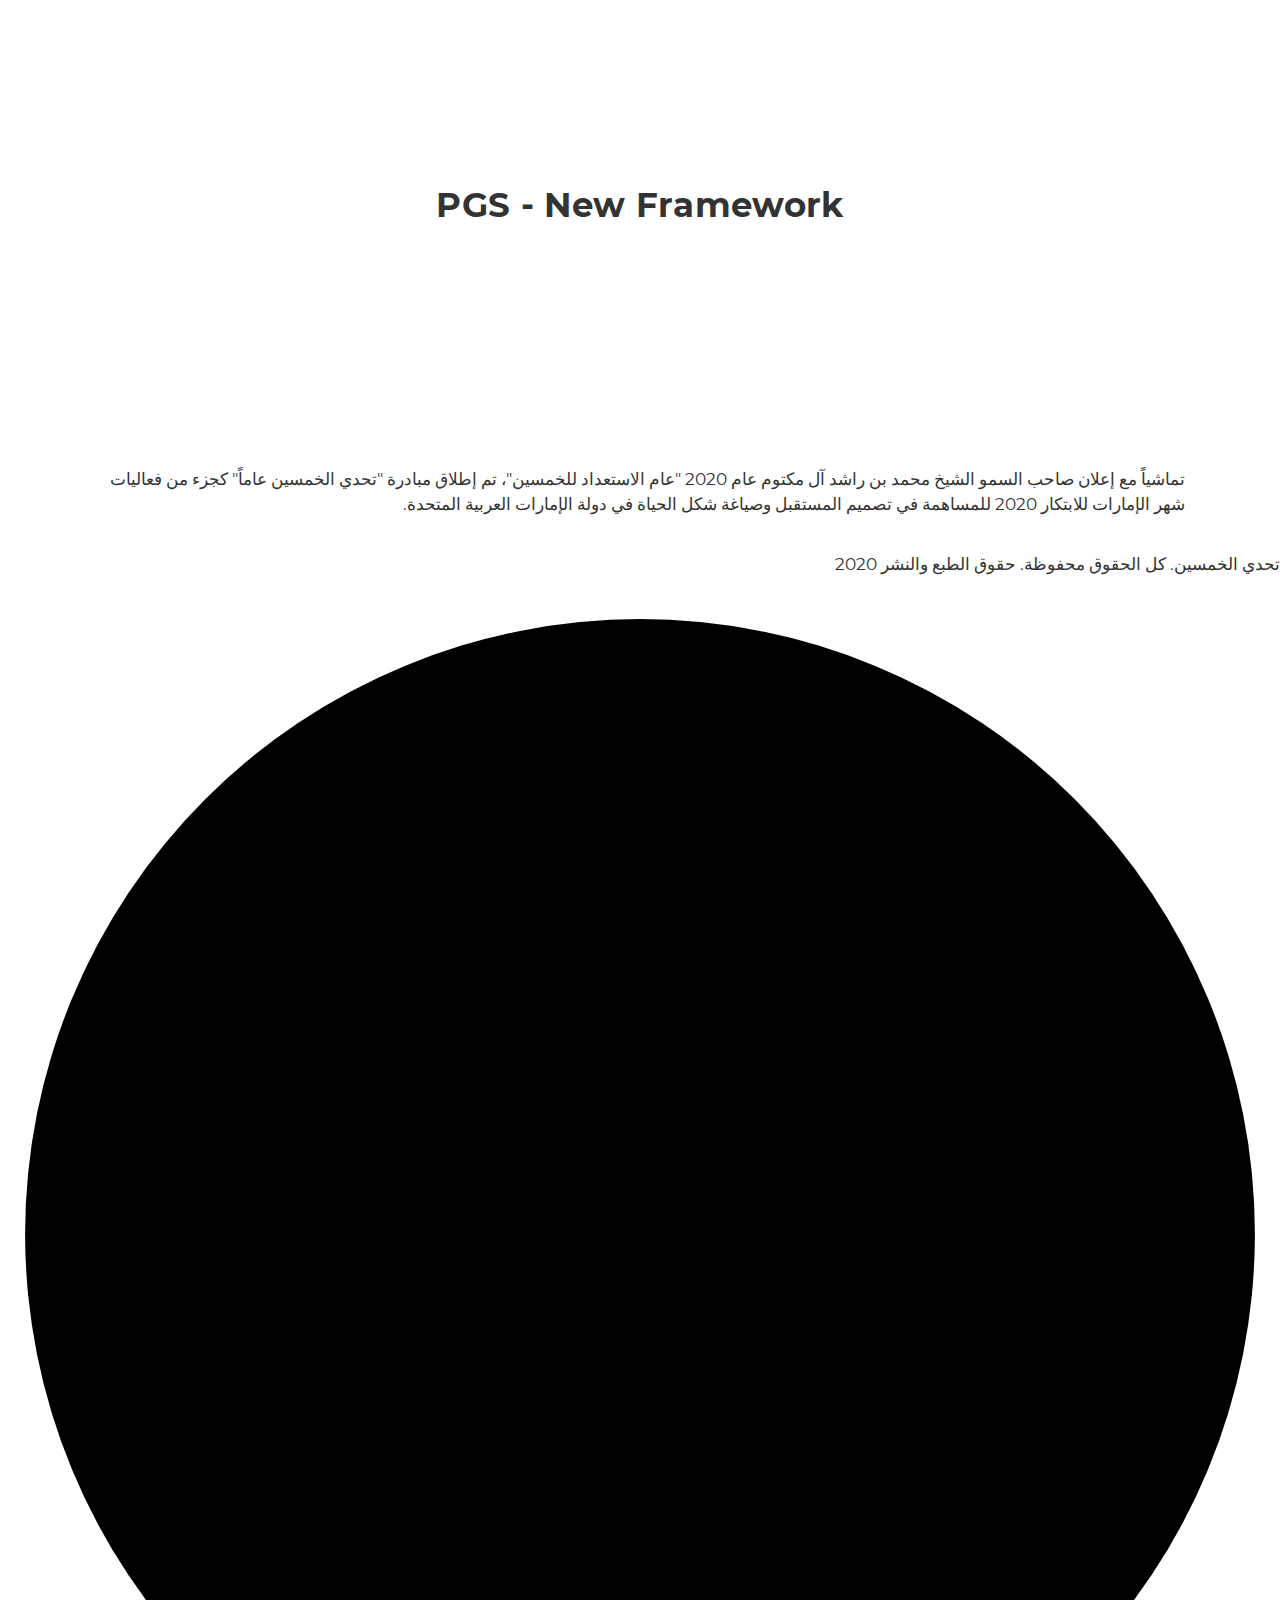
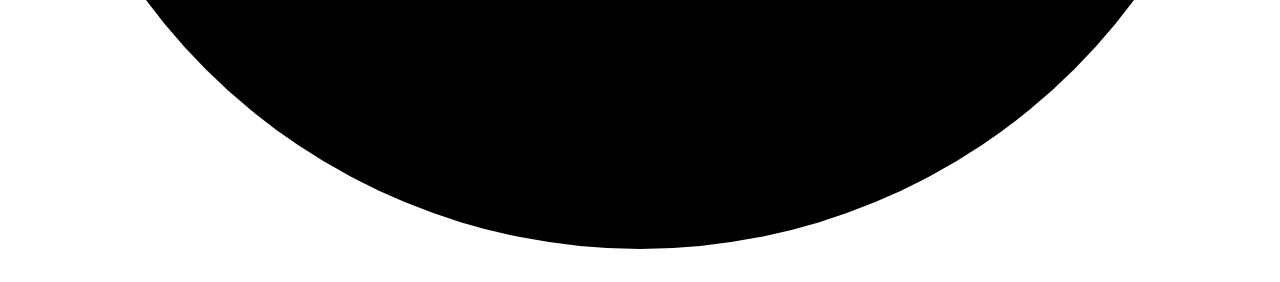
<file: index_ar.html>
<!DOCTYPE html>
<html class="rtl" dir="rtl" lang="ar">

<head>
    <meta charset="utf-8">
    <meta http-equiv="X-UA-Compatible" content="IE=edge">
    <title>50 Year Challenge</title>
    <meta name="description" content="">
    <meta name="viewport" content="width=device-width, initial-scale=1, maximum-scale=1, user-scalable=no">
    <meta http-equiv="Cache-Control" content="no-cache, no-store, must-revalidate">
    <link rel="preload" href="assets/images/logo.svg" as="image">
    <link rel="shortcut icon" href="assets/images/favicon_50_years.ico">
    <link rel="stylesheet" href="assets/styles/critical/main.css">
    <style>
      .loader {
        position: fixed;
        bottom: 0;
        left: 0;
        right: 0;
        width: 100%;
        height: 100%;
        z-index: 99999999;
        background: #EE4323;
        margin: auto;
        -webkit-transition: width .5s ease-in-out, height .5s ease-in-out, opacity .3s .5s ease-in-out, visibility .3s .5s ease-in-out;
        -o-transition: width .5s ease-in-out, height .5s ease-in-out, opacity .3s .5s ease-in-out, visibility .3s .5s ease-in-out;
        transition: width .5s ease-in-out, height .5s ease-in-out, opacity .3s .5s ease-in-out, visibility .3s .5s ease-in-out
      }
    
      .loader .loader-block {
        -webkit-transition: all .4s .1s ease-in-out;
        -o-transition: all .4s .1s ease-in-out;
        transition: all .4s .1s ease-in-out
      }
    
      .loader .loader-img {
        margin: 35px 0;
        text-align: center
      }
    
      .loader .loader-img img {
        max-width: 140px;
        width: 270px;
        height: auto
      }
    
      @media only screen and (max-width:767px){
        .loader .loader-img img {
        max-width: 140px;
        width: 220px;
      }
    
      }
    
      .dom-loaded .loader {
        opacity: 0;
        visibility: hidden;
        pointer-events: none
      }
    
      .dom-loaded .loader .loader-block {
        opacity: 0;
        -webkit-transform: translateY(2em) scale(.5);
        -ms-transform: translateY(2em) scale(.5);
        transform: translateY(2em) scale(.5)
      }
    
    
    .spinner {
      position: relative;
      z-index: 1;
      height: 40px;
      width: 40px;
      margin: 0 auto;
    }
    
    [class^=ball-] {
      position: absolute;
      display: block;
      left: 30px;
      width: 12px;
      height: 12px;
      border-radius: 6px;
      transition: all 0.5s;
      animation: circleRotate 4s both infinite;
      transform-origin: 0 250% 0;
    }
    
    @keyframes circleRotate {
      0% {
        transform: rotate(0deg);
      }
      100% {
        transform: rotate(1440deg);
      }
    }
    .ball-1 {
      z-index: -1;
      background-color: #fff;
      animation-timing-function: cubic-bezier(0.5, 0.3, 0.9, 0.9);
    }
    
    .ball-2 {
      z-index: -2;
      background-color: #e6e6e6;
      animation-timing-function: cubic-bezier(0.5, 0.6, 0.9, 0.9);
    }
    
    .ball-3 {
      z-index: -3;
      background-color: #fff;
      animation-timing-function: cubic-bezier(0.5, 0.9, 0.9, 0.9);
    }
    
    .ball-4 {
      z-index: -4;
      background-color: #e6e6e6;
      animation-timing-function: cubic-bezier(0.5, 1.2, 0.9, 0.9);
    }
    
    .ball-5 {
      z-index: -5;
      background-color: #fff;
      animation-timing-function: cubic-bezier(0.5, 1.5, 0.9, 0.9);
    }
    
    .ball-6 {
      z-index: -6;
      background-color: #e6e6e6;
      animation-timing-function: cubic-bezier(0.5, 1.8, 0.9, 0.9);
    }
    
    .ball-7 {
      z-index: -7;
      background-color: #fff;
      animation-timing-function: cubic-bezier(0.5, 2.1, 0.9, 0.9);
    }
    
    .ball-8 {
      z-index: -8;
      background-color: #e6e6e6;
      animation-timing-function: cubic-bezier(0.5, 2.4, 0.9, 0.9);
    }
    
    </style>
</head>

<body class="home__page __index_ar">
    <header id="header">
      <nav class="navbar  navbar-expand-lg navbar-light">
        <div class="barnd_box left_"><a class="navbar-brand" href="index.html" title=""><img src="assets/images/logo.svg" alt=""></a></div>
        <div class="hd_nav_box">
          <ul>
            <li class="no_hide"><a class="mn_link" href="index.html" title="" ><span>English</span></a></li>
            <li>
              <button class="menu_trigger" data-traget="master_menu">
                Menu 
              </button> 
            </li>
            </ul>
        </div> 
        <div class="nav_box_wrapper" id="master_menu">
          <nav class="navbar-inner">
            <ul class="navbar-nav ">
              <li class="nav-item">
                <a href="#" class="nav-link scroll" data-href="#home"  aria-title="" >Home</a>
              </li>
              <li class="nav-item">
                <a href="#" class="nav-link scroll" data-href="#about"  aria-title="" >About</a>
              </li>
              <li class="nav-item">
                <a href="#" class="nav-link scroll" data-href="#contact"  aria-title="" >Contact</a>
              </li>
            </ul>
          </nav>
        </div> 
      </nav>
    </header>
<div class="loader">
    <div class="loader-block">
        <div class="loader-img">
            <img src="assets/images/logo_white.svg" alt="">
        </div>
        <div class="spinner">
            <span class="ball-1"></span>
            <span class="ball-2"></span>
            <span class="ball-3"></span>
            <span class="ball-4"></span>
            <span class="ball-5"></span>
            <span class="ball-6"></span>
            <span class="ball-7"></span>
            <span class="ball-8"></span>
        </div>
    </div>
</div><section class="home-banner" id="home">
    <h1> PGS - New Framework</h1>
</section>
<section class="home-section about_section" id="about">
  <div class="container">
      <div class="about_wrapper">
        <div class="text_box text-center">
          <p>	تماشياً مع إعلان صاحب السمو الشيخ محمد بن راشد آل مكتوم عام 2020 "عام الاستعداد للخمسين"، تم إطلاق مبادرة "تحدي الخمسين عاماً" كجزء من فعاليات شهر الإمارات للابتكار 2020 للمساهمة في تصميم المستقبل وصياغة شكل الحياة في دولة الإمارات العربية المتحدة.</p>
        </div>
      </div>
   </div>
</section>
<script src="assets/scripts/lib/modernizr-3.6.0.js"></script>
<script src="assets/scripts/lib/jquery-3.5.1.min.js"></script>
<script src="assets/scripts/min/home_plugins.js"></script>
<script src="assets/scripts/min/home.js"></script>
<script src='https://api.mapbox.com/mapbox-gl-js/v2.4.0/mapbox-gl.js'></script>
<script>
  $(function () {

     mapboxgl.accessToken = 'pk.eyJ1IjoiYWxhbnNoYXNhbGltIiwiYSI6ImNrc3JybWhicDBwZjQyeW4xbW8xd2I2bHQifQ.tx0Q9FrLV5O9J9jJAp_jHQ';
        const map = new mapboxgl.Map({
        container: 'map', // container ID
        style: 'mapbox://styles/alanshasalim/cksrro8vc2f3j18o5kljrmfit', // style URL
        center: [54.3824169, 24.4311961], // starting position [lng, lat]
        zoom: 11,
        dragPan:true,
        scrollZoom:false // starting zoom
        });

         // create a HTML element for each feature
        var el = document.createElement('div');
        var fl = document.createElement('div');
        var gl = document.createElement('div');
        el.className = 'map_marker';
        fl.className = 'map_marker';
        gl.className = 'map_marker';

        const marker1 = new mapboxgl.Marker(el)
        .setLngLat([54.595432, 24.370159])
        .addTo(map);
        //.togglePopup();
        
        const marker2 = new mapboxgl.Marker(fl)
        .setLngLat([54.5278831, 24.4536572])
        .addTo(map)

        const marker3 = new mapboxgl.Marker(gl)
        .setLngLat([54.3938953, 24.397509])
        .addTo(map);
        
    var bannerSwiper = new Swiper(".home-banner .swiper-container", {
      slidesPerView: 1,
      spaceBetween: 50,
      speed: 600,
      pagination: {
          el: ".home-banner .swiper-pagination",
            clickable:true,
        },
      
      on: {
        init: function () {
          window.bLazy.revalidate();
        },
        slideChange: function () {
          window.bLazy.revalidate();
        }
      },
    });

    var contactWrapper = new Swiper(".contact_wrapper .swiper-container", {
      slidesPerView: 1,
      spaceBetween: 50,
      speed: 600,
      pagination: {
          el: ".contact_wrapper .swiper-pagination",
            clickable:true,
        },
      
      on: {
        init: function () {
          window.bLazy.revalidate();
        },
        slideChange: function () {
          window.bLazy.revalidate();
        }
      },
    });

    let mapMarket = document.querySelectorAll('.map_marker');

    mapMarket.forEach((e, i)=> {
      e.addEventListener('click', ()=> {
        contactWrapper.slideTo(i)
      })
    })

    var productsSwiper = new Swiper(".products_wrapper .swiper-container", {
      slidesPerView: 4,
      spaceBetween: 30,
      speed: 600,
      breakpoints: {
          640: {
            slidesPerView: 1,
            spaceBetween: 20,
          },
          768: {
            slidesPerView: 3,
            spaceBetween: 30,
          },
          1024: {
            slidesPerView: 4,
            spaceBetween: 30,
          },
        },
      pagination: {
          el: "#products .swiper-pagination",
            clickable:true,
        },
      on: {
        init: function () {
          window.bLazy.revalidate();
        },
        slideChange: function () {
          window.bLazy.revalidate();
        }
      },
    });

    var valuesSwiper = new Swiper(".values_wrapper .swiper-container", {
      slidesPerView: 3,
      spaceBetween: 100,
      speed: 600,
      breakpoints: {
          640: {
            slidesPerView: 1,
            spaceBetween: 20,
          },
          768: {
            slidesPerView: 3,
            spaceBetween: 50,
          },
          1024: {
            slidesPerView: 3,
            spaceBetween: 100,
          },
        },
      pagination: {
          el: ".values_wrapper .swiper-pagination",
            clickable:true,
        },
      on: {
        init: function () {
          window.bLazy.revalidate();
        },
        slideChange: function () {
          window.bLazy.revalidate();
        }
      },
    });
  });



 

</script>
<footer>
  <div class="container-fluid">
    <div class="inner center"><p class="text-center">تحدي الخمسين. كل الحقوق محفوظة. حقوق الطبع والنشر 2020</p></div>
  </div>
  <div class="progress-wrap"><svg class="progress-circle svg-content" width="100%" height="100%" viewBox="-1 -1 102 102"><path d="M50,1 a49,49 0 0,1 0,98 a49,49 0 0,1 0,-98" ></path></svg></div>
</footer>
</body>

</html>
</file>
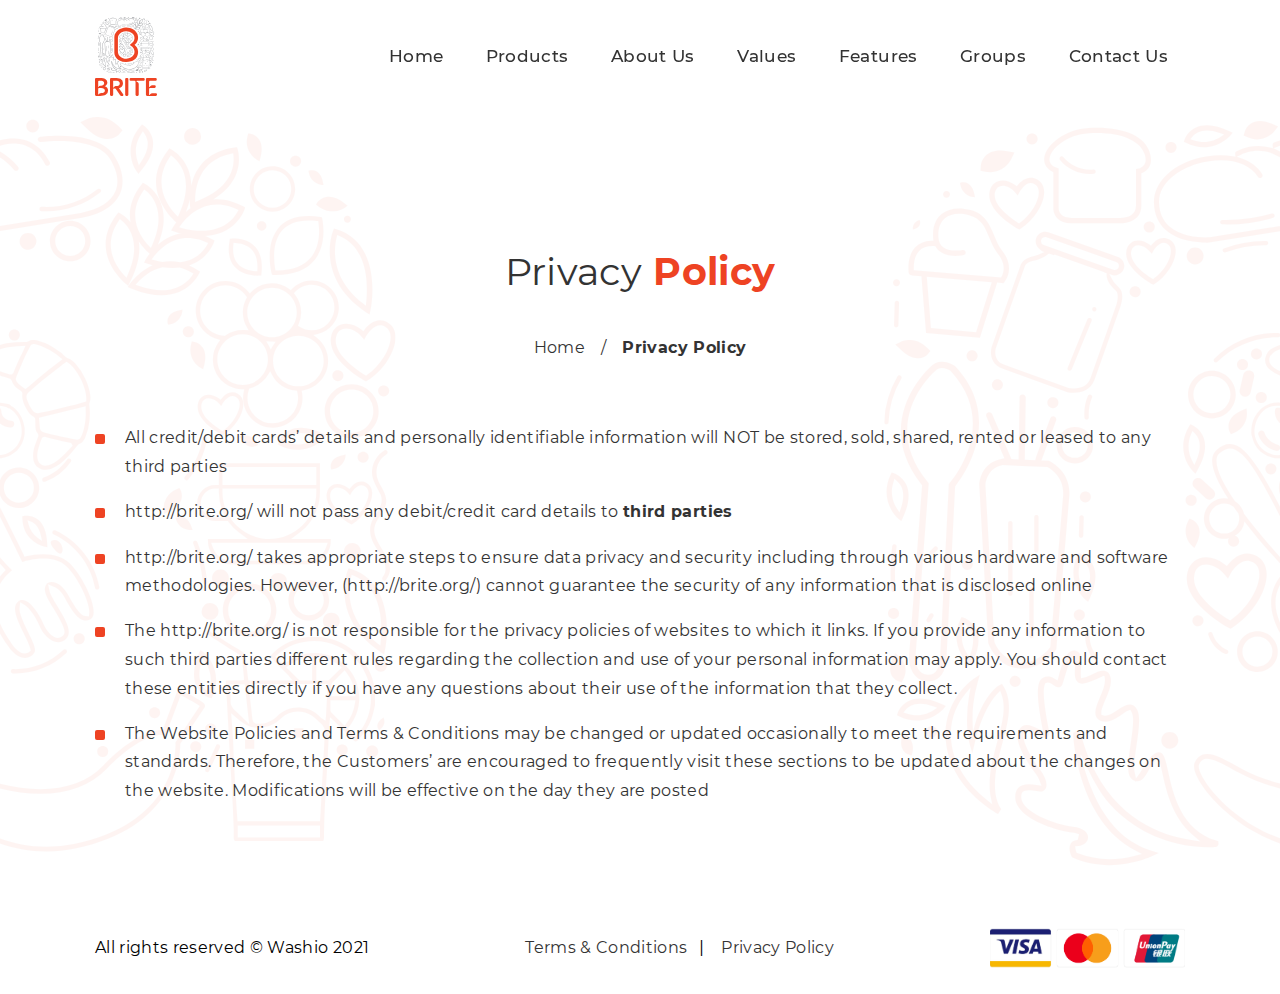
<file: privacy.html>
<!DOCTYPE html>
<html dir="ltr" lang="en">

<head>
    <meta charset="utf-8">
    <meta http-equiv="X-UA-Compatible" content="IE=edge">
    <title>Brite - Mini Market</title>
    <meta name="description" content="We are gratified to be a part of Abu Dhabi’s thriving wealth and beauty for almost 20 years. As a new found outlet throughout the city proper, The Brite Market is now ready to deliver the necessities for over 1,511,768 citizens.">
    <meta name="viewport" content="width=device-width, initial-scale=1, maximum-scale=1, user-scalable=no">
    <meta http-equiv="Cache-Control" content="no-cache, no-store, must-revalidate">
    <link rel="preload" href="assets/images/logo.svg" as="image">
    <link data-n-head="ssr" rel="icon" type="image/x-icon" href="assets/images/favicon.ico">
    <link data-n-head="ssr" rel="apple-touch-icon" size="57x57" href="assets/images/apple-icon-57x57.png">
    <link data-n-head="ssr" rel="apple-touch-icon" size="60x60" href="assets/images/apple-icon-60x60.png">
    <link data-n-head="ssr" rel="apple-touch-icon" size="72x72" href="assets/images/apple-icon-60x60.png">
    <link data-n-head="ssr" rel="apple-touch-icon" size="76x76" href="/assets/imagesapple-icon-76x76.png">
    <link data-n-head="ssr" rel="apple-touch-icon" size="114x114" href="assets/images/apple-icon-114x114.png">
    <link data-n-head="ssr" rel="apple-touch-icon" size="120x120" href="assets/images/apple-icon-120x120.png">
    <link data-n-head="ssr" rel="apple-touch-icon" size="144x144" href="assets/images/apple-icon-144x144.png">
    <link data-n-head="ssr" rel="apple-touch-icon" size="152x152" href="assets/images/apple-icon-152x152.png">
    <link data-n-head="ssr" rel="apple-touch-icon" size="180x180" href="assets/images/apple-icon-180x180.png">
    <link data-n-head="ssr" rel="icon" type="image/png" size="192x192" href="assets/images/android-icon-192x192.png">
    <link data-n-head="ssr" rel="icon" type="image/png" size="32x32" href="assets/images/favicon-32x32.png">
    <link data-n-head="ssr" rel="icon" type="image/png" size="96x96" href="assets/images/favicon-96x96.png">
    <link data-n-head="ssr" rel="icon" type="image/png" size="16x16" href="assets/imagesxq/favicon-16x16.png">
    <link data-n-head="ssr" rel="manifest" href="/manifest.json">
   <link href='https://api.mapbox.com/mapbox-gl-js/v2.4.0/mapbox-gl.css' rel='stylesheet' />
    <link rel="stylesheet" href="assets/styles/page.css">
    <style>
      .loader {
        position: fixed;
        bottom: 0;
        left: 0;
        right: 0;
        width: 100%;
        height: 100%;
        z-index: 99999999;
        background: #EE4323;
        margin: auto;
        -webkit-transition: width .5s ease-in-out, height .5s ease-in-out, opacity .3s .5s ease-in-out, visibility .3s .5s ease-in-out;
        -o-transition: width .5s ease-in-out, height .5s ease-in-out, opacity .3s .5s ease-in-out, visibility .3s .5s ease-in-out;
        transition: width .5s ease-in-out, height .5s ease-in-out, opacity .3s .5s ease-in-out, visibility .3s .5s ease-in-out
      }
    
      .loader .loader-block {
        -webkit-transition: all .4s .1s ease-in-out;
        -o-transition: all .4s .1s ease-in-out;
        transition: all .4s .1s ease-in-out
      }
    
      .loader .loader-img {
        margin: 35px 0;
        text-align: center
      }
    
      .loader .loader-img img {
        max-width: 140px;
        width: 270px;
        height: auto
      }
    
      @media only screen and (max-width:767px){
        .loader .loader-img img {
        max-width: 140px;
        width: 220px;
      }
    
      }
    
      .dom-loaded .loader {
        opacity: 0;
        visibility: hidden;
        pointer-events: none
      }
    
      .dom-loaded .loader .loader-block {
        opacity: 0;
        -webkit-transform: translateY(2em) scale(.5);
        -ms-transform: translateY(2em) scale(.5);
        transform: translateY(2em) scale(.5)
      }
    
    
    .spinner {
      position: relative;
      z-index: 1;
      height: 40px;
      width: 40px;
      margin: 0 auto;
    }
    
    [class^=ball-] {
      position: absolute;
      display: block;
      left: 30px;
      width: 12px;
      height: 12px;
      border-radius: 6px;
      transition: all 0.5s;
      animation: circleRotate 4s both infinite;
      transform-origin: 0 250% 0;
    }
    
    @keyframes circleRotate {
      0% {
        transform: rotate(0deg);
      }
      100% {
        transform: rotate(1440deg);
      }
    }
    .ball-1 {
      z-index: -1;
      background-color: #fff;
      animation-timing-function: cubic-bezier(0.5, 0.3, 0.9, 0.9);
    }
    
    .ball-2 {
      z-index: -2;
      background-color: #e6e6e6;
      animation-timing-function: cubic-bezier(0.5, 0.6, 0.9, 0.9);
    }
    
    .ball-3 {
      z-index: -3;
      background-color: #fff;
      animation-timing-function: cubic-bezier(0.5, 0.9, 0.9, 0.9);
    }
    
    .ball-4 {
      z-index: -4;
      background-color: #e6e6e6;
      animation-timing-function: cubic-bezier(0.5, 1.2, 0.9, 0.9);
    }
    
    .ball-5 {
      z-index: -5;
      background-color: #fff;
      animation-timing-function: cubic-bezier(0.5, 1.5, 0.9, 0.9);
    }
    
    .ball-6 {
      z-index: -6;
      background-color: #e6e6e6;
      animation-timing-function: cubic-bezier(0.5, 1.8, 0.9, 0.9);
    }
    
    .ball-7 {
      z-index: -7;
      background-color: #fff;
      animation-timing-function: cubic-bezier(0.5, 2.1, 0.9, 0.9);
    }
    
    .ball-8 {
      z-index: -8;
      background-color: #e6e6e6;
      animation-timing-function: cubic-bezier(0.5, 2.4, 0.9, 0.9);
    }
    
    </style>

</head>

<body class="inner__page __privacy">
    <header id="header">
      <div class="container">
        <div class="navbar ">
        <div class="barnd_box">
            <a class="navbar-brand" href="index.html" title="Washio">
            <img src="assets/images/logo.svg" alt="Washio">
            </a>
        </div>
    
        <div class="nav_box_wrapper" id="master_menu">
          <nav class="navbar-inner">
            <ul class="navbar-nav ">
              <li class="nav-item">
                <a href="index.html#home" class="nav-link scroll" data-href="#home"  aria-title="" >Home</a>
              </li>
              <li class="nav-item">
                <a href="index.html#products" class="nav-link scroll" data-href="#products"  aria-title="" >Products</a>
              </li>
    
              <li class="nav-item">
                <a href="index.html#about" class="nav-link scroll" data-href="#about"  aria-title="" >About Us</a>
              </li>
    
              <li class="nav-item">
                <a href="index.html#values" class="nav-link scroll" data-href="#values"  aria-title="" >Values</a>
              </li>
    
               <li class="nav-item">
                <a href="index.html#features" class="nav-link scroll" data-href="#features"  aria-title="" >Features</a>
              </li>
    
              <li class="nav-item">
                <a href="index.html#groups" class="nav-link scroll" data-href="#groups"  aria-title="" >Groups</a>
              </li>
    
              <li class="nav-item">
                <a href="index.html#contact" class="nav-link scroll" data-href="#contact"  aria-title="" >Contact Us</a>
              </li>
            </ul>
          </nav>
        </div> 
    
        <div class="res_toggler">
           <button class="menu_trigger" data-traget="master_menu">
               <svg class="ham hamRotate ham8" viewBox="0 0 100 100" width="60" >
                        <path
                              class="line top"
                              d="m 30,33 h 40 c 3.722839,0 7.5,3.126468 7.5,8.578427 0,5.451959 -2.727029,8.421573 -7.5,8.421573 h -20" />
                        <path
                              class="line middle"
                              d="m 30,50 h 40" />
                        <path
                              class="line bottom"
                              d="m 70,67 h -40 c 0,0 -7.5,-0.802118 -7.5,-8.365747 0,-7.563629 7.5,-8.634253 7.5,-8.634253 h 20" />
                      </svg>
            </button> 
        </div>
    
      </div>
      </div>
    </header>
<div class="loader">
    <div class="loader-block">
        <div class="loader-img">
            <img src="assets/images/logo_white.svg" alt="">
        </div>
        <div class="spinner">
            <span class="ball-1"></span>
            <span class="ball-2"></span>
            <span class="ball-3"></span>
            <span class="ball-4"></span>
            <span class="ball-5"></span>
            <span class="ball-6"></span>
            <span class="ball-7"></span>
            <span class="ball-8"></span>
        </div>
    </div>
</div>
<div class="bg_layer">
    <div class="bg_ v1">
    <svg xmlns="http://www.w3.org/2000/svg" width="678" height="670" fill="none" viewBox="0 0 678 670">
  <g clip-path="url(#clip0)">
    <path fill="#EE4323" d="M145.49 256.256l.039.02-.039-.02zM150.785 301.57c-3.976-4.416-8.173-6.633-9.112-7.093h-.02l-.379-.18-.12-.06-6.614-.279 12.548-34.325c.1-.3.16-.6.16-.919a2.646 2.646 0 00-1.718-2.478c-.3-.1-.6-.159-.899-.159a2.653 2.653 0 00-2.478 1.738l-12.149 33.186-.68 2.717-9.012-.36.82-53.245v-.04c0-1.459-1.179-2.617-2.638-2.637h-.02a2.622 2.622 0 00-2.618 2.597l-.819 53.105-4.196-.179-2.018-.24-.7-1.818v-.02l-15.806-36.683a2.627 2.627 0 00-2.417-1.578c-.36 0-.7.08-1.02.2a2.67 2.67 0 00-1.398 3.456l15.406 35.764-3.617.819c-3.097.719-5.855 1.878-8.153 3.476-8.732 6.074-9.67 16.623-9.77 18.042v.039l7.732 135.661.1.3v.02c.16.459 2.018 5.734 6.474 10.968 4.456 5.235 11.57 10.45 22.121 10.629h.539c6.554 0 12.829-2.037 18.603-6.053 6.395-4.456 9.892-9.79 10.011-9.97l.28-.42.08-.14 10.99-129.786c.16-1.359.22-2.677.22-3.936.04-9.091-3.737-15.724-7.713-20.119zM100.75 459.168c-3.757-3.916-5.675-8.172-6.255-9.571l-.2-.479-7.673-134.282.02-.3c.12-1.518 1.12-9.41 7.474-13.805 1.878-1.319 4.116-2.258 6.674-2.778l.379-.079 38.626 1.598.679.399c1.559.939 4.756 3.137 7.553 6.754 2.798 3.616 5.196 8.631 5.196 15.284 0 1.039-.06 2.138-.18 3.256l-10.89 128.528-.58.719c-1.239 1.579-3.896 4.616-7.653 7.233-4.896 3.417-10.131 5.115-15.626 5.115h-.44c-7.832-.12-13.348-3.676-17.104-7.592zM559.299 135.76c.999 0 1.619-.04 1.699-.06l1.019-.1.5-.039.179-1.499c.24-2.018.36-3.936.36-5.754 0-7.093-1.838-12.847-5.555-17.023-5.655-6.353-13.848-7.272-18.204-7.272-1.299 0-2.118.08-2.198.1h-.02l-.919.1-.46.06-.239 1.358c-.5 2.678-.74 5.215-.74 7.573 0 5.913 1.559 10.828 4.696 14.585 6.055 7.232 15.926 7.951 19.882 7.971zm-20.641-26.353l.18-1.738 1.758.1c3.477.18 9.911 1.239 14.127 5.994 3.038 3.416 4.596 8.291 4.596 14.565 0 .599-.02 1.239-.04 1.858l-.1 1.898-1.878-.12c-4.656-.299-11.01-1.718-15.026-6.553-2.538-3.037-3.837-7.113-3.837-12.247 0-1.199.08-2.438.22-3.757l-.62-.06.62.06zM576.644 95.801l.479.38-.479-.38c-5.455 7.033-6.854 16.064-6.854 23.516 0 7.752 1.499 13.846 1.639 14.365l.239.92.12.459 1.399.04c.679.02 1.339.02 1.998.02 15.087 0 26.317-4.336 33.151-13.007 6.054-7.652 7.433-17.162 7.433-24.335 0-6.193-1.039-10.649-1.079-10.828l-.2-.82-.1-.42-1.259-.179c-3.457-.48-6.754-.72-9.851-.72-11.909-.02-20.941 3.677-26.636 10.99zM603.3 88.53c2.058 0 4.296.12 6.594.36l1.439.14.2 1.438c.239 1.738.519 4.296.519 7.312 0 6.574-1.279 15.225-6.654 22.018-5.895 7.452-15.626 11.368-29.114 11.588l-1.598.02-.26-1.559a62.418 62.418 0 01-.899-10.489c0-6.913 1.278-15.144 6.054-21.278 4.936-6.313 12.849-9.55 23.719-9.55zM378.961 628.513c8.053 0 16.185-.839 24.218-2.477 42.462-8.731 65.002-28.051 76.891-46.692 11.89-18.641 13.129-36.523 13.188-42.456v-.56L514 505.32c.32-.42.479-.899.479-1.399v-.139a2.557 2.557 0 00-.359-1.139c-.759-1.239-2.658-2.737-8.553-6.134-3.257-1.858-7.473-4.136-12.049-6.473l-1.398-.719-.62-.3-13.268 35.443-1.219.06c-6.554.34-24.298 4.036-49.795 30.549-12.629 13.106-31.173 20.079-53.752 20.079-21.601 0-46.659-6.413-66.96-17.122a704.696 704.696 0 01-6.914-3.756c-8.912-4.895-16.625-9.211-23.159-9.231-1.319 0-2.538.18-3.677.56-3.057.999-5.435 3.376-7.074 6.932-.399.84-.559 1.819-.559 2.918 0 2.976 1.319 6.792 3.696 11.188 7.174 13.166 24.239 31.428 46.858 44.414 13.868 7.952 36.108 17.462 63.284 17.462zM269.339 554.19c1.239-2.657 2.757-4.156 4.656-4.775.739-.24 1.558-.36 2.478-.36 5.135-.02 12.928 4.196 21.141 8.751 2.258 1.239 4.576 2.517 6.953 3.776 20.742 10.949 46.439 17.462 68.859 17.482 24.018 0 43.141-7.112 56.669-21.198 26.296-27.332 43.461-29.35 47.957-29.35.68 0 .999.04 1.179.06l1.139.2.5.1 12.788-34.225 1.858.979c2.059 1.079 5.096 2.697 7.973 4.356a89.604 89.604 0 014.916 2.996l1.539 1.039-20.822 31.168.04.66c.02.179.04.699.04 1.478 0 5.115-.939 22.037-12.249 39.779-11.31 17.742-32.97 36.383-74.613 44.954a115.816 115.816 0 01-23.379 2.397c-26.277 0-47.857-9.21-61.325-16.942-15.007-8.611-27.176-19.38-35.568-29.13-4.197-4.875-7.454-9.49-9.652-13.426-2.198-3.956-3.317-7.253-3.317-9.351.02-.559.1-1.039.24-1.418zM552.585 444.942c12.629 0 22.9-10.269 22.9-22.896s-10.271-22.897-22.9-22.897c-12.628 0-22.899 10.27-22.899 22.897 0 12.627 10.271 22.896 22.899 22.896zm0-41.257c5.056 0 9.652 2.058 12.969 5.394 3.317 3.317 5.395 7.912 5.395 12.967 0 5.075-2.058 9.65-5.395 12.966-3.337 3.317-7.913 5.375-12.969 5.375a18.306 18.306 0 01-12.968-5.375 18.3 18.3 0 01-5.375-12.966c0-10.11 8.232-18.361 18.343-18.361zM603.26 430.937c9.591 0 17.384-7.792 17.384-17.383 0-9.59-7.793-17.402-17.384-17.402-9.591 0-17.404 7.812-17.404 17.402 0 9.591 7.813 17.383 17.404 17.383zm0-30.249c3.537 0 6.754 1.438 9.092 3.776 2.338 2.337 3.776 5.534 3.776 9.09a12.74 12.74 0 01-3.776 9.071c-2.338 2.338-5.535 3.776-9.092 3.776-3.557 0-6.754-1.438-9.092-3.776-2.318-2.337-3.776-5.534-3.776-9.071 0-7.092 5.774-12.866 12.868-12.866zM399.083 123.473c9.591 0 17.404-7.792 17.404-17.402 0-9.59-7.813-17.402-17.404-17.402-9.592 0-17.385 7.812-17.385 17.402 0 9.61 7.793 17.402 17.385 17.402zm0-4.535a12.828 12.828 0 01-9.092-3.776c-2.338-2.338-3.777-5.535-3.777-9.091 0-7.093 5.775-12.847 12.849-12.847 3.537 0 6.754 1.439 9.092 3.776 2.338 2.338 3.776 5.534 3.776 9.091 0 3.536-1.438 6.753-3.776 9.09a12.773 12.773 0 01-9.072 3.757z"/>
    <path fill="#EE4323" d="M163.574 296.395a15.49 15.49 0 0010.91-4.895 15.507 15.507 0 004.256-10.709v-.419a15.511 15.511 0 00-15.566-15.145h-.46c-8.452.24-15.146 7.193-15.146 15.564v.46c.24 8.491 7.094 15.144 15.586 15.144h.42zm-11.47-15.604c0-2.857 1.079-5.534 3.057-7.592 2.058-2.138 4.876-3.357 7.933-3.457h.06c6.035 0 10.87 4.716 11.05 10.729v.34c0 2.817-1.059 5.494-3.017 7.572a11.103 11.103 0 01-5.515 3.177l-4.896.04a10.96 10.96 0 01-8.652-10.469l-.62.02.62-.02-.02-.34zM572.168 80.977c10.69 0 19.383-8.691 19.383-19.38 0-10.69-8.693-19.38-19.383-19.38-10.691 0-19.383 8.69-19.383 19.38 0 10.689 8.692 19.38 19.383 19.38zm0-35.444c4.436 0 8.432 1.798 11.35 4.715 2.917 2.917 4.715 6.913 4.715 11.349 0 4.435-1.798 8.431-4.715 11.348-2.918 2.917-6.914 4.715-11.35 4.715s-8.433-1.798-11.35-4.715-4.716-6.913-4.716-11.348c0-8.851 7.214-16.064 16.066-16.064zM286.084 621.68l-.16-1.618-.04-.42-1.778-.519c-15.087-4.435-24.298-14.445-30.333-25.794-6.015-11.328-8.792-23.975-10.85-33.445-1.259-5.774-2.218-9.77-3.377-12.407-.58-1.319-1.219-2.298-2.019-2.977a4.179 4.179 0 00-2.837-.999c-.819 0-1.619.24-2.398.659-5.135 2.897-8.252 8.411-10.73 12.747-.859 1.518-1.839 3.237-2.678 4.395l-3.417 4.776-1.239-5.735c-.219-.959-.299-2.257-.299-3.776 0-4.775.959-11.867 2.058-19.34 1.059-7.192 2.158-14.565 2.158-20.559 0-3.716-.42-6.932-1.579-9.29-1.878-3.796-4.656-4.735-6.574-4.715-3.317.02-6.394 2.218-9.891 4.615-3.457 2.418-7.373 5.055-10.71 5.035-.56 0-1.06-.08-1.679-.24l-1.898-.519-.02-1.958v-.06c-.02-2.238 1.558-6.274 3.676-11.229 2.218-5.274 4.576-10.729 4.576-15.604 0-.839-.06-1.638-.219-2.437-.4-2.078-1.139-3.716-2.258-4.835-1.119-1.139-2.638-1.698-4.376-1.698-2.818.02-5.795 1.498-8.933 3.016-2.198 1.059-4.675 2.258-6.793 2.758l-3.018.719-.18-3.097c-.02-.38-.04-.799-.04-1.239 0-1.518.12-3.356.24-5.034.14-1.819.22-3.457.22-4.915 0-2.678-.26-4.775-1.039-6.354-.759-1.598-2.158-2.617-4.056-2.917-.32-.06-.66-.08-.979-.08-1.859 0-3.477.839-4.836 2.158-4.057 3.976-6.354 12.387-8.353 19.48l-1.079 3.916-2.917-1.698c-1.838-1.079-3.597-1.619-5.395-1.599-1.359 0-2.698.3-3.977.919-1.578.74-2.737 2.218-3.457 4.336-.719 2.138-1.079 4.955-1.079 8.551 0 6.533 1.159 15.664 3.437 27.891l.979 5.195-4.715-2.417c-2.878-1.459-6.175-3.077-9.192-3.097-1.319 0-2.518.319-3.537.979-2.238 1.438-3.717 3.676-4.196 6.393-.12.679-.2 1.459-.2 2.318.02 5.614 3.077 15.144 15.126 31.467 1.739 2.358 3.078 4.696 3.817 6.733l1.559 4.216-4.436-.759c-1.939-.32-4.217-.679-6.455-.679-3.916 0-6.993 1.058-9.012 3.236-1.718 1.858-2.537 4.436-2.537 7.533 0 .539.02 1.098.08 1.678.379 4.335 2.837 8.211 6.454 11.588 10.87 10.129 32.211 16.303 42.182 17.402 2.438.26 4.416.759 5.855 1.438l.1.04-1.239 4.915h-.1c-3.357.16-5.115 1.799-5.915 3.157-.699 1.199-.959 2.558-.959 3.856 0 3.157 1.419 6.194 1.818 6.973l.3.619.1.2.859.38c9.492 4.155 19.863 6.253 30.813 6.253 20.601 0 36.347-7.472 36.547-7.572l5.875-2.817-6.215-1.938c-9.691-3.017-18.863-8.291-26.476-15.224a80.893 80.893 0 01-5.515-5.575 91.132 91.132 0 01-6.374-8.011c-.34-.48-.66-.959-.999-1.439-5.036-7.392-9.312-15.724-13.089-25.534-1.618-4.175-3.137-8.611-4.656-13.566a276.516 276.516 0 01-2.018-6.913 27.653 27.653 0 00-.599-1.818c-.46-1.278-.919-2.677-1.039-3.836l.399-.1c.999 2.018 1.999 4.056 2.998 6.094 6.134 12.607 12.508 25.694 22.08 36.343 5.995 6.653 12.988 12.647 20.781 17.821 10.911 7.213 23.18 12.468 36.468 15.584 9.072 2.118 18.243 3.197 27.255 3.197 2.798 0 4.696-.12 5.575-.2l.34-.04.1-.02.42-.199c1.019-.5 1.718-1.499 1.718-2.578v-.14zm-64.302-55.842c1.458-1.599 2.777-3.796 4.276-6.434 1.558-2.717 3.297-5.774 5.435-8.071l3.157-3.377 1.259 4.436c.639 2.277 1.319 5.374 1.938 8.151l.1.44c3.117 14.285 8.313 38.32 25.637 52.945l7.034 5.914-9.092-1.378c-26.996-4.096-74.893-21.119-93.197-90.227-.419-1.539-1.818-2.598-3.437-2.598-.679 0-1.338.2-1.938.56l-.979.599-.32.2.08 1.518c.08 1.519 1.079 19.86 8.153 41.018 7.074 21.158 20.222 45.193 44.66 57.98l6.035 3.157-6.614 1.658c-7.174 1.799-14.408 2.718-21.461 2.718-9.512 0-18.504-1.679-26.756-4.975l-1.159-.46-.36-1.179c-.18-.599-.34-1.178-.4-1.658l-.419-2.737 2.757-.24c2.298-.2 4.316-1.039 5.795-2.337 1.479-1.279 2.418-3.037 2.478-4.975v-.18c0-1.938-.939-3.996-3.017-5.634-2.099-1.659-5.336-2.917-10.031-3.437-7.454-.799-18.324-3.876-27.376-8.291-4.536-2.198-8.612-4.755-11.59-7.493-2.997-2.737-4.855-5.654-5.095-8.551-.04-.439-.06-.839-.06-1.218 0-1.919.42-3.217 1.199-4.076.899-.979 2.618-1.579 5.215-1.579 2.278 0 4.676.42 6.634.78 1.139.199 2.099.359 2.738.419h.02l.539.02h.04c1.979.02 3.677-1.019 4.536-2.737.48-.939.7-2.018.7-3.197-.02-3.576-1.978-8.131-5.555-12.986-4.576-6.194-8.113-11.828-10.511-16.663-2.398-4.835-3.637-8.851-3.637-11.688 0-.54.04-1.019.12-1.459.18-.979.54-1.718 1.079-2.317l.919-.999 1.339.179c1.759.24 4.636 1.639 7.374 3.097 2.877 1.499 5.175 2.737 7.293 2.757 1.199 0 2.278-.459 2.997-1.338.76-.919.94-2.018.94-2.897 0-.74-.12-1.379-.2-1.738l-.32-1.639c-2.817-14.385-4.196-24.794-4.196-31.367 0-3.137.32-5.395.899-6.714l.56-1.298 1.418-.24.36-.04h.26c1.558-.02 3.177 1.079 4.696 2.158 1.338.939 2.577 1.878 4.196 1.898 1.458 0 2.757-.899 3.457-2.298.579-1.179 1.099-3.017 1.998-6.233.799-2.877 1.638-5.734 2.618-8.532.699-2.017 1.418-4.075 2.258-6.013.419-.979 1.158-1.918 2.058-2.238.279-.1.619-.18.939-.18.379 0 .699.1.899.28.28.24.42.799.42 1.498 0 .48-.04.999-.06 1.459-.04 3.236-.38 6.513-.38 9.85v.879c.04 2.197.32 4.755 2.038 6.633 1.079 1.179 2.618 1.758 4.376 1.758 2.658 0 5.236-.979 7.534-1.958 2.797-1.219 5.714-2.377 8.492-3.756.36-.18.799-.46 1.239-.679.439-.22.899-.38 1.179-.38l.399.18c.14.16.22.459.3.839.18.959.26 1.918.26 2.877 0 2.218-.46 4.396-1.159 6.593-.859 2.638-1.958 5.215-3.057 7.792-2.018 4.795-3.997 9.391-4.017 13.287 0 1.258.22 2.477.74 3.556.899 1.858 2.577 3.157 4.815 3.776 1.019.28 2.058.42 3.118.42 5.155-.02 9.891-3.357 13.667-5.954 2.218-1.539 4.177-2.837 5.475-3.357l2.079-.819 1.119 1.918.239.46c.72 1.438 1.079 3.776 1.059 6.773 0 5.074-.939 12.047-2.118 20.059-1.079 7.292-2.098 14.085-2.098 19.5.02 4.975.819 8.871 3.537 10.869.599.439 1.219.739 1.818.979l-.04.06.5.14.26.998.519-.779.54.16-.02-.08c.22.04.459.06.679.06 2.078 0 3.737-.999 5.176-2.577zM101.429 54.284c-5.335-.02-9.511 3.197-10.93 8.412a15.174 15.174 0 00-.56 4.075c.02 7.872 5.955 14.905 11.91 20.08 5.974 5.174 12.029 8.51 12.589 8.81l.839.46.319.16 1.119-.68c5.536-3.396 10.551-8.61 14.208-14.245 3.656-5.654 5.954-11.728 5.954-16.942v-.4c-.099-4.735-2.158-8.451-5.914-10.529-1.779-.979-3.637-1.478-5.495-1.478-4.856.02-8.593 3.296-10.871 5.973l-1.139 1.359-1.398-1.079c-3.297-2.557-7.054-3.976-10.631-3.976zm13.248 11.988l1.139-2.138s1.079-1.958 2.838-3.876c1.758-1.918 4.196-3.756 6.814-3.736 1.099 0 2.158.3 3.297.919 2.318 1.299 3.497 3.416 3.596 6.653v.32c0 3.956-1.698 8.81-4.555 13.486-2.858 4.675-6.834 9.15-11.33 12.407l-.999.72-1.059-.64c-1.779-1.079-6.794-4.296-11.33-8.611-4.556-4.316-8.573-9.73-8.553-15.065 0-.939.12-1.878.38-2.797.94-3.276 3.217-5.035 6.554-5.075 3.597 0 7.613 2.098 10.651 5.695l2.158 2.557.399-.82zM249.477 114.342c-.08-4.275-1.959-7.632-5.355-9.51l-.28.5.28-.5c-1.619-.879-3.298-1.338-4.976-1.338-4.396.02-7.753 2.976-9.811 5.414l-1.039 1.219-1.259-.979c-2.977-2.298-6.374-3.577-9.592-3.577-4.815-.02-8.592 2.877-9.871 7.593a13.39 13.39 0 00-.499 3.616c.02 7.192 5.555 13.646 11.01 18.361 5.475 4.715 10.95 7.692 11.11 7.772l.759.4.28.159.999-.619c4.996-3.057 9.532-7.772 12.829-12.867 3.297-5.114 5.375-10.589 5.395-15.304l.02-.34zm-18.444 23.736l-.899.659-.959-.579c-1.599-.979-6.135-3.876-10.231-7.772-4.116-3.896-7.753-8.791-7.733-13.606 0-.839.1-1.698.34-2.538.839-2.976 2.917-4.555 5.914-4.575 3.238 0 6.874 1.898 9.612 5.155l1.938 2.298 1.419-2.658-.04-.02.04.02c.06-.12 1.059-1.878 2.657-3.576 1.599-1.718 3.757-3.297 6.055-3.297.979 0 1.938.26 2.997.839 2.078 1.179 3.137 3.097 3.217 6.014v.28c0 3.576-1.538 7.972-4.116 12.187-2.558 4.196-6.174 8.232-10.211 11.169zM657.471 322.129v-.32c-.079-3.856-1.758-6.913-4.815-8.591-1.439-.799-2.958-1.219-4.476-1.219-3.797.02-6.754 2.517-8.573 4.555l-1.558 1.759-1.898-1.379c-2.618-1.898-5.575-2.977-8.353-2.977-4.336-.02-7.753 2.597-8.892 6.853a12.978 12.978 0 00-.48 3.456c.02 6.414 4.676 12.088 9.512 16.344 4.856 4.255 9.951 7.092 11.09 7.712l.46.239.319.16.76-.459c4.655-2.857 8.852-7.213 11.929-11.948 3.037-4.715 4.975-9.81 4.975-14.185zm-16.345 22.057l-1.419 1.059-1.498-.919c-2.098-1.299-6.315-4.096-9.991-7.712-3.677-3.617-6.754-8.052-6.734-12.448 0-.839.1-1.678.339-2.537.86-2.977 2.918-4.575 5.955-4.595 3.157 0 6.674 1.838 9.332 4.975l.859 1.019.579.679 1.079-1.958s.96-1.718 2.518-3.397c1.559-1.698 3.717-3.276 6.035-3.276.999 0 1.998.28 2.997.819 2.098 1.179 3.157 3.077 3.257 5.994v.26c0 3.276-1.459 7.432-3.856 11.448-2.418 3.976-5.755 7.832-9.452 10.589zM60.766 213.361l-.56-.5-.02-.02-.04-.02c-.24-.16-4.935-3.436-10.71-3.436-3.817 0-7.194 1.498-9.971 4.455-3.517 3.297-25.138 24.635-25.158 54.704 0 13.766 4.556 29.31 17.425 45.693l.739.939-11.23 147.048v.52c0 3.456.78 8.251 3.137 12.327 2.338 4.076 6.355 7.433 12.569 7.752.32.02.62.02.94.02 3.776 0 7.153-1.338 9.69-3.896 5.655-5.714 5.715-15.424 5.735-16.103l7.394-146.649.6-.78c4.575-5.853 19.821-27.331 19.841-53.684.02-15.245-5.115-32.107-20.381-48.37zM55.33 314.037l-.02.22-7.474 148.447v.02c-.04 3.436-.76 7.153-2.378 9.95-1.638 2.797-4.036 4.655-7.693 4.675l-.52-.02c-3.896-.22-6.454-2.178-8.132-4.995-1.678-2.797-2.398-6.473-2.398-9.83v-.02l11.39-149.106-.7-.84c-13.168-16.043-17.704-31.088-17.704-44.274-.02-29.05 22.16-49.249 23.46-50.408h.02l.3-.28.02-.02.02-.02c1.618-1.798 3.556-2.657 5.894-2.677 2.977 0 5.875 1.458 6.954 2.078l.4.24.319.339c14.087 15.245 18.803 30.729 18.803 44.714.02 27.832-18.783 49.769-19.962 51.088l-.5.559-.1.16zM101.109 485.52l-.299-.479-.5.24-1.339.679c-3.517 1.778-6.294 5.075-8.552 7.992-2.877 3.696-5.255 7.772-7.313 11.948-1.38 2.797-2.738 5.694-3.797 8.651-1.099 3.076-1.818 6.313-2.698 9.39-.22.759-.42 1.538-.639 2.298-.18-4.016-.36-8.032-.36-12.028 0-3.956.16-7.892.64-11.828a121.9 121.9 0 013.916-19.26l1.719-5.934-5.156 3.417c-.58.379-6.634 4.495-12.548 12.387-5.915 7.872-11.71 19.56-11.71 35.024 0 3.456.3 7.072.92 10.889 5.574 33.365 35.427 52.585 43.56 57.281l.52.299 2.717-4.295-.26-.34c-1.938-2.637-5.175-8.751-5.175-20.639 0-5.594.72-12.447 2.638-20.818 1.119-4.955 2.438-9.81 3.716-14.545 2.878-10.649 5.675-20.979 5.675-30.549 0-6.573-1.318-12.807-4.875-18.481l-.8-1.299zm-4.396 49.19l-.12.479c-1.238 4.576-2.517 9.331-3.616 14.186-1.839 8.012-2.758 15.324-2.758 21.857 0 4.256.4 8.172 1.18 11.748l1.098 5.015-4.056-3.157c-11.97-9.31-26.936-24.994-30.553-46.692-.58-3.536-.86-6.893-.86-10.089 0-15.704 6.435-27.152 12.43-34.445l4.496-5.454-1.24 6.953a117.565 117.565 0 00-1.838 20.578c0 12.528 2.139 20.16 2.179 20.34l2.357 8.371 2.039-8.451c6.354-26.353 15.186-38.181 19.822-42.856l2.018-2.058 1.019 2.697c1.399 3.636 1.958 7.512 1.958 11.608.02 8.751-2.617 18.541-5.555 29.37l.6.16-.6-.16zM240.984 96.74l.42-.46-.42.46c10.891 9.671 27.456 10.65 34.09 10.669.439 0 .799.001 1.179-.019l-1.039.519 133.82-21.598h.02c21.401-4.136 29.673-13.686 32.771-21.038 1.358-3.217 2.038-6.693 2.038-10.31 0-7.172-2.618-14.904-7.713-22.616-4.476-6.773-12.07-10.81-20.522-13.167-8.472-2.357-17.824-3.057-25.937-3.057-9.212 0-16.185.94-16.405.98h-.02c-.979.18-1.918.998-1.938 2.177l.02.28c.119 1.079 1.119 1.878 2.318 1.858h.079c4.397-.6 10.051-.94 15.507-.94 6.354 0 15.146.48 23.379 2.518 8.232 2.038 15.825 5.635 19.842 11.768 4.636 7.033 6.994 13.966 6.994 20.22 0 3.056-.56 5.953-1.679 8.63-3.776 8.971-13.887 15.405-29.533 18.442l-129.544 20.918c-.16.02-1.479.12-3.457.12-7.733.02-22.121-1.279-31.392-9.59-5.555-4.975-8.393-11.468-8.673-20.04 0-.26-.019-.519-.019-.779 0-8.371 4.316-15.364 10.61-20.898 6.294-5.515 14.527-9.53 22.18-11.828 6.534-1.958 13.488-2.997 20.102-2.997 14.887 0 26.097 5.095 31.712 14.225a2.196 2.196 0 001.858 1.04c.4 0 .799-.12 1.139-.32.5-.3.839-.8.979-1.359l.06-.5c0-.4-.12-.799-.32-1.138-3.796-6.174-9.731-10.69-17.564-13.406l-4.296-1.499 4.116-1.938c2.478-1.179 7.653-3.137 14.248-3.137 7.753.02 19.442 2.797 31.132 16.363a2.15 2.15 0 001.658.76h.02l.28-.02h.04c.4-.06.759-.24 1.059-.5.44-.38.699-.919.759-1.478v-.16c0-.52-.18-1.02-.519-1.419-5.355-6.233-11.23-10.909-17.445-13.885l-3.377-1.619-.699-.18 4.196-1.598c2.458-.939 7.494-2.517 13.408-2.517 8.273.02 19.583 3.037 27.156 17.861.36.74 1.159 1.2 2.118 1.18h.16l.559-.18.04-.02.04-.02c.76-.38 1.179-1.16 1.179-1.939 0-.32-.08-.659-.24-.979-8.472-16.682-21.72-20.279-31.232-20.259-5.714 0-11.769 1.299-16.645 3.576-.879.42-1.239 1.26-1.239 1.978v.2l.18 1.978.06.7-2.577-.7a37.885 37.885 0 00-9.932-1.318c-11.03 0-18.683 4.695-18.823 4.775a2.06 2.06 0 00-.979 1.818l.02.22.22 2.037.02.08.04.3-2.418-.42c-3.337-.579-6.854-.859-10.491-.859-6.993 0-14.267 1.08-21.021 3.117-10.91 3.277-19.842 8.491-26.096 14.905-6.235 6.393-9.772 14.025-9.772 22.017 0 .3 0 .58.02.88.28 9.57 3.697 17.421 10.131 23.135zM489.802 90.187c-1.919 2.597-2.958 4.436-3.018 4.535l-.979 1.819-.36.659 2.678.84c.799.239 1.599.499 2.418.718 7.453 2.158 14.487 3.237 20.861 3.237 14.347 0 23.519-5.454 29.074-11.029 5.555-5.574 7.553-11.268 7.713-11.767l.42-1.36.16-.479-1.699-.919c-3.557-1.918-7.173-3.396-10.75-4.435-3.897-1.119-7.793-1.698-11.55-1.698-1.099 0-2.178.06-3.237.18 18.484-11.03 21.96-25.434 21.941-34.365 0-4.715-.94-7.912-1.08-8.372v-.02l-.439-1.338-.16-.48-1.918.26c-22.72 2.997-32.052 16.543-35.728 27.332a46.276 46.276 0 00-1.479 5.255c-.1-10.75-4.036-18.382-8.113-23.356-4.116-5.055-8.352-7.413-8.852-7.673h-.02l-1.259-.659-.459-.24-1.179 1.519c-7.553 9.71-10.311 18.92-10.311 27.132.1 18.52 13.928 31.707 17.325 34.704zm21.82 7.193c-5.095 0-10.69-.76-16.645-2.258l-2.698-.68 1.659-2.237c4.816-6.493 15.226-17.282 30.832-17.282 3.357 0 6.814.5 10.291 1.498 2.038.58 4.136 1.359 6.234 2.298l1.839.82-.979 1.757c-3.297 6.034-11.57 16.084-30.533 16.084zm-34.469-41.697c0-6.414 1.878-13.586 7.014-21.258l1.119-1.679 1.578 1.259c4.096 3.297 11.29 11.029 11.29 25.014 0 6.514-1.559 14.405-5.755 23.856l-1.119 2.537-1.918-2.018c-4.496-4.715-12.209-14.745-12.209-27.711zm28.834 14.285c.08-4.875.939-13.127 5.175-20.819 4.237-7.692 11.77-14.864 25.398-17.701l1.998-.42.22 2.038c.1.88.16 1.938.16 3.097 0 4.455-1 10.709-5.276 17.182-4.276 6.453-11.869 13.147-25.137 18.381l-2.578 1.02.04-2.778zm-4.356 6.194l.26 1.998a49.512 49.512 0 00-3.797 3.036c1.459-3.716 2.538-7.232 3.277-10.529v.44c0 3.057.26 4.975.26 5.055z"/>
    <path fill="#EE4323" d="M442.004 82.495l-1.199-.62-.439-.219-1.119 1.438c-7.214 9.251-9.851 18.042-9.831 25.874.04 19.56 16.225 32.886 17.204 33.705l1.539 1.199.559.44 1.219-2.378c6.055-11.748 8.273-21.498 8.273-29.49 0-2.078-.2-3.976-.46-5.814 3.837 5.575 7.933 9.211 9.292 10.33-2.198 2.857-3.417 4.995-3.577 5.294l-.919 1.718-.34.62 2.558.799c.759.24 1.519.48 2.278.699a44.2 44.2 0 002.578.66c-12.409 5.654-19.703 16.323-19.843 16.503l-1.079 1.638-.399.599 2.458 1.039c.739.32 1.498.62 2.198.899 8.692 3.417 16.844 5.155 24.198 5.155 11.889 0 19.942-4.595 24.998-9.21 5.075-4.616 7.153-9.231 7.233-9.391l.54-1.239.199-.459-1.538-1.019a55.686 55.686 0 00-7.753-4.276c16.105-5.314 20.901-18.78 21.141-19.56l.419-1.278.16-.46-1.638-.859c-3.417-1.838-6.854-3.257-10.231-4.235-3.717-1.08-7.413-1.619-10.99-1.619-10.97 0-19.543 5.035-25.597 10.409 3.556-8.631 4.975-16.063 4.975-22.356 0-10.45-3.816-17.822-7.753-22.617-3.936-4.795-7.973-7.033-8.452-7.293h-.02l-1.179-.62-.44-.219-1.119 1.459c-7.313 9.39-9.971 18.24-9.971 26.093 0 2.157.22 4.235.58 6.233-4.057-4.994-8.233-7.312-8.713-7.572zm51.115 41.897c-2.838-.679-5.655-1.059-8.453-1.059-2.318 0-4.516.26-6.634.679a75.554 75.554 0 01-6.794-1.358l-2.557-.64 1.578-2.117c4.596-6.174 14.487-16.463 29.374-16.463 3.197 0 6.494.479 9.811 1.438a47.987 47.987 0 015.955 2.198l1.758.779-.939 1.678c-2.778 5.015-9.272 13.007-23.099 14.865zm-15.746 23.836c-6.035 0-12.729-1.279-19.902-3.817l-2.498-.879 1.778-1.958c3.837-4.275 11.23-10.908 21.221-13.066 3.097.459 6.075.699 8.932.699 2.038 0 3.917-.14 5.715-.36 1.519.38 3.017.82 4.536 1.419a46.285 46.285 0 015.715 2.737l1.678.939-1.079 1.599c-3.257 4.715-10.89 12.667-26.096 12.687zm-9.272-36.103l-1.818-1.918c-4.296-4.496-11.63-14.066-11.63-26.413 0-6.114 1.798-12.947 6.674-20.24l1.079-1.598 1.499 1.199c3.916 3.137 10.75 10.47 10.75 23.816 0 6.213-1.479 13.725-5.495 22.736l-1.059 2.418zm-14.287.179c0 6.214-1.479 13.726-5.495 22.737l-1.079 2.418-1.819-1.918c-4.296-4.496-11.649-14.066-11.629-26.393 0-6.114 1.798-12.947 6.674-20.26l1.079-1.598 1.498 1.199c3.937 3.157 10.771 10.49 10.771 23.815zM143.771 46.672l.999.52.02 30.308c0 .06-.02.22-.02.48 0 1.378.28 5.314 3.337 8.611 2.718 2.917 6.834 4.375 12.03 4.375h41.982c.939 0 5.315-.1 9.572-1.997 2.118-.96 4.216-2.358 5.774-4.456 1.559-2.098 2.578-4.875 2.578-8.471V48.19l1.099-.48c2.278-1.018 4.076-2.496 5.315-4.434 1.219-1.919 1.839-4.156 1.839-6.654 0-1.698-.28-3.516-.82-5.454-1.998-7.053-7.233-12.567-15.026-16.303-7.793-3.736-18.144-5.694-30.553-5.694-2.298 0-4.636.06-6.914.2-9.911.559-18.983 4.075-25.777 8.83-6.793 4.755-11.369 10.75-12.169 16.383-.08.6-.12 1.2-.12 1.759-.039 4.375 2.438 8.071 6.854 10.329zm-2.258-11.468c.52-3.916 4.117-9.03 10.011-13.247 5.895-4.215 14.068-7.532 23.699-8.071 2.238-.12 4.476-.18 6.674-.18 11.31 0 20.842 1.778 27.895 5.015 7.074 3.236 11.67 7.892 13.308 13.666.44 1.538.66 2.957.66 4.195 0 1.639-.36 3.017-1.079 4.156-.82 1.319-2.058 2.178-3.137 2.677l-.4.18.02.26-3.677.56v31.587c-.02 3.856-1.698 6.353-4.216 8.012-2.538 1.638-5.975 2.357-9.312 2.357H160.137c-3.997 0-6.874-.999-8.653-2.857-1.958-2.018-2.198-4.775-2.198-5.754V43.975l-1.518-.52c-1.539-.54-3.157-1.338-4.356-2.477-1.199-1.159-1.999-2.617-1.999-4.635.02-.36.04-.74.1-1.14l-.619-.08.619.08zM639.168 386.842l-.18.599.18-.599-1.439-.42-.539-.159-.76 1.898c-.08.219-2.677 7.132-2.677 17.242-.02 14.485 5.395 35.563 31.092 52.606l2.797 1.858.68-3.297c1.039-4.995 1.758-11.268 1.758-18.001 0-10.07-1.618-21.178-6.274-30.709-4.696-9.53-12.449-17.462-24.638-21.018zm2.757 5.794c9.832 4.136 15.646 11.688 19.063 20.179 3.397 8.511 4.337 17.962 4.337 25.754 0 4.036-.26 7.632-.54 10.409l-.34 3.337-2.637-2.058c-19.543-15.225-23.799-32.287-23.819-44.435 0-4.954.719-9.07 1.419-11.927l.519-2.118 1.998.859zM479.011 334.815c0 .6.04 1.159.1 1.659l.28 2.138.1.799 2.757-1.119c6.235-2.577 10.231-6.014 11.75-10.349.459-1.299.619-2.558.619-3.657 0-2.877-1.099-4.875-1.179-5.035l-.699-1.258-.26-.48-1.858.74c-4.596 1.838-7.513 4.755-9.252 7.831a17.694 17.694 0 00-2.358 8.731zM505.168 192.422l-1.459-.22-.539-.08-.54 1.938c-.519 1.878-.759 3.657-.759 5.315.02 7.832 5.055 13.046 8.332 14.984l1.879 1.099.699.42.779-2.897c.72-2.717 1.079-5.195 1.079-7.472 0-3.177-.719-5.934-2.198-8.172-2.677-4.096-6.774-4.835-7.273-4.915zM553.425 14.325l-1.459-.22-.54-.08-.539 1.939c-.52 1.878-.759 3.656-.759 5.314.02 7.832 5.055 13.047 8.332 14.985l1.879 1.099.699.42.779-2.898c.72-2.717 1.079-5.195 1.079-7.472 0-3.177-.719-5.934-2.198-8.172-2.677-4.096-6.774-4.835-7.273-4.915zM492.279 172.762c1.719-2.177 2.498-4.575 2.678-6.253l.08-.799.08-.8-1.599.26c-4.795.799-8.192 2.537-9.951 5.355a8.015 8.015 0 00-1.239 4.315c0 .999.18 1.698.2 1.778l.16.52.14.519 1.079-.16-.1-.619.1.619c3.936-.619 6.654-2.557 8.372-4.735zM631.934 296.735c1.719-2.178 2.498-4.576 2.678-6.254l.08-.799.08-.799-1.599.259c-4.795.8-8.192 2.538-9.951 5.355a8.018 8.018 0 00-1.239 4.316c0 .999.18 1.698.2 1.778l.16.539.14.52 1.079-.16-.1-.62.1.6c3.936-.62 6.654-2.558 8.372-4.735zM667.642 519.286c.44-1.738.24-3.357-.099-4.376l-.16-.499-.16-.5-.859.58c-2.598 1.738-4.137 3.676-4.417 5.794a5.246 5.246 0 00.42 2.857c.26.599.56.939.6.979l.239.28.22.259.58-.379-.22-.34.22.34c2.138-1.419 3.217-3.257 3.636-4.995zM23.08 533.591c-1.48-2.957-3.677-5.015-5.376-6.054l-.82-.499-.818-.5-.52 1.858c-1.579 5.555-1.419 10.09.7 13.427a9.529 9.529 0 004.016 3.516c1.079.519 1.918.659 2.018.679l.66.1.639.1.36-1.239-.7-.219.7.199c1.318-4.515.619-8.411-.86-11.368zM607.916 55.443c2.178 1.718 4.596 2.497 6.254 2.677l.8.08.799.08-.26-1.598c-.799-4.795-2.538-8.192-5.355-9.97a8.02 8.02 0 00-4.316-1.239c-.999 0-1.699.18-1.779.2l-.539.16-.52.16.16 1.059.6-.1-.6.1c.64 3.956 2.578 6.673 4.756 8.391zM69.798 65.792c2.178 1.719 4.576 2.498 6.254 2.678l.8.08.798.08-.26-1.599c-.799-4.795-2.537-8.192-5.354-9.95a8.02 8.02 0 00-4.317-1.238c-.999 0-1.698.18-1.778.2l-.54.16-.519.139.16 1.059.6-.1-.6.1c.64 3.956 2.558 6.653 4.756 8.391zM25.457 91.666c-.76 1.358-.959 2.757-.899 3.696l.02.46.02.459.86-.3c2.577-.879 4.295-2.157 5.015-3.876.4-.959.4-1.858.28-2.497-.1-.56-.26-.92-.28-.96l-.14-.279-.14-.28-.58.18.1.32-.1-.32c-2.078.7-3.396 2.018-4.156 3.397zM624.561 80.697c4.236-.26 7.753-1.818 9.851-3.317l.999-.719.999-.72-1.918-1.558c-5.775-4.655-11.21-6.753-16.205-5.913-2.818.46-4.856 1.798-6.155 2.957-1.159 1.018-1.738 1.917-1.818 2.037l-.44.72-.44.699 1.279 1.059.6-.72-.6.72c4.656 3.896 9.612 5.015 13.848 4.755zM496.376 352.198c2.557 1.178 4.855 1.238 5.355 1.238h.04l1.199-.06.819-.04-.519-1.538c-1.519-4.595-3.777-7.692-6.834-9.011a7.951 7.951 0 00-3.178-.659c-1.678 0-2.857.519-3.017.579l-.499.24-.5.24.32 1.039c1.419 4.435 4.236 6.793 6.814 7.972zM544.632 274.278c2.258 4.295 4.996 6.973 8.213 7.752.64.16 1.279.24 1.938.24 2.438 0 4.057-1.099 4.197-1.179l.459-.32.44-.3-.48-.959c-1.658-3.236-3.996-5.074-6.194-6.073-2.198-.999-4.276-1.159-5.475-1.159-1.019 0-1.779.12-2.258.22l-.8.179-.799.18.759 1.419zM314.798 18.64c5.655 1.38 10.291-.04 13.488-1.877 3.197-1.818 4.996-3.976 5.176-4.216l3.636-4.495-5.315-2.298a32.744 32.744 0 00-5.095-1.738c-5.635-1.379-9.852-.4-12.789 1.478-2.937 1.858-4.576 4.556-5.195 6.614l-1.139 3.716 3.537 1.578c1.238.52 2.477.94 3.696 1.239zM14.987 483.802l.24-.479 1.258-2.478c.5-.979.9-1.978 1.2-2.997.459-1.558.659-3.057.659-4.435-.02-6.793-4.636-11.009-4.956-11.308l-3.697-3.317-2.198 4.435c-.7 1.419-1.259 2.817-1.638 4.136-.52 1.778-.76 3.397-.76 4.875 0 3.057 1.02 5.435 2.358 7.153 1.36 1.718 3.018 2.777 4.396 3.256l3.138 1.159zM90.739 47.191c6.294 0 10.77-2.677 13.668-5.414 2.877-2.717 4.216-5.454 4.356-5.774l2.677-5.654-6.154-1.06c-2.038-.339-3.977-.519-5.795-.519-6.254 0-10.45 2.098-13.048 4.816-2.598 2.717-3.637 5.953-3.757 8.271l-.24 4.196 4.117.739c1.418.28 2.817.4 4.176.4zM417.886 13.826c5.015 3.656 9.511 4.975 13.228 4.975 4.836 0 8.313-2.218 10.011-4.236l2.698-3.237-3.337-3.356a30.987 30.987 0 00-3.637-3.117C431.654 1.059 426.518-.02 422.422-.02c-4.996 0-8.433 1.578-8.792 1.758l-5.855 2.777 5.055 4.975c1.699 1.678 3.397 3.137 5.056 4.336zM13.868 198.775c1.398 1.359 2.797 2.558 4.156 3.557l.36-.5-.36.5c4.136 3.017 7.853 4.116 10.93 4.116 4.017 0 6.894-1.839 8.293-3.517l2.278-2.737-2.818-2.817c-.959-.939-1.958-1.818-2.997-2.557-4.296-3.137-8.533-4.016-11.91-4.016-4.136 0-6.953 1.298-7.273 1.458l-4.936 2.318 4.277 4.195zM456.931 48.01l.46.66.519-.62 1.399-1.658c.519-.6 1.019-1.219 1.479-1.798 6.094-7.632 9.231-14.845 9.231-21.518 0-1.119-.08-2.218-.259-3.296-1.339-8.132-7.334-12.148-7.614-12.348l-1.199-.779-.439-.28-1.299 1.479c-6.314 7.252-8.452 14.845-8.452 21.478 0 7.272 2.537 13.406 4.955 16.902l1.219 1.779zm2.837-33.425l1.499-2.318 1.579 2.258a14.401 14.401 0 012.418 5.994c.139.819.199 1.658.199 2.537 0 4.496-1.818 9.53-5.515 15.045l-2.138 3.157-1.179-3.637c-.759-2.377-1.378-5.274-1.378-8.491.019-4.375 1.138-9.37 4.515-14.545l-.519-.34.519.34zM172.266 412.975l1.638 1.379.62.519 1.259-2.677c3.297-7.073 4.975-13.426 4.975-19.021 0-3.356-.599-6.433-1.818-9.19-3.457-7.812-10.551-10.11-10.731-10.17l-1.358-.439-.52-.16-.859 1.778c-2.538 5.295-3.557 10.31-3.557 14.865 0 11.068 5.935 19.42 10.351 23.116zm-4.456-31.627l.839-2.638 2.118 1.778a14.552 14.552 0 013.997 5.315c.939 2.158 1.418 4.595 1.418 7.352 0 3.217-.659 6.833-1.998 10.809l-1.219 3.637-2.098-3.197c-2.238-3.437-4.456-8.372-4.456-14.505.02-2.638.42-5.495 1.399-8.551l-.6-.18.6.18zM512.801 457.849l-.38.479.38-.479-1.698-1.319-.64-.499-1.159 2.717c-2.857 6.753-4.316 12.807-4.316 18.161 0 3.756.719 7.153 2.158 10.15 3.717 7.692 10.89 9.73 11.07 9.79l1.379.379.52.14.779-1.798c2.158-4.955 3.057-9.61 3.057-13.886 0-11.608-6.474-20.159-11.15-23.835zm-3.257 19.08c0-2.997.539-6.333 1.619-10.009l1.079-3.677 2.218 3.137c2.477 3.516 4.975 8.691 4.975 15.264 0 2.378-.32 4.915-1.099 7.653l-.739 2.657-2.178-1.698a14.821 14.821 0 01-4.177-5.175c-1.119-2.318-1.698-5.055-1.698-8.152zM65.421 429.658c-2.537 5.294-3.556 10.309-3.556 14.865.02 11.068 5.934 19.42 10.33 23.116l1.659 1.378.62.52 1.258-2.677c3.297-7.073 4.976-13.427 4.976-19.021 0-3.356-.6-6.433-1.819-9.19-3.436-7.812-10.55-10.11-10.73-10.17l-1.359-.419-.52-.16-.859 1.758zm.96 14.885c0-2.618.4-5.475 1.378-8.532l.84-2.637 2.118 1.778a14.453 14.453 0 013.996 5.335c.94 2.158 1.419 4.595 1.419 7.332 0 3.217-.66 6.833-1.998 10.809l-1.22 3.636-2.097-3.216c-2.218-3.437-4.436-8.372-4.436-14.505zM12.389 343.886l1.639 1.379.619.519 1.259-2.677c3.297-7.073 4.975-13.406 4.975-19 0-3.357-.6-6.434-1.818-9.191-3.437-7.792-10.53-10.11-10.73-10.17l-1.36-.439-.519-.16-.859 1.778c-2.538 5.295-3.557 10.29-3.557 14.845.02 11.069 5.935 19.42 10.35 23.116zM6.574 320.77c0-2.617.4-5.474 1.379-8.531l.84-2.638 2.117 1.779a14.43 14.43 0 013.977 5.314c.959 2.158 1.418 4.595 1.418 7.353 0 3.216-.659 6.833-1.998 10.808l-1.219 3.637-2.098-3.217c-2.218-3.416-4.416-8.351-4.416-14.505zM273.375 25.893c13.968-.02 22.48-9.71 22.86-10.15l1.399-1.638.519-.619-2.657-1.279c-7.114-3.416-13.568-5.154-19.243-5.154-7.494 0-12.289 2.937-15.187 5.954-2.897 3.016-3.916 6.073-4.036 6.393l-.44 1.339-.179.52 1.778.858c5.055 2.518 10.171 3.776 15.186 3.776zm-9.631-9.01c2.078-2.398 5.895-5.275 12.529-5.275 3.277 0 6.993.7 11.03 2.098l3.597 1.259-3.198 2.058c-3.057 1.977-8.032 4.335-14.307 4.335-2.877 0-5.854-.5-8.832-1.498l-2.617-.88 1.798-2.097zM581.32 271.88c-2.898 3.017-3.937 6.074-4.037 6.394l-.439 1.338-.16.52 1.778.879c5.036 2.477 10.151 3.756 15.167 3.756 14.007-.02 22.46-9.69 22.859-10.15l1.399-1.638.519-.619-2.657-1.279c-7.114-3.416-13.568-5.155-19.243-5.155-7.493 0-12.289 2.937-15.186 5.954zm26.596 4.016c-3.057 1.978-8.033 4.336-14.307 4.336-2.898 0-5.855-.5-8.832-1.499l-2.618-.879 1.818-2.098c2.078-2.397 5.895-5.274 12.529-5.274 3.277 0 7.014.699 11.03 2.098l3.597 1.238-3.217 2.078zM50.035 502.783c-7.113-3.417-13.568-5.155-19.243-5.155-7.413 0-12.229 2.937-15.126 5.954-2.918 3.017-3.976 6.074-4.076 6.373l-.44 1.359-.16.499 1.778.879c5.036 2.498 10.151 3.757 15.167 3.757 13.987-.02 22.48-9.71 22.88-10.15l1.398-1.638.52-.62-2.698-1.258zm-7.813 4.795c-3.077 1.978-8.053 4.335-14.327 4.335-2.877 0-5.855-.499-8.832-1.498l-2.618-.879 1.799-2.098c2.078-2.398 5.894-5.275 12.528-5.275 3.278 0 7.014.7 11.03 2.118l3.597 1.259-3.177 2.038zM23.28 135.441l.479.04.26.04h.04l7.812.659 3.957 48.63 46.099 4.136 14.766-47.232 5.276.46.759-.859c1.978-2.278 4.076-6.474 4.096-11.788 0-4.476-1.518-9.69-5.854-15.085-3.038-3.756-4.976-8.431-6.874-13.006-1.859-4.496-3.777-9.111-6.814-13.047-3.017-3.936-7.174-7.133-13.408-8.75-3.437-.88-6.754-1.34-9.871-1.34-5.875 0-11.03 1.639-14.847 4.775-3.457 2.838-7.353 8.232-7.353 17.742 0 .759.02 1.539.08 2.338v.02l.26 2.717-1.959.08c-5.795.24-10.47 2.178-13.788 5.774-4.795 5.215-5.635 12.567-5.635 17.262 0 2.558.26 4.336.28 4.536.16 1.078 1.1 1.878 2.238 1.898zm55.39 48.67l-38.646-3.457-3.577-44.055 55.61 4.736-13.388 42.776zm-48.917-69.309c2.658-2.857 6.554-4.336 11.77-4.336.44 0 .879 0 1.339.02l.979.04.52.819a14.12 14.12 0 003.476 3.817c4.116 3.096 9.492 3.696 13.268 3.696 3.897 0 6.794-.64 6.914-.68a2.255 2.255 0 001.758-2.197l-.06-.5a2.25 2.25 0 00-2.218-1.778h-.04l-.4.04H67c-.6.14-2.877.579-5.915.579h-.02c-3.157 0-7.553-.519-10.57-2.817-2.478-1.878-3.857-4.735-4.117-8.671a34.56 34.56 0 01-.06-2.018c0-6.353 1.979-11.208 5.695-14.285 2.958-2.438 7.054-3.756 11.93-3.756 2.717 0 5.655.4 8.772 1.199 5.195 1.338 8.492 3.876 11.05 7.192 2.538 3.337 4.276 7.493 6.154 12.028 1.999 4.775 4.077 9.77 7.514 14.045 3.776 4.696 4.875 8.871 4.875 12.208 0 3.157-.979 5.554-1.698 6.873l-.58 1.079-74.693-6.354-.02-1.678v-.56c-.02-4.335.82-10.129 4.436-14.005zM170.368 422.765c-.92-.899-2.139-1.339-3.357-1.339-1.199 0-2.438.44-3.337 1.339-.88.879-1.419 2.078-1.419 3.357 0 1.258.539 2.457 1.419 3.356.899.839 2.098 1.359 3.317 1.359 1.278 0 2.477-.52 3.357-1.399a4.627 4.627 0 001.418-3.316 4.619 4.619 0 00-1.398-3.357zM175.523 321.709c-.919-.899-2.138-1.319-3.337-1.319-1.219 0-2.438.44-3.357 1.319a4.727 4.727 0 00-1.379 3.376c0 1.219.46 2.458 1.379 3.357.899.839 2.098 1.359 3.357 1.359 1.239 0 2.418-.52 3.297-1.419.919-.879 1.379-2.098 1.379-3.317.04-1.258-.42-2.477-1.339-3.356zM43.86 522.642c-.918-.899-2.137-1.318-3.336-1.318-1.22 0-2.438.419-3.357 1.318l.44.44-.44-.44c-.9.899-1.379 2.098-1.379 3.377 0 1.238.46 2.457 1.379 3.376.899.839 2.098 1.359 3.357 1.359 1.239 0 2.418-.52 3.297-1.399.919-.879 1.379-2.098 1.379-3.336.04-1.259-.42-2.498-1.34-3.377zM260.906 123.932s.02 0 0 0l.02.02c1.319 1.399 3.178 2.178 5.116 2.178 1.958 0 3.816-.779 5.055-2.098 0 0 0-.02.02-.02l.02-.02c1.359-1.298 2.138-3.156 2.138-5.094 0-1.978-.779-3.856-2.098-5.115-1.319-1.299-3.157-2.038-5.075-2.038-1.918 0-3.757.739-5.036 1.998-1.378 1.299-2.138 3.177-2.138 5.155-.06 1.958.7 3.796 1.978 5.034zM653.075 287.684c-.899-.899-2.118-1.339-3.357-1.339-1.199 0-2.437.44-3.357 1.339-.899.899-1.378 2.098-1.378 3.377 0 1.218.459 2.437 1.358 3.316l.02.02v.02c.86.899 2.079 1.399 3.357 1.419 1.239 0 2.438-.52 3.317-1.419l.02-.02v-.02a4.624 4.624 0 001.419-3.316 4.661 4.661 0 00-1.399-3.377zM638.389 85.332c-.56-.56-1.339-.839-2.118-.839-.76 0-1.539.28-2.119.84a2.977 2.977 0 00-.859 2.117c0 .76.3 1.538.859 2.078.54.56 1.319.899 2.119.899.779 0 1.538-.32 2.078-.9.559-.539.879-1.298.899-2.077.04-.78-.3-1.538-.859-2.118zM55.47 64.074c-.56-.56-1.338-.839-2.118-.839-.76 0-1.538.28-2.118.84-.56.558-.86 1.318-.86 2.117 0 .76.3 1.538.86 2.078.54.56 1.319.899 2.118.899.78 0 1.539-.32 2.078-.9.56-.539.9-1.298.9-2.077.04-.8-.3-1.558-.86-2.118zM12.669 139.696c-.56-.559-1.34-.839-2.118-.839-.76 0-1.539.28-2.119.839-.559.56-.859 1.319-.859 2.118 0 .779.3 1.538.86 2.098a2.98 2.98 0 002.118.899c.779 0 1.538-.32 2.078-.899.56-.54.899-1.299.899-2.098.04-.799-.3-1.558-.86-2.118zM509.824 535.469s0-.02 0 0c-.879-.899-2.118-1.339-3.337-1.339-1.219 0-2.458.42-3.357 1.319a4.715 4.715 0 00-1.379 3.357c0 1.218.46 2.437 1.359 3.316l.02.02.02.02a4.61 4.61 0 003.317 1.399c1.279 0 2.478-.52 3.357-1.399l.02-.02h.02a4.627 4.627 0 001.418-3.316 4.891 4.891 0 00-1.458-3.357zM582.439 392.176c-1.299-1.338-3.157-2.077-5.116-2.077-1.938 0-3.796.739-5.115 2.038-1.359 1.358-2.098 3.176-2.098 5.114 0 1.938.759 3.776 2.038 5.015 0 0 .02 0 .02.02h.02a7.1 7.1 0 005.115 2.178c1.939 0 3.797-.779 5.056-2.098l.02-.02h.02c1.378-1.339 2.178-3.177 2.178-5.095a7.28 7.28 0 00-2.138-5.075zM645.662 366.683c-1.299-1.339-3.157-2.078-5.115-2.078-1.939 0-3.797.739-5.116 2.058-1.359 1.358-2.098 3.176-2.098 5.114 0 1.938.759 3.777 2.038 5.015 0 0 .02 0 .02.02h.02a7.1 7.1 0 005.116 2.178c1.938 0 3.796-.779 5.055-2.078h.02l.02-.02a7.122 7.122 0 002.178-5.095 7.292 7.292 0 00-2.138-5.114zM508.885 11.488c-.02 0-.02 0 0 0-1.299-1.338-3.158-2.078-5.116-2.078-1.938 0-3.797.74-5.115 2.058-1.359 1.359-2.098 3.177-2.098 5.115 0 1.938.759 3.776 2.038 5.015h.02l.02.02a7.1 7.1 0 005.115 2.178c1.938 0 3.797-.78 5.056-2.098l.02-.02h.02c1.378-1.339 2.178-3.177 2.178-5.095a7.302 7.302 0 00-2.138-5.095zM522.672 520.325c-.899-.919-2.138-1.339-3.357-1.339-1.219 0-2.458.42-3.357 1.319-.879.879-1.419 2.078-1.419 3.356 0 1.239.52 2.438 1.399 3.317l.02.02.02.02c.859.899 2.098 1.398 3.357 1.398a4.644 4.644 0 003.297-1.398s0-.02.02-.02l.02-.02a4.628 4.628 0 001.419-3.317c0-1.258-.54-2.437-1.419-3.336zM467.941 513.032c.919.859 2.118 1.379 3.377 1.379 1.239 0 2.438-.52 3.317-1.419a4.691 4.691 0 001.379-3.316c0-1.259-.48-2.478-1.379-3.357-.899-.899-2.118-1.339-3.337-1.339-1.199 0-2.418.44-3.317 1.339-.919.879-1.379 2.098-1.379 3.357a4.58 4.58 0 001.339 3.356zM423.541 546.298a5.014 5.014 0 003.357 1.378 4.662 4.662 0 003.317-1.418 4.692 4.692 0 001.379-3.317c0-1.258-.48-2.477-1.379-3.356-.899-.899-2.118-1.339-3.337-1.339-1.199 0-2.418.44-3.317 1.339-.919.879-1.379 2.098-1.379 3.356a4.631 4.631 0 001.359 3.357zM93.556 232.541c.9.839 2.078 1.378 3.317 1.378a4.684 4.684 0 003.357-1.418c.879-.899 1.419-2.078 1.419-3.317a4.8 4.8 0 00-1.419-3.376c-.899-.899-2.138-1.319-3.337-1.319-1.219 0-2.438.44-3.337 1.319a4.726 4.726 0 00-1.379 3.376 4.65 4.65 0 001.38 3.357zM71.876 207.726c.899.859 2.078 1.379 3.317 1.379 1.279 0 2.478-.52 3.357-1.419s1.419-2.078 1.419-3.316a4.8 4.8 0 00-1.42-3.377c-.898-.899-2.137-1.318-3.336-1.318-1.22 0-2.438.419-3.337 1.318a4.714 4.714 0 00-1.38 3.357 4.83 4.83 0 001.38 3.376zM357.94 111.605c1.398 1.299 3.217 2.038 5.075 2.038 1.838 0 3.637-.739 5.056-2.098l.02-.02a7.259 7.259 0 002.098-5.114c0-1.978-.78-3.857-2.098-5.115-1.319-1.299-3.158-2.038-5.076-2.038-1.918 0-3.757.72-5.055 1.998-1.379 1.318-2.138 3.197-2.138 5.155-.04 1.938.739 3.796 2.118 5.194zM496.815 187.088c0 .02 0 .02 0 0l.02.02a4.652 4.652 0 003.357 1.418 4.627 4.627 0 003.317-1.418 4.66 4.66 0 001.419-3.317 4.768 4.768 0 00-1.439-3.377c-.919-.879-2.138-1.318-3.357-1.318-1.199 0-2.417.419-3.317 1.318-.899.86-1.418 2.098-1.418 3.377a4.665 4.665 0 001.418 3.297zM560.039 96.021c.02 0 .02 0 0 0l.02.02a4.003 4.003 0 002.857 1.199 3.95 3.95 0 002.818-1.199c.759-.759 1.219-1.758 1.219-2.817 0-1.059-.44-2.098-1.219-2.857-.78-.76-1.819-1.119-2.858-1.119-1.019 0-2.058.36-2.817 1.119-.78.74-1.199 1.778-1.199 2.857 0 1.039.419 2.058 1.179 2.797zM588.573 41.058c0 .02 0 .02 0 0l.02.02a4.65 4.65 0 003.357 1.418c1.259 0 2.438-.52 3.317-1.418a4.663 4.663 0 001.419-3.317c0-1.239-.52-2.477-1.439-3.376-.919-.9-2.138-1.319-3.357-1.319-1.199 0-2.418.42-3.317 1.319-.899.859-1.419 2.098-1.419 3.376.02 1.219.52 2.438 1.419 3.297zM506.507 165.65c0 11.248 7.553 21.278 18.383 24.394l2.518.72-1.519 2.138a25.205 25.205 0 00-4.715 14.684c0 13.786 10.83 24.955 24.637 25.374l2.218.08-.459 2.178a24.792 24.792 0 00-.56 5.235c0 14.005 11.41 25.413 25.418 25.413 14.007 0 25.417-11.388 25.417-25.413 0-1.439-.14-2.937-.42-4.476l-.319-1.818 1.818-.34c12.069-2.217 20.821-12.706 20.821-24.974 0-7.752-3.497-14.984-9.611-19.859l-2.997-2.398 3.756-.859c10.471-2.398 18.044-11.908 18.044-22.637 0-12.827-10.411-23.236-23.239-23.236-6.255 0-12.329 2.617-16.725 7.173l.439.419-.439-.419-1.139 1.179-1.319-.979c-4.336-3.197-9.452-4.895-14.767-4.895-6.614 0-12.848 2.577-17.564 7.232l-1.439 1.439-1.299-1.559c-4.815-5.834-11.949-9.17-19.522-9.17-14.008-.04-25.417 11.368-25.417 25.374zm65.241-19.62c5.855 0 11.15 2.377 15.007 6.213 3.836 3.856 6.214 9.151 6.214 15.005 0 5.854-2.378 11.148-6.214 15.004-3.837 3.837-9.152 6.234-15.007 6.234s-11.15-2.377-15.006-6.234a21.167 21.167 0 01-6.215-15.004c0-5.854 2.378-11.149 6.215-15.005 3.856-3.836 9.151-6.213 15.006-6.213zm22.56 41.097c5.975 0 11.41 2.438 15.326 6.354 3.937 3.936 6.355 9.35 6.355 15.324s-2.438 11.388-6.355 15.324c-3.936 3.936-9.351 6.354-15.326 6.354s-11.39-2.438-15.326-6.354c-3.937-3.936-6.355-9.35-6.355-15.324s2.438-11.388 6.355-15.324c3.936-3.916 9.351-6.354 15.326-6.354zm-21.9 74.983a21.648 21.648 0 01-15.327-6.353c-3.936-3.936-6.354-9.351-6.354-15.324 0-2.418.42-4.835 1.239-7.173l.32-.919.939-.26c6.354-1.738 11.909-5.994 15.266-11.708l1.699-2.897 1.538 2.977c3.997 7.712 11.51 12.807 20.102 13.646l1.319.12.3 1.299c.419 1.798.619 3.396.619 4.895 0 5.974-2.438 11.388-6.354 15.324a21.464 21.464 0 01-15.306 6.373zm-40.324-70.647l.739-.599a21.72 21.72 0 0113.788-4.955c5.974 0 11.39 2.437 15.326 6.353 3.936 3.936 6.354 9.351 6.354 15.324 0 5.974-2.437 11.389-6.354 15.325a21.597 21.597 0 01-15.326 6.353 21.648 21.648 0 01-15.327-6.353c-3.936-3.936-6.354-9.351-6.354-15.325 0-5.993 2.538-11.747 6.954-15.863l.22-.2-.02-.06zm34.769.46l3.756.219c.26.02.54.04.84.04l3.377.04-1.839 2.817c-.22.32-.4.66-.579.979l-1.699 2.897-1.558-2.977c-.18-.359-.38-.699-.58-1.039l-1.718-2.976zm-17.005-36.603c-1.998 3.636-3.037 7.772-3.037 11.928 0 4.276 1.119 8.511 3.237 12.247l1.698 2.997-3.757-.259c-.439-.02-.899-.06-1.378-.06a25.15 25.15 0 00-14.747 4.755l-.54.379-.659-.04c-11.45-.659-20.422-10.169-20.422-21.617a21.64 21.64 0 016.355-15.325c3.936-3.936 9.351-6.353 15.326-6.353 7.114 0 13.768 3.516 17.824 9.41l.639.939-.539.999zm40.643-4.535l1.099-1.159c3.657-3.856 8.813-6.074 14.088-6.074a19.441 19.441 0 0113.788 5.714 19.439 19.439 0 015.714 13.786c0 5.375-2.198 10.25-5.714 13.786a19.441 19.441 0 01-13.788 5.714 19.37 19.37 0 01-10.391-3.017l-1.339-.859.64-1.458a24.707 24.707 0 002.118-9.99c0-5.534-1.818-10.809-5.235-15.224l-.98-1.219zM639.927 228.605v.619-.619c-12.728 0-23.059 10.349-23.059 23.076 0 12.707 10.351 23.056 23.059 23.056 12.729 0 23.06-10.349 23.08-23.056-.02-12.727-10.351-23.076-23.08-23.076zm0 41.597c-5.115 0-9.731-2.078-13.088-5.434-3.357-3.357-5.435-7.992-5.435-13.087 0-10.209 8.312-18.521 18.523-18.521 5.116 0 9.731 2.078 13.088 5.435a18.48 18.48 0 015.436 13.106c0 5.115-2.079 9.73-5.436 13.087-3.357 3.336-7.972 5.414-13.088 5.414z"/>
    <path fill="#EE4323" d="M651.077 181.833l-1.179 1.478-1.458-1.218c-4.037-3.377-8.713-5.255-13.189-5.255-6.174-.02-10.95 3.676-12.588 9.69a17.961 17.961 0 00-.66 4.775c.02 9.311 7.094 17.662 14.208 23.836 7.133 6.173 14.407 10.129 15.066 10.489l.759.399.32.16 1.019-.619c6.714-4.116 12.709-10.289 17.065-16.983 4.336-6.693 7.034-13.905 7.034-20.159v-.499c-.12-5.435-2.558-9.81-6.834-12.188-2.058-1.139-4.176-1.718-6.335-1.718-5.874.06-10.43 4.316-13.228 7.812zm-15.826-.779c4.456 0 9.632 2.697 13.368 7.112l1.399 1.659.58.679 1.478-2.697c.9-1.639 2.598-4.076 4.756-6.054 2.158-1.998 4.776-3.496 7.473-3.496 1.419 0 2.798.379 4.297 1.198 2.997 1.679 4.555 4.456 4.655 8.592v.359c0 4.955-2.198 11.089-5.834 16.923-3.637 5.854-8.673 11.428-14.228 15.324l-.979.679-1.019-.619c-2.218-1.319-8.512-5.235-14.207-10.569-5.715-5.335-10.77-12.068-10.751-18.881 0-1.219.16-2.437.5-3.656 1.179-4.196 4.196-6.513 8.512-6.553zM547.21 245.427c-.08-3.856-1.758-6.912-4.816-8.591-1.438-.799-2.957-1.218-4.495-1.218-3.797.02-6.754 2.517-8.573 4.555l-1.558 1.758-1.899-1.379c-2.637-1.898-5.575-2.976-8.352-2.976-4.336-.02-7.753 2.597-8.892 6.833a12.966 12.966 0 00-.48 3.456c.02 6.433 4.676 12.088 9.512 16.343 4.855 4.256 9.951 7.093 11.09 7.712l.459.24.32.16.759-.46c4.656-2.857 8.852-7.212 11.93-11.947 3.057-4.736 5.015-9.83 5.015-14.206l-.02-.28zm-16.345 22.377l-1.419 1.059-1.499-.919c-2.098-1.298-6.314-4.095-9.991-7.712-3.676-3.616-6.754-8.051-6.734-12.447 0-.839.1-1.678.34-2.537.859-2.977 2.917-4.576 5.955-4.596 3.157 0 6.674 1.838 9.331 4.975l.86 1.019.579.68 1.079-1.958s.959-1.719 2.518-3.397c1.558-1.698 3.717-3.277 6.015-3.277.999 0 1.998.28 2.997.82 2.098 1.178 3.157 3.076 3.257 5.993v.26c0 3.257-1.459 7.432-3.857 11.448-2.397 3.976-5.754 7.852-9.431 10.589zM652.436 167.188l.34-.519-.34.519 2.798 1.858.679-3.297c1.039-4.994 1.758-11.268 1.758-18.001 0-10.07-1.618-21.178-6.274-30.708-4.656-9.531-12.429-17.482-24.598-21.019l-1.439-.42-.539-.16-.76 1.899c-.279.72-2.897 7.652-2.897 17.622-.02 14.385 5.495 35.124 31.272 52.226zm-26.816-52.186c0-4.955.719-9.071 1.399-11.908l.519-2.118 1.999.839c9.831 4.136 15.646 11.668 19.062 20.179 3.397 8.512 4.337 17.962 4.337 25.754 0 4.036-.26 7.632-.54 10.409l-.34 3.337-2.637-2.058c-19.523-15.224-23.779-32.287-23.799-44.434zM631.455 217.956s-.02 0 0 0c-.919-.919-2.138-1.339-3.357-1.339-1.219 0-2.438.42-3.317 1.299-.879.899-1.419 2.078-1.419 3.376 0 1.279.54 2.478 1.419 3.357a4.756 4.756 0 006.694 0 4.734 4.734 0 001.379-3.357c-.02-1.218-.48-2.457-1.399-3.336zM670.6 230.962c-.899-.899-2.118-1.318-3.337-1.318-1.219 0-2.438.419-3.337 1.318-.919.879-1.379 2.098-1.379 3.357 0 1.219.46 2.437 1.359 3.316l.02.02.02.02c.859.9 2.078 1.399 3.357 1.419a4.64 4.64 0 003.297-1.399l.02-.02s.02 0 .02-.02a4.625 4.625 0 001.418-3.316c-.04-1.299-.559-2.498-1.458-3.377zM363.075 11.508c.02 0 .02.02 0 0 .02.02.02.02 0 0a5.449 5.449 0 003.897 1.678c1.458 0 2.877-.599 3.936-1.658a5.502 5.502 0 001.559-3.816c0-1.438-.6-2.857-1.619-3.876-.999-.999-2.398-1.558-3.856-1.558-1.459 0-2.858.56-3.857 1.558a5.454 5.454 0 00-1.599 3.876c0 1.479.58 2.877 1.539 3.796zM523.851 417.97c-1.339-1.339-3.177-2.078-5.095-2.078-1.939 0-3.737.719-5.036 2.018a7.13 7.13 0 00-2.198 5.155c0 1.918.779 3.756 2.098 5.015 0 0 .02 0 .02.02v.02a7.195 7.195 0 005.156 2.177c1.918 0 3.756-.779 5.015-2.098l.02-.02.02-.02a7.093 7.093 0 002.138-5.094c-.04-1.958-.799-3.836-2.138-5.095zM74.453 379.45c-.899-.9-2.138-1.319-3.337-1.319-1.219 0-2.437.439-3.357 1.319a4.712 4.712 0 00-1.378 3.356c0 1.219.46 2.438 1.358 3.317v.02l.02.02a4.65 4.65 0 003.357 1.418 4.628 4.628 0 003.317-1.418s0-.02.02-.02l.02-.02a4.627 4.627 0 001.42-3.317c-.02-1.279-.56-2.457-1.44-3.356zM115.397 479.507c-.899-.899-2.138-1.319-3.357-1.319-1.219 0-2.438.44-3.337 1.319a4.725 4.725 0 00-1.379 3.376c0 1.219.46 2.438 1.359 3.317l.02.02.02.02a4.65 4.65 0 003.357 1.418 4.627 4.627 0 003.317-1.418l.02-.02.02-.02a4.617 4.617 0 001.418-3.297 4.996 4.996 0 00-1.458-3.396zM249.477 528.276c-1.319-1.318-3.157-2.037-5.096-2.037-1.918 0-3.776.739-5.095 2.037l.439.44-.439-.44a7.199 7.199 0 00-2.138 5.115c0 1.918.779 3.756 2.098 5.015 0 0 .02 0 .02.02 0 0 0 .02.02.02a7.09 7.09 0 005.095 2.178c1.939 0 3.797-.779 5.076-2.098v-.02h.02c1.378-1.339 2.178-3.177 2.178-5.095a7.424 7.424 0 00-2.178-5.135zM532.663 399.529c.02 0 .02 0 0 0 .02-.02.02-.02.04-.02 1.379-1.299 2.138-3.157 2.138-5.115 0-1.938-.739-3.776-2.098-5.115-1.299-1.298-3.157-2.037-5.095-2.037-1.919 0-3.757.719-5.056 1.998-1.359 1.318-2.138 3.196-2.138 5.154 0 1.938.759 3.796 2.038 5.015 0 0 .02 0 .02.02l.02.02a7.112 7.112 0 005.156 2.178c1.918-.04 3.756-.819 4.975-2.098zM627.598 426.161c-1.319-1.298-3.157-2.037-5.095-2.037-1.918 0-3.757.719-5.056 1.998-1.358 1.318-2.138 3.196-2.138 5.154 0 1.938.76 3.796 2.038 5.015 0 0 .02 0 .02.02l.02.02a7.192 7.192 0 005.156 2.178c1.918 0 3.776-.779 4.995-2.078l.02-.02.02-.02c1.359-1.299 2.138-3.157 2.138-5.115-.02-1.938-.759-3.756-2.118-5.115zM668.542 465.821c-.94-.939-2.278-1.459-3.657-1.459s-2.698.52-3.637 1.439c-.979.939-1.539 2.297-1.539 3.696 0 1.398.54 2.717 1.459 3.596h.02a5.121 5.121 0 003.697 1.559c1.379 0 2.697-.56 3.577-1.479h.02v-.02c.979-.939 1.538-2.258 1.538-3.676a4.91 4.91 0 00-1.478-3.656zM661.148 539.245c-.939-.939-2.278-1.458-3.656-1.458-1.379 0-2.698.519-3.637 1.438-.979.939-1.539 2.298-1.539 3.696 0 1.399.54 2.718 1.459 3.597h.02a5.12 5.12 0 003.697 1.558c1.378 0 2.697-.559 3.576-1.478l.02-.02h.02c.979-.939 1.539-2.258 1.539-3.677a5.17 5.17 0 00-1.499-3.656zM628.438 544.899c.02 0 .02 0 0 0l.02.02a4.7 4.7 0 003.357 1.399c1.238 0 2.437-.5 3.317-1.399 0 0 0-.02.02-.02l.02-.02c.919-.859 1.358-2.097 1.358-3.296 0-1.259-.459-2.478-1.378-3.377-.9-.899-2.119-1.318-3.337-1.318-1.219 0-2.438.419-3.338 1.318-.919.879-1.378 2.098-1.378 3.377-.02 1.218.439 2.437 1.339 3.316zM223.5 90.707l.44.44-.44-.44c-.899.899-1.419 2.078-1.419 3.376 0 1.239.52 2.438 1.399 3.317l.02.02v.02a4.684 4.684 0 003.357 1.418 4.72 4.72 0 003.317-1.378 4.733 4.733 0 001.379-3.357c0-1.279-.46-2.477-1.379-3.376-.899-.9-2.118-1.319-3.337-1.319a4.432 4.432 0 00-3.337 1.279zM211.411 152.823a4.73 4.73 0 003.377 1.418 4.72 4.72 0 003.317-1.378 4.734 4.734 0 001.379-3.357 4.76 4.76 0 00-1.379-3.376c-.899-.899-2.118-1.319-3.337-1.319-1.219 0-2.458.42-3.357 1.319a4.778 4.778 0 00-1.419 3.376c0 1.219.52 2.438 1.419 3.317zM141.054 241.032c-.879.899-1.419 2.078-1.419 3.377 0 1.238.52 2.437 1.399 3.316l.02.02v.02a4.685 4.685 0 003.357 1.419 4.72 4.72 0 003.317-1.379 4.733 4.733 0 001.379-3.356c0-1.279-.46-2.478-1.379-3.377-.899-.899-2.118-1.319-3.337-1.319-1.219-.04-2.438.38-3.337 1.279zM4.716 428.06a4.65 4.65 0 003.357 1.418 4.72 4.72 0 003.317-1.378 4.735 4.735 0 001.379-3.357 4.76 4.76 0 00-1.38-3.377c-.898-.899-2.117-1.318-3.336-1.318-1.22 0-2.458.439-3.357 1.318-.88.899-1.419 2.078-1.419 3.377 0 1.239.52 2.437 1.399 3.317.02-.02.02-.02.04 0 0-.02 0-.02 0 0zM242.063 29.31c0 .02 0 .02 0 0l.02.02c.86.899 2.079 1.398 3.317 1.398 1.279 0 2.478-.52 3.357-1.398l.02-.02.02-.02c.92-.88 1.379-2.098 1.379-3.317 0-1.258-.459-2.497-1.379-3.356-.899-.88-2.118-1.319-3.337-1.319-1.219 0-2.437.42-3.337 1.319-.899.879-1.378 2.098-1.378 3.376a4.295 4.295 0 001.318 3.317zM123.15 22.097s.02 0 0 0l.02.02c.859.9 2.078 1.399 3.317 1.419 1.279 0 2.497-.52 3.357-1.399l.02-.02.02-.02c.919-.879 1.378-2.098 1.378-3.316 0-1.259-.459-2.498-1.378-3.357-.9-.879-2.118-1.319-3.337-1.319-1.219 0-2.438.42-3.337 1.32-.92.878-1.379 2.097-1.379 3.376a4.428 4.428 0 001.319 3.296zM622.023 362.707V361.168h-34.009l7.413-5.554c11.01-8.271 17.324-20.878 17.324-34.584v-24.715h-86.482v18.541h-3.097c-8.513 0-15.447 6.933-15.447 15.444 0 8.511 6.934 15.444 15.447 15.444h10.83l.919 1.239a43.273 43.273 0 008.652 8.651l7.414 5.554h-34.01v1.539c0 11.068 9.012 20.059 20.082 20.059h64.862c11.11-.02 20.102-9.011 20.102-20.079zm-92.657-44.794h80.308v3.097c0 11.068-4.496 21.098-11.769 28.371-7.274 7.272-17.305 11.767-28.395 11.767-11.07 0-21.101-4.495-28.374-11.767-7.274-7.273-11.77-17.303-11.77-28.371v-3.097zm0-18.521h80.308v15.444h-80.308v-15.444zm-6.174 18.521h3.097v3.097a42.742 42.742 0 003.617 17.282l1.898 4.335h-8.592a12.292 12.292 0 01-8.733-3.616 12.322 12.322 0 01-3.616-8.731c0-3.416 1.378-6.493 3.616-8.731a12.227 12.227 0 018.713-3.636zm96.254 46.332l-1.459 4.136c-2.398 6.773-8.852 11.328-16.026 11.328h-64.862c-7.173 0-13.608-4.555-16.025-11.328l-1.459-4.136h99.831z"/>
    <path fill="#EE4323" d="M659.57 489.776c-.68-6.533-2.778-12.807-6.415-19.14l-.559.319.559-.319c-3.397-5.934-8.052-11.169-13.847-15.564-5.375-4.076-11.33-6.953-17.684-8.531-1.739-.44-3.477-.8-5.216-1.159l-2.158-.46-.06-.02h-12.149l-.819.2c-.859.22-1.719.44-2.558.579-10.53 1.839-19.682 6.594-27.156 14.146-.279.28-.519.539-.719.819-.18.28-.34.599-.34.979 0 .36.14.699.32.979.2.3.46.579.779.919l13.948 13.946c.3.299.579.619.879.999l3.117 3.636h-38.026l-.539-4.176c-.22-1.738-.44-3.416-.62-5.095a276.123 276.123 0 01-.399-4.135c-.26-2.797-.52-5.714-.959-8.511v-.04c-.1-.34-.26-.58-.52-.9a4.457 4.457 0 00-.939-.879c-2.638-1.778-5.435-3.456-8.153-5.054l-1.558-.919c-.979-.58-4.836-3.057-9.272-5.914-3.737-2.398-8.113-5.215-10.71-6.853l-.54-.34-1.758 2.737.539.34c1.998 1.279 5.195 3.356 8.792 5.674 6.754 4.395 15.147 9.85 17.704 11.248 1.699.939 2.598 2.058 3.098 3.177.499 1.119.599 2.278.599 3.277 0 1.039.18 2.078.36 3.177.12.719.24 1.438.299 2.137.22 2.118.44 4.256.64 6.374l.24 2.497.02 1.718-1.659.42h-.04c-.22.06-.479.14-.859.14l-11.31.02c-.499 0-.819.04-1.039.06l-.48.08-.059.479c-.02.14-.02.34-.02.6v.379c.139 3.457.339 6.893.539 10.35l.26 4.555 2.098 38.4c.14 2.438.839 14.106.839 14.106l1.279 23.256c.1 1.898.22 3.796.34 5.694.18 2.937.359 5.894.499 8.831.32 6.813.6 13.606.84 20.419.02.539.02 1.079.02 1.638 0 .64 0 1.299-.02 1.938-.02.64-.02 1.259-.02 1.898 0 .959.02 1.898.099 2.817.04.32.14.48.26.72l.36.659.18.32h75.652l.18-.36c.36-.759.499-1.658.519-2.817.04-6.993.18-13.107.4-18.661.28-7.013.679-14.045 1.059-21.078l.2-3.676c.12-2.218.26-4.456.42-6.674.139-2.057.279-4.115.399-6.173.44-8.032.859-16.064 1.259-24.075.1-1.918.16-3.836.22-5.754.06-2.038.14-4.096.24-6.134.08-1.439.239-2.897.399-4.416l.22-2.117.4-3.956 3.437 3.296c.379.36.719.68 1.059 1.019l15.286 15.284c.719.7 1.339 1.179 2.118 1.199.799-.04 1.399-.539 2.098-1.258 1.519-1.619 2.898-3.257 4.097-4.895 4.256-5.755 6.893-11.009 8.292-16.464.46-1.798.899-3.596 1.339-5.414l.659-2.717.02-.08v-12.847l-.08-.16c-.079-.1-.199-.379-.219-.719zm-75.633-18.801l1.759-1.358c5.555-4.276 11.509-6.733 18.243-7.592l2.178-.28v20.519l-5.734.02c-1.119 0-2.218 0-3.297-.04-1.06-.02-2.218-.5-2.898-1.179-2.138-2.058-4.236-4.156-6.414-6.313l-.46.459.46-.459-3.837-3.777zm60.666 57.641l-1.419 1.479-6.634-6.773.999-1.319c5.895-7.852 8.832-15.984 8.812-24.615 0-1.558-.099-3.137-.279-4.715-1.259-10.809-6.475-19.8-15.407-26.652-5.475-4.196-11.709-6.614-18.483-7.193-1.479-.14-2.957-.2-4.396-.2-9.691 0-17.844 2.897-24.738 8.831l-1.359 1.159-7.053-7.013 1.498-1.359c8.213-7.492 19.783-11.807 31.712-11.807 13.828 0 26.656 5.754 36.148 16.243 8.312 9.19 12.488 20.938 12.488 32.586.02 11.349-3.936 22.617-11.889 31.348zm-25.737-46.372c-1.199.02-2.418.04-3.617.04h-5.615v-20.539l2.218.32c6.894 1.019 12.729 3.496 17.904 7.572l1.719 1.358-3.717 3.677c-2.238 2.217-4.376 4.335-6.554 6.453-.34.3-1.219 1.099-2.338 1.119zm24.178 13.386h-20.521v-3.736-1.878c0-1.019 0-2.018.02-3.037.02-.899.06-2.158.919-3.037 2.178-2.258 4.396-4.455 6.654-6.713l3.777-3.776 1.338 1.698c4.396 5.534 6.874 11.508 7.594 18.341l.219 2.138zm.08 3.476l-.299 2.198c-.999 7.053-3.517 12.907-7.733 17.982l-1.359 1.638-3.537-3.596a864.725 864.725 0 01-7.433-7.632c-.62-.64-1.02-1.559-1.02-2.378-.02-1.059-.019-2.118-.019-3.177v-5.035h21.4zm-25.217 14.406l-.34 3.196-2.837-1.798h-.02l-.6-.439-.02-.02c-.659-.64-1.318-1.279-1.958-1.938-4.156-4.176-9.332-6.574-15.266-7.093-.879-.08-1.759-.12-2.618-.12-6.894 0-13.088 2.577-18.284 7.612-4.436 4.276-9.651 6.334-16.145 6.354h-.4c-.619 0-1.658-.14-2.537-.7-.9-.579-1.699-1.538-1.959-3.496-.2-1.598-.359-3.197-.539-4.795l-.32-3.017-.659-5.854c-.34-2.977-.68-5.954-.999-8.931-.12-1.139-.2-2.297-.26-3.496l-.1-1.658-.16-2.078h67.58l-1.559 28.271zm-81.487-15.444l-.06-.52-.899-12.247h12.948l3.817 34.224-3.857-3.756c-.899-.879-1.758-1.718-2.558-2.557-1.678-1.678-3.277-3.277-4.935-4.695-2.118-1.798-4.616-4.456-4.616-8.352 0-.579.06-1.198.18-1.858l.02-.1-.04-.139zm76.391 118.498h-70.396v-10.35h70.396v10.35zm4.337-87.251c-.04.32-.12.66-.2 1.019-.06.3-.16.64-.18 1.039-.26 4.735-1.279 23.476-1.279 23.476l-.36 6.174c-.159 2.717-.319 5.434-.459 8.151-.24 4.436-.46 8.891-.68 13.327l-.599 12.027c-.08 1.479-.2 2.957-.3 4.456l-.28 3.736h-70.596l-.44-6.294c-.24-3.336-.479-6.633-.679-9.929-.24-3.797-.46-7.613-.68-11.409l-.399-7.292c-.36-6.374-.7-12.747-1.019-19.121-.12-2.397-.2-4.815-.26-7.212-.06-1.698-.1-3.397-.18-5.095-.12-2.757-.26-5.514-.44-8.271-.2-2.937-.419-5.874-.659-8.971l-.659-8.891 5.015 4.216c1.079.919 2.018 1.678 2.917 2.477a21.973 21.973 0 007.514 4.296l.2.06.059.02 2.418.819-.279-.26c1.159.26 2.337.48 3.556.579.86.08 1.699.12 2.538.12 7.034 0 13.248-2.657 18.823-8.051 4.057-3.916 8.812-5.874 14.248-5.874 2.018 0 4.156.279 6.314.859 4.556 1.199 7.653 4.016 10.75 6.853.7.639 1.399 1.298 2.138 1.918 2.958 2.557 4.336 5.434 4.336 8.931a16.37 16.37 0 01-.199 2.117l.639.1-.639-.1z"/>
    <path fill="#EE4323" d="M590.751 530.994h7.753v-7.892h-7.753v7.892zM556.522 532.772h-7.813v7.852h7.813v-7.852zM196.784 135.68l1.978-.359c2.858-.52 5.255-2.518 6.215-5.255a7.99 7.99 0 00.459-2.697c0-3.337-2.078-6.473-5.395-7.632l-59.607-21.099a7.856 7.856 0 00-2.537-.42c-3.457 0-6.654 2.179-7.773 5.355-.32.88-.46 1.799-.46 2.698 0 2.217.919 4.395 2.618 5.974l2.837 2.617 2.078.699-4.396 1.978c-2.398 1.079-4.776 1.798-6.934 2.098l-.399.08h-.04c-.06.02-1.719.439-3.617 1.498s-4.056 2.777-5.015 5.455l-24.878 70.287v.02c-.36 1.279-.56 2.738-.56 4.296 0 2.597.58 5.434 2.098 7.992 1.519 2.537 3.977 4.755 7.614 6.034l55.27 19.999.48.14h.04c1.558.339 3.397.519 5.235.519 3.137 0 6.774-.459 10.051-2.098 3.277-1.618 6.194-4.435 7.813-8.99l22.06-62.336c.4-1.139 1.679-5.055 1.679-9.011 0-2.577-.54-5.215-2.338-7.093l-.899-.919c-2.378-2.417-4.157-4.435-5.176-6.333l-2.657-4.875 3.996 1.358.16.02zm1.718 25.654l-22.06 62.336c-1.938 5.454-6.994 8.571-14.167 8.591-1.879 0-3.397-.22-4.356-.38l-.16-.02-55.451-20.059c-5.455-1.958-7.233-6.174-7.273-10.309 0-1.139.14-2.278.4-3.317l.02-.1 24.837-70.168c.48-1.318 1.559-2.337 2.738-3.096 1.159-.74 2.378-1.199 2.997-1.399l.3-.08.16-.02c7.353-1.179 12.668-4.955 14.527-6.433l4.336 1.478.42-.619 42.242 14.945v.139l2.418.82-.06.679c-.02.28-.04.539-.04.819.02 5.554 4.476 10.01 7.313 12.927l1.239 1.198.34.68c.459.939.659 2.197.659 3.556.06 3.636-1.359 7.792-1.379 7.832zm-64.122-56.262c.499-1.419 1.858-2.358 3.357-2.358.359 0 .739.06 1.199.2l59.586 21.098c.9.32 1.599.959 2.019 1.819.239.479.339.999.339 1.518 0 .4-.06.799-.2 1.179-.519 1.458-1.798 2.377-3.337 2.377-.399 0-.799-.06-1.219-.199l-59.586-21.079a3.56 3.56 0 01-2.358-3.356c0-.4.06-.8.2-1.199l-.58-.2.58.2zM659.21 353.436c0-.819.08-1.658.24-2.497l-.6-.12.6.12c.639-3.397 2.537-6.334 4.556-9.311 1.998-2.976 4.136-5.993 5.075-9.63.3-1.198.44-2.377.44-3.496-.02-6.194-4.057-11.189-6.574-16.403a18.328 18.328 0 01-1.839-7.992c0-6.194 3.097-12.207 8.653-15.604.599-.36.899-.979.879-1.538 0-.5-.2-.959-.5-1.319-.32-.36-.779-.619-1.319-.619-.319 0-.659.1-.959.279-5.795 3.537-9.571 9.571-10.41 16.304-.1.779-.14 1.538-.14 2.277.02 7.393 4.436 12.567 7.213 18.981.8 1.818 1.119 3.496 1.119 5.075.02 5.574-4.156 10.329-7.293 15.843-1.839 3.257-2.658 6.534-2.658 9.81 0 4.036 1.259 8.032 3.397 11.948 1.679 3.077 4.176 6.553 6.234 10.169 2.059 3.617 3.657 7.373 3.657 10.929 0 2.418-.719 4.755-2.538 7.033-.299.36-.439.799-.419 1.199 0 .539.22 1.019.539 1.358.32.36.78.62 1.319.62.46 0 .959-.24 1.279-.66 2.578-3.196 3.617-6.393 3.617-9.53-.02-5.834-3.497-11.348-6.874-16.843-3.397-5.454-6.714-10.908-6.694-16.383zM512.581 398.15l.62-.06-.62.06c.04.56.32 1.019.7 1.319.379.3.819.42 1.258.42.42 0 .84-.12 1.179-.4.34-.28.58-.759.56-1.259v-.18a118.269 118.269 0 00-8.393-34.244 1.942 1.942 0 00-1.818-1.199c-.44 0-.879.14-1.219.399-.359.26-.619.72-.619 1.239 0 .24.04.46.14.7 4.356 10.589 7.153 21.777 8.212 33.205zM289.601 113.823a1.963 1.963 0 001.798 2.078c.28.02.56-.02.819-.12l-.219-.58.219.58a91.907 91.907 0 0134.47-6.074 1.82 1.82 0 001.378-.559c.32-.34.5-.78.52-1.219.02-.42-.06-.859-.34-1.239-.26-.379-.719-.639-1.259-.679h-.12a96.463 96.463 0 00-36.187 6.413c-.64.22-1.059.819-1.079 1.399zM3.717 261.211a80.103 80.103 0 0110.97-37.381c.18-.3.26-.62.26-.939 0-.54-.26-1.019-.62-1.339-.36-.32-.82-.519-1.319-.519-.56-.02-1.179.299-1.538.899A84.059 84.059 0 000 261.151v.08c0 .54.24 1.019.58 1.319.36.3.799.439 1.218.439.44 0 .9-.139 1.26-.439.379-.3.639-.779.659-1.339zM10.25 179.935c.44 0 .88-.14 1.26-.44.36-.299.62-.799.64-1.358l.598-19.041v-.06c0-.539-.24-1.039-.599-1.338-.36-.3-.8-.44-1.219-.44-.44 0-.879.14-1.259.44-.36.299-.62.799-.64 1.358-.199 6.354-.399 12.687-.579 19.041v.06c0 .539.24 1.039.6 1.338.32.3.76.44 1.199.44zM527.168 539.525c.12-.26.18-.539.18-.799a2.014 2.014 0 00-1.958-1.958c-.58-.02-1.219.359-1.479.999-3.077 6.733-6.134 13.466-9.212 20.179-.12.26-.18.539-.18.799a2.015 2.015 0 001.959 1.958c.579.02 1.219-.359 1.478-.999l-.559-.26.559.26 9.212-20.179zM181.038 465.002c1.059-.04 1.858-.9 1.878-1.958 0-.42-.16-.86-.479-1.219-4.336-4.935-6.694-11.348-6.694-17.882 0-.419 0-.819.02-1.238v-.1c0-.54-.22-1.019-.58-1.319-.359-.3-.799-.42-1.219-.42-.439 0-.899.14-1.259.44-.379.3-.639.779-.659 1.339-.02.459-.04.919-.04 1.358 0 7.472 2.778 14.765 7.733 20.379.36.4.839.62 1.299.62zM166.611 358.191c0 .54.24 1.039.599 1.339.36.3.8.44 1.239.44.44 0 .899-.14 1.259-.44.36-.3.62-.799.64-1.359l.419-15.524v-.06c0-.539-.24-1.038-.599-1.338-.36-.3-.8-.44-1.239-.44-.44 0-.879.14-1.259.44-.36.3-.62.799-.64 1.358l-.419 15.524v.06zM516.118 275.497c0-.6-.28-1.099-.659-1.419-.38-.32-.86-.5-1.339-.5-.36 0-.72.1-1.039.34-.3.24-.52.639-.6 1.059-2.018 12.108-7.293 23.516-15.326 32.806-.32.36-.48.8-.48 1.219.02 1.059.82 1.918 1.879 1.958.459 0 .939-.22 1.279-.619 8.452-9.77 14.147-21.738 16.265-34.505l.02-.339zM176.062 237.536c-.879 0-1.478.639-1.758 1.298-2.018 4.835-3.037 10.05-3.037 15.285 0 .999.04 2.017.12 3.016.04.56.319 1.039.679 1.319.38.3.819.44 1.259.44.42 0 .839-.12 1.199-.42.339-.28.579-.759.579-1.279v-.159c-.08-.939-.1-1.879-.1-2.818 0-4.895.96-9.71 2.858-14.245l.12-.579c-.04-.879-.62-1.539-1.379-1.778l-.54-.08zM10.57 367.182c0-.499-.22-.959-.559-1.239a1.82 1.82 0 00-1.159-.399c-.44 0-.9.14-1.259.419-.38.28-.68.74-.74 1.299a183.302 183.302 0 00-1.398 22.437c0 4.975.2 9.95.62 14.925.04.559.32 1.019.699 1.318.38.3.82.42 1.259.44.42 0 .839-.12 1.179-.42.36-.279.58-.759.58-1.278v-.16c-.4-4.935-.6-9.87-.6-14.825 0-7.452.46-14.885 1.378-22.277v-.24zM262.665 332.658c1.219 0 2.438-.48 3.357-1.359s1.379-2.118 1.379-3.376c0-1.239-.46-2.458-1.379-3.377a4.835 4.835 0 00-3.337-1.319c-1.219 0-2.458.44-3.397 1.359a4.757 4.757 0 00-1.379 3.317c0 1.278.52 2.497 1.379 3.356a4.766 4.766 0 003.377 1.399zM319.394 474.871c9.592 0 17.405-7.792 17.405-17.382 0-9.59-7.813-17.402-17.405-17.402-9.591 0-17.384 7.812-17.384 17.402-.02 9.57 7.793 17.382 17.384 17.382zm0-30.248c3.537 0 6.754 1.438 9.092 3.776 2.338 2.337 3.777 5.534 3.777 9.09a12.74 12.74 0 01-3.777 9.071c-2.338 2.338-5.535 3.776-9.092 3.776a12.824 12.824 0 01-9.092-3.776c-2.338-2.338-3.776-5.534-3.776-9.071 0-7.092 5.774-12.866 12.868-12.866zM355.142 334.616c9.592 0 17.405-7.812 17.405-17.402 0-9.591-7.813-17.402-17.405-17.402-9.591 0-17.384 7.792-17.384 17.402 0 9.61 7.793 17.402 17.384 17.402zm0-30.249c3.537 0 6.754 1.438 9.092 3.776 2.338 2.338 3.777 5.534 3.777 9.091a12.82 12.82 0 01-3.777 9.09c-2.338 2.338-5.535 3.776-9.092 3.776a12.824 12.824 0 01-9.092-3.776c-2.318-2.337-3.776-5.534-3.776-9.09.02-7.093 5.794-12.867 12.868-12.867zM260.047 237.556c0 11.248 9.152 20.399 20.402 20.399 11.25 0 20.402-9.151 20.402-20.399 0-11.249-9.152-20.399-20.402-20.399-11.25 0-20.402 9.15-20.402 20.399zm20.402-15.864c4.376 0 8.333 1.778 11.21 4.655 2.877 2.877 4.656 6.833 4.656 11.209 0 4.375-1.779 8.331-4.656 11.208-2.877 2.877-6.834 4.655-11.21 4.655-4.376 0-8.333-1.778-11.21-4.655-2.877-2.877-4.656-6.833-4.656-11.208 0-4.376 1.779-8.332 4.656-11.209a15.833 15.833 0 0111.21-4.655z"/>
    <path fill="#EE4323" d="M412.551 402.266c-3.877-7.872-9.032-15.644-14.227-20.599-5.296-5.054-12.829-7.572-22.301-7.572-5.455 0-10.43.859-13.647 1.578l-2.378.54-1.079-2.198c-15.546-31.887-27.396-55.323-37.267-70.847-4.935-7.772-9.371-13.546-13.568-17.422-4.196-3.876-8.172-5.854-12.169-5.854-3.796 0-7.533 1.678-11.41 4.975-2.357 1.998-3.676 4.955-3.836 8.471-.02.28-.02.56-.02.839.02 8.032 5.395 19.44 13.708 32.367-1.079-.22-2.198-.38-3.337-.38-9.592 0-17.385 7.812-17.405 17.403 0 9.59 7.793 17.382 17.405 17.382 1.338 0 2.637-.18 3.896-.46a4.746 4.746 0 00-.699 2.458c0 1.238.519 2.457 1.378 3.356l.02.02h.02c.9.839 2.099 1.359 3.357 1.359 1.239 0 2.458-.52 3.377-1.419.86-.879 1.379-2.078 1.379-3.316a4.881 4.881 0 00-1.359-3.357c-.619-.619-1.418-.999-2.238-1.199a17.384 17.384 0 008.133-12.327c10.171 13.246 22.04 26.972 33.67 39.379l1.978 2.118-1.998 2.118c-7.973 8.451-10.83 17.422-10.81 25.893 0 15.484 9.411 29.25 13.907 35.864l.879 1.298c5.815 8.691 11.55 10.13 14.507 10.11 3.238 0 6.195-1.619 7.893-4.336.44-.679.62-1.498.6-2.397 0-1.719-.64-3.796-1.679-6.334-1.039-2.517-2.477-5.494-4.156-8.911-4.556-9.27-7.393-16.003-7.373-19.939 0-.28.02-.54.04-.799l.539-4.995 4.216 2.737c3.257 2.098 8.713 8.951 12.389 17.722 1.439 3.436 3.717 6.873 6.454 9.47 2.738 2.597 5.975 4.396 9.332 4.416 2.618 0 5.096-1.159 7.114-3.257 1.439-1.499 2.058-3.417 2.058-5.514 0-3.097-1.279-6.614-3.097-10.39-1.839-3.756-4.256-7.752-6.634-11.688-3.098-5.094-5.995-9.949-6.674-12.886l-1.379-5.854 5.555 2.297c1.099.46 5.175 2.478 8.472 8.571 2.938 5.415 5.775 10.39 8.752 14.026 2.958 3.636 6.115 6.054 9.732 6.054 1.159 0 2.318-.26 3.437-.779.919-.4 2.477-1.599 2.937-4.396.12-.659.16-1.379.16-2.158-.06-5.414-2.678-13.346-6.554-21.238zm-113.559-68.729a237.384 237.384 0 004.097 5.734 12.88 12.88 0 01.759 4.296 12.82 12.82 0 01-3.777 9.09 12.786 12.786 0 01-9.091 3.776 12.824 12.824 0 01-9.092-3.776c-2.338-2.337-3.777-5.534-3.777-9.09a12.82 12.82 0 013.777-9.091c2.338-2.338 5.535-3.776 9.092-3.776a12.908 12.908 0 018.012 2.837zM379.7 398.75l-.399.479-.38.24.12.06-.38.439c-.859 1.079-1.259 2.458-1.259 4.036 0 .8.1 1.659.32 2.558.859 3.696 3.856 8.591 7.293 14.265 6.874 11.348 9.252 16.883 9.232 19.82-.02 1.358-.439 2.157-1.219 2.977-1.398 1.438-2.857 2.117-4.436 2.117-2.218.02-4.716-1.398-6.954-3.596-2.238-2.198-4.196-5.135-5.415-8.012-1.678-4.016-4.456-9.17-7.673-13.346-3.237-4.176-6.854-7.472-10.55-7.512-.56 0-1.099.1-1.619.26l.02-.18-.819.479-.82.36.16.1c-.839.599-1.578 1.398-2.178 2.457-.639 1.159-.899 2.498-.899 3.976.02 5.934 4.136 14.225 7.793 21.758l.14.279c2.518 5.155 4.636 9.67 5.155 12.068l.4 1.858-1.459 1.199c-1.019.819-2.178 1.239-3.556 1.239-1.619-.02-6.195-.7-11.41-8.452l-.899-1.338c-6.455-9.491-13.189-21.578-13.189-33.905 0-8.851 3.417-17.862 12.969-26.353l.959-.859.479-.42-1.338-1.399c-1.519-1.578-22.52-23.555-39.985-46.811-1.059-4.536-3.896-8.372-7.733-10.769-9.131-13.347-15.845-26.213-15.825-34.545 0-.26 0-.499.019-.739.14-2.637.98-4.495 2.538-5.814 3.277-2.797 6.215-4.096 9.012-4.096 3.257 0 6.634 1.619 10.451 5.235 11.43 10.829 26.096 39.279 50.974 90.427l.48.979.24.479 1.418-.459h.04c.48-.16 8.033-2.478 16.525-2.478 8.593 0 15.207 2.238 19.743 6.554 5.335 5.074 10.271 12.866 13.847 20.379 3.577 7.512 5.795 14.804 5.795 18.7 0 .32-.02.62-.04.899l-.339 3.137-3.138-.399c-1.718-.22-3.616-1.459-5.974-4.336-2.358-2.877-5.116-7.332-8.633-13.766-3.576-6.533-9.091-10.989-14.087-11.028-1.239 0-2.358.279-3.277.879l-.18.12-.06-.2z"/>
    <path fill="#EE4323" d="M295.955 437.71l.32.159.299-.179 1.219-.74c8.213-5.034 15.546-12.587 20.882-20.798 5.315-8.212 8.612-17.063 8.612-24.735v-.599c-.14-6.813-3.197-12.287-8.572-15.244-2.578-1.419-5.256-2.158-7.953-2.158-6.974.02-12.369 4.735-15.666 8.611l-1.898 2.238-2.338-1.779c-4.776-3.656-10.211-5.674-15.327-5.674-7.633-.02-13.747 4.695-15.806 12.148a21.914 21.914 0 00-.819 5.934c.02 11.428 8.652 21.717 17.365 29.27 8.732 7.572 17.644 12.427 18.443 12.866l1.239.68zm-30.293-47.112c1.379-4.895 4.876-7.572 9.831-7.612 5.276 0 11.39 3.217 15.786 8.431l2.938 3.477 2.158-4.016c.02-.02 1.578-2.897 4.176-5.714 2.598-2.837 6.194-5.575 10.171-5.555 1.638 0 3.237.44 4.935 1.379 3.457 1.918 5.256 5.155 5.396 9.97v.459c0 5.854-2.518 13.007-6.694 19.88-4.197 6.853-10.031 13.446-16.626 18.241l-1.678 1.219-1.758-1.079c-2.598-1.578-9.952-6.294-16.626-12.627-6.694-6.334-12.628-14.305-12.588-22.257.02-1.399.199-2.797.579-4.196zM263.624 366.323l-.42.46 1.599 1.458.599.54 1.379-2.638c2.078-3.976 3.137-7.612 3.137-10.869a13.03 13.03 0 00-.819-4.615c-1.758-4.555-5.555-6.114-6.034-6.293l-1.359-.5-.5-.2-.939 1.759c-1.658 3.116-2.318 6.093-2.318 8.811.02 5.854 2.977 10.389 5.275 12.527l.4-.44zM295.076 267.864c.12.46.34 1.119.659 1.739l.7 1.298.259.48 1.879-.739c4.716-1.819 7.693-4.796 9.471-7.952 1.779-3.137 2.378-6.414 2.378-8.871 0-.5-.02-.979-.06-1.399l-.24-2.157-.079-.82-2.778 1.099c-5.175 2.058-8.333 4.556-10.191 7.053-1.878 2.517-2.418 5.035-2.418 7.073-.02 1.298.2 2.377.42 3.196zM264.223 303.068l1.519 1.539.56.579 1.498-2.557c4.516-7.732 6.814-14.705 6.814-20.899 0-2.437-.36-4.735-1.079-6.913-2.697-8.071-9.571-11.048-9.731-11.108l-1.319-.56-.5-.2-.999 1.679c-3.676 6.093-5.055 11.987-5.055 17.302 0 9.69 4.596 17.402 8.292 21.138zm-3.796-21.138c0-3.277.639-6.893 2.298-10.789l1.079-2.537 1.938 1.958c1.599 1.598 2.758 3.516 3.477 5.674.559 1.678.839 3.476.839 5.434 0 3.716-1.019 7.952-3.097 12.627l-1.539 3.477-1.798-3.357c-1.659-3.117-3.197-7.392-3.197-12.487zM378.741 367.961l.779.18-.12-2.937c-.439-10.689-3.516-16.763-7.193-20.119-3.677-3.357-7.853-3.956-10.351-3.956-.539 0-.979.02-1.299.06l-.359.04-.08.02h-.02l-1.499.3-.52.099.06 1.918c.24 7.892 3.317 13.587 7.094 17.403 3.797 3.836 8.273 5.854 11.39 6.533l.14-.6-.14.6 2.118.459zm-4.756-9.829l1.039 4.655-3.916-2.737c-3.917-2.738-6.574-6.694-7.753-11.489l-.859-3.516 3.357 1.359c2.737 1.118 6.394 3.955 8.132 11.728zM318.535 197.996c-1.219 0-2.458.44-3.357 1.339a4.885 4.885 0 00-1.359 3.356c0 1.239.52 2.458 1.359 3.357v.02l.02.02c.899.839 2.098 1.359 3.357 1.359 1.259 0 2.458-.52 3.377-1.419.859-.859 1.359-2.078 1.379-3.317 0-1.278-.52-2.497-1.379-3.356-.939-.919-2.178-1.359-3.397-1.359zM403.359 449.797s.02.02 0 0l.02.02a4.628 4.628 0 003.317 1.419 4.65 4.65 0 003.357-1.419l.02-.02.02-.02c.899-.859 1.399-2.078 1.419-3.316a4.73 4.73 0 00-1.419-3.377c-.899-.879-2.118-1.318-3.337-1.318-1.219 0-2.438.419-3.337 1.318-.919.879-1.379 2.118-1.379 3.377a4.456 4.456 0 001.319 3.336zM263.864 313.557c0 1.279.519 2.538 1.519 3.477l9.791 9.11a4.712 4.712 0 003.237 1.279 4.791 4.791 0 003.477-1.518c.839-.919 1.279-2.078 1.279-3.217 0-1.279-.52-2.537-1.519-3.476l-9.791-9.111a4.79 4.79 0 00-3.237-1.259c-1.279 0-2.538.5-3.477 1.519l.459.419-.459-.419a4.552 4.552 0 00-1.279 3.196zM316.517 222.651c.08-.36.12-.719.12-1.059a4.753 4.753 0 00-3.677-4.615c-.36-.08-.72-.12-1.059-.12-2.158 0-4.117 1.498-4.616 3.676l-2.997 13.087a4.733 4.733 0 004.635 5.794c2.159 0 4.117-1.479 4.616-3.677l-.599-.139.599.139 2.978-13.086zM319.334 243.39c.879.919 2.098 1.378 3.337 1.378a4.749 4.749 0 003.357-1.378 4.73 4.73 0 001.379-3.377c0-1.239-.46-2.457-1.379-3.376-.919-.88-2.158-1.319-3.357-1.319-1.199 0-2.458.439-3.357 1.319v.019c-.839.9-1.359 2.098-1.359 3.357-.04 1.279.48 2.477 1.379 3.377 0-.02 0-.02 0 0zM271.857 427.66s-.02 0 0 0c-.02-.02-.02-.02 0 0a4.768 4.768 0 00-3.337-1.339c-1.199 0-2.438.44-3.337 1.339l.439.44-.439-.44a4.68 4.68 0 00-1.419 3.357c0 1.238.519 2.457 1.419 3.356.899.839 2.098 1.359 3.357 1.359 1.239 0 2.417-.52 3.297-1.399a4.729 4.729 0 001.438-3.316 4.65 4.65 0 00-1.418-3.357zM334.281 297.714c-.899-.899-2.138-1.319-3.377-1.319-1.219 0-2.458.42-3.357 1.319a4.815 4.815 0 00-1.379 3.356c0 1.239.52 2.458 1.379 3.317.899.899 2.098 1.418 3.357 1.418 1.239 0 2.458-.519 3.377-1.418a4.756 4.756 0 001.378-3.317c0-1.278-.519-2.457-1.378-3.356zM354.643 183.211c-.94-.899-2.178-1.318-3.397-1.318-1.219 0-2.458.419-3.357 1.318a4.86 4.86 0 00-1.379 3.377 4.67 4.67 0 001.379 3.317 4.8 4.8 0 003.377 1.418c1.238 0 2.457-.519 3.357-1.418.839-.899 1.358-2.058 1.358-3.317.02-1.259-.499-2.477-1.338-3.377zM303.309 215.199c0 .02 0 .02 0 0 .02.02.02.02 0 0 .879.919 2.118 1.378 3.377 1.378 1.218 0 2.457-.459 3.317-1.378a4.714 4.714 0 001.378-3.357c0-1.219-.459-2.437-1.378-3.317l-.02-.02c-.9-.919-2.158-1.358-3.377-1.358-1.219 0-2.438.419-3.317 1.319-.88.899-1.419 2.117-1.419 3.356.04 1.319.559 2.497 1.439 3.377zM387.873 372.317c.919.839 1.738 1.279 2.538 1.279.759.02 1.378-.48 1.678-1.079.32-.6.46-1.359.46-2.178 0-1.678-.56-3.696-1.679-5.375-1.099-1.658-2.857-2.996-5.175-2.996-1.039 0-1.819.179-2.398.579-.6.4-.879 1.079-.859 1.698 0 .859.379 1.738.899 2.638 1.558 2.637 4.516 5.414 4.536 5.434zM341.414 291.64c.86-.22 1.739-.44 2.598-.679 2.638-.72 5.175-2.058 7.693-4.056 2.678-2.098 4.796-4.875 6.335-8.232 1.079-2.357 1.678-4.415 1.818-6.473.02-.24.08-.44.14-.599l.04-.12v-5.415l-.2-1.019c-.18-.919-.36-1.858-.58-2.797-.919-3.756-2.577-7.152-4.935-10.049-1.539-1.899-3.157-3.377-4.936-4.516l-.08-.04-.08-.02c-.479-.14-.939-.439-1.199-.899l-.059-.12-.42-.299-.02-.02-.38-.22-.1-.06-.14-.02c-.299-.04-.559-.14-.919-.3l-.12-.06-.04-.02-.04-.02c-3.237-.819-6.274-1.238-9.011-1.238-7.494-.02-13.448 3.156-18.024 9.67 0 .02-.02.02-.02.04-2.418 2.977-3.957 7.392-4.476 12.487v.02l-.1 3.636v.32c0 1.039.2 1.678.479 2.517.16.5.34 1.019.5 1.678.699 2.817 2.298 6.174 3.916 8.332 3.258 4.255 7.534 7.033 12.969 8.391.539.14 1.059.24 1.578.34l.58.12.06.02h6.134l1.039-.28zm-21.94-12.707c-1.778-3.117-2.678-6.453-2.678-9.95 0-.559.02-1.139.08-1.698.44-5.195 2.198-9.69 5.256-13.426 3.217-3.936 7.033-6.114 11.389-6.593 1.379-.16 2.858-.28 4.357-.28 2.317 0 4.296.34 6.194 1.059h.02c.16.06.3.1.639.279l1 .66.579.379.2-.419 1.758 1.179a18.96 18.96 0 015.575 5.774c1.979 3.176 3.197 6.653 3.597 10.369.1.959.16 1.878.16 2.777 0 2.478-.4 4.735-1.219 6.833-2.777 7.113-7.793 11.448-15.126 13.047a20.528 20.528 0 01-4.217.459c-3.097 0-6.154-.759-9.092-2.277l-.279.559.279-.559c-3.616-1.839-6.454-4.596-8.472-8.172z"/>
    <path fill="#EE4323" d="M336.099 285.726l.1.02.1-.02.42-.04c.199-.04.459-.08.739-.28.32-.239.659-.539.939-.919.28-.379.48-.859.48-1.398l-.04-.48c-.22-1.219-1.139-1.998-2.238-2.257-2.618-.68-4.956-1.859-6.934-3.697-1.998-1.878-3.517-3.976-4.316-6.593-.18-.579-.6-1.019-1.079-1.299-.48-.299-1.019-.479-1.559-.479l-.639.1c-1.159.419-2.038 1.418-2.058 2.597l.099.66c.38 1.158.78 2.377 1.399 3.516 1.839 3.356 4.376 6.134 7.753 8.052 2.078 1.178 4.296 2.157 6.834 2.517zM347.609 265.667H348.188c.82-.02 1.559-.32 2.099-.82.539-.499.839-1.218.859-2.017v-.08c0-.859-.18-1.599-.72-2.138-.519-.52-1.258-.739-2.118-.799-.779-.06-1.558-.14-2.218-.36-3.616-1.159-5.834-4.076-5.994-7.852-.02-.679-.18-1.299-.54-1.798-.36-.519-.939-.879-1.638-.979-.32-.06-.66-.1-1.019-.1-.48 0-.98.08-1.439.36-.46.279-.819.799-.939 1.438-.12.58-.18 1.199-.18 1.798 0 .6.06 1.179.14 1.759.979 6.633 6.654 11.248 13.128 11.588z"/>
    <path fill="#EE4323" d="M332.343 197.876c-2.139 1.239-3.697 2.758-4.736 4.616l-.3.419-.06.08-1.139 3.357-.06.519c-.04.4-.06.799-.06 1.199-.02 3.257 1.519 6.054 4.516 8.491 2.758 2.278 6.035 3.976 9.951 5.175l2.038.599c1.259.36 2.518.74 3.897 1.179h.06c.579.14 1.858.4 2.498 1.978.459 1.119 1.079 2.557 1.958 3.736 1.519 2.058 3.657 3.517 5.875 5.055l.179.12c.74.479 1.239 1.458 1.239 2.337l-.04.38c-.079.52-.139 1.079-.139 1.638 0 .999.139 2.038.419 3.177.74 3.017 2.118 6.074 4.316 9.59 1.479 2.378 3.118 4.016 5.096 5.015.599.3.919.759 1.099 1.259.18.479.22.979.22 1.139.04.879.04 1.758.06 2.637.019 1.578.039 3.077.179 4.575.16 1.698.7 3.137 1.659 4.276.539.659.799 1.318.799 2.018 0 .379-.08.779-.24 1.198-.819 2.178-1.618 4.376-2.417 6.554l-.2.539c-1.099 3.037-1.679 6.194-1.679 9.391v.499c.06 4.535 1.739 7.792 5.156 9.83.419.26.839.439 1.219.619l.599.28.08.04.899.14c.719.12 1.459.24 2.198.299.3.02.58.04.879.04 1.719 0 3.497-.419 5.415-1.238 4.596-1.978 8.813-5.175 13.608-10.31 2.118-2.257 4.117-4.735 6.055-7.092l1.618-1.998c.74-.879 1.459-1.399 2.438-1.779 1.359-.499 2.438-1.578 3.357-3.216.22-.4.48-.799.74-1.219l.139-.2.04-.06 2.598-7.752.1-.699c.08-.579.16-1.139.28-1.698a51.802 51.802 0 001.159-10.969c0-2.397-.16-4.815-.48-7.213a6.464 6.464 0 01-.04-.659c0-.419.06-.859.24-1.299.539-1.358.779-2.737.779-4.195 0-1.678-.299-3.477-.739-5.475-.799-3.576-2.058-7.192-3.837-11.028a52.082 52.082 0 00-8.192-12.527c-1.659-1.878-3.197-3.217-4.856-4.176l-.14-.08h-.06c-2.418-.619-4.036-2.158-5.555-3.656-.759-.719-1.478-1.439-2.298-1.978l-2.018-1.339c-2.058-1.358-4.096-2.737-6.194-4.036-.98-.599-2.019-1.118-3.078-1.658-.459-.22-.919-.459-1.358-.679l-.04-.02-7.773-2.618-.54-.059c-.48-.06-.959-.12-1.439-.14-.339-.02-.659-.04-.999-.04-1.558 0-2.777.319-3.756 1.099-.7.539-1.519.579-2.099.579 0 0-1.079-.02-1.598-.02-5.076 0-10.151.42-15.067 1.239-4.895.799-8.952 2.178-12.428 4.215zm75.432 76.741c-.54.84-1.718 1.479-2.658 1.479h-.199l-.14-.02c-1.579-.22-3.157-.519-4.756-.819l-2.558-.48c-1.498-.279-2.997-.539-4.496-.859a97.815 97.815 0 01-4.576-1.079c-3.377-.839-6.754-1.678-10.111-2.537-1.019-.26-2.078-.56-3.057-1.079-.899-.46-1.918-1.578-2.038-2.737-.24-1.918-.4-3.856-.56-5.734l-.319-3.477 40.004-9.73.02 2.338c0 .599.02 1.199.04 1.818.02.819.04 1.638.04 2.458a28.2 28.2 0 01-.08 2.237c-.18 2.558-.46 5.555-1.099 8.531-.679 3.337-1.519 6.714-3.457 9.69zm-9.871 10.05c-1.878 1.978-3.777 3.976-5.715 5.874a40.57 40.57 0 01-5.175 4.296c-2.518 1.778-5.436 3.576-9.112 3.576l-.52-.02c-2.877-.14-5.115-1.898-5.974-4.655a13.514 13.514 0 01-.58-3.996c0-1.978.38-3.816.779-5.355.52-2.057 1.179-4.075 1.779-5.953.26-.84.639-1.659.999-2.498l.26-.599c.459-1.079 1.338-1.659 2.417-1.659.28 0 .56.04.9.12a553.83 553.83 0 009.551 2.358c2.758.659 5.515 1.299 8.273 1.918.699.16 1.398.28 2.098.4l2.078.379.559 1.119v.02l.68 1.219-3.297 3.456.439.42-.439-.42zm-39.045-84.513c-.4.879-.78 1.718-1.179 2.557-.3.64-.6 1.259-.919 1.879-.38.779-.76 1.538-1.119 2.337a365.653 365.653 0 00-3.397 7.552 58.35 58.35 0 00-1.579 4.036c-.34.919-.819 1.359-1.259 1.599a2.418 2.418 0 01-1.179.299c-.319 0-.639-.06-1.019-.18a118.81 118.81 0 00-2.458-.739c-1.518-.439-3.077-.879-4.595-1.478-2.698-1.079-5.775-2.518-8.333-5.055-1.918-1.898-2.318-3.756-2.338-5.075v-.26c.08-1.998 1.139-3.976 3.037-5.534 2.898-2.377 6.335-3.416 9.392-4.196 4.936-1.258 9.911-1.678 15.906-1.938l3.037-.119-1.998 4.315zm40.444 46.992a736.457 736.457 0 01-18.084 4.395c-1.499.36-3.018.64-4.556.919-1.419.26-2.838.52-4.256.859-.48.1-.939.16-1.359.16-2.518 0-3.837-1.818-4.316-2.477-1.959-2.737-3.517-5.814-4.756-9.47-.26-.78-.36-1.459-.36-2.058 0-2.438 1.659-3.836 2.358-4.436a714.577 714.577 0 004.416-3.796c2.138-1.858 4.276-3.736 6.474-5.514 3.977-3.217 8.013-6.374 12.05-9.53l4.396-3.437c.799-.639 1.638-1.239 2.478-1.878l2.078-1.538 1.079.719c3.936 2.577 7.953 7.812 10.95 13.666 2.997 5.854 4.975 12.347 4.975 17.382 0 .34 0 .679-.02.999l-.079 1.319-5.076 1.418c-2.797.799-5.575 1.598-8.392 2.298zm-34.35-51.188c.56-1.078 1.499-1.638 2.698-1.658l.539.04c2.878.42 5.496 1.399 7.913 2.398a50.01 50.01 0 019.132 4.974c1.279.88 2.498 1.839 3.737 2.818.539.419 1.059.839 1.598 1.258l1.899 1.459-6.415 5.015c-3.397 2.637-6.734 5.234-10.031 7.892a600.784 600.784 0 00-9.611 8.031c-1.479 1.239-2.937 2.498-4.436 3.756l-1.159.84-1.179-.78c-2.278-1.498-4.556-3.017-6.274-5.394-.22-.3-.86-1.319-.84-2.398 0-.219.02-.439.08-.679.22-.919.56-1.738.92-2.577l.539-1.339 4.616-10.729c.759-1.738 1.499-3.456 2.318-5.135 1.259-2.637 2.598-5.214 3.956-7.792l-.539-.279.539.279zM281.968 208.086a1.937 1.937 0 001.898 1.898c.44 0 .899-.18 1.259-.539l-.44-.44.44.44c13.428-13.387 31.871-20.979 50.794-20.979.44 0 .86 0 1.299.02h.04c.54 0 1.039-.24 1.339-.599.3-.36.44-.8.44-1.239 0-.44-.14-.899-.44-1.259a1.79 1.79 0 00-1.359-.619c-.459 0-.919-.02-1.359-.02-19.882 0-39.284 8.012-53.392 22.057-.32.36-.519.839-.519 1.279zM348.728 472.993c-.3.36-.44.799-.44 1.219 0 .44.14.899.44 1.259.3.359.779.619 1.359.639.719.02 1.438.04 2.158.04 16.125 0 31.871-6.313 43.521-17.482.379-.36.579-.819.559-1.259a1.983 1.983 0 00-1.918-1.898c-.44 0-.899.18-1.259.52-10.99 10.509-25.797 16.423-40.983 16.423-.68 0-1.379-.02-2.058-.04h-.08c-.52-.02-.999.22-1.299.579zM279.21 440.667c-.459 0-.919.159-1.279.439-.359.3-.639.759-.619 1.319l.08.559c2.158 7.193 7.453 13.327 14.347 16.363.28.12.579.2.899.2.58.02 1.219-.28 1.579-.899.18-.3.24-.619.24-.939 0-.599-.26-1.299-.98-1.618-5.994-2.638-10.65-7.832-12.528-14.126-.22-.859-1.02-1.318-1.739-1.298zM420.983 404.064c.3.24.68.34 1.039.34.48 0 .959-.18 1.339-.5.38-.319.66-.819.66-1.418l-.04-.36-.6.1.6-.1c-3.777-20.978-18.084-39.459-37.467-48.37-.26-.12-.54-.18-.799-.18a2.015 2.015 0 00-1.959 1.958c-.019.58.36 1.219 1 1.479 18.503 8.491 32.031 25.953 35.628 45.972.06.46.279.84.599 1.079zM399.343 292.639c-.36-.3-.82-.48-1.319-.48-.56 0-1.159.26-1.539.82-4.935 7.072-12.029 12.567-20.102 15.563a1.873 1.873 0 00-1.239 1.799c0 .439.14.879.42 1.238.28.36.739.62 1.259.62l.659-.12a46.712 46.712 0 0022.16-17.162c.22-.3.34-.66.34-.999 0-.52-.28-.979-.639-1.279zM331.803 82.655a137.08 137.08 0 01-38.565 5.534c-1.299 0-2.618-.02-3.917-.06h-.06c-.539 0-1.039.24-1.339.6-.299.36-.439.799-.439 1.238 0 .44.14.9.439 1.26.3.359.8.618 1.359.638 1.339.04 2.658.06 3.996.06 13.369 0 26.677-1.898 39.525-5.654a1.778 1.778 0 001.319-1.738c0-.46-.16-.919-.46-1.279-.299-.36-.779-.639-1.318-.619l-.54.02zM374.585 76.9h-.12c-.52 0-.999.22-1.299.58-.3.36-.42.78-.42 1.2 0 .439.14.878.44 1.258s.779.64 1.339.66c1.398.079 2.817.119 4.216.119 16.725 0 33.09-5.794 46.159-16.283.419-.34.659-.82.659-1.279 0-.54-.26-.999-.619-1.319a2.07 2.07 0 00-1.359-.54c-.4 0-.839.14-1.199.44-12.369 9.93-27.915 15.285-43.721 15.285-1.359 0-2.717-.04-4.076-.12zM175.783 171.943c-.7-.02-1.499.38-1.819 1.199-5.655 13.886-11.33 27.751-16.985 41.637-.099.22-.139.46-.139.699 0 .52.259.979.619 1.239.36.28.799.4 1.239.4.699.02 1.479-.38 1.818-1.199 5.655-13.886 11.33-27.752 16.985-41.637.1-.22.14-.46.14-.7 0-.519-.28-.979-.619-1.238-.38-.26-.8-.4-1.239-.4zM179.819 162.673c-.559 0-1.059.239-1.359.599-.299.36-.439.819-.439 1.259 0 .439.14.899.439 1.258.3.36.8.6 1.359.6.56 0 1.059-.24 1.359-.6.32-.359.439-.819.439-1.258 0-.44-.139-.899-.439-1.259-.3-.36-.799-.599-1.359-.599zM44.06 367.382c-.46 0-.939.18-1.298.539l.44.44-.44-.44c-1.08 1.099-2.158 2.218-3.257 3.317-.36.36-.54.839-.54 1.339 0 .459.16.959.56 1.298.36.34.839.52 1.318.52.46 0 .94-.18 1.3-.54 1.078-1.099 2.157-2.217 3.256-3.316.36-.36.54-.839.54-1.339 0-.459-.16-.959-.56-1.299a1.93 1.93 0 00-1.319-.519zM41.383 424.883c-.3-.16-.6-.22-.92-.22-.619 0-1.238.32-1.598.899a448.995 448.995 0 01-2.477 4.116c-.18.3-.26.619-.26.939 0 .639.3 1.279.939 1.618.28.16.6.22.919.22.62 0 1.239-.32 1.599-.899.819-1.359 1.658-2.737 2.477-4.116.18-.3.26-.619.26-.939 0-.619-.3-1.259-.939-1.618zM130.263 372.557c.44 0 .88-.14 1.259-.44.36-.3.6-.799.6-1.358v-28.351c0-.56-.24-1.059-.6-1.359-.359-.32-.819-.44-1.259-.44-.439 0-.879.14-1.259.44-.359.3-.599.799-.599 1.359v28.351c0 .559.24 1.058.599 1.358.36.3.82.44 1.259.44zM107.943 345.644c-.439 0-.899.14-1.258.44-.36.3-.6.799-.6 1.359v60.397c0 .56.24 1.059.6 1.359.359.32.819.44 1.258.459.44 0 .9-.139 1.259-.459.36-.3.6-.799.6-1.359v-60.397c0-.56-.24-1.059-.6-1.359a1.97 1.97 0 00-1.259-.44zM126.027 445.921c.44 0 .879-.14 1.259-.439.36-.3.599-.8.599-1.359v-40.678c0-.56-.239-1.059-.599-1.359a1.977 1.977 0 00-1.259-.439c-.439 0-.899.14-1.259.439-.359.3-.599.799-.599 1.359v40.678c0 .559.24 1.059.599 1.359.38.299.82.439 1.259.439zM175.943 48.83c1.119 0 2.218-.06 3.337-.18l-.06-.62.06.62a1.842 1.842 0 001.298-.72c.3-.379.42-.819.42-1.258 0-.42-.12-.82-.4-1.159a1.548 1.548 0 00-1.239-.56l-.219.02c-1.019.1-2.058.16-3.078.16-8.772 0-17.264-3.955-22.859-10.808-.34-.42-.819-.66-1.279-.64-.54 0-.979.26-1.319.62-.32.36-.539.839-.539 1.358 0 .4.14.84.439 1.2 6.155 7.531 15.726 11.967 25.438 11.967z"/>
  </g>
  <defs>
    <clipPath id="clip0">
      <path fill="#fff" d="M0 0h677.474v669.311H0z"/>
    </clipPath>
  </defs>
</svg>
  </div>

  <div class="bg_ v2">
<svg xmlns="http://www.w3.org/2000/svg" width="678" height="670" fill="none" viewBox="0 0 678 670">
  <g clip-path="url(#clip0)">
    <path fill="#EE4323" d="M145.49 256.256l.039.02-.039-.02zM150.785 301.57c-3.976-4.416-8.173-6.633-9.112-7.093h-.02l-.379-.18-.12-.06-6.614-.279 12.548-34.325c.1-.3.16-.6.16-.919a2.646 2.646 0 00-1.718-2.478c-.3-.1-.6-.159-.899-.159a2.653 2.653 0 00-2.478 1.738l-12.149 33.186-.68 2.717-9.012-.36.82-53.245v-.04c0-1.459-1.179-2.617-2.638-2.637h-.02a2.622 2.622 0 00-2.618 2.597l-.819 53.105-4.196-.179-2.018-.24-.7-1.818v-.02l-15.806-36.683a2.627 2.627 0 00-2.417-1.578c-.36 0-.7.08-1.02.2a2.67 2.67 0 00-1.398 3.456l15.406 35.764-3.617.819c-3.097.719-5.855 1.878-8.153 3.476-8.732 6.074-9.67 16.623-9.77 18.042v.039l7.732 135.661.1.3v.02c.16.459 2.018 5.734 6.474 10.968 4.456 5.235 11.57 10.45 22.121 10.629h.539c6.554 0 12.829-2.037 18.603-6.053 6.395-4.456 9.892-9.79 10.011-9.97l.28-.42.08-.14 10.99-129.786c.16-1.359.22-2.677.22-3.936.04-9.091-3.737-15.724-7.713-20.119zM100.75 459.168c-3.757-3.916-5.675-8.172-6.255-9.571l-.2-.479-7.673-134.282.02-.3c.12-1.518 1.12-9.41 7.474-13.805 1.878-1.319 4.116-2.258 6.674-2.778l.379-.079 38.626 1.598.679.399c1.559.939 4.756 3.137 7.553 6.754 2.798 3.616 5.196 8.631 5.196 15.284 0 1.039-.06 2.138-.18 3.256l-10.89 128.528-.58.719c-1.239 1.579-3.896 4.616-7.653 7.233-4.896 3.417-10.131 5.115-15.626 5.115h-.44c-7.832-.12-13.348-3.676-17.104-7.592zM559.299 135.76c.999 0 1.619-.04 1.699-.06l1.019-.1.5-.039.179-1.499c.24-2.018.36-3.936.36-5.754 0-7.093-1.838-12.847-5.555-17.023-5.655-6.353-13.848-7.272-18.204-7.272-1.299 0-2.118.08-2.198.1h-.02l-.919.1-.46.06-.239 1.358c-.5 2.678-.74 5.215-.74 7.573 0 5.913 1.559 10.828 4.696 14.585 6.055 7.232 15.926 7.951 19.882 7.971zm-20.641-26.353l.18-1.738 1.758.1c3.477.18 9.911 1.239 14.127 5.994 3.038 3.416 4.596 8.291 4.596 14.565 0 .599-.02 1.239-.04 1.858l-.1 1.898-1.878-.12c-4.656-.299-11.01-1.718-15.026-6.553-2.538-3.037-3.837-7.113-3.837-12.247 0-1.199.08-2.438.22-3.757l-.62-.06.62.06zM576.644 95.801l.479.38-.479-.38c-5.455 7.033-6.854 16.064-6.854 23.516 0 7.752 1.499 13.846 1.639 14.365l.239.92.12.459 1.399.04c.679.02 1.339.02 1.998.02 15.087 0 26.317-4.336 33.151-13.007 6.054-7.652 7.433-17.162 7.433-24.335 0-6.193-1.039-10.649-1.079-10.828l-.2-.82-.1-.42-1.259-.179c-3.457-.48-6.754-.72-9.851-.72-11.909-.02-20.941 3.677-26.636 10.99zM603.3 88.53c2.058 0 4.296.12 6.594.36l1.439.14.2 1.438c.239 1.738.519 4.296.519 7.312 0 6.574-1.279 15.225-6.654 22.018-5.895 7.452-15.626 11.368-29.114 11.588l-1.598.02-.26-1.559a62.418 62.418 0 01-.899-10.489c0-6.913 1.278-15.144 6.054-21.278 4.936-6.313 12.849-9.55 23.719-9.55zM378.961 628.513c8.053 0 16.185-.839 24.218-2.477 42.462-8.731 65.002-28.051 76.891-46.692 11.89-18.641 13.129-36.523 13.188-42.456v-.56L514 505.32c.32-.42.479-.899.479-1.399v-.139a2.557 2.557 0 00-.359-1.139c-.759-1.239-2.658-2.737-8.553-6.134-3.257-1.858-7.473-4.136-12.049-6.473l-1.398-.719-.62-.3-13.268 35.443-1.219.06c-6.554.34-24.298 4.036-49.795 30.549-12.629 13.106-31.173 20.079-53.752 20.079-21.601 0-46.659-6.413-66.96-17.122a704.696 704.696 0 01-6.914-3.756c-8.912-4.895-16.625-9.211-23.159-9.231-1.319 0-2.538.18-3.677.56-3.057.999-5.435 3.376-7.074 6.932-.399.84-.559 1.819-.559 2.918 0 2.976 1.319 6.792 3.696 11.188 7.174 13.166 24.239 31.428 46.858 44.414 13.868 7.952 36.108 17.462 63.284 17.462zM269.339 554.19c1.239-2.657 2.757-4.156 4.656-4.775.739-.24 1.558-.36 2.478-.36 5.135-.02 12.928 4.196 21.141 8.751 2.258 1.239 4.576 2.517 6.953 3.776 20.742 10.949 46.439 17.462 68.859 17.482 24.018 0 43.141-7.112 56.669-21.198 26.296-27.332 43.461-29.35 47.957-29.35.68 0 .999.04 1.179.06l1.139.2.5.1 12.788-34.225 1.858.979c2.059 1.079 5.096 2.697 7.973 4.356a89.604 89.604 0 014.916 2.996l1.539 1.039-20.822 31.168.04.66c.02.179.04.699.04 1.478 0 5.115-.939 22.037-12.249 39.779-11.31 17.742-32.97 36.383-74.613 44.954a115.816 115.816 0 01-23.379 2.397c-26.277 0-47.857-9.21-61.325-16.942-15.007-8.611-27.176-19.38-35.568-29.13-4.197-4.875-7.454-9.49-9.652-13.426-2.198-3.956-3.317-7.253-3.317-9.351.02-.559.1-1.039.24-1.418zM552.585 444.942c12.629 0 22.9-10.269 22.9-22.896s-10.271-22.897-22.9-22.897c-12.628 0-22.899 10.27-22.899 22.897 0 12.627 10.271 22.896 22.899 22.896zm0-41.257c5.056 0 9.652 2.058 12.969 5.394 3.317 3.317 5.395 7.912 5.395 12.967 0 5.075-2.058 9.65-5.395 12.966-3.337 3.317-7.913 5.375-12.969 5.375a18.306 18.306 0 01-12.968-5.375 18.3 18.3 0 01-5.375-12.966c0-10.11 8.232-18.361 18.343-18.361zM603.26 430.937c9.591 0 17.384-7.792 17.384-17.383 0-9.59-7.793-17.402-17.384-17.402-9.591 0-17.404 7.812-17.404 17.402 0 9.591 7.813 17.383 17.404 17.383zm0-30.249c3.537 0 6.754 1.438 9.092 3.776 2.338 2.337 3.776 5.534 3.776 9.09a12.74 12.74 0 01-3.776 9.071c-2.338 2.338-5.535 3.776-9.092 3.776-3.557 0-6.754-1.438-9.092-3.776-2.318-2.337-3.776-5.534-3.776-9.071 0-7.092 5.774-12.866 12.868-12.866zM399.083 123.473c9.591 0 17.404-7.792 17.404-17.402 0-9.59-7.813-17.402-17.404-17.402-9.592 0-17.385 7.812-17.385 17.402 0 9.61 7.793 17.402 17.385 17.402zm0-4.535a12.828 12.828 0 01-9.092-3.776c-2.338-2.338-3.777-5.535-3.777-9.091 0-7.093 5.775-12.847 12.849-12.847 3.537 0 6.754 1.439 9.092 3.776 2.338 2.338 3.776 5.534 3.776 9.091 0 3.536-1.438 6.753-3.776 9.09a12.773 12.773 0 01-9.072 3.757z"/>
    <path fill="#EE4323" d="M163.574 296.395a15.49 15.49 0 0010.91-4.895 15.507 15.507 0 004.256-10.709v-.419a15.511 15.511 0 00-15.566-15.145h-.46c-8.452.24-15.146 7.193-15.146 15.564v.46c.24 8.491 7.094 15.144 15.586 15.144h.42zm-11.47-15.604c0-2.857 1.079-5.534 3.057-7.592 2.058-2.138 4.876-3.357 7.933-3.457h.06c6.035 0 10.87 4.716 11.05 10.729v.34c0 2.817-1.059 5.494-3.017 7.572a11.103 11.103 0 01-5.515 3.177l-4.896.04a10.96 10.96 0 01-8.652-10.469l-.62.02.62-.02-.02-.34zM572.168 80.977c10.69 0 19.383-8.691 19.383-19.38 0-10.69-8.693-19.38-19.383-19.38-10.691 0-19.383 8.69-19.383 19.38 0 10.689 8.692 19.38 19.383 19.38zm0-35.444c4.436 0 8.432 1.798 11.35 4.715 2.917 2.917 4.715 6.913 4.715 11.349 0 4.435-1.798 8.431-4.715 11.348-2.918 2.917-6.914 4.715-11.35 4.715s-8.433-1.798-11.35-4.715-4.716-6.913-4.716-11.348c0-8.851 7.214-16.064 16.066-16.064zM286.084 621.68l-.16-1.618-.04-.42-1.778-.519c-15.087-4.435-24.298-14.445-30.333-25.794-6.015-11.328-8.792-23.975-10.85-33.445-1.259-5.774-2.218-9.77-3.377-12.407-.58-1.319-1.219-2.298-2.019-2.977a4.179 4.179 0 00-2.837-.999c-.819 0-1.619.24-2.398.659-5.135 2.897-8.252 8.411-10.73 12.747-.859 1.518-1.839 3.237-2.678 4.395l-3.417 4.776-1.239-5.735c-.219-.959-.299-2.257-.299-3.776 0-4.775.959-11.867 2.058-19.34 1.059-7.192 2.158-14.565 2.158-20.559 0-3.716-.42-6.932-1.579-9.29-1.878-3.796-4.656-4.735-6.574-4.715-3.317.02-6.394 2.218-9.891 4.615-3.457 2.418-7.373 5.055-10.71 5.035-.56 0-1.06-.08-1.679-.24l-1.898-.519-.02-1.958v-.06c-.02-2.238 1.558-6.274 3.676-11.229 2.218-5.274 4.576-10.729 4.576-15.604 0-.839-.06-1.638-.219-2.437-.4-2.078-1.139-3.716-2.258-4.835-1.119-1.139-2.638-1.698-4.376-1.698-2.818.02-5.795 1.498-8.933 3.016-2.198 1.059-4.675 2.258-6.793 2.758l-3.018.719-.18-3.097c-.02-.38-.04-.799-.04-1.239 0-1.518.12-3.356.24-5.034.14-1.819.22-3.457.22-4.915 0-2.678-.26-4.775-1.039-6.354-.759-1.598-2.158-2.617-4.056-2.917-.32-.06-.66-.08-.979-.08-1.859 0-3.477.839-4.836 2.158-4.057 3.976-6.354 12.387-8.353 19.48l-1.079 3.916-2.917-1.698c-1.838-1.079-3.597-1.619-5.395-1.599-1.359 0-2.698.3-3.977.919-1.578.74-2.737 2.218-3.457 4.336-.719 2.138-1.079 4.955-1.079 8.551 0 6.533 1.159 15.664 3.437 27.891l.979 5.195-4.715-2.417c-2.878-1.459-6.175-3.077-9.192-3.097-1.319 0-2.518.319-3.537.979-2.238 1.438-3.717 3.676-4.196 6.393-.12.679-.2 1.459-.2 2.318.02 5.614 3.077 15.144 15.126 31.467 1.739 2.358 3.078 4.696 3.817 6.733l1.559 4.216-4.436-.759c-1.939-.32-4.217-.679-6.455-.679-3.916 0-6.993 1.058-9.012 3.236-1.718 1.858-2.537 4.436-2.537 7.533 0 .539.02 1.098.08 1.678.379 4.335 2.837 8.211 6.454 11.588 10.87 10.129 32.211 16.303 42.182 17.402 2.438.26 4.416.759 5.855 1.438l.1.04-1.239 4.915h-.1c-3.357.16-5.115 1.799-5.915 3.157-.699 1.199-.959 2.558-.959 3.856 0 3.157 1.419 6.194 1.818 6.973l.3.619.1.2.859.38c9.492 4.155 19.863 6.253 30.813 6.253 20.601 0 36.347-7.472 36.547-7.572l5.875-2.817-6.215-1.938c-9.691-3.017-18.863-8.291-26.476-15.224a80.893 80.893 0 01-5.515-5.575 91.132 91.132 0 01-6.374-8.011c-.34-.48-.66-.959-.999-1.439-5.036-7.392-9.312-15.724-13.089-25.534-1.618-4.175-3.137-8.611-4.656-13.566a276.516 276.516 0 01-2.018-6.913 27.653 27.653 0 00-.599-1.818c-.46-1.278-.919-2.677-1.039-3.836l.399-.1c.999 2.018 1.999 4.056 2.998 6.094 6.134 12.607 12.508 25.694 22.08 36.343 5.995 6.653 12.988 12.647 20.781 17.821 10.911 7.213 23.18 12.468 36.468 15.584 9.072 2.118 18.243 3.197 27.255 3.197 2.798 0 4.696-.12 5.575-.2l.34-.04.1-.02.42-.199c1.019-.5 1.718-1.499 1.718-2.578v-.14zm-64.302-55.842c1.458-1.599 2.777-3.796 4.276-6.434 1.558-2.717 3.297-5.774 5.435-8.071l3.157-3.377 1.259 4.436c.639 2.277 1.319 5.374 1.938 8.151l.1.44c3.117 14.285 8.313 38.32 25.637 52.945l7.034 5.914-9.092-1.378c-26.996-4.096-74.893-21.119-93.197-90.227-.419-1.539-1.818-2.598-3.437-2.598-.679 0-1.338.2-1.938.56l-.979.599-.32.2.08 1.518c.08 1.519 1.079 19.86 8.153 41.018 7.074 21.158 20.222 45.193 44.66 57.98l6.035 3.157-6.614 1.658c-7.174 1.799-14.408 2.718-21.461 2.718-9.512 0-18.504-1.679-26.756-4.975l-1.159-.46-.36-1.179c-.18-.599-.34-1.178-.4-1.658l-.419-2.737 2.757-.24c2.298-.2 4.316-1.039 5.795-2.337 1.479-1.279 2.418-3.037 2.478-4.975v-.18c0-1.938-.939-3.996-3.017-5.634-2.099-1.659-5.336-2.917-10.031-3.437-7.454-.799-18.324-3.876-27.376-8.291-4.536-2.198-8.612-4.755-11.59-7.493-2.997-2.737-4.855-5.654-5.095-8.551-.04-.439-.06-.839-.06-1.218 0-1.919.42-3.217 1.199-4.076.899-.979 2.618-1.579 5.215-1.579 2.278 0 4.676.42 6.634.78 1.139.199 2.099.359 2.738.419h.02l.539.02h.04c1.979.02 3.677-1.019 4.536-2.737.48-.939.7-2.018.7-3.197-.02-3.576-1.978-8.131-5.555-12.986-4.576-6.194-8.113-11.828-10.511-16.663-2.398-4.835-3.637-8.851-3.637-11.688 0-.54.04-1.019.12-1.459.18-.979.54-1.718 1.079-2.317l.919-.999 1.339.179c1.759.24 4.636 1.639 7.374 3.097 2.877 1.499 5.175 2.737 7.293 2.757 1.199 0 2.278-.459 2.997-1.338.76-.919.94-2.018.94-2.897 0-.74-.12-1.379-.2-1.738l-.32-1.639c-2.817-14.385-4.196-24.794-4.196-31.367 0-3.137.32-5.395.899-6.714l.56-1.298 1.418-.24.36-.04h.26c1.558-.02 3.177 1.079 4.696 2.158 1.338.939 2.577 1.878 4.196 1.898 1.458 0 2.757-.899 3.457-2.298.579-1.179 1.099-3.017 1.998-6.233.799-2.877 1.638-5.734 2.618-8.532.699-2.017 1.418-4.075 2.258-6.013.419-.979 1.158-1.918 2.058-2.238.279-.1.619-.18.939-.18.379 0 .699.1.899.28.28.24.42.799.42 1.498 0 .48-.04.999-.06 1.459-.04 3.236-.38 6.513-.38 9.85v.879c.04 2.197.32 4.755 2.038 6.633 1.079 1.179 2.618 1.758 4.376 1.758 2.658 0 5.236-.979 7.534-1.958 2.797-1.219 5.714-2.377 8.492-3.756.36-.18.799-.46 1.239-.679.439-.22.899-.38 1.179-.38l.399.18c.14.16.22.459.3.839.18.959.26 1.918.26 2.877 0 2.218-.46 4.396-1.159 6.593-.859 2.638-1.958 5.215-3.057 7.792-2.018 4.795-3.997 9.391-4.017 13.287 0 1.258.22 2.477.74 3.556.899 1.858 2.577 3.157 4.815 3.776 1.019.28 2.058.42 3.118.42 5.155-.02 9.891-3.357 13.667-5.954 2.218-1.539 4.177-2.837 5.475-3.357l2.079-.819 1.119 1.918.239.46c.72 1.438 1.079 3.776 1.059 6.773 0 5.074-.939 12.047-2.118 20.059-1.079 7.292-2.098 14.085-2.098 19.5.02 4.975.819 8.871 3.537 10.869.599.439 1.219.739 1.818.979l-.04.06.5.14.26.998.519-.779.54.16-.02-.08c.22.04.459.06.679.06 2.078 0 3.737-.999 5.176-2.577zM101.429 54.284c-5.335-.02-9.511 3.197-10.93 8.412a15.174 15.174 0 00-.56 4.075c.02 7.872 5.955 14.905 11.91 20.08 5.974 5.174 12.029 8.51 12.589 8.81l.839.46.319.16 1.119-.68c5.536-3.396 10.551-8.61 14.208-14.245 3.656-5.654 5.954-11.728 5.954-16.942v-.4c-.099-4.735-2.158-8.451-5.914-10.529-1.779-.979-3.637-1.478-5.495-1.478-4.856.02-8.593 3.296-10.871 5.973l-1.139 1.359-1.398-1.079c-3.297-2.557-7.054-3.976-10.631-3.976zm13.248 11.988l1.139-2.138s1.079-1.958 2.838-3.876c1.758-1.918 4.196-3.756 6.814-3.736 1.099 0 2.158.3 3.297.919 2.318 1.299 3.497 3.416 3.596 6.653v.32c0 3.956-1.698 8.81-4.555 13.486-2.858 4.675-6.834 9.15-11.33 12.407l-.999.72-1.059-.64c-1.779-1.079-6.794-4.296-11.33-8.611-4.556-4.316-8.573-9.73-8.553-15.065 0-.939.12-1.878.38-2.797.94-3.276 3.217-5.035 6.554-5.075 3.597 0 7.613 2.098 10.651 5.695l2.158 2.557.399-.82zM249.477 114.342c-.08-4.275-1.959-7.632-5.355-9.51l-.28.5.28-.5c-1.619-.879-3.298-1.338-4.976-1.338-4.396.02-7.753 2.976-9.811 5.414l-1.039 1.219-1.259-.979c-2.977-2.298-6.374-3.577-9.592-3.577-4.815-.02-8.592 2.877-9.871 7.593a13.39 13.39 0 00-.499 3.616c.02 7.192 5.555 13.646 11.01 18.361 5.475 4.715 10.95 7.692 11.11 7.772l.759.4.28.159.999-.619c4.996-3.057 9.532-7.772 12.829-12.867 3.297-5.114 5.375-10.589 5.395-15.304l.02-.34zm-18.444 23.736l-.899.659-.959-.579c-1.599-.979-6.135-3.876-10.231-7.772-4.116-3.896-7.753-8.791-7.733-13.606 0-.839.1-1.698.34-2.538.839-2.976 2.917-4.555 5.914-4.575 3.238 0 6.874 1.898 9.612 5.155l1.938 2.298 1.419-2.658-.04-.02.04.02c.06-.12 1.059-1.878 2.657-3.576 1.599-1.718 3.757-3.297 6.055-3.297.979 0 1.938.26 2.997.839 2.078 1.179 3.137 3.097 3.217 6.014v.28c0 3.576-1.538 7.972-4.116 12.187-2.558 4.196-6.174 8.232-10.211 11.169zM657.471 322.129v-.32c-.079-3.856-1.758-6.913-4.815-8.591-1.439-.799-2.958-1.219-4.476-1.219-3.797.02-6.754 2.517-8.573 4.555l-1.558 1.759-1.898-1.379c-2.618-1.898-5.575-2.977-8.353-2.977-4.336-.02-7.753 2.597-8.892 6.853a12.978 12.978 0 00-.48 3.456c.02 6.414 4.676 12.088 9.512 16.344 4.856 4.255 9.951 7.092 11.09 7.712l.46.239.319.16.76-.459c4.655-2.857 8.852-7.213 11.929-11.948 3.037-4.715 4.975-9.81 4.975-14.185zm-16.345 22.057l-1.419 1.059-1.498-.919c-2.098-1.299-6.315-4.096-9.991-7.712-3.677-3.617-6.754-8.052-6.734-12.448 0-.839.1-1.678.339-2.537.86-2.977 2.918-4.575 5.955-4.595 3.157 0 6.674 1.838 9.332 4.975l.859 1.019.579.679 1.079-1.958s.96-1.718 2.518-3.397c1.559-1.698 3.717-3.276 6.035-3.276.999 0 1.998.28 2.997.819 2.098 1.179 3.157 3.077 3.257 5.994v.26c0 3.276-1.459 7.432-3.856 11.448-2.418 3.976-5.755 7.832-9.452 10.589zM60.766 213.361l-.56-.5-.02-.02-.04-.02c-.24-.16-4.935-3.436-10.71-3.436-3.817 0-7.194 1.498-9.971 4.455-3.517 3.297-25.138 24.635-25.158 54.704 0 13.766 4.556 29.31 17.425 45.693l.739.939-11.23 147.048v.52c0 3.456.78 8.251 3.137 12.327 2.338 4.076 6.355 7.433 12.569 7.752.32.02.62.02.94.02 3.776 0 7.153-1.338 9.69-3.896 5.655-5.714 5.715-15.424 5.735-16.103l7.394-146.649.6-.78c4.575-5.853 19.821-27.331 19.841-53.684.02-15.245-5.115-32.107-20.381-48.37zM55.33 314.037l-.02.22-7.474 148.447v.02c-.04 3.436-.76 7.153-2.378 9.95-1.638 2.797-4.036 4.655-7.693 4.675l-.52-.02c-3.896-.22-6.454-2.178-8.132-4.995-1.678-2.797-2.398-6.473-2.398-9.83v-.02l11.39-149.106-.7-.84c-13.168-16.043-17.704-31.088-17.704-44.274-.02-29.05 22.16-49.249 23.46-50.408h.02l.3-.28.02-.02.02-.02c1.618-1.798 3.556-2.657 5.894-2.677 2.977 0 5.875 1.458 6.954 2.078l.4.24.319.339c14.087 15.245 18.803 30.729 18.803 44.714.02 27.832-18.783 49.769-19.962 51.088l-.5.559-.1.16zM101.109 485.52l-.299-.479-.5.24-1.339.679c-3.517 1.778-6.294 5.075-8.552 7.992-2.877 3.696-5.255 7.772-7.313 11.948-1.38 2.797-2.738 5.694-3.797 8.651-1.099 3.076-1.818 6.313-2.698 9.39-.22.759-.42 1.538-.639 2.298-.18-4.016-.36-8.032-.36-12.028 0-3.956.16-7.892.64-11.828a121.9 121.9 0 013.916-19.26l1.719-5.934-5.156 3.417c-.58.379-6.634 4.495-12.548 12.387-5.915 7.872-11.71 19.56-11.71 35.024 0 3.456.3 7.072.92 10.889 5.574 33.365 35.427 52.585 43.56 57.281l.52.299 2.717-4.295-.26-.34c-1.938-2.637-5.175-8.751-5.175-20.639 0-5.594.72-12.447 2.638-20.818 1.119-4.955 2.438-9.81 3.716-14.545 2.878-10.649 5.675-20.979 5.675-30.549 0-6.573-1.318-12.807-4.875-18.481l-.8-1.299zm-4.396 49.19l-.12.479c-1.238 4.576-2.517 9.331-3.616 14.186-1.839 8.012-2.758 15.324-2.758 21.857 0 4.256.4 8.172 1.18 11.748l1.098 5.015-4.056-3.157c-11.97-9.31-26.936-24.994-30.553-46.692-.58-3.536-.86-6.893-.86-10.089 0-15.704 6.435-27.152 12.43-34.445l4.496-5.454-1.24 6.953a117.565 117.565 0 00-1.838 20.578c0 12.528 2.139 20.16 2.179 20.34l2.357 8.371 2.039-8.451c6.354-26.353 15.186-38.181 19.822-42.856l2.018-2.058 1.019 2.697c1.399 3.636 1.958 7.512 1.958 11.608.02 8.751-2.617 18.541-5.555 29.37l.6.16-.6-.16zM240.984 96.74l.42-.46-.42.46c10.891 9.671 27.456 10.65 34.09 10.669.439 0 .799.001 1.179-.019l-1.039.519 133.82-21.598h.02c21.401-4.136 29.673-13.686 32.771-21.038 1.358-3.217 2.038-6.693 2.038-10.31 0-7.172-2.618-14.904-7.713-22.616-4.476-6.773-12.07-10.81-20.522-13.167-8.472-2.357-17.824-3.057-25.937-3.057-9.212 0-16.185.94-16.405.98h-.02c-.979.18-1.918.998-1.938 2.177l.02.28c.119 1.079 1.119 1.878 2.318 1.858h.079c4.397-.6 10.051-.94 15.507-.94 6.354 0 15.146.48 23.379 2.518 8.232 2.038 15.825 5.635 19.842 11.768 4.636 7.033 6.994 13.966 6.994 20.22 0 3.056-.56 5.953-1.679 8.63-3.776 8.971-13.887 15.405-29.533 18.442l-129.544 20.918c-.16.02-1.479.12-3.457.12-7.733.02-22.121-1.279-31.392-9.59-5.555-4.975-8.393-11.468-8.673-20.04 0-.26-.019-.519-.019-.779 0-8.371 4.316-15.364 10.61-20.898 6.294-5.515 14.527-9.53 22.18-11.828 6.534-1.958 13.488-2.997 20.102-2.997 14.887 0 26.097 5.095 31.712 14.225a2.196 2.196 0 001.858 1.04c.4 0 .799-.12 1.139-.32.5-.3.839-.8.979-1.359l.06-.5c0-.4-.12-.799-.32-1.138-3.796-6.174-9.731-10.69-17.564-13.406l-4.296-1.499 4.116-1.938c2.478-1.179 7.653-3.137 14.248-3.137 7.753.02 19.442 2.797 31.132 16.363a2.15 2.15 0 001.658.76h.02l.28-.02h.04c.4-.06.759-.24 1.059-.5.44-.38.699-.919.759-1.478v-.16c0-.52-.18-1.02-.519-1.419-5.355-6.233-11.23-10.909-17.445-13.885l-3.377-1.619-.699-.18 4.196-1.598c2.458-.939 7.494-2.517 13.408-2.517 8.273.02 19.583 3.037 27.156 17.861.36.74 1.159 1.2 2.118 1.18h.16l.559-.18.04-.02.04-.02c.76-.38 1.179-1.16 1.179-1.939 0-.32-.08-.659-.24-.979-8.472-16.682-21.72-20.279-31.232-20.259-5.714 0-11.769 1.299-16.645 3.576-.879.42-1.239 1.26-1.239 1.978v.2l.18 1.978.06.7-2.577-.7a37.885 37.885 0 00-9.932-1.318c-11.03 0-18.683 4.695-18.823 4.775a2.06 2.06 0 00-.979 1.818l.02.22.22 2.037.02.08.04.3-2.418-.42c-3.337-.579-6.854-.859-10.491-.859-6.993 0-14.267 1.08-21.021 3.117-10.91 3.277-19.842 8.491-26.096 14.905-6.235 6.393-9.772 14.025-9.772 22.017 0 .3 0 .58.02.88.28 9.57 3.697 17.421 10.131 23.135zM489.802 90.187c-1.919 2.597-2.958 4.436-3.018 4.535l-.979 1.819-.36.659 2.678.84c.799.239 1.599.499 2.418.718 7.453 2.158 14.487 3.237 20.861 3.237 14.347 0 23.519-5.454 29.074-11.029 5.555-5.574 7.553-11.268 7.713-11.767l.42-1.36.16-.479-1.699-.919c-3.557-1.918-7.173-3.396-10.75-4.435-3.897-1.119-7.793-1.698-11.55-1.698-1.099 0-2.178.06-3.237.18 18.484-11.03 21.96-25.434 21.941-34.365 0-4.715-.94-7.912-1.08-8.372v-.02l-.439-1.338-.16-.48-1.918.26c-22.72 2.997-32.052 16.543-35.728 27.332a46.276 46.276 0 00-1.479 5.255c-.1-10.75-4.036-18.382-8.113-23.356-4.116-5.055-8.352-7.413-8.852-7.673h-.02l-1.259-.659-.459-.24-1.179 1.519c-7.553 9.71-10.311 18.92-10.311 27.132.1 18.52 13.928 31.707 17.325 34.704zm21.82 7.193c-5.095 0-10.69-.76-16.645-2.258l-2.698-.68 1.659-2.237c4.816-6.493 15.226-17.282 30.832-17.282 3.357 0 6.814.5 10.291 1.498 2.038.58 4.136 1.359 6.234 2.298l1.839.82-.979 1.757c-3.297 6.034-11.57 16.084-30.533 16.084zm-34.469-41.697c0-6.414 1.878-13.586 7.014-21.258l1.119-1.679 1.578 1.259c4.096 3.297 11.29 11.029 11.29 25.014 0 6.514-1.559 14.405-5.755 23.856l-1.119 2.537-1.918-2.018c-4.496-4.715-12.209-14.745-12.209-27.711zm28.834 14.285c.08-4.875.939-13.127 5.175-20.819 4.237-7.692 11.77-14.864 25.398-17.701l1.998-.42.22 2.038c.1.88.16 1.938.16 3.097 0 4.455-1 10.709-5.276 17.182-4.276 6.453-11.869 13.147-25.137 18.381l-2.578 1.02.04-2.778zm-4.356 6.194l.26 1.998a49.512 49.512 0 00-3.797 3.036c1.459-3.716 2.538-7.232 3.277-10.529v.44c0 3.057.26 4.975.26 5.055z"/>
    <path fill="#EE4323" d="M442.004 82.495l-1.199-.62-.439-.219-1.119 1.438c-7.214 9.251-9.851 18.042-9.831 25.874.04 19.56 16.225 32.886 17.204 33.705l1.539 1.199.559.44 1.219-2.378c6.055-11.748 8.273-21.498 8.273-29.49 0-2.078-.2-3.976-.46-5.814 3.837 5.575 7.933 9.211 9.292 10.33-2.198 2.857-3.417 4.995-3.577 5.294l-.919 1.718-.34.62 2.558.799c.759.24 1.519.48 2.278.699a44.2 44.2 0 002.578.66c-12.409 5.654-19.703 16.323-19.843 16.503l-1.079 1.638-.399.599 2.458 1.039c.739.32 1.498.62 2.198.899 8.692 3.417 16.844 5.155 24.198 5.155 11.889 0 19.942-4.595 24.998-9.21 5.075-4.616 7.153-9.231 7.233-9.391l.54-1.239.199-.459-1.538-1.019a55.686 55.686 0 00-7.753-4.276c16.105-5.314 20.901-18.78 21.141-19.56l.419-1.278.16-.46-1.638-.859c-3.417-1.838-6.854-3.257-10.231-4.235-3.717-1.08-7.413-1.619-10.99-1.619-10.97 0-19.543 5.035-25.597 10.409 3.556-8.631 4.975-16.063 4.975-22.356 0-10.45-3.816-17.822-7.753-22.617-3.936-4.795-7.973-7.033-8.452-7.293h-.02l-1.179-.62-.44-.219-1.119 1.459c-7.313 9.39-9.971 18.24-9.971 26.093 0 2.157.22 4.235.58 6.233-4.057-4.994-8.233-7.312-8.713-7.572zm51.115 41.897c-2.838-.679-5.655-1.059-8.453-1.059-2.318 0-4.516.26-6.634.679a75.554 75.554 0 01-6.794-1.358l-2.557-.64 1.578-2.117c4.596-6.174 14.487-16.463 29.374-16.463 3.197 0 6.494.479 9.811 1.438a47.987 47.987 0 015.955 2.198l1.758.779-.939 1.678c-2.778 5.015-9.272 13.007-23.099 14.865zm-15.746 23.836c-6.035 0-12.729-1.279-19.902-3.817l-2.498-.879 1.778-1.958c3.837-4.275 11.23-10.908 21.221-13.066 3.097.459 6.075.699 8.932.699 2.038 0 3.917-.14 5.715-.36 1.519.38 3.017.82 4.536 1.419a46.285 46.285 0 015.715 2.737l1.678.939-1.079 1.599c-3.257 4.715-10.89 12.667-26.096 12.687zm-9.272-36.103l-1.818-1.918c-4.296-4.496-11.63-14.066-11.63-26.413 0-6.114 1.798-12.947 6.674-20.24l1.079-1.598 1.499 1.199c3.916 3.137 10.75 10.47 10.75 23.816 0 6.213-1.479 13.725-5.495 22.736l-1.059 2.418zm-14.287.179c0 6.214-1.479 13.726-5.495 22.737l-1.079 2.418-1.819-1.918c-4.296-4.496-11.649-14.066-11.629-26.393 0-6.114 1.798-12.947 6.674-20.26l1.079-1.598 1.498 1.199c3.937 3.157 10.771 10.49 10.771 23.815zM143.771 46.672l.999.52.02 30.308c0 .06-.02.22-.02.48 0 1.378.28 5.314 3.337 8.611 2.718 2.917 6.834 4.375 12.03 4.375h41.982c.939 0 5.315-.1 9.572-1.997 2.118-.96 4.216-2.358 5.774-4.456 1.559-2.098 2.578-4.875 2.578-8.471V48.19l1.099-.48c2.278-1.018 4.076-2.496 5.315-4.434 1.219-1.919 1.839-4.156 1.839-6.654 0-1.698-.28-3.516-.82-5.454-1.998-7.053-7.233-12.567-15.026-16.303-7.793-3.736-18.144-5.694-30.553-5.694-2.298 0-4.636.06-6.914.2-9.911.559-18.983 4.075-25.777 8.83-6.793 4.755-11.369 10.75-12.169 16.383-.08.6-.12 1.2-.12 1.759-.039 4.375 2.438 8.071 6.854 10.329zm-2.258-11.468c.52-3.916 4.117-9.03 10.011-13.247 5.895-4.215 14.068-7.532 23.699-8.071 2.238-.12 4.476-.18 6.674-.18 11.31 0 20.842 1.778 27.895 5.015 7.074 3.236 11.67 7.892 13.308 13.666.44 1.538.66 2.957.66 4.195 0 1.639-.36 3.017-1.079 4.156-.82 1.319-2.058 2.178-3.137 2.677l-.4.18.02.26-3.677.56v31.587c-.02 3.856-1.698 6.353-4.216 8.012-2.538 1.638-5.975 2.357-9.312 2.357H160.137c-3.997 0-6.874-.999-8.653-2.857-1.958-2.018-2.198-4.775-2.198-5.754V43.975l-1.518-.52c-1.539-.54-3.157-1.338-4.356-2.477-1.199-1.159-1.999-2.617-1.999-4.635.02-.36.04-.74.1-1.14l-.619-.08.619.08zM639.168 386.842l-.18.599.18-.599-1.439-.42-.539-.159-.76 1.898c-.08.219-2.677 7.132-2.677 17.242-.02 14.485 5.395 35.563 31.092 52.606l2.797 1.858.68-3.297c1.039-4.995 1.758-11.268 1.758-18.001 0-10.07-1.618-21.178-6.274-30.709-4.696-9.53-12.449-17.462-24.638-21.018zm2.757 5.794c9.832 4.136 15.646 11.688 19.063 20.179 3.397 8.511 4.337 17.962 4.337 25.754 0 4.036-.26 7.632-.54 10.409l-.34 3.337-2.637-2.058c-19.543-15.225-23.799-32.287-23.819-44.435 0-4.954.719-9.07 1.419-11.927l.519-2.118 1.998.859zM479.011 334.815c0 .6.04 1.159.1 1.659l.28 2.138.1.799 2.757-1.119c6.235-2.577 10.231-6.014 11.75-10.349.459-1.299.619-2.558.619-3.657 0-2.877-1.099-4.875-1.179-5.035l-.699-1.258-.26-.48-1.858.74c-4.596 1.838-7.513 4.755-9.252 7.831a17.694 17.694 0 00-2.358 8.731zM505.168 192.422l-1.459-.22-.539-.08-.54 1.938c-.519 1.878-.759 3.657-.759 5.315.02 7.832 5.055 13.046 8.332 14.984l1.879 1.099.699.42.779-2.897c.72-2.717 1.079-5.195 1.079-7.472 0-3.177-.719-5.934-2.198-8.172-2.677-4.096-6.774-4.835-7.273-4.915zM553.425 14.325l-1.459-.22-.54-.08-.539 1.939c-.52 1.878-.759 3.656-.759 5.314.02 7.832 5.055 13.047 8.332 14.985l1.879 1.099.699.42.779-2.898c.72-2.717 1.079-5.195 1.079-7.472 0-3.177-.719-5.934-2.198-8.172-2.677-4.096-6.774-4.835-7.273-4.915zM492.279 172.762c1.719-2.177 2.498-4.575 2.678-6.253l.08-.799.08-.8-1.599.26c-4.795.799-8.192 2.537-9.951 5.355a8.015 8.015 0 00-1.239 4.315c0 .999.18 1.698.2 1.778l.16.52.14.519 1.079-.16-.1-.619.1.619c3.936-.619 6.654-2.557 8.372-4.735zM631.934 296.735c1.719-2.178 2.498-4.576 2.678-6.254l.08-.799.08-.799-1.599.259c-4.795.8-8.192 2.538-9.951 5.355a8.018 8.018 0 00-1.239 4.316c0 .999.18 1.698.2 1.778l.16.539.14.52 1.079-.16-.1-.62.1.6c3.936-.62 6.654-2.558 8.372-4.735zM667.642 519.286c.44-1.738.24-3.357-.099-4.376l-.16-.499-.16-.5-.859.58c-2.598 1.738-4.137 3.676-4.417 5.794a5.246 5.246 0 00.42 2.857c.26.599.56.939.6.979l.239.28.22.259.58-.379-.22-.34.22.34c2.138-1.419 3.217-3.257 3.636-4.995zM23.08 533.591c-1.48-2.957-3.677-5.015-5.376-6.054l-.82-.499-.818-.5-.52 1.858c-1.579 5.555-1.419 10.09.7 13.427a9.529 9.529 0 004.016 3.516c1.079.519 1.918.659 2.018.679l.66.1.639.1.36-1.239-.7-.219.7.199c1.318-4.515.619-8.411-.86-11.368zM607.916 55.443c2.178 1.718 4.596 2.497 6.254 2.677l.8.08.799.08-.26-1.598c-.799-4.795-2.538-8.192-5.355-9.97a8.02 8.02 0 00-4.316-1.239c-.999 0-1.699.18-1.779.2l-.539.16-.52.16.16 1.059.6-.1-.6.1c.64 3.956 2.578 6.673 4.756 8.391zM69.798 65.792c2.178 1.719 4.576 2.498 6.254 2.678l.8.08.798.08-.26-1.599c-.799-4.795-2.537-8.192-5.354-9.95a8.02 8.02 0 00-4.317-1.238c-.999 0-1.698.18-1.778.2l-.54.16-.519.139.16 1.059.6-.1-.6.1c.64 3.956 2.558 6.653 4.756 8.391zM25.457 91.666c-.76 1.358-.959 2.757-.899 3.696l.02.46.02.459.86-.3c2.577-.879 4.295-2.157 5.015-3.876.4-.959.4-1.858.28-2.497-.1-.56-.26-.92-.28-.96l-.14-.279-.14-.28-.58.18.1.32-.1-.32c-2.078.7-3.396 2.018-4.156 3.397zM624.561 80.697c4.236-.26 7.753-1.818 9.851-3.317l.999-.719.999-.72-1.918-1.558c-5.775-4.655-11.21-6.753-16.205-5.913-2.818.46-4.856 1.798-6.155 2.957-1.159 1.018-1.738 1.917-1.818 2.037l-.44.72-.44.699 1.279 1.059.6-.72-.6.72c4.656 3.896 9.612 5.015 13.848 4.755zM496.376 352.198c2.557 1.178 4.855 1.238 5.355 1.238h.04l1.199-.06.819-.04-.519-1.538c-1.519-4.595-3.777-7.692-6.834-9.011a7.951 7.951 0 00-3.178-.659c-1.678 0-2.857.519-3.017.579l-.499.24-.5.24.32 1.039c1.419 4.435 4.236 6.793 6.814 7.972zM544.632 274.278c2.258 4.295 4.996 6.973 8.213 7.752.64.16 1.279.24 1.938.24 2.438 0 4.057-1.099 4.197-1.179l.459-.32.44-.3-.48-.959c-1.658-3.236-3.996-5.074-6.194-6.073-2.198-.999-4.276-1.159-5.475-1.159-1.019 0-1.779.12-2.258.22l-.8.179-.799.18.759 1.419zM314.798 18.64c5.655 1.38 10.291-.04 13.488-1.877 3.197-1.818 4.996-3.976 5.176-4.216l3.636-4.495-5.315-2.298a32.744 32.744 0 00-5.095-1.738c-5.635-1.379-9.852-.4-12.789 1.478-2.937 1.858-4.576 4.556-5.195 6.614l-1.139 3.716 3.537 1.578c1.238.52 2.477.94 3.696 1.239zM14.987 483.802l.24-.479 1.258-2.478c.5-.979.9-1.978 1.2-2.997.459-1.558.659-3.057.659-4.435-.02-6.793-4.636-11.009-4.956-11.308l-3.697-3.317-2.198 4.435c-.7 1.419-1.259 2.817-1.638 4.136-.52 1.778-.76 3.397-.76 4.875 0 3.057 1.02 5.435 2.358 7.153 1.36 1.718 3.018 2.777 4.396 3.256l3.138 1.159zM90.739 47.191c6.294 0 10.77-2.677 13.668-5.414 2.877-2.717 4.216-5.454 4.356-5.774l2.677-5.654-6.154-1.06c-2.038-.339-3.977-.519-5.795-.519-6.254 0-10.45 2.098-13.048 4.816-2.598 2.717-3.637 5.953-3.757 8.271l-.24 4.196 4.117.739c1.418.28 2.817.4 4.176.4zM417.886 13.826c5.015 3.656 9.511 4.975 13.228 4.975 4.836 0 8.313-2.218 10.011-4.236l2.698-3.237-3.337-3.356a30.987 30.987 0 00-3.637-3.117C431.654 1.059 426.518-.02 422.422-.02c-4.996 0-8.433 1.578-8.792 1.758l-5.855 2.777 5.055 4.975c1.699 1.678 3.397 3.137 5.056 4.336zM13.868 198.775c1.398 1.359 2.797 2.558 4.156 3.557l.36-.5-.36.5c4.136 3.017 7.853 4.116 10.93 4.116 4.017 0 6.894-1.839 8.293-3.517l2.278-2.737-2.818-2.817c-.959-.939-1.958-1.818-2.997-2.557-4.296-3.137-8.533-4.016-11.91-4.016-4.136 0-6.953 1.298-7.273 1.458l-4.936 2.318 4.277 4.195zM456.931 48.01l.46.66.519-.62 1.399-1.658c.519-.6 1.019-1.219 1.479-1.798 6.094-7.632 9.231-14.845 9.231-21.518 0-1.119-.08-2.218-.259-3.296-1.339-8.132-7.334-12.148-7.614-12.348l-1.199-.779-.439-.28-1.299 1.479c-6.314 7.252-8.452 14.845-8.452 21.478 0 7.272 2.537 13.406 4.955 16.902l1.219 1.779zm2.837-33.425l1.499-2.318 1.579 2.258a14.401 14.401 0 012.418 5.994c.139.819.199 1.658.199 2.537 0 4.496-1.818 9.53-5.515 15.045l-2.138 3.157-1.179-3.637c-.759-2.377-1.378-5.274-1.378-8.491.019-4.375 1.138-9.37 4.515-14.545l-.519-.34.519.34zM172.266 412.975l1.638 1.379.62.519 1.259-2.677c3.297-7.073 4.975-13.426 4.975-19.021 0-3.356-.599-6.433-1.818-9.19-3.457-7.812-10.551-10.11-10.731-10.17l-1.358-.439-.52-.16-.859 1.778c-2.538 5.295-3.557 10.31-3.557 14.865 0 11.068 5.935 19.42 10.351 23.116zm-4.456-31.627l.839-2.638 2.118 1.778a14.552 14.552 0 013.997 5.315c.939 2.158 1.418 4.595 1.418 7.352 0 3.217-.659 6.833-1.998 10.809l-1.219 3.637-2.098-3.197c-2.238-3.437-4.456-8.372-4.456-14.505.02-2.638.42-5.495 1.399-8.551l-.6-.18.6.18zM512.801 457.849l-.38.479.38-.479-1.698-1.319-.64-.499-1.159 2.717c-2.857 6.753-4.316 12.807-4.316 18.161 0 3.756.719 7.153 2.158 10.15 3.717 7.692 10.89 9.73 11.07 9.79l1.379.379.52.14.779-1.798c2.158-4.955 3.057-9.61 3.057-13.886 0-11.608-6.474-20.159-11.15-23.835zm-3.257 19.08c0-2.997.539-6.333 1.619-10.009l1.079-3.677 2.218 3.137c2.477 3.516 4.975 8.691 4.975 15.264 0 2.378-.32 4.915-1.099 7.653l-.739 2.657-2.178-1.698a14.821 14.821 0 01-4.177-5.175c-1.119-2.318-1.698-5.055-1.698-8.152zM65.421 429.658c-2.537 5.294-3.556 10.309-3.556 14.865.02 11.068 5.934 19.42 10.33 23.116l1.659 1.378.62.52 1.258-2.677c3.297-7.073 4.976-13.427 4.976-19.021 0-3.356-.6-6.433-1.819-9.19-3.436-7.812-10.55-10.11-10.73-10.17l-1.359-.419-.52-.16-.859 1.758zm.96 14.885c0-2.618.4-5.475 1.378-8.532l.84-2.637 2.118 1.778a14.453 14.453 0 013.996 5.335c.94 2.158 1.419 4.595 1.419 7.332 0 3.217-.66 6.833-1.998 10.809l-1.22 3.636-2.097-3.216c-2.218-3.437-4.436-8.372-4.436-14.505zM12.389 343.886l1.639 1.379.619.519 1.259-2.677c3.297-7.073 4.975-13.406 4.975-19 0-3.357-.6-6.434-1.818-9.191-3.437-7.792-10.53-10.11-10.73-10.17l-1.36-.439-.519-.16-.859 1.778c-2.538 5.295-3.557 10.29-3.557 14.845.02 11.069 5.935 19.42 10.35 23.116zM6.574 320.77c0-2.617.4-5.474 1.379-8.531l.84-2.638 2.117 1.779a14.43 14.43 0 013.977 5.314c.959 2.158 1.418 4.595 1.418 7.353 0 3.216-.659 6.833-1.998 10.808l-1.219 3.637-2.098-3.217c-2.218-3.416-4.416-8.351-4.416-14.505zM273.375 25.893c13.968-.02 22.48-9.71 22.86-10.15l1.399-1.638.519-.619-2.657-1.279c-7.114-3.416-13.568-5.154-19.243-5.154-7.494 0-12.289 2.937-15.187 5.954-2.897 3.016-3.916 6.073-4.036 6.393l-.44 1.339-.179.52 1.778.858c5.055 2.518 10.171 3.776 15.186 3.776zm-9.631-9.01c2.078-2.398 5.895-5.275 12.529-5.275 3.277 0 6.993.7 11.03 2.098l3.597 1.259-3.198 2.058c-3.057 1.977-8.032 4.335-14.307 4.335-2.877 0-5.854-.5-8.832-1.498l-2.617-.88 1.798-2.097zM581.32 271.88c-2.898 3.017-3.937 6.074-4.037 6.394l-.439 1.338-.16.52 1.778.879c5.036 2.477 10.151 3.756 15.167 3.756 14.007-.02 22.46-9.69 22.859-10.15l1.399-1.638.519-.619-2.657-1.279c-7.114-3.416-13.568-5.155-19.243-5.155-7.493 0-12.289 2.937-15.186 5.954zm26.596 4.016c-3.057 1.978-8.033 4.336-14.307 4.336-2.898 0-5.855-.5-8.832-1.499l-2.618-.879 1.818-2.098c2.078-2.397 5.895-5.274 12.529-5.274 3.277 0 7.014.699 11.03 2.098l3.597 1.238-3.217 2.078zM50.035 502.783c-7.113-3.417-13.568-5.155-19.243-5.155-7.413 0-12.229 2.937-15.126 5.954-2.918 3.017-3.976 6.074-4.076 6.373l-.44 1.359-.16.499 1.778.879c5.036 2.498 10.151 3.757 15.167 3.757 13.987-.02 22.48-9.71 22.88-10.15l1.398-1.638.52-.62-2.698-1.258zm-7.813 4.795c-3.077 1.978-8.053 4.335-14.327 4.335-2.877 0-5.855-.499-8.832-1.498l-2.618-.879 1.799-2.098c2.078-2.398 5.894-5.275 12.528-5.275 3.278 0 7.014.7 11.03 2.118l3.597 1.259-3.177 2.038zM23.28 135.441l.479.04.26.04h.04l7.812.659 3.957 48.63 46.099 4.136 14.766-47.232 5.276.46.759-.859c1.978-2.278 4.076-6.474 4.096-11.788 0-4.476-1.518-9.69-5.854-15.085-3.038-3.756-4.976-8.431-6.874-13.006-1.859-4.496-3.777-9.111-6.814-13.047-3.017-3.936-7.174-7.133-13.408-8.75-3.437-.88-6.754-1.34-9.871-1.34-5.875 0-11.03 1.639-14.847 4.775-3.457 2.838-7.353 8.232-7.353 17.742 0 .759.02 1.539.08 2.338v.02l.26 2.717-1.959.08c-5.795.24-10.47 2.178-13.788 5.774-4.795 5.215-5.635 12.567-5.635 17.262 0 2.558.26 4.336.28 4.536.16 1.078 1.1 1.878 2.238 1.898zm55.39 48.67l-38.646-3.457-3.577-44.055 55.61 4.736-13.388 42.776zm-48.917-69.309c2.658-2.857 6.554-4.336 11.77-4.336.44 0 .879 0 1.339.02l.979.04.52.819a14.12 14.12 0 003.476 3.817c4.116 3.096 9.492 3.696 13.268 3.696 3.897 0 6.794-.64 6.914-.68a2.255 2.255 0 001.758-2.197l-.06-.5a2.25 2.25 0 00-2.218-1.778h-.04l-.4.04H67c-.6.14-2.877.579-5.915.579h-.02c-3.157 0-7.553-.519-10.57-2.817-2.478-1.878-3.857-4.735-4.117-8.671a34.56 34.56 0 01-.06-2.018c0-6.353 1.979-11.208 5.695-14.285 2.958-2.438 7.054-3.756 11.93-3.756 2.717 0 5.655.4 8.772 1.199 5.195 1.338 8.492 3.876 11.05 7.192 2.538 3.337 4.276 7.493 6.154 12.028 1.999 4.775 4.077 9.77 7.514 14.045 3.776 4.696 4.875 8.871 4.875 12.208 0 3.157-.979 5.554-1.698 6.873l-.58 1.079-74.693-6.354-.02-1.678v-.56c-.02-4.335.82-10.129 4.436-14.005zM170.368 422.765c-.92-.899-2.139-1.339-3.357-1.339-1.199 0-2.438.44-3.337 1.339-.88.879-1.419 2.078-1.419 3.357 0 1.258.539 2.457 1.419 3.356.899.839 2.098 1.359 3.317 1.359 1.278 0 2.477-.52 3.357-1.399a4.627 4.627 0 001.418-3.316 4.619 4.619 0 00-1.398-3.357zM175.523 321.709c-.919-.899-2.138-1.319-3.337-1.319-1.219 0-2.438.44-3.357 1.319a4.727 4.727 0 00-1.379 3.376c0 1.219.46 2.458 1.379 3.357.899.839 2.098 1.359 3.357 1.359 1.239 0 2.418-.52 3.297-1.419.919-.879 1.379-2.098 1.379-3.317.04-1.258-.42-2.477-1.339-3.356zM43.86 522.642c-.918-.899-2.137-1.318-3.336-1.318-1.22 0-2.438.419-3.357 1.318l.44.44-.44-.44c-.9.899-1.379 2.098-1.379 3.377 0 1.238.46 2.457 1.379 3.376.899.839 2.098 1.359 3.357 1.359 1.239 0 2.418-.52 3.297-1.399.919-.879 1.379-2.098 1.379-3.336.04-1.259-.42-2.498-1.34-3.377zM260.906 123.932s.02 0 0 0l.02.02c1.319 1.399 3.178 2.178 5.116 2.178 1.958 0 3.816-.779 5.055-2.098 0 0 0-.02.02-.02l.02-.02c1.359-1.298 2.138-3.156 2.138-5.094 0-1.978-.779-3.856-2.098-5.115-1.319-1.299-3.157-2.038-5.075-2.038-1.918 0-3.757.739-5.036 1.998-1.378 1.299-2.138 3.177-2.138 5.155-.06 1.958.7 3.796 1.978 5.034zM653.075 287.684c-.899-.899-2.118-1.339-3.357-1.339-1.199 0-2.437.44-3.357 1.339-.899.899-1.378 2.098-1.378 3.377 0 1.218.459 2.437 1.358 3.316l.02.02v.02c.86.899 2.079 1.399 3.357 1.419 1.239 0 2.438-.52 3.317-1.419l.02-.02v-.02a4.624 4.624 0 001.419-3.316 4.661 4.661 0 00-1.399-3.377zM638.389 85.332c-.56-.56-1.339-.839-2.118-.839-.76 0-1.539.28-2.119.84a2.977 2.977 0 00-.859 2.117c0 .76.3 1.538.859 2.078.54.56 1.319.899 2.119.899.779 0 1.538-.32 2.078-.9.559-.539.879-1.298.899-2.077.04-.78-.3-1.538-.859-2.118zM55.47 64.074c-.56-.56-1.338-.839-2.118-.839-.76 0-1.538.28-2.118.84-.56.558-.86 1.318-.86 2.117 0 .76.3 1.538.86 2.078.54.56 1.319.899 2.118.899.78 0 1.539-.32 2.078-.9.56-.539.9-1.298.9-2.077.04-.8-.3-1.558-.86-2.118zM12.669 139.696c-.56-.559-1.34-.839-2.118-.839-.76 0-1.539.28-2.119.839-.559.56-.859 1.319-.859 2.118 0 .779.3 1.538.86 2.098a2.98 2.98 0 002.118.899c.779 0 1.538-.32 2.078-.899.56-.54.899-1.299.899-2.098.04-.799-.3-1.558-.86-2.118zM509.824 535.469s0-.02 0 0c-.879-.899-2.118-1.339-3.337-1.339-1.219 0-2.458.42-3.357 1.319a4.715 4.715 0 00-1.379 3.357c0 1.218.46 2.437 1.359 3.316l.02.02.02.02a4.61 4.61 0 003.317 1.399c1.279 0 2.478-.52 3.357-1.399l.02-.02h.02a4.627 4.627 0 001.418-3.316 4.891 4.891 0 00-1.458-3.357zM582.439 392.176c-1.299-1.338-3.157-2.077-5.116-2.077-1.938 0-3.796.739-5.115 2.038-1.359 1.358-2.098 3.176-2.098 5.114 0 1.938.759 3.776 2.038 5.015 0 0 .02 0 .02.02h.02a7.1 7.1 0 005.115 2.178c1.939 0 3.797-.779 5.056-2.098l.02-.02h.02c1.378-1.339 2.178-3.177 2.178-5.095a7.28 7.28 0 00-2.138-5.075zM645.662 366.683c-1.299-1.339-3.157-2.078-5.115-2.078-1.939 0-3.797.739-5.116 2.058-1.359 1.358-2.098 3.176-2.098 5.114 0 1.938.759 3.777 2.038 5.015 0 0 .02 0 .02.02h.02a7.1 7.1 0 005.116 2.178c1.938 0 3.796-.779 5.055-2.078h.02l.02-.02a7.122 7.122 0 002.178-5.095 7.292 7.292 0 00-2.138-5.114zM508.885 11.488c-.02 0-.02 0 0 0-1.299-1.338-3.158-2.078-5.116-2.078-1.938 0-3.797.74-5.115 2.058-1.359 1.359-2.098 3.177-2.098 5.115 0 1.938.759 3.776 2.038 5.015h.02l.02.02a7.1 7.1 0 005.115 2.178c1.938 0 3.797-.78 5.056-2.098l.02-.02h.02c1.378-1.339 2.178-3.177 2.178-5.095a7.302 7.302 0 00-2.138-5.095zM522.672 520.325c-.899-.919-2.138-1.339-3.357-1.339-1.219 0-2.458.42-3.357 1.319-.879.879-1.419 2.078-1.419 3.356 0 1.239.52 2.438 1.399 3.317l.02.02.02.02c.859.899 2.098 1.398 3.357 1.398a4.644 4.644 0 003.297-1.398s0-.02.02-.02l.02-.02a4.628 4.628 0 001.419-3.317c0-1.258-.54-2.437-1.419-3.336zM467.941 513.032c.919.859 2.118 1.379 3.377 1.379 1.239 0 2.438-.52 3.317-1.419a4.691 4.691 0 001.379-3.316c0-1.259-.48-2.478-1.379-3.357-.899-.899-2.118-1.339-3.337-1.339-1.199 0-2.418.44-3.317 1.339-.919.879-1.379 2.098-1.379 3.357a4.58 4.58 0 001.339 3.356zM423.541 546.298a5.014 5.014 0 003.357 1.378 4.662 4.662 0 003.317-1.418 4.692 4.692 0 001.379-3.317c0-1.258-.48-2.477-1.379-3.356-.899-.899-2.118-1.339-3.337-1.339-1.199 0-2.418.44-3.317 1.339-.919.879-1.379 2.098-1.379 3.356a4.631 4.631 0 001.359 3.357zM93.556 232.541c.9.839 2.078 1.378 3.317 1.378a4.684 4.684 0 003.357-1.418c.879-.899 1.419-2.078 1.419-3.317a4.8 4.8 0 00-1.419-3.376c-.899-.899-2.138-1.319-3.337-1.319-1.219 0-2.438.44-3.337 1.319a4.726 4.726 0 00-1.379 3.376 4.65 4.65 0 001.38 3.357zM71.876 207.726c.899.859 2.078 1.379 3.317 1.379 1.279 0 2.478-.52 3.357-1.419s1.419-2.078 1.419-3.316a4.8 4.8 0 00-1.42-3.377c-.898-.899-2.137-1.318-3.336-1.318-1.22 0-2.438.419-3.337 1.318a4.714 4.714 0 00-1.38 3.357 4.83 4.83 0 001.38 3.376zM357.94 111.605c1.398 1.299 3.217 2.038 5.075 2.038 1.838 0 3.637-.739 5.056-2.098l.02-.02a7.259 7.259 0 002.098-5.114c0-1.978-.78-3.857-2.098-5.115-1.319-1.299-3.158-2.038-5.076-2.038-1.918 0-3.757.72-5.055 1.998-1.379 1.318-2.138 3.197-2.138 5.155-.04 1.938.739 3.796 2.118 5.194zM496.815 187.088c0 .02 0 .02 0 0l.02.02a4.652 4.652 0 003.357 1.418 4.627 4.627 0 003.317-1.418 4.66 4.66 0 001.419-3.317 4.768 4.768 0 00-1.439-3.377c-.919-.879-2.138-1.318-3.357-1.318-1.199 0-2.417.419-3.317 1.318-.899.86-1.418 2.098-1.418 3.377a4.665 4.665 0 001.418 3.297zM560.039 96.021c.02 0 .02 0 0 0l.02.02a4.003 4.003 0 002.857 1.199 3.95 3.95 0 002.818-1.199c.759-.759 1.219-1.758 1.219-2.817 0-1.059-.44-2.098-1.219-2.857-.78-.76-1.819-1.119-2.858-1.119-1.019 0-2.058.36-2.817 1.119-.78.74-1.199 1.778-1.199 2.857 0 1.039.419 2.058 1.179 2.797zM588.573 41.058c0 .02 0 .02 0 0l.02.02a4.65 4.65 0 003.357 1.418c1.259 0 2.438-.52 3.317-1.418a4.663 4.663 0 001.419-3.317c0-1.239-.52-2.477-1.439-3.376-.919-.9-2.138-1.319-3.357-1.319-1.199 0-2.418.42-3.317 1.319-.899.859-1.419 2.098-1.419 3.376.02 1.219.52 2.438 1.419 3.297zM506.507 165.65c0 11.248 7.553 21.278 18.383 24.394l2.518.72-1.519 2.138a25.205 25.205 0 00-4.715 14.684c0 13.786 10.83 24.955 24.637 25.374l2.218.08-.459 2.178a24.792 24.792 0 00-.56 5.235c0 14.005 11.41 25.413 25.418 25.413 14.007 0 25.417-11.388 25.417-25.413 0-1.439-.14-2.937-.42-4.476l-.319-1.818 1.818-.34c12.069-2.217 20.821-12.706 20.821-24.974 0-7.752-3.497-14.984-9.611-19.859l-2.997-2.398 3.756-.859c10.471-2.398 18.044-11.908 18.044-22.637 0-12.827-10.411-23.236-23.239-23.236-6.255 0-12.329 2.617-16.725 7.173l.439.419-.439-.419-1.139 1.179-1.319-.979c-4.336-3.197-9.452-4.895-14.767-4.895-6.614 0-12.848 2.577-17.564 7.232l-1.439 1.439-1.299-1.559c-4.815-5.834-11.949-9.17-19.522-9.17-14.008-.04-25.417 11.368-25.417 25.374zm65.241-19.62c5.855 0 11.15 2.377 15.007 6.213 3.836 3.856 6.214 9.151 6.214 15.005 0 5.854-2.378 11.148-6.214 15.004-3.837 3.837-9.152 6.234-15.007 6.234s-11.15-2.377-15.006-6.234a21.167 21.167 0 01-6.215-15.004c0-5.854 2.378-11.149 6.215-15.005 3.856-3.836 9.151-6.213 15.006-6.213zm22.56 41.097c5.975 0 11.41 2.438 15.326 6.354 3.937 3.936 6.355 9.35 6.355 15.324s-2.438 11.388-6.355 15.324c-3.936 3.936-9.351 6.354-15.326 6.354s-11.39-2.438-15.326-6.354c-3.937-3.936-6.355-9.35-6.355-15.324s2.438-11.388 6.355-15.324c3.936-3.916 9.351-6.354 15.326-6.354zm-21.9 74.983a21.648 21.648 0 01-15.327-6.353c-3.936-3.936-6.354-9.351-6.354-15.324 0-2.418.42-4.835 1.239-7.173l.32-.919.939-.26c6.354-1.738 11.909-5.994 15.266-11.708l1.699-2.897 1.538 2.977c3.997 7.712 11.51 12.807 20.102 13.646l1.319.12.3 1.299c.419 1.798.619 3.396.619 4.895 0 5.974-2.438 11.388-6.354 15.324a21.464 21.464 0 01-15.306 6.373zm-40.324-70.647l.739-.599a21.72 21.72 0 0113.788-4.955c5.974 0 11.39 2.437 15.326 6.353 3.936 3.936 6.354 9.351 6.354 15.324 0 5.974-2.437 11.389-6.354 15.325a21.597 21.597 0 01-15.326 6.353 21.648 21.648 0 01-15.327-6.353c-3.936-3.936-6.354-9.351-6.354-15.325 0-5.993 2.538-11.747 6.954-15.863l.22-.2-.02-.06zm34.769.46l3.756.219c.26.02.54.04.84.04l3.377.04-1.839 2.817c-.22.32-.4.66-.579.979l-1.699 2.897-1.558-2.977c-.18-.359-.38-.699-.58-1.039l-1.718-2.976zm-17.005-36.603c-1.998 3.636-3.037 7.772-3.037 11.928 0 4.276 1.119 8.511 3.237 12.247l1.698 2.997-3.757-.259c-.439-.02-.899-.06-1.378-.06a25.15 25.15 0 00-14.747 4.755l-.54.379-.659-.04c-11.45-.659-20.422-10.169-20.422-21.617a21.64 21.64 0 016.355-15.325c3.936-3.936 9.351-6.353 15.326-6.353 7.114 0 13.768 3.516 17.824 9.41l.639.939-.539.999zm40.643-4.535l1.099-1.159c3.657-3.856 8.813-6.074 14.088-6.074a19.441 19.441 0 0113.788 5.714 19.439 19.439 0 015.714 13.786c0 5.375-2.198 10.25-5.714 13.786a19.441 19.441 0 01-13.788 5.714 19.37 19.37 0 01-10.391-3.017l-1.339-.859.64-1.458a24.707 24.707 0 002.118-9.99c0-5.534-1.818-10.809-5.235-15.224l-.98-1.219zM639.927 228.605v.619-.619c-12.728 0-23.059 10.349-23.059 23.076 0 12.707 10.351 23.056 23.059 23.056 12.729 0 23.06-10.349 23.08-23.056-.02-12.727-10.351-23.076-23.08-23.076zm0 41.597c-5.115 0-9.731-2.078-13.088-5.434-3.357-3.357-5.435-7.992-5.435-13.087 0-10.209 8.312-18.521 18.523-18.521 5.116 0 9.731 2.078 13.088 5.435a18.48 18.48 0 015.436 13.106c0 5.115-2.079 9.73-5.436 13.087-3.357 3.336-7.972 5.414-13.088 5.414z"/>
    <path fill="#EE4323" d="M651.077 181.833l-1.179 1.478-1.458-1.218c-4.037-3.377-8.713-5.255-13.189-5.255-6.174-.02-10.95 3.676-12.588 9.69a17.961 17.961 0 00-.66 4.775c.02 9.311 7.094 17.662 14.208 23.836 7.133 6.173 14.407 10.129 15.066 10.489l.759.399.32.16 1.019-.619c6.714-4.116 12.709-10.289 17.065-16.983 4.336-6.693 7.034-13.905 7.034-20.159v-.499c-.12-5.435-2.558-9.81-6.834-12.188-2.058-1.139-4.176-1.718-6.335-1.718-5.874.06-10.43 4.316-13.228 7.812zm-15.826-.779c4.456 0 9.632 2.697 13.368 7.112l1.399 1.659.58.679 1.478-2.697c.9-1.639 2.598-4.076 4.756-6.054 2.158-1.998 4.776-3.496 7.473-3.496 1.419 0 2.798.379 4.297 1.198 2.997 1.679 4.555 4.456 4.655 8.592v.359c0 4.955-2.198 11.089-5.834 16.923-3.637 5.854-8.673 11.428-14.228 15.324l-.979.679-1.019-.619c-2.218-1.319-8.512-5.235-14.207-10.569-5.715-5.335-10.77-12.068-10.751-18.881 0-1.219.16-2.437.5-3.656 1.179-4.196 4.196-6.513 8.512-6.553zM547.21 245.427c-.08-3.856-1.758-6.912-4.816-8.591-1.438-.799-2.957-1.218-4.495-1.218-3.797.02-6.754 2.517-8.573 4.555l-1.558 1.758-1.899-1.379c-2.637-1.898-5.575-2.976-8.352-2.976-4.336-.02-7.753 2.597-8.892 6.833a12.966 12.966 0 00-.48 3.456c.02 6.433 4.676 12.088 9.512 16.343 4.855 4.256 9.951 7.093 11.09 7.712l.459.24.32.16.759-.46c4.656-2.857 8.852-7.212 11.93-11.947 3.057-4.736 5.015-9.83 5.015-14.206l-.02-.28zm-16.345 22.377l-1.419 1.059-1.499-.919c-2.098-1.298-6.314-4.095-9.991-7.712-3.676-3.616-6.754-8.051-6.734-12.447 0-.839.1-1.678.34-2.537.859-2.977 2.917-4.576 5.955-4.596 3.157 0 6.674 1.838 9.331 4.975l.86 1.019.579.68 1.079-1.958s.959-1.719 2.518-3.397c1.558-1.698 3.717-3.277 6.015-3.277.999 0 1.998.28 2.997.82 2.098 1.178 3.157 3.076 3.257 5.993v.26c0 3.257-1.459 7.432-3.857 11.448-2.397 3.976-5.754 7.852-9.431 10.589zM652.436 167.188l.34-.519-.34.519 2.798 1.858.679-3.297c1.039-4.994 1.758-11.268 1.758-18.001 0-10.07-1.618-21.178-6.274-30.708-4.656-9.531-12.429-17.482-24.598-21.019l-1.439-.42-.539-.16-.76 1.899c-.279.72-2.897 7.652-2.897 17.622-.02 14.385 5.495 35.124 31.272 52.226zm-26.816-52.186c0-4.955.719-9.071 1.399-11.908l.519-2.118 1.999.839c9.831 4.136 15.646 11.668 19.062 20.179 3.397 8.512 4.337 17.962 4.337 25.754 0 4.036-.26 7.632-.54 10.409l-.34 3.337-2.637-2.058c-19.523-15.224-23.779-32.287-23.799-44.434zM631.455 217.956s-.02 0 0 0c-.919-.919-2.138-1.339-3.357-1.339-1.219 0-2.438.42-3.317 1.299-.879.899-1.419 2.078-1.419 3.376 0 1.279.54 2.478 1.419 3.357a4.756 4.756 0 006.694 0 4.734 4.734 0 001.379-3.357c-.02-1.218-.48-2.457-1.399-3.336zM670.6 230.962c-.899-.899-2.118-1.318-3.337-1.318-1.219 0-2.438.419-3.337 1.318-.919.879-1.379 2.098-1.379 3.357 0 1.219.46 2.437 1.359 3.316l.02.02.02.02c.859.9 2.078 1.399 3.357 1.419a4.64 4.64 0 003.297-1.399l.02-.02s.02 0 .02-.02a4.625 4.625 0 001.418-3.316c-.04-1.299-.559-2.498-1.458-3.377zM363.075 11.508c.02 0 .02.02 0 0 .02.02.02.02 0 0a5.449 5.449 0 003.897 1.678c1.458 0 2.877-.599 3.936-1.658a5.502 5.502 0 001.559-3.816c0-1.438-.6-2.857-1.619-3.876-.999-.999-2.398-1.558-3.856-1.558-1.459 0-2.858.56-3.857 1.558a5.454 5.454 0 00-1.599 3.876c0 1.479.58 2.877 1.539 3.796zM523.851 417.97c-1.339-1.339-3.177-2.078-5.095-2.078-1.939 0-3.737.719-5.036 2.018a7.13 7.13 0 00-2.198 5.155c0 1.918.779 3.756 2.098 5.015 0 0 .02 0 .02.02v.02a7.195 7.195 0 005.156 2.177c1.918 0 3.756-.779 5.015-2.098l.02-.02.02-.02a7.093 7.093 0 002.138-5.094c-.04-1.958-.799-3.836-2.138-5.095zM74.453 379.45c-.899-.9-2.138-1.319-3.337-1.319-1.219 0-2.437.439-3.357 1.319a4.712 4.712 0 00-1.378 3.356c0 1.219.46 2.438 1.358 3.317v.02l.02.02a4.65 4.65 0 003.357 1.418 4.628 4.628 0 003.317-1.418s0-.02.02-.02l.02-.02a4.627 4.627 0 001.42-3.317c-.02-1.279-.56-2.457-1.44-3.356zM115.397 479.507c-.899-.899-2.138-1.319-3.357-1.319-1.219 0-2.438.44-3.337 1.319a4.725 4.725 0 00-1.379 3.376c0 1.219.46 2.438 1.359 3.317l.02.02.02.02a4.65 4.65 0 003.357 1.418 4.627 4.627 0 003.317-1.418l.02-.02.02-.02a4.617 4.617 0 001.418-3.297 4.996 4.996 0 00-1.458-3.396zM249.477 528.276c-1.319-1.318-3.157-2.037-5.096-2.037-1.918 0-3.776.739-5.095 2.037l.439.44-.439-.44a7.199 7.199 0 00-2.138 5.115c0 1.918.779 3.756 2.098 5.015 0 0 .02 0 .02.02 0 0 0 .02.02.02a7.09 7.09 0 005.095 2.178c1.939 0 3.797-.779 5.076-2.098v-.02h.02c1.378-1.339 2.178-3.177 2.178-5.095a7.424 7.424 0 00-2.178-5.135zM532.663 399.529c.02 0 .02 0 0 0 .02-.02.02-.02.04-.02 1.379-1.299 2.138-3.157 2.138-5.115 0-1.938-.739-3.776-2.098-5.115-1.299-1.298-3.157-2.037-5.095-2.037-1.919 0-3.757.719-5.056 1.998-1.359 1.318-2.138 3.196-2.138 5.154 0 1.938.759 3.796 2.038 5.015 0 0 .02 0 .02.02l.02.02a7.112 7.112 0 005.156 2.178c1.918-.04 3.756-.819 4.975-2.098zM627.598 426.161c-1.319-1.298-3.157-2.037-5.095-2.037-1.918 0-3.757.719-5.056 1.998-1.358 1.318-2.138 3.196-2.138 5.154 0 1.938.76 3.796 2.038 5.015 0 0 .02 0 .02.02l.02.02a7.192 7.192 0 005.156 2.178c1.918 0 3.776-.779 4.995-2.078l.02-.02.02-.02c1.359-1.299 2.138-3.157 2.138-5.115-.02-1.938-.759-3.756-2.118-5.115zM668.542 465.821c-.94-.939-2.278-1.459-3.657-1.459s-2.698.52-3.637 1.439c-.979.939-1.539 2.297-1.539 3.696 0 1.398.54 2.717 1.459 3.596h.02a5.121 5.121 0 003.697 1.559c1.379 0 2.697-.56 3.577-1.479h.02v-.02c.979-.939 1.538-2.258 1.538-3.676a4.91 4.91 0 00-1.478-3.656zM661.148 539.245c-.939-.939-2.278-1.458-3.656-1.458-1.379 0-2.698.519-3.637 1.438-.979.939-1.539 2.298-1.539 3.696 0 1.399.54 2.718 1.459 3.597h.02a5.12 5.12 0 003.697 1.558c1.378 0 2.697-.559 3.576-1.478l.02-.02h.02c.979-.939 1.539-2.258 1.539-3.677a5.17 5.17 0 00-1.499-3.656zM628.438 544.899c.02 0 .02 0 0 0l.02.02a4.7 4.7 0 003.357 1.399c1.238 0 2.437-.5 3.317-1.399 0 0 0-.02.02-.02l.02-.02c.919-.859 1.358-2.097 1.358-3.296 0-1.259-.459-2.478-1.378-3.377-.9-.899-2.119-1.318-3.337-1.318-1.219 0-2.438.419-3.338 1.318-.919.879-1.378 2.098-1.378 3.377-.02 1.218.439 2.437 1.339 3.316zM223.5 90.707l.44.44-.44-.44c-.899.899-1.419 2.078-1.419 3.376 0 1.239.52 2.438 1.399 3.317l.02.02v.02a4.684 4.684 0 003.357 1.418 4.72 4.72 0 003.317-1.378 4.733 4.733 0 001.379-3.357c0-1.279-.46-2.477-1.379-3.376-.899-.9-2.118-1.319-3.337-1.319a4.432 4.432 0 00-3.337 1.279zM211.411 152.823a4.73 4.73 0 003.377 1.418 4.72 4.72 0 003.317-1.378 4.734 4.734 0 001.379-3.357 4.76 4.76 0 00-1.379-3.376c-.899-.899-2.118-1.319-3.337-1.319-1.219 0-2.458.42-3.357 1.319a4.778 4.778 0 00-1.419 3.376c0 1.219.52 2.438 1.419 3.317zM141.054 241.032c-.879.899-1.419 2.078-1.419 3.377 0 1.238.52 2.437 1.399 3.316l.02.02v.02a4.685 4.685 0 003.357 1.419 4.72 4.72 0 003.317-1.379 4.733 4.733 0 001.379-3.356c0-1.279-.46-2.478-1.379-3.377-.899-.899-2.118-1.319-3.337-1.319-1.219-.04-2.438.38-3.337 1.279zM4.716 428.06a4.65 4.65 0 003.357 1.418 4.72 4.72 0 003.317-1.378 4.735 4.735 0 001.379-3.357 4.76 4.76 0 00-1.38-3.377c-.898-.899-2.117-1.318-3.336-1.318-1.22 0-2.458.439-3.357 1.318-.88.899-1.419 2.078-1.419 3.377 0 1.239.52 2.437 1.399 3.317.02-.02.02-.02.04 0 0-.02 0-.02 0 0zM242.063 29.31c0 .02 0 .02 0 0l.02.02c.86.899 2.079 1.398 3.317 1.398 1.279 0 2.478-.52 3.357-1.398l.02-.02.02-.02c.92-.88 1.379-2.098 1.379-3.317 0-1.258-.459-2.497-1.379-3.356-.899-.88-2.118-1.319-3.337-1.319-1.219 0-2.437.42-3.337 1.319-.899.879-1.378 2.098-1.378 3.376a4.295 4.295 0 001.318 3.317zM123.15 22.097s.02 0 0 0l.02.02c.859.9 2.078 1.399 3.317 1.419 1.279 0 2.497-.52 3.357-1.399l.02-.02.02-.02c.919-.879 1.378-2.098 1.378-3.316 0-1.259-.459-2.498-1.378-3.357-.9-.879-2.118-1.319-3.337-1.319-1.219 0-2.438.42-3.337 1.32-.92.878-1.379 2.097-1.379 3.376a4.428 4.428 0 001.319 3.296zM622.023 362.707V361.168h-34.009l7.413-5.554c11.01-8.271 17.324-20.878 17.324-34.584v-24.715h-86.482v18.541h-3.097c-8.513 0-15.447 6.933-15.447 15.444 0 8.511 6.934 15.444 15.447 15.444h10.83l.919 1.239a43.273 43.273 0 008.652 8.651l7.414 5.554h-34.01v1.539c0 11.068 9.012 20.059 20.082 20.059h64.862c11.11-.02 20.102-9.011 20.102-20.079zm-92.657-44.794h80.308v3.097c0 11.068-4.496 21.098-11.769 28.371-7.274 7.272-17.305 11.767-28.395 11.767-11.07 0-21.101-4.495-28.374-11.767-7.274-7.273-11.77-17.303-11.77-28.371v-3.097zm0-18.521h80.308v15.444h-80.308v-15.444zm-6.174 18.521h3.097v3.097a42.742 42.742 0 003.617 17.282l1.898 4.335h-8.592a12.292 12.292 0 01-8.733-3.616 12.322 12.322 0 01-3.616-8.731c0-3.416 1.378-6.493 3.616-8.731a12.227 12.227 0 018.713-3.636zm96.254 46.332l-1.459 4.136c-2.398 6.773-8.852 11.328-16.026 11.328h-64.862c-7.173 0-13.608-4.555-16.025-11.328l-1.459-4.136h99.831z"/>
    <path fill="#EE4323" d="M659.57 489.776c-.68-6.533-2.778-12.807-6.415-19.14l-.559.319.559-.319c-3.397-5.934-8.052-11.169-13.847-15.564-5.375-4.076-11.33-6.953-17.684-8.531-1.739-.44-3.477-.8-5.216-1.159l-2.158-.46-.06-.02h-12.149l-.819.2c-.859.22-1.719.44-2.558.579-10.53 1.839-19.682 6.594-27.156 14.146-.279.28-.519.539-.719.819-.18.28-.34.599-.34.979 0 .36.14.699.32.979.2.3.46.579.779.919l13.948 13.946c.3.299.579.619.879.999l3.117 3.636h-38.026l-.539-4.176c-.22-1.738-.44-3.416-.62-5.095a276.123 276.123 0 01-.399-4.135c-.26-2.797-.52-5.714-.959-8.511v-.04c-.1-.34-.26-.58-.52-.9a4.457 4.457 0 00-.939-.879c-2.638-1.778-5.435-3.456-8.153-5.054l-1.558-.919c-.979-.58-4.836-3.057-9.272-5.914-3.737-2.398-8.113-5.215-10.71-6.853l-.54-.34-1.758 2.737.539.34c1.998 1.279 5.195 3.356 8.792 5.674 6.754 4.395 15.147 9.85 17.704 11.248 1.699.939 2.598 2.058 3.098 3.177.499 1.119.599 2.278.599 3.277 0 1.039.18 2.078.36 3.177.12.719.24 1.438.299 2.137.22 2.118.44 4.256.64 6.374l.24 2.497.02 1.718-1.659.42h-.04c-.22.06-.479.14-.859.14l-11.31.02c-.499 0-.819.04-1.039.06l-.48.08-.059.479c-.02.14-.02.34-.02.6v.379c.139 3.457.339 6.893.539 10.35l.26 4.555 2.098 38.4c.14 2.438.839 14.106.839 14.106l1.279 23.256c.1 1.898.22 3.796.34 5.694.18 2.937.359 5.894.499 8.831.32 6.813.6 13.606.84 20.419.02.539.02 1.079.02 1.638 0 .64 0 1.299-.02 1.938-.02.64-.02 1.259-.02 1.898 0 .959.02 1.898.099 2.817.04.32.14.48.26.72l.36.659.18.32h75.652l.18-.36c.36-.759.499-1.658.519-2.817.04-6.993.18-13.107.4-18.661.28-7.013.679-14.045 1.059-21.078l.2-3.676c.12-2.218.26-4.456.42-6.674.139-2.057.279-4.115.399-6.173.44-8.032.859-16.064 1.259-24.075.1-1.918.16-3.836.22-5.754.06-2.038.14-4.096.24-6.134.08-1.439.239-2.897.399-4.416l.22-2.117.4-3.956 3.437 3.296c.379.36.719.68 1.059 1.019l15.286 15.284c.719.7 1.339 1.179 2.118 1.199.799-.04 1.399-.539 2.098-1.258 1.519-1.619 2.898-3.257 4.097-4.895 4.256-5.755 6.893-11.009 8.292-16.464.46-1.798.899-3.596 1.339-5.414l.659-2.717.02-.08v-12.847l-.08-.16c-.079-.1-.199-.379-.219-.719zm-75.633-18.801l1.759-1.358c5.555-4.276 11.509-6.733 18.243-7.592l2.178-.28v20.519l-5.734.02c-1.119 0-2.218 0-3.297-.04-1.06-.02-2.218-.5-2.898-1.179-2.138-2.058-4.236-4.156-6.414-6.313l-.46.459.46-.459-3.837-3.777zm60.666 57.641l-1.419 1.479-6.634-6.773.999-1.319c5.895-7.852 8.832-15.984 8.812-24.615 0-1.558-.099-3.137-.279-4.715-1.259-10.809-6.475-19.8-15.407-26.652-5.475-4.196-11.709-6.614-18.483-7.193-1.479-.14-2.957-.2-4.396-.2-9.691 0-17.844 2.897-24.738 8.831l-1.359 1.159-7.053-7.013 1.498-1.359c8.213-7.492 19.783-11.807 31.712-11.807 13.828 0 26.656 5.754 36.148 16.243 8.312 9.19 12.488 20.938 12.488 32.586.02 11.349-3.936 22.617-11.889 31.348zm-25.737-46.372c-1.199.02-2.418.04-3.617.04h-5.615v-20.539l2.218.32c6.894 1.019 12.729 3.496 17.904 7.572l1.719 1.358-3.717 3.677c-2.238 2.217-4.376 4.335-6.554 6.453-.34.3-1.219 1.099-2.338 1.119zm24.178 13.386h-20.521v-3.736-1.878c0-1.019 0-2.018.02-3.037.02-.899.06-2.158.919-3.037 2.178-2.258 4.396-4.455 6.654-6.713l3.777-3.776 1.338 1.698c4.396 5.534 6.874 11.508 7.594 18.341l.219 2.138zm.08 3.476l-.299 2.198c-.999 7.053-3.517 12.907-7.733 17.982l-1.359 1.638-3.537-3.596a864.725 864.725 0 01-7.433-7.632c-.62-.64-1.02-1.559-1.02-2.378-.02-1.059-.019-2.118-.019-3.177v-5.035h21.4zm-25.217 14.406l-.34 3.196-2.837-1.798h-.02l-.6-.439-.02-.02c-.659-.64-1.318-1.279-1.958-1.938-4.156-4.176-9.332-6.574-15.266-7.093-.879-.08-1.759-.12-2.618-.12-6.894 0-13.088 2.577-18.284 7.612-4.436 4.276-9.651 6.334-16.145 6.354h-.4c-.619 0-1.658-.14-2.537-.7-.9-.579-1.699-1.538-1.959-3.496-.2-1.598-.359-3.197-.539-4.795l-.32-3.017-.659-5.854c-.34-2.977-.68-5.954-.999-8.931-.12-1.139-.2-2.297-.26-3.496l-.1-1.658-.16-2.078h67.58l-1.559 28.271zm-81.487-15.444l-.06-.52-.899-12.247h12.948l3.817 34.224-3.857-3.756c-.899-.879-1.758-1.718-2.558-2.557-1.678-1.678-3.277-3.277-4.935-4.695-2.118-1.798-4.616-4.456-4.616-8.352 0-.579.06-1.198.18-1.858l.02-.1-.04-.139zm76.391 118.498h-70.396v-10.35h70.396v10.35zm4.337-87.251c-.04.32-.12.66-.2 1.019-.06.3-.16.64-.18 1.039-.26 4.735-1.279 23.476-1.279 23.476l-.36 6.174c-.159 2.717-.319 5.434-.459 8.151-.24 4.436-.46 8.891-.68 13.327l-.599 12.027c-.08 1.479-.2 2.957-.3 4.456l-.28 3.736h-70.596l-.44-6.294c-.24-3.336-.479-6.633-.679-9.929-.24-3.797-.46-7.613-.68-11.409l-.399-7.292c-.36-6.374-.7-12.747-1.019-19.121-.12-2.397-.2-4.815-.26-7.212-.06-1.698-.1-3.397-.18-5.095-.12-2.757-.26-5.514-.44-8.271-.2-2.937-.419-5.874-.659-8.971l-.659-8.891 5.015 4.216c1.079.919 2.018 1.678 2.917 2.477a21.973 21.973 0 007.514 4.296l.2.06.059.02 2.418.819-.279-.26c1.159.26 2.337.48 3.556.579.86.08 1.699.12 2.538.12 7.034 0 13.248-2.657 18.823-8.051 4.057-3.916 8.812-5.874 14.248-5.874 2.018 0 4.156.279 6.314.859 4.556 1.199 7.653 4.016 10.75 6.853.7.639 1.399 1.298 2.138 1.918 2.958 2.557 4.336 5.434 4.336 8.931a16.37 16.37 0 01-.199 2.117l.639.1-.639-.1z"/>
    <path fill="#EE4323" d="M590.751 530.994h7.753v-7.892h-7.753v7.892zM556.522 532.772h-7.813v7.852h7.813v-7.852zM196.784 135.68l1.978-.359c2.858-.52 5.255-2.518 6.215-5.255a7.99 7.99 0 00.459-2.697c0-3.337-2.078-6.473-5.395-7.632l-59.607-21.099a7.856 7.856 0 00-2.537-.42c-3.457 0-6.654 2.179-7.773 5.355-.32.88-.46 1.799-.46 2.698 0 2.217.919 4.395 2.618 5.974l2.837 2.617 2.078.699-4.396 1.978c-2.398 1.079-4.776 1.798-6.934 2.098l-.399.08h-.04c-.06.02-1.719.439-3.617 1.498s-4.056 2.777-5.015 5.455l-24.878 70.287v.02c-.36 1.279-.56 2.738-.56 4.296 0 2.597.58 5.434 2.098 7.992 1.519 2.537 3.977 4.755 7.614 6.034l55.27 19.999.48.14h.04c1.558.339 3.397.519 5.235.519 3.137 0 6.774-.459 10.051-2.098 3.277-1.618 6.194-4.435 7.813-8.99l22.06-62.336c.4-1.139 1.679-5.055 1.679-9.011 0-2.577-.54-5.215-2.338-7.093l-.899-.919c-2.378-2.417-4.157-4.435-5.176-6.333l-2.657-4.875 3.996 1.358.16.02zm1.718 25.654l-22.06 62.336c-1.938 5.454-6.994 8.571-14.167 8.591-1.879 0-3.397-.22-4.356-.38l-.16-.02-55.451-20.059c-5.455-1.958-7.233-6.174-7.273-10.309 0-1.139.14-2.278.4-3.317l.02-.1 24.837-70.168c.48-1.318 1.559-2.337 2.738-3.096 1.159-.74 2.378-1.199 2.997-1.399l.3-.08.16-.02c7.353-1.179 12.668-4.955 14.527-6.433l4.336 1.478.42-.619 42.242 14.945v.139l2.418.82-.06.679c-.02.28-.04.539-.04.819.02 5.554 4.476 10.01 7.313 12.927l1.239 1.198.34.68c.459.939.659 2.197.659 3.556.06 3.636-1.359 7.792-1.379 7.832zm-64.122-56.262c.499-1.419 1.858-2.358 3.357-2.358.359 0 .739.06 1.199.2l59.586 21.098c.9.32 1.599.959 2.019 1.819.239.479.339.999.339 1.518 0 .4-.06.799-.2 1.179-.519 1.458-1.798 2.377-3.337 2.377-.399 0-.799-.06-1.219-.199l-59.586-21.079a3.56 3.56 0 01-2.358-3.356c0-.4.06-.8.2-1.199l-.58-.2.58.2zM659.21 353.436c0-.819.08-1.658.24-2.497l-.6-.12.6.12c.639-3.397 2.537-6.334 4.556-9.311 1.998-2.976 4.136-5.993 5.075-9.63.3-1.198.44-2.377.44-3.496-.02-6.194-4.057-11.189-6.574-16.403a18.328 18.328 0 01-1.839-7.992c0-6.194 3.097-12.207 8.653-15.604.599-.36.899-.979.879-1.538 0-.5-.2-.959-.5-1.319-.32-.36-.779-.619-1.319-.619-.319 0-.659.1-.959.279-5.795 3.537-9.571 9.571-10.41 16.304-.1.779-.14 1.538-.14 2.277.02 7.393 4.436 12.567 7.213 18.981.8 1.818 1.119 3.496 1.119 5.075.02 5.574-4.156 10.329-7.293 15.843-1.839 3.257-2.658 6.534-2.658 9.81 0 4.036 1.259 8.032 3.397 11.948 1.679 3.077 4.176 6.553 6.234 10.169 2.059 3.617 3.657 7.373 3.657 10.929 0 2.418-.719 4.755-2.538 7.033-.299.36-.439.799-.419 1.199 0 .539.22 1.019.539 1.358.32.36.78.62 1.319.62.46 0 .959-.24 1.279-.66 2.578-3.196 3.617-6.393 3.617-9.53-.02-5.834-3.497-11.348-6.874-16.843-3.397-5.454-6.714-10.908-6.694-16.383zM512.581 398.15l.62-.06-.62.06c.04.56.32 1.019.7 1.319.379.3.819.42 1.258.42.42 0 .84-.12 1.179-.4.34-.28.58-.759.56-1.259v-.18a118.269 118.269 0 00-8.393-34.244 1.942 1.942 0 00-1.818-1.199c-.44 0-.879.14-1.219.399-.359.26-.619.72-.619 1.239 0 .24.04.46.14.7 4.356 10.589 7.153 21.777 8.212 33.205zM289.601 113.823a1.963 1.963 0 001.798 2.078c.28.02.56-.02.819-.12l-.219-.58.219.58a91.907 91.907 0 0134.47-6.074 1.82 1.82 0 001.378-.559c.32-.34.5-.78.52-1.219.02-.42-.06-.859-.34-1.239-.26-.379-.719-.639-1.259-.679h-.12a96.463 96.463 0 00-36.187 6.413c-.64.22-1.059.819-1.079 1.399zM3.717 261.211a80.103 80.103 0 0110.97-37.381c.18-.3.26-.62.26-.939 0-.54-.26-1.019-.62-1.339-.36-.32-.82-.519-1.319-.519-.56-.02-1.179.299-1.538.899A84.059 84.059 0 000 261.151v.08c0 .54.24 1.019.58 1.319.36.3.799.439 1.218.439.44 0 .9-.139 1.26-.439.379-.3.639-.779.659-1.339zM10.25 179.935c.44 0 .88-.14 1.26-.44.36-.299.62-.799.64-1.358l.598-19.041v-.06c0-.539-.24-1.039-.599-1.338-.36-.3-.8-.44-1.219-.44-.44 0-.879.14-1.259.44-.36.299-.62.799-.64 1.358-.199 6.354-.399 12.687-.579 19.041v.06c0 .539.24 1.039.6 1.338.32.3.76.44 1.199.44zM527.168 539.525c.12-.26.18-.539.18-.799a2.014 2.014 0 00-1.958-1.958c-.58-.02-1.219.359-1.479.999-3.077 6.733-6.134 13.466-9.212 20.179-.12.26-.18.539-.18.799a2.015 2.015 0 001.959 1.958c.579.02 1.219-.359 1.478-.999l-.559-.26.559.26 9.212-20.179zM181.038 465.002c1.059-.04 1.858-.9 1.878-1.958 0-.42-.16-.86-.479-1.219-4.336-4.935-6.694-11.348-6.694-17.882 0-.419 0-.819.02-1.238v-.1c0-.54-.22-1.019-.58-1.319-.359-.3-.799-.42-1.219-.42-.439 0-.899.14-1.259.44-.379.3-.639.779-.659 1.339-.02.459-.04.919-.04 1.358 0 7.472 2.778 14.765 7.733 20.379.36.4.839.62 1.299.62zM166.611 358.191c0 .54.24 1.039.599 1.339.36.3.8.44 1.239.44.44 0 .899-.14 1.259-.44.36-.3.62-.799.64-1.359l.419-15.524v-.06c0-.539-.24-1.038-.599-1.338-.36-.3-.8-.44-1.239-.44-.44 0-.879.14-1.259.44-.36.3-.62.799-.64 1.358l-.419 15.524v.06zM516.118 275.497c0-.6-.28-1.099-.659-1.419-.38-.32-.86-.5-1.339-.5-.36 0-.72.1-1.039.34-.3.24-.52.639-.6 1.059-2.018 12.108-7.293 23.516-15.326 32.806-.32.36-.48.8-.48 1.219.02 1.059.82 1.918 1.879 1.958.459 0 .939-.22 1.279-.619 8.452-9.77 14.147-21.738 16.265-34.505l.02-.339zM176.062 237.536c-.879 0-1.478.639-1.758 1.298-2.018 4.835-3.037 10.05-3.037 15.285 0 .999.04 2.017.12 3.016.04.56.319 1.039.679 1.319.38.3.819.44 1.259.44.42 0 .839-.12 1.199-.42.339-.28.579-.759.579-1.279v-.159c-.08-.939-.1-1.879-.1-2.818 0-4.895.96-9.71 2.858-14.245l.12-.579c-.04-.879-.62-1.539-1.379-1.778l-.54-.08zM10.57 367.182c0-.499-.22-.959-.559-1.239a1.82 1.82 0 00-1.159-.399c-.44 0-.9.14-1.259.419-.38.28-.68.74-.74 1.299a183.302 183.302 0 00-1.398 22.437c0 4.975.2 9.95.62 14.925.04.559.32 1.019.699 1.318.38.3.82.42 1.259.44.42 0 .839-.12 1.179-.42.36-.279.58-.759.58-1.278v-.16c-.4-4.935-.6-9.87-.6-14.825 0-7.452.46-14.885 1.378-22.277v-.24zM262.665 332.658c1.219 0 2.438-.48 3.357-1.359s1.379-2.118 1.379-3.376c0-1.239-.46-2.458-1.379-3.377a4.835 4.835 0 00-3.337-1.319c-1.219 0-2.458.44-3.397 1.359a4.757 4.757 0 00-1.379 3.317c0 1.278.52 2.497 1.379 3.356a4.766 4.766 0 003.377 1.399zM319.394 474.871c9.592 0 17.405-7.792 17.405-17.382 0-9.59-7.813-17.402-17.405-17.402-9.591 0-17.384 7.812-17.384 17.402-.02 9.57 7.793 17.382 17.384 17.382zm0-30.248c3.537 0 6.754 1.438 9.092 3.776 2.338 2.337 3.777 5.534 3.777 9.09a12.74 12.74 0 01-3.777 9.071c-2.338 2.338-5.535 3.776-9.092 3.776a12.824 12.824 0 01-9.092-3.776c-2.338-2.338-3.776-5.534-3.776-9.071 0-7.092 5.774-12.866 12.868-12.866zM355.142 334.616c9.592 0 17.405-7.812 17.405-17.402 0-9.591-7.813-17.402-17.405-17.402-9.591 0-17.384 7.792-17.384 17.402 0 9.61 7.793 17.402 17.384 17.402zm0-30.249c3.537 0 6.754 1.438 9.092 3.776 2.338 2.338 3.777 5.534 3.777 9.091a12.82 12.82 0 01-3.777 9.09c-2.338 2.338-5.535 3.776-9.092 3.776a12.824 12.824 0 01-9.092-3.776c-2.318-2.337-3.776-5.534-3.776-9.09.02-7.093 5.794-12.867 12.868-12.867zM260.047 237.556c0 11.248 9.152 20.399 20.402 20.399 11.25 0 20.402-9.151 20.402-20.399 0-11.249-9.152-20.399-20.402-20.399-11.25 0-20.402 9.15-20.402 20.399zm20.402-15.864c4.376 0 8.333 1.778 11.21 4.655 2.877 2.877 4.656 6.833 4.656 11.209 0 4.375-1.779 8.331-4.656 11.208-2.877 2.877-6.834 4.655-11.21 4.655-4.376 0-8.333-1.778-11.21-4.655-2.877-2.877-4.656-6.833-4.656-11.208 0-4.376 1.779-8.332 4.656-11.209a15.833 15.833 0 0111.21-4.655z"/>
    <path fill="#EE4323" d="M412.551 402.266c-3.877-7.872-9.032-15.644-14.227-20.599-5.296-5.054-12.829-7.572-22.301-7.572-5.455 0-10.43.859-13.647 1.578l-2.378.54-1.079-2.198c-15.546-31.887-27.396-55.323-37.267-70.847-4.935-7.772-9.371-13.546-13.568-17.422-4.196-3.876-8.172-5.854-12.169-5.854-3.796 0-7.533 1.678-11.41 4.975-2.357 1.998-3.676 4.955-3.836 8.471-.02.28-.02.56-.02.839.02 8.032 5.395 19.44 13.708 32.367-1.079-.22-2.198-.38-3.337-.38-9.592 0-17.385 7.812-17.405 17.403 0 9.59 7.793 17.382 17.405 17.382 1.338 0 2.637-.18 3.896-.46a4.746 4.746 0 00-.699 2.458c0 1.238.519 2.457 1.378 3.356l.02.02h.02c.9.839 2.099 1.359 3.357 1.359 1.239 0 2.458-.52 3.377-1.419.86-.879 1.379-2.078 1.379-3.316a4.881 4.881 0 00-1.359-3.357c-.619-.619-1.418-.999-2.238-1.199a17.384 17.384 0 008.133-12.327c10.171 13.246 22.04 26.972 33.67 39.379l1.978 2.118-1.998 2.118c-7.973 8.451-10.83 17.422-10.81 25.893 0 15.484 9.411 29.25 13.907 35.864l.879 1.298c5.815 8.691 11.55 10.13 14.507 10.11 3.238 0 6.195-1.619 7.893-4.336.44-.679.62-1.498.6-2.397 0-1.719-.64-3.796-1.679-6.334-1.039-2.517-2.477-5.494-4.156-8.911-4.556-9.27-7.393-16.003-7.373-19.939 0-.28.02-.54.04-.799l.539-4.995 4.216 2.737c3.257 2.098 8.713 8.951 12.389 17.722 1.439 3.436 3.717 6.873 6.454 9.47 2.738 2.597 5.975 4.396 9.332 4.416 2.618 0 5.096-1.159 7.114-3.257 1.439-1.499 2.058-3.417 2.058-5.514 0-3.097-1.279-6.614-3.097-10.39-1.839-3.756-4.256-7.752-6.634-11.688-3.098-5.094-5.995-9.949-6.674-12.886l-1.379-5.854 5.555 2.297c1.099.46 5.175 2.478 8.472 8.571 2.938 5.415 5.775 10.39 8.752 14.026 2.958 3.636 6.115 6.054 9.732 6.054 1.159 0 2.318-.26 3.437-.779.919-.4 2.477-1.599 2.937-4.396.12-.659.16-1.379.16-2.158-.06-5.414-2.678-13.346-6.554-21.238zm-113.559-68.729a237.384 237.384 0 004.097 5.734 12.88 12.88 0 01.759 4.296 12.82 12.82 0 01-3.777 9.09 12.786 12.786 0 01-9.091 3.776 12.824 12.824 0 01-9.092-3.776c-2.338-2.337-3.777-5.534-3.777-9.09a12.82 12.82 0 013.777-9.091c2.338-2.338 5.535-3.776 9.092-3.776a12.908 12.908 0 018.012 2.837zM379.7 398.75l-.399.479-.38.24.12.06-.38.439c-.859 1.079-1.259 2.458-1.259 4.036 0 .8.1 1.659.32 2.558.859 3.696 3.856 8.591 7.293 14.265 6.874 11.348 9.252 16.883 9.232 19.82-.02 1.358-.439 2.157-1.219 2.977-1.398 1.438-2.857 2.117-4.436 2.117-2.218.02-4.716-1.398-6.954-3.596-2.238-2.198-4.196-5.135-5.415-8.012-1.678-4.016-4.456-9.17-7.673-13.346-3.237-4.176-6.854-7.472-10.55-7.512-.56 0-1.099.1-1.619.26l.02-.18-.819.479-.82.36.16.1c-.839.599-1.578 1.398-2.178 2.457-.639 1.159-.899 2.498-.899 3.976.02 5.934 4.136 14.225 7.793 21.758l.14.279c2.518 5.155 4.636 9.67 5.155 12.068l.4 1.858-1.459 1.199c-1.019.819-2.178 1.239-3.556 1.239-1.619-.02-6.195-.7-11.41-8.452l-.899-1.338c-6.455-9.491-13.189-21.578-13.189-33.905 0-8.851 3.417-17.862 12.969-26.353l.959-.859.479-.42-1.338-1.399c-1.519-1.578-22.52-23.555-39.985-46.811-1.059-4.536-3.896-8.372-7.733-10.769-9.131-13.347-15.845-26.213-15.825-34.545 0-.26 0-.499.019-.739.14-2.637.98-4.495 2.538-5.814 3.277-2.797 6.215-4.096 9.012-4.096 3.257 0 6.634 1.619 10.451 5.235 11.43 10.829 26.096 39.279 50.974 90.427l.48.979.24.479 1.418-.459h.04c.48-.16 8.033-2.478 16.525-2.478 8.593 0 15.207 2.238 19.743 6.554 5.335 5.074 10.271 12.866 13.847 20.379 3.577 7.512 5.795 14.804 5.795 18.7 0 .32-.02.62-.04.899l-.339 3.137-3.138-.399c-1.718-.22-3.616-1.459-5.974-4.336-2.358-2.877-5.116-7.332-8.633-13.766-3.576-6.533-9.091-10.989-14.087-11.028-1.239 0-2.358.279-3.277.879l-.18.12-.06-.2z"/>
    <path fill="#EE4323" d="M295.955 437.71l.32.159.299-.179 1.219-.74c8.213-5.034 15.546-12.587 20.882-20.798 5.315-8.212 8.612-17.063 8.612-24.735v-.599c-.14-6.813-3.197-12.287-8.572-15.244-2.578-1.419-5.256-2.158-7.953-2.158-6.974.02-12.369 4.735-15.666 8.611l-1.898 2.238-2.338-1.779c-4.776-3.656-10.211-5.674-15.327-5.674-7.633-.02-13.747 4.695-15.806 12.148a21.914 21.914 0 00-.819 5.934c.02 11.428 8.652 21.717 17.365 29.27 8.732 7.572 17.644 12.427 18.443 12.866l1.239.68zm-30.293-47.112c1.379-4.895 4.876-7.572 9.831-7.612 5.276 0 11.39 3.217 15.786 8.431l2.938 3.477 2.158-4.016c.02-.02 1.578-2.897 4.176-5.714 2.598-2.837 6.194-5.575 10.171-5.555 1.638 0 3.237.44 4.935 1.379 3.457 1.918 5.256 5.155 5.396 9.97v.459c0 5.854-2.518 13.007-6.694 19.88-4.197 6.853-10.031 13.446-16.626 18.241l-1.678 1.219-1.758-1.079c-2.598-1.578-9.952-6.294-16.626-12.627-6.694-6.334-12.628-14.305-12.588-22.257.02-1.399.199-2.797.579-4.196zM263.624 366.323l-.42.46 1.599 1.458.599.54 1.379-2.638c2.078-3.976 3.137-7.612 3.137-10.869a13.03 13.03 0 00-.819-4.615c-1.758-4.555-5.555-6.114-6.034-6.293l-1.359-.5-.5-.2-.939 1.759c-1.658 3.116-2.318 6.093-2.318 8.811.02 5.854 2.977 10.389 5.275 12.527l.4-.44zM295.076 267.864c.12.46.34 1.119.659 1.739l.7 1.298.259.48 1.879-.739c4.716-1.819 7.693-4.796 9.471-7.952 1.779-3.137 2.378-6.414 2.378-8.871 0-.5-.02-.979-.06-1.399l-.24-2.157-.079-.82-2.778 1.099c-5.175 2.058-8.333 4.556-10.191 7.053-1.878 2.517-2.418 5.035-2.418 7.073-.02 1.298.2 2.377.42 3.196zM264.223 303.068l1.519 1.539.56.579 1.498-2.557c4.516-7.732 6.814-14.705 6.814-20.899 0-2.437-.36-4.735-1.079-6.913-2.697-8.071-9.571-11.048-9.731-11.108l-1.319-.56-.5-.2-.999 1.679c-3.676 6.093-5.055 11.987-5.055 17.302 0 9.69 4.596 17.402 8.292 21.138zm-3.796-21.138c0-3.277.639-6.893 2.298-10.789l1.079-2.537 1.938 1.958c1.599 1.598 2.758 3.516 3.477 5.674.559 1.678.839 3.476.839 5.434 0 3.716-1.019 7.952-3.097 12.627l-1.539 3.477-1.798-3.357c-1.659-3.117-3.197-7.392-3.197-12.487zM378.741 367.961l.779.18-.12-2.937c-.439-10.689-3.516-16.763-7.193-20.119-3.677-3.357-7.853-3.956-10.351-3.956-.539 0-.979.02-1.299.06l-.359.04-.08.02h-.02l-1.499.3-.52.099.06 1.918c.24 7.892 3.317 13.587 7.094 17.403 3.797 3.836 8.273 5.854 11.39 6.533l.14-.6-.14.6 2.118.459zm-4.756-9.829l1.039 4.655-3.916-2.737c-3.917-2.738-6.574-6.694-7.753-11.489l-.859-3.516 3.357 1.359c2.737 1.118 6.394 3.955 8.132 11.728zM318.535 197.996c-1.219 0-2.458.44-3.357 1.339a4.885 4.885 0 00-1.359 3.356c0 1.239.52 2.458 1.359 3.357v.02l.02.02c.899.839 2.098 1.359 3.357 1.359 1.259 0 2.458-.52 3.377-1.419.859-.859 1.359-2.078 1.379-3.317 0-1.278-.52-2.497-1.379-3.356-.939-.919-2.178-1.359-3.397-1.359zM403.359 449.797s.02.02 0 0l.02.02a4.628 4.628 0 003.317 1.419 4.65 4.65 0 003.357-1.419l.02-.02.02-.02c.899-.859 1.399-2.078 1.419-3.316a4.73 4.73 0 00-1.419-3.377c-.899-.879-2.118-1.318-3.337-1.318-1.219 0-2.438.419-3.337 1.318-.919.879-1.379 2.118-1.379 3.377a4.456 4.456 0 001.319 3.336zM263.864 313.557c0 1.279.519 2.538 1.519 3.477l9.791 9.11a4.712 4.712 0 003.237 1.279 4.791 4.791 0 003.477-1.518c.839-.919 1.279-2.078 1.279-3.217 0-1.279-.52-2.537-1.519-3.476l-9.791-9.111a4.79 4.79 0 00-3.237-1.259c-1.279 0-2.538.5-3.477 1.519l.459.419-.459-.419a4.552 4.552 0 00-1.279 3.196zM316.517 222.651c.08-.36.12-.719.12-1.059a4.753 4.753 0 00-3.677-4.615c-.36-.08-.72-.12-1.059-.12-2.158 0-4.117 1.498-4.616 3.676l-2.997 13.087a4.733 4.733 0 004.635 5.794c2.159 0 4.117-1.479 4.616-3.677l-.599-.139.599.139 2.978-13.086zM319.334 243.39c.879.919 2.098 1.378 3.337 1.378a4.749 4.749 0 003.357-1.378 4.73 4.73 0 001.379-3.377c0-1.239-.46-2.457-1.379-3.376-.919-.88-2.158-1.319-3.357-1.319-1.199 0-2.458.439-3.357 1.319v.019c-.839.9-1.359 2.098-1.359 3.357-.04 1.279.48 2.477 1.379 3.377 0-.02 0-.02 0 0zM271.857 427.66s-.02 0 0 0c-.02-.02-.02-.02 0 0a4.768 4.768 0 00-3.337-1.339c-1.199 0-2.438.44-3.337 1.339l.439.44-.439-.44a4.68 4.68 0 00-1.419 3.357c0 1.238.519 2.457 1.419 3.356.899.839 2.098 1.359 3.357 1.359 1.239 0 2.417-.52 3.297-1.399a4.729 4.729 0 001.438-3.316 4.65 4.65 0 00-1.418-3.357zM334.281 297.714c-.899-.899-2.138-1.319-3.377-1.319-1.219 0-2.458.42-3.357 1.319a4.815 4.815 0 00-1.379 3.356c0 1.239.52 2.458 1.379 3.317.899.899 2.098 1.418 3.357 1.418 1.239 0 2.458-.519 3.377-1.418a4.756 4.756 0 001.378-3.317c0-1.278-.519-2.457-1.378-3.356zM354.643 183.211c-.94-.899-2.178-1.318-3.397-1.318-1.219 0-2.458.419-3.357 1.318a4.86 4.86 0 00-1.379 3.377 4.67 4.67 0 001.379 3.317 4.8 4.8 0 003.377 1.418c1.238 0 2.457-.519 3.357-1.418.839-.899 1.358-2.058 1.358-3.317.02-1.259-.499-2.477-1.338-3.377zM303.309 215.199c0 .02 0 .02 0 0 .02.02.02.02 0 0 .879.919 2.118 1.378 3.377 1.378 1.218 0 2.457-.459 3.317-1.378a4.714 4.714 0 001.378-3.357c0-1.219-.459-2.437-1.378-3.317l-.02-.02c-.9-.919-2.158-1.358-3.377-1.358-1.219 0-2.438.419-3.317 1.319-.88.899-1.419 2.117-1.419 3.356.04 1.319.559 2.497 1.439 3.377zM387.873 372.317c.919.839 1.738 1.279 2.538 1.279.759.02 1.378-.48 1.678-1.079.32-.6.46-1.359.46-2.178 0-1.678-.56-3.696-1.679-5.375-1.099-1.658-2.857-2.996-5.175-2.996-1.039 0-1.819.179-2.398.579-.6.4-.879 1.079-.859 1.698 0 .859.379 1.738.899 2.638 1.558 2.637 4.516 5.414 4.536 5.434zM341.414 291.64c.86-.22 1.739-.44 2.598-.679 2.638-.72 5.175-2.058 7.693-4.056 2.678-2.098 4.796-4.875 6.335-8.232 1.079-2.357 1.678-4.415 1.818-6.473.02-.24.08-.44.14-.599l.04-.12v-5.415l-.2-1.019c-.18-.919-.36-1.858-.58-2.797-.919-3.756-2.577-7.152-4.935-10.049-1.539-1.899-3.157-3.377-4.936-4.516l-.08-.04-.08-.02c-.479-.14-.939-.439-1.199-.899l-.059-.12-.42-.299-.02-.02-.38-.22-.1-.06-.14-.02c-.299-.04-.559-.14-.919-.3l-.12-.06-.04-.02-.04-.02c-3.237-.819-6.274-1.238-9.011-1.238-7.494-.02-13.448 3.156-18.024 9.67 0 .02-.02.02-.02.04-2.418 2.977-3.957 7.392-4.476 12.487v.02l-.1 3.636v.32c0 1.039.2 1.678.479 2.517.16.5.34 1.019.5 1.678.699 2.817 2.298 6.174 3.916 8.332 3.258 4.255 7.534 7.033 12.969 8.391.539.14 1.059.24 1.578.34l.58.12.06.02h6.134l1.039-.28zm-21.94-12.707c-1.778-3.117-2.678-6.453-2.678-9.95 0-.559.02-1.139.08-1.698.44-5.195 2.198-9.69 5.256-13.426 3.217-3.936 7.033-6.114 11.389-6.593 1.379-.16 2.858-.28 4.357-.28 2.317 0 4.296.34 6.194 1.059h.02c.16.06.3.1.639.279l1 .66.579.379.2-.419 1.758 1.179a18.96 18.96 0 015.575 5.774c1.979 3.176 3.197 6.653 3.597 10.369.1.959.16 1.878.16 2.777 0 2.478-.4 4.735-1.219 6.833-2.777 7.113-7.793 11.448-15.126 13.047a20.528 20.528 0 01-4.217.459c-3.097 0-6.154-.759-9.092-2.277l-.279.559.279-.559c-3.616-1.839-6.454-4.596-8.472-8.172z"/>
    <path fill="#EE4323" d="M336.099 285.726l.1.02.1-.02.42-.04c.199-.04.459-.08.739-.28.32-.239.659-.539.939-.919.28-.379.48-.859.48-1.398l-.04-.48c-.22-1.219-1.139-1.998-2.238-2.257-2.618-.68-4.956-1.859-6.934-3.697-1.998-1.878-3.517-3.976-4.316-6.593-.18-.579-.6-1.019-1.079-1.299-.48-.299-1.019-.479-1.559-.479l-.639.1c-1.159.419-2.038 1.418-2.058 2.597l.099.66c.38 1.158.78 2.377 1.399 3.516 1.839 3.356 4.376 6.134 7.753 8.052 2.078 1.178 4.296 2.157 6.834 2.517zM347.609 265.667H348.188c.82-.02 1.559-.32 2.099-.82.539-.499.839-1.218.859-2.017v-.08c0-.859-.18-1.599-.72-2.138-.519-.52-1.258-.739-2.118-.799-.779-.06-1.558-.14-2.218-.36-3.616-1.159-5.834-4.076-5.994-7.852-.02-.679-.18-1.299-.54-1.798-.36-.519-.939-.879-1.638-.979-.32-.06-.66-.1-1.019-.1-.48 0-.98.08-1.439.36-.46.279-.819.799-.939 1.438-.12.58-.18 1.199-.18 1.798 0 .6.06 1.179.14 1.759.979 6.633 6.654 11.248 13.128 11.588z"/>
    <path fill="#EE4323" d="M332.343 197.876c-2.139 1.239-3.697 2.758-4.736 4.616l-.3.419-.06.08-1.139 3.357-.06.519c-.04.4-.06.799-.06 1.199-.02 3.257 1.519 6.054 4.516 8.491 2.758 2.278 6.035 3.976 9.951 5.175l2.038.599c1.259.36 2.518.74 3.897 1.179h.06c.579.14 1.858.4 2.498 1.978.459 1.119 1.079 2.557 1.958 3.736 1.519 2.058 3.657 3.517 5.875 5.055l.179.12c.74.479 1.239 1.458 1.239 2.337l-.04.38c-.079.52-.139 1.079-.139 1.638 0 .999.139 2.038.419 3.177.74 3.017 2.118 6.074 4.316 9.59 1.479 2.378 3.118 4.016 5.096 5.015.599.3.919.759 1.099 1.259.18.479.22.979.22 1.139.04.879.04 1.758.06 2.637.019 1.578.039 3.077.179 4.575.16 1.698.7 3.137 1.659 4.276.539.659.799 1.318.799 2.018 0 .379-.08.779-.24 1.198-.819 2.178-1.618 4.376-2.417 6.554l-.2.539c-1.099 3.037-1.679 6.194-1.679 9.391v.499c.06 4.535 1.739 7.792 5.156 9.83.419.26.839.439 1.219.619l.599.28.08.04.899.14c.719.12 1.459.24 2.198.299.3.02.58.04.879.04 1.719 0 3.497-.419 5.415-1.238 4.596-1.978 8.813-5.175 13.608-10.31 2.118-2.257 4.117-4.735 6.055-7.092l1.618-1.998c.74-.879 1.459-1.399 2.438-1.779 1.359-.499 2.438-1.578 3.357-3.216.22-.4.48-.799.74-1.219l.139-.2.04-.06 2.598-7.752.1-.699c.08-.579.16-1.139.28-1.698a51.802 51.802 0 001.159-10.969c0-2.397-.16-4.815-.48-7.213a6.464 6.464 0 01-.04-.659c0-.419.06-.859.24-1.299.539-1.358.779-2.737.779-4.195 0-1.678-.299-3.477-.739-5.475-.799-3.576-2.058-7.192-3.837-11.028a52.082 52.082 0 00-8.192-12.527c-1.659-1.878-3.197-3.217-4.856-4.176l-.14-.08h-.06c-2.418-.619-4.036-2.158-5.555-3.656-.759-.719-1.478-1.439-2.298-1.978l-2.018-1.339c-2.058-1.358-4.096-2.737-6.194-4.036-.98-.599-2.019-1.118-3.078-1.658-.459-.22-.919-.459-1.358-.679l-.04-.02-7.773-2.618-.54-.059c-.48-.06-.959-.12-1.439-.14-.339-.02-.659-.04-.999-.04-1.558 0-2.777.319-3.756 1.099-.7.539-1.519.579-2.099.579 0 0-1.079-.02-1.598-.02-5.076 0-10.151.42-15.067 1.239-4.895.799-8.952 2.178-12.428 4.215zm75.432 76.741c-.54.84-1.718 1.479-2.658 1.479h-.199l-.14-.02c-1.579-.22-3.157-.519-4.756-.819l-2.558-.48c-1.498-.279-2.997-.539-4.496-.859a97.815 97.815 0 01-4.576-1.079c-3.377-.839-6.754-1.678-10.111-2.537-1.019-.26-2.078-.56-3.057-1.079-.899-.46-1.918-1.578-2.038-2.737-.24-1.918-.4-3.856-.56-5.734l-.319-3.477 40.004-9.73.02 2.338c0 .599.02 1.199.04 1.818.02.819.04 1.638.04 2.458a28.2 28.2 0 01-.08 2.237c-.18 2.558-.46 5.555-1.099 8.531-.679 3.337-1.519 6.714-3.457 9.69zm-9.871 10.05c-1.878 1.978-3.777 3.976-5.715 5.874a40.57 40.57 0 01-5.175 4.296c-2.518 1.778-5.436 3.576-9.112 3.576l-.52-.02c-2.877-.14-5.115-1.898-5.974-4.655a13.514 13.514 0 01-.58-3.996c0-1.978.38-3.816.779-5.355.52-2.057 1.179-4.075 1.779-5.953.26-.84.639-1.659.999-2.498l.26-.599c.459-1.079 1.338-1.659 2.417-1.659.28 0 .56.04.9.12a553.83 553.83 0 009.551 2.358c2.758.659 5.515 1.299 8.273 1.918.699.16 1.398.28 2.098.4l2.078.379.559 1.119v.02l.68 1.219-3.297 3.456.439.42-.439-.42zm-39.045-84.513c-.4.879-.78 1.718-1.179 2.557-.3.64-.6 1.259-.919 1.879-.38.779-.76 1.538-1.119 2.337a365.653 365.653 0 00-3.397 7.552 58.35 58.35 0 00-1.579 4.036c-.34.919-.819 1.359-1.259 1.599a2.418 2.418 0 01-1.179.299c-.319 0-.639-.06-1.019-.18a118.81 118.81 0 00-2.458-.739c-1.518-.439-3.077-.879-4.595-1.478-2.698-1.079-5.775-2.518-8.333-5.055-1.918-1.898-2.318-3.756-2.338-5.075v-.26c.08-1.998 1.139-3.976 3.037-5.534 2.898-2.377 6.335-3.416 9.392-4.196 4.936-1.258 9.911-1.678 15.906-1.938l3.037-.119-1.998 4.315zm40.444 46.992a736.457 736.457 0 01-18.084 4.395c-1.499.36-3.018.64-4.556.919-1.419.26-2.838.52-4.256.859-.48.1-.939.16-1.359.16-2.518 0-3.837-1.818-4.316-2.477-1.959-2.737-3.517-5.814-4.756-9.47-.26-.78-.36-1.459-.36-2.058 0-2.438 1.659-3.836 2.358-4.436a714.577 714.577 0 004.416-3.796c2.138-1.858 4.276-3.736 6.474-5.514 3.977-3.217 8.013-6.374 12.05-9.53l4.396-3.437c.799-.639 1.638-1.239 2.478-1.878l2.078-1.538 1.079.719c3.936 2.577 7.953 7.812 10.95 13.666 2.997 5.854 4.975 12.347 4.975 17.382 0 .34 0 .679-.02.999l-.079 1.319-5.076 1.418c-2.797.799-5.575 1.598-8.392 2.298zm-34.35-51.188c.56-1.078 1.499-1.638 2.698-1.658l.539.04c2.878.42 5.496 1.399 7.913 2.398a50.01 50.01 0 019.132 4.974c1.279.88 2.498 1.839 3.737 2.818.539.419 1.059.839 1.598 1.258l1.899 1.459-6.415 5.015c-3.397 2.637-6.734 5.234-10.031 7.892a600.784 600.784 0 00-9.611 8.031c-1.479 1.239-2.937 2.498-4.436 3.756l-1.159.84-1.179-.78c-2.278-1.498-4.556-3.017-6.274-5.394-.22-.3-.86-1.319-.84-2.398 0-.219.02-.439.08-.679.22-.919.56-1.738.92-2.577l.539-1.339 4.616-10.729c.759-1.738 1.499-3.456 2.318-5.135 1.259-2.637 2.598-5.214 3.956-7.792l-.539-.279.539.279zM281.968 208.086a1.937 1.937 0 001.898 1.898c.44 0 .899-.18 1.259-.539l-.44-.44.44.44c13.428-13.387 31.871-20.979 50.794-20.979.44 0 .86 0 1.299.02h.04c.54 0 1.039-.24 1.339-.599.3-.36.44-.8.44-1.239 0-.44-.14-.899-.44-1.259a1.79 1.79 0 00-1.359-.619c-.459 0-.919-.02-1.359-.02-19.882 0-39.284 8.012-53.392 22.057-.32.36-.519.839-.519 1.279zM348.728 472.993c-.3.36-.44.799-.44 1.219 0 .44.14.899.44 1.259.3.359.779.619 1.359.639.719.02 1.438.04 2.158.04 16.125 0 31.871-6.313 43.521-17.482.379-.36.579-.819.559-1.259a1.983 1.983 0 00-1.918-1.898c-.44 0-.899.18-1.259.52-10.99 10.509-25.797 16.423-40.983 16.423-.68 0-1.379-.02-2.058-.04h-.08c-.52-.02-.999.22-1.299.579zM279.21 440.667c-.459 0-.919.159-1.279.439-.359.3-.639.759-.619 1.319l.08.559c2.158 7.193 7.453 13.327 14.347 16.363.28.12.579.2.899.2.58.02 1.219-.28 1.579-.899.18-.3.24-.619.24-.939 0-.599-.26-1.299-.98-1.618-5.994-2.638-10.65-7.832-12.528-14.126-.22-.859-1.02-1.318-1.739-1.298zM420.983 404.064c.3.24.68.34 1.039.34.48 0 .959-.18 1.339-.5.38-.319.66-.819.66-1.418l-.04-.36-.6.1.6-.1c-3.777-20.978-18.084-39.459-37.467-48.37-.26-.12-.54-.18-.799-.18a2.015 2.015 0 00-1.959 1.958c-.019.58.36 1.219 1 1.479 18.503 8.491 32.031 25.953 35.628 45.972.06.46.279.84.599 1.079zM399.343 292.639c-.36-.3-.82-.48-1.319-.48-.56 0-1.159.26-1.539.82-4.935 7.072-12.029 12.567-20.102 15.563a1.873 1.873 0 00-1.239 1.799c0 .439.14.879.42 1.238.28.36.739.62 1.259.62l.659-.12a46.712 46.712 0 0022.16-17.162c.22-.3.34-.66.34-.999 0-.52-.28-.979-.639-1.279zM331.803 82.655a137.08 137.08 0 01-38.565 5.534c-1.299 0-2.618-.02-3.917-.06h-.06c-.539 0-1.039.24-1.339.6-.299.36-.439.799-.439 1.238 0 .44.14.9.439 1.26.3.359.8.618 1.359.638 1.339.04 2.658.06 3.996.06 13.369 0 26.677-1.898 39.525-5.654a1.778 1.778 0 001.319-1.738c0-.46-.16-.919-.46-1.279-.299-.36-.779-.639-1.318-.619l-.54.02zM374.585 76.9h-.12c-.52 0-.999.22-1.299.58-.3.36-.42.78-.42 1.2 0 .439.14.878.44 1.258s.779.64 1.339.66c1.398.079 2.817.119 4.216.119 16.725 0 33.09-5.794 46.159-16.283.419-.34.659-.82.659-1.279 0-.54-.26-.999-.619-1.319a2.07 2.07 0 00-1.359-.54c-.4 0-.839.14-1.199.44-12.369 9.93-27.915 15.285-43.721 15.285-1.359 0-2.717-.04-4.076-.12zM175.783 171.943c-.7-.02-1.499.38-1.819 1.199-5.655 13.886-11.33 27.751-16.985 41.637-.099.22-.139.46-.139.699 0 .52.259.979.619 1.239.36.28.799.4 1.239.4.699.02 1.479-.38 1.818-1.199 5.655-13.886 11.33-27.752 16.985-41.637.1-.22.14-.46.14-.7 0-.519-.28-.979-.619-1.238-.38-.26-.8-.4-1.239-.4zM179.819 162.673c-.559 0-1.059.239-1.359.599-.299.36-.439.819-.439 1.259 0 .439.14.899.439 1.258.3.36.8.6 1.359.6.56 0 1.059-.24 1.359-.6.32-.359.439-.819.439-1.258 0-.44-.139-.899-.439-1.259-.3-.36-.799-.599-1.359-.599zM44.06 367.382c-.46 0-.939.18-1.298.539l.44.44-.44-.44c-1.08 1.099-2.158 2.218-3.257 3.317-.36.36-.54.839-.54 1.339 0 .459.16.959.56 1.298.36.34.839.52 1.318.52.46 0 .94-.18 1.3-.54 1.078-1.099 2.157-2.217 3.256-3.316.36-.36.54-.839.54-1.339 0-.459-.16-.959-.56-1.299a1.93 1.93 0 00-1.319-.519zM41.383 424.883c-.3-.16-.6-.22-.92-.22-.619 0-1.238.32-1.598.899a448.995 448.995 0 01-2.477 4.116c-.18.3-.26.619-.26.939 0 .639.3 1.279.939 1.618.28.16.6.22.919.22.62 0 1.239-.32 1.599-.899.819-1.359 1.658-2.737 2.477-4.116.18-.3.26-.619.26-.939 0-.619-.3-1.259-.939-1.618zM130.263 372.557c.44 0 .88-.14 1.259-.44.36-.3.6-.799.6-1.358v-28.351c0-.56-.24-1.059-.6-1.359-.359-.32-.819-.44-1.259-.44-.439 0-.879.14-1.259.44-.359.3-.599.799-.599 1.359v28.351c0 .559.24 1.058.599 1.358.36.3.82.44 1.259.44zM107.943 345.644c-.439 0-.899.14-1.258.44-.36.3-.6.799-.6 1.359v60.397c0 .56.24 1.059.6 1.359.359.32.819.44 1.258.459.44 0 .9-.139 1.259-.459.36-.3.6-.799.6-1.359v-60.397c0-.56-.24-1.059-.6-1.359a1.97 1.97 0 00-1.259-.44zM126.027 445.921c.44 0 .879-.14 1.259-.439.36-.3.599-.8.599-1.359v-40.678c0-.56-.239-1.059-.599-1.359a1.977 1.977 0 00-1.259-.439c-.439 0-.899.14-1.259.439-.359.3-.599.799-.599 1.359v40.678c0 .559.24 1.059.599 1.359.38.299.82.439 1.259.439zM175.943 48.83c1.119 0 2.218-.06 3.337-.18l-.06-.62.06.62a1.842 1.842 0 001.298-.72c.3-.379.42-.819.42-1.258 0-.42-.12-.82-.4-1.159a1.548 1.548 0 00-1.239-.56l-.219.02c-1.019.1-2.058.16-3.078.16-8.772 0-17.264-3.955-22.859-10.808-.34-.42-.819-.66-1.279-.64-.54 0-.979.26-1.319.62-.32.36-.539.839-.539 1.358 0 .4.14.84.439 1.2 6.155 7.531 15.726 11.967 25.438 11.967z"/>
  </g>
  <defs>
    <clipPath id="clip0">
      <path fill="#fff" d="M0 0h677.474v669.311H0z"/>
    </clipPath>
  </defs>
</svg>
  </div>
  
</div>
<section class="page-banner">
    <div class="container">
        <div class="banner_wrapper">
            <div class="site_title">
                <h1><span>Privacy</span> <strong>Policy</strong></h1>
            </div>
            <ul class="breadcrumb_">
                <li>
                    <a href="index.html">Home</a>
                </li>
                <li><strong>Privacy Policy</strong></li>
            </ul>
        </div>
    </div>
</section>

<section class="page-section">
    <div class="container">
          <div class="text_area">
          <ul>
            <li>All credit/debit cards’ details and personally identifiable information will NOT be stored, sold, shared, rented or leased to any third parties</li>
            <li><span>http://brite.org/ will not pass any debit/credit card details to <strong>third parties</strong></span></li>
            <li><span>http://brite.org/ takes appropriate steps to ensure data privacy and security including through various hardware and software methodologies. However, (http://brite.org/) cannot guarantee the security of any information that is disclosed online</span></li>
            <li><span>The http://brite.org/ is not responsible for the privacy policies of websites to which it links. If you provide any information to such third parties different rules regarding the collection and use of your personal information may apply. You should contact these entities directly if you have any questions about their use of the information that they collect.</span></li>
            <li><span>The Website Policies and Terms & Conditions may be changed or updated occasionally to meet the requirements and standards. Therefore, the Customers’ are encouraged to frequently visit these sections to be updated about the changes on the website. Modifications will be effective on the day they are posted</span></li>
          </ul>
        </div>
    </div>
</section>


<script src="assets/scripts/lib/modernizr-3.6.0.js"></script>
<script src="assets/scripts/lib/jquery-3.5.1.min.js"></script>
<script src="assets/scripts/min/page_plugins.js"></script>
<script src="assets/scripts/min/page.js"></script><footer>
  <div class="container">
    <div class="footer_wrapper">
      <p>All rights reserved © Washio 2021</p>

      <ul>
        <li>
          <a href="terms.html" class="link_">Terms & Conditions</a>
        </li>
        <li>
          <a href="privacy.html" class="link_">Privacy Policy</a>
        </li>
      </ul>

       <div class="logo_card">
        <img src="assets/images/cards-01.png" title="Payment">
      </div>
    </div>
  </div>
</footer>
</body>

</html>
</file>
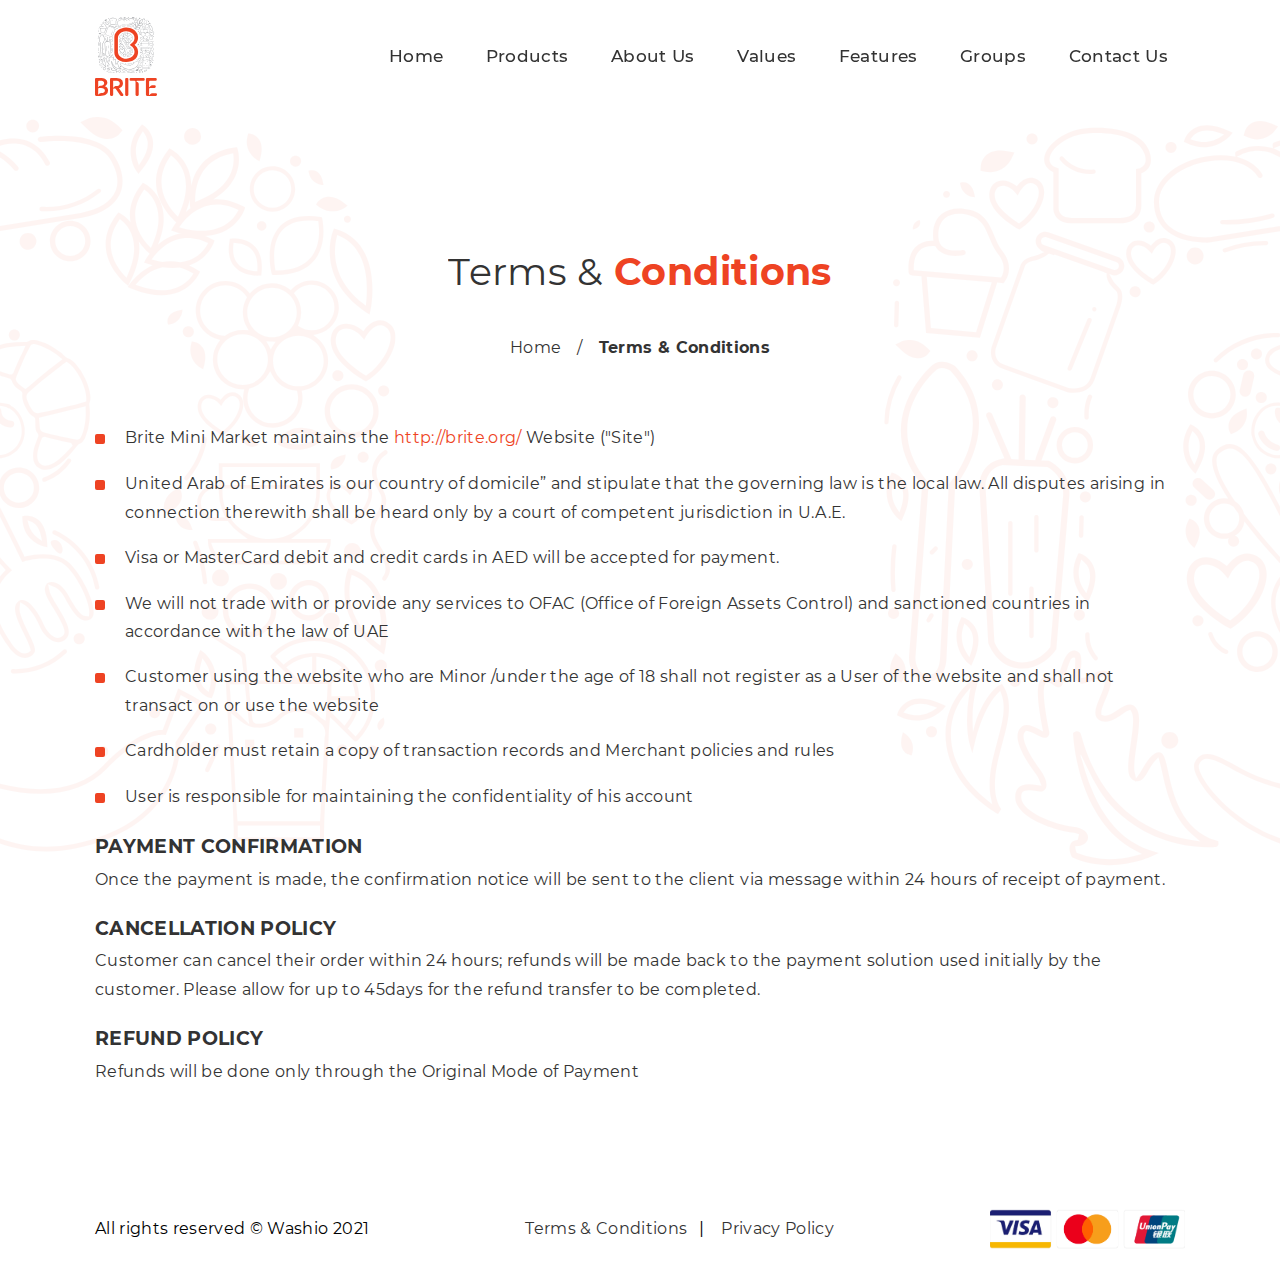
<file: terms.html>
<!DOCTYPE html>
<html dir="ltr" lang="en">

<head>
    <meta charset="utf-8">
    <meta http-equiv="X-UA-Compatible" content="IE=edge">
    <title>Brite - Mini Market</title>
    <meta name="description" content="We are gratified to be a part of Abu Dhabi’s thriving wealth and beauty for almost 20 years. As a new found outlet throughout the city proper, The Brite Market is now ready to deliver the necessities for over 1,511,768 citizens.">
    <meta name="viewport" content="width=device-width, initial-scale=1, maximum-scale=1, user-scalable=no">
    <meta http-equiv="Cache-Control" content="no-cache, no-store, must-revalidate">
    <link rel="preload" href="assets/images/logo.svg" as="image">
    <link data-n-head="ssr" rel="icon" type="image/x-icon" href="assets/images/favicon.ico">
    <link data-n-head="ssr" rel="apple-touch-icon" size="57x57" href="assets/images/apple-icon-57x57.png">
    <link data-n-head="ssr" rel="apple-touch-icon" size="60x60" href="assets/images/apple-icon-60x60.png">
    <link data-n-head="ssr" rel="apple-touch-icon" size="72x72" href="assets/images/apple-icon-60x60.png">
    <link data-n-head="ssr" rel="apple-touch-icon" size="76x76" href="/assets/imagesapple-icon-76x76.png">
    <link data-n-head="ssr" rel="apple-touch-icon" size="114x114" href="assets/images/apple-icon-114x114.png">
    <link data-n-head="ssr" rel="apple-touch-icon" size="120x120" href="assets/images/apple-icon-120x120.png">
    <link data-n-head="ssr" rel="apple-touch-icon" size="144x144" href="assets/images/apple-icon-144x144.png">
    <link data-n-head="ssr" rel="apple-touch-icon" size="152x152" href="assets/images/apple-icon-152x152.png">
    <link data-n-head="ssr" rel="apple-touch-icon" size="180x180" href="assets/images/apple-icon-180x180.png">
    <link data-n-head="ssr" rel="icon" type="image/png" size="192x192" href="assets/images/android-icon-192x192.png">
    <link data-n-head="ssr" rel="icon" type="image/png" size="32x32" href="assets/images/favicon-32x32.png">
    <link data-n-head="ssr" rel="icon" type="image/png" size="96x96" href="assets/images/favicon-96x96.png">
    <link data-n-head="ssr" rel="icon" type="image/png" size="16x16" href="assets/imagesxq/favicon-16x16.png">
    <link data-n-head="ssr" rel="manifest" href="/manifest.json">
   <link href='https://api.mapbox.com/mapbox-gl-js/v2.4.0/mapbox-gl.css' rel='stylesheet' />
    <link rel="stylesheet" href="assets/styles/page.css">
    <style>
      .loader {
        position: fixed;
        bottom: 0;
        left: 0;
        right: 0;
        width: 100%;
        height: 100%;
        z-index: 99999999;
        background: #EE4323;
        margin: auto;
        -webkit-transition: width .5s ease-in-out, height .5s ease-in-out, opacity .3s .5s ease-in-out, visibility .3s .5s ease-in-out;
        -o-transition: width .5s ease-in-out, height .5s ease-in-out, opacity .3s .5s ease-in-out, visibility .3s .5s ease-in-out;
        transition: width .5s ease-in-out, height .5s ease-in-out, opacity .3s .5s ease-in-out, visibility .3s .5s ease-in-out
      }
    
      .loader .loader-block {
        -webkit-transition: all .4s .1s ease-in-out;
        -o-transition: all .4s .1s ease-in-out;
        transition: all .4s .1s ease-in-out
      }
    
      .loader .loader-img {
        margin: 35px 0;
        text-align: center
      }
    
      .loader .loader-img img {
        max-width: 140px;
        width: 270px;
        height: auto
      }
    
      @media only screen and (max-width:767px){
        .loader .loader-img img {
        max-width: 140px;
        width: 220px;
      }
    
      }
    
      .dom-loaded .loader {
        opacity: 0;
        visibility: hidden;
        pointer-events: none
      }
    
      .dom-loaded .loader .loader-block {
        opacity: 0;
        -webkit-transform: translateY(2em) scale(.5);
        -ms-transform: translateY(2em) scale(.5);
        transform: translateY(2em) scale(.5)
      }
    
    
    .spinner {
      position: relative;
      z-index: 1;
      height: 40px;
      width: 40px;
      margin: 0 auto;
    }
    
    [class^=ball-] {
      position: absolute;
      display: block;
      left: 30px;
      width: 12px;
      height: 12px;
      border-radius: 6px;
      transition: all 0.5s;
      animation: circleRotate 4s both infinite;
      transform-origin: 0 250% 0;
    }
    
    @keyframes circleRotate {
      0% {
        transform: rotate(0deg);
      }
      100% {
        transform: rotate(1440deg);
      }
    }
    .ball-1 {
      z-index: -1;
      background-color: #fff;
      animation-timing-function: cubic-bezier(0.5, 0.3, 0.9, 0.9);
    }
    
    .ball-2 {
      z-index: -2;
      background-color: #e6e6e6;
      animation-timing-function: cubic-bezier(0.5, 0.6, 0.9, 0.9);
    }
    
    .ball-3 {
      z-index: -3;
      background-color: #fff;
      animation-timing-function: cubic-bezier(0.5, 0.9, 0.9, 0.9);
    }
    
    .ball-4 {
      z-index: -4;
      background-color: #e6e6e6;
      animation-timing-function: cubic-bezier(0.5, 1.2, 0.9, 0.9);
    }
    
    .ball-5 {
      z-index: -5;
      background-color: #fff;
      animation-timing-function: cubic-bezier(0.5, 1.5, 0.9, 0.9);
    }
    
    .ball-6 {
      z-index: -6;
      background-color: #e6e6e6;
      animation-timing-function: cubic-bezier(0.5, 1.8, 0.9, 0.9);
    }
    
    .ball-7 {
      z-index: -7;
      background-color: #fff;
      animation-timing-function: cubic-bezier(0.5, 2.1, 0.9, 0.9);
    }
    
    .ball-8 {
      z-index: -8;
      background-color: #e6e6e6;
      animation-timing-function: cubic-bezier(0.5, 2.4, 0.9, 0.9);
    }
    
    </style>

</head>

<body class="inner__page __terms">
    <header id="header">
      <div class="container">
        <div class="navbar ">
        <div class="barnd_box">
            <a class="navbar-brand" href="index.html" title="Washio">
            <img src="assets/images/logo.svg" alt="Washio">
            </a>
        </div>
    
        <div class="nav_box_wrapper" id="master_menu">
          <nav class="navbar-inner">
            <ul class="navbar-nav ">
              <li class="nav-item">
                <a href="index.html#home" class="nav-link scroll" data-href="#home"  aria-title="" >Home</a>
              </li>
              <li class="nav-item">
                <a href="index.html#products" class="nav-link scroll" data-href="#products"  aria-title="" >Products</a>
              </li>
    
              <li class="nav-item">
                <a href="index.html#about" class="nav-link scroll" data-href="#about"  aria-title="" >About Us</a>
              </li>
    
              <li class="nav-item">
                <a href="index.html#values" class="nav-link scroll" data-href="#values"  aria-title="" >Values</a>
              </li>
    
               <li class="nav-item">
                <a href="index.html#features" class="nav-link scroll" data-href="#features"  aria-title="" >Features</a>
              </li>
    
              <li class="nav-item">
                <a href="index.html#groups" class="nav-link scroll" data-href="#groups"  aria-title="" >Groups</a>
              </li>
    
              <li class="nav-item">
                <a href="index.html#contact" class="nav-link scroll" data-href="#contact"  aria-title="" >Contact Us</a>
              </li>
            </ul>
          </nav>
        </div> 
    
        <div class="res_toggler">
           <button class="menu_trigger" data-traget="master_menu">
               <svg class="ham hamRotate ham8" viewBox="0 0 100 100" width="60" >
                        <path
                              class="line top"
                              d="m 30,33 h 40 c 3.722839,0 7.5,3.126468 7.5,8.578427 0,5.451959 -2.727029,8.421573 -7.5,8.421573 h -20" />
                        <path
                              class="line middle"
                              d="m 30,50 h 40" />
                        <path
                              class="line bottom"
                              d="m 70,67 h -40 c 0,0 -7.5,-0.802118 -7.5,-8.365747 0,-7.563629 7.5,-8.634253 7.5,-8.634253 h 20" />
                      </svg>
            </button> 
        </div>
    
      </div>
      </div>
    </header>
<div class="loader">
    <div class="loader-block">
        <div class="loader-img">
            <img src="assets/images/logo_white.svg" alt="">
        </div>
        <div class="spinner">
            <span class="ball-1"></span>
            <span class="ball-2"></span>
            <span class="ball-3"></span>
            <span class="ball-4"></span>
            <span class="ball-5"></span>
            <span class="ball-6"></span>
            <span class="ball-7"></span>
            <span class="ball-8"></span>
        </div>
    </div>
</div><div class="bg_layer">
    <div class="bg_ v1">
    <svg xmlns="http://www.w3.org/2000/svg" width="678" height="670" fill="none" viewBox="0 0 678 670">
  <g clip-path="url(#clip0)">
    <path fill="#EE4323" d="M145.49 256.256l.039.02-.039-.02zM150.785 301.57c-3.976-4.416-8.173-6.633-9.112-7.093h-.02l-.379-.18-.12-.06-6.614-.279 12.548-34.325c.1-.3.16-.6.16-.919a2.646 2.646 0 00-1.718-2.478c-.3-.1-.6-.159-.899-.159a2.653 2.653 0 00-2.478 1.738l-12.149 33.186-.68 2.717-9.012-.36.82-53.245v-.04c0-1.459-1.179-2.617-2.638-2.637h-.02a2.622 2.622 0 00-2.618 2.597l-.819 53.105-4.196-.179-2.018-.24-.7-1.818v-.02l-15.806-36.683a2.627 2.627 0 00-2.417-1.578c-.36 0-.7.08-1.02.2a2.67 2.67 0 00-1.398 3.456l15.406 35.764-3.617.819c-3.097.719-5.855 1.878-8.153 3.476-8.732 6.074-9.67 16.623-9.77 18.042v.039l7.732 135.661.1.3v.02c.16.459 2.018 5.734 6.474 10.968 4.456 5.235 11.57 10.45 22.121 10.629h.539c6.554 0 12.829-2.037 18.603-6.053 6.395-4.456 9.892-9.79 10.011-9.97l.28-.42.08-.14 10.99-129.786c.16-1.359.22-2.677.22-3.936.04-9.091-3.737-15.724-7.713-20.119zM100.75 459.168c-3.757-3.916-5.675-8.172-6.255-9.571l-.2-.479-7.673-134.282.02-.3c.12-1.518 1.12-9.41 7.474-13.805 1.878-1.319 4.116-2.258 6.674-2.778l.379-.079 38.626 1.598.679.399c1.559.939 4.756 3.137 7.553 6.754 2.798 3.616 5.196 8.631 5.196 15.284 0 1.039-.06 2.138-.18 3.256l-10.89 128.528-.58.719c-1.239 1.579-3.896 4.616-7.653 7.233-4.896 3.417-10.131 5.115-15.626 5.115h-.44c-7.832-.12-13.348-3.676-17.104-7.592zM559.299 135.76c.999 0 1.619-.04 1.699-.06l1.019-.1.5-.039.179-1.499c.24-2.018.36-3.936.36-5.754 0-7.093-1.838-12.847-5.555-17.023-5.655-6.353-13.848-7.272-18.204-7.272-1.299 0-2.118.08-2.198.1h-.02l-.919.1-.46.06-.239 1.358c-.5 2.678-.74 5.215-.74 7.573 0 5.913 1.559 10.828 4.696 14.585 6.055 7.232 15.926 7.951 19.882 7.971zm-20.641-26.353l.18-1.738 1.758.1c3.477.18 9.911 1.239 14.127 5.994 3.038 3.416 4.596 8.291 4.596 14.565 0 .599-.02 1.239-.04 1.858l-.1 1.898-1.878-.12c-4.656-.299-11.01-1.718-15.026-6.553-2.538-3.037-3.837-7.113-3.837-12.247 0-1.199.08-2.438.22-3.757l-.62-.06.62.06zM576.644 95.801l.479.38-.479-.38c-5.455 7.033-6.854 16.064-6.854 23.516 0 7.752 1.499 13.846 1.639 14.365l.239.92.12.459 1.399.04c.679.02 1.339.02 1.998.02 15.087 0 26.317-4.336 33.151-13.007 6.054-7.652 7.433-17.162 7.433-24.335 0-6.193-1.039-10.649-1.079-10.828l-.2-.82-.1-.42-1.259-.179c-3.457-.48-6.754-.72-9.851-.72-11.909-.02-20.941 3.677-26.636 10.99zM603.3 88.53c2.058 0 4.296.12 6.594.36l1.439.14.2 1.438c.239 1.738.519 4.296.519 7.312 0 6.574-1.279 15.225-6.654 22.018-5.895 7.452-15.626 11.368-29.114 11.588l-1.598.02-.26-1.559a62.418 62.418 0 01-.899-10.489c0-6.913 1.278-15.144 6.054-21.278 4.936-6.313 12.849-9.55 23.719-9.55zM378.961 628.513c8.053 0 16.185-.839 24.218-2.477 42.462-8.731 65.002-28.051 76.891-46.692 11.89-18.641 13.129-36.523 13.188-42.456v-.56L514 505.32c.32-.42.479-.899.479-1.399v-.139a2.557 2.557 0 00-.359-1.139c-.759-1.239-2.658-2.737-8.553-6.134-3.257-1.858-7.473-4.136-12.049-6.473l-1.398-.719-.62-.3-13.268 35.443-1.219.06c-6.554.34-24.298 4.036-49.795 30.549-12.629 13.106-31.173 20.079-53.752 20.079-21.601 0-46.659-6.413-66.96-17.122a704.696 704.696 0 01-6.914-3.756c-8.912-4.895-16.625-9.211-23.159-9.231-1.319 0-2.538.18-3.677.56-3.057.999-5.435 3.376-7.074 6.932-.399.84-.559 1.819-.559 2.918 0 2.976 1.319 6.792 3.696 11.188 7.174 13.166 24.239 31.428 46.858 44.414 13.868 7.952 36.108 17.462 63.284 17.462zM269.339 554.19c1.239-2.657 2.757-4.156 4.656-4.775.739-.24 1.558-.36 2.478-.36 5.135-.02 12.928 4.196 21.141 8.751 2.258 1.239 4.576 2.517 6.953 3.776 20.742 10.949 46.439 17.462 68.859 17.482 24.018 0 43.141-7.112 56.669-21.198 26.296-27.332 43.461-29.35 47.957-29.35.68 0 .999.04 1.179.06l1.139.2.5.1 12.788-34.225 1.858.979c2.059 1.079 5.096 2.697 7.973 4.356a89.604 89.604 0 014.916 2.996l1.539 1.039-20.822 31.168.04.66c.02.179.04.699.04 1.478 0 5.115-.939 22.037-12.249 39.779-11.31 17.742-32.97 36.383-74.613 44.954a115.816 115.816 0 01-23.379 2.397c-26.277 0-47.857-9.21-61.325-16.942-15.007-8.611-27.176-19.38-35.568-29.13-4.197-4.875-7.454-9.49-9.652-13.426-2.198-3.956-3.317-7.253-3.317-9.351.02-.559.1-1.039.24-1.418zM552.585 444.942c12.629 0 22.9-10.269 22.9-22.896s-10.271-22.897-22.9-22.897c-12.628 0-22.899 10.27-22.899 22.897 0 12.627 10.271 22.896 22.899 22.896zm0-41.257c5.056 0 9.652 2.058 12.969 5.394 3.317 3.317 5.395 7.912 5.395 12.967 0 5.075-2.058 9.65-5.395 12.966-3.337 3.317-7.913 5.375-12.969 5.375a18.306 18.306 0 01-12.968-5.375 18.3 18.3 0 01-5.375-12.966c0-10.11 8.232-18.361 18.343-18.361zM603.26 430.937c9.591 0 17.384-7.792 17.384-17.383 0-9.59-7.793-17.402-17.384-17.402-9.591 0-17.404 7.812-17.404 17.402 0 9.591 7.813 17.383 17.404 17.383zm0-30.249c3.537 0 6.754 1.438 9.092 3.776 2.338 2.337 3.776 5.534 3.776 9.09a12.74 12.74 0 01-3.776 9.071c-2.338 2.338-5.535 3.776-9.092 3.776-3.557 0-6.754-1.438-9.092-3.776-2.318-2.337-3.776-5.534-3.776-9.071 0-7.092 5.774-12.866 12.868-12.866zM399.083 123.473c9.591 0 17.404-7.792 17.404-17.402 0-9.59-7.813-17.402-17.404-17.402-9.592 0-17.385 7.812-17.385 17.402 0 9.61 7.793 17.402 17.385 17.402zm0-4.535a12.828 12.828 0 01-9.092-3.776c-2.338-2.338-3.777-5.535-3.777-9.091 0-7.093 5.775-12.847 12.849-12.847 3.537 0 6.754 1.439 9.092 3.776 2.338 2.338 3.776 5.534 3.776 9.091 0 3.536-1.438 6.753-3.776 9.09a12.773 12.773 0 01-9.072 3.757z"/>
    <path fill="#EE4323" d="M163.574 296.395a15.49 15.49 0 0010.91-4.895 15.507 15.507 0 004.256-10.709v-.419a15.511 15.511 0 00-15.566-15.145h-.46c-8.452.24-15.146 7.193-15.146 15.564v.46c.24 8.491 7.094 15.144 15.586 15.144h.42zm-11.47-15.604c0-2.857 1.079-5.534 3.057-7.592 2.058-2.138 4.876-3.357 7.933-3.457h.06c6.035 0 10.87 4.716 11.05 10.729v.34c0 2.817-1.059 5.494-3.017 7.572a11.103 11.103 0 01-5.515 3.177l-4.896.04a10.96 10.96 0 01-8.652-10.469l-.62.02.62-.02-.02-.34zM572.168 80.977c10.69 0 19.383-8.691 19.383-19.38 0-10.69-8.693-19.38-19.383-19.38-10.691 0-19.383 8.69-19.383 19.38 0 10.689 8.692 19.38 19.383 19.38zm0-35.444c4.436 0 8.432 1.798 11.35 4.715 2.917 2.917 4.715 6.913 4.715 11.349 0 4.435-1.798 8.431-4.715 11.348-2.918 2.917-6.914 4.715-11.35 4.715s-8.433-1.798-11.35-4.715-4.716-6.913-4.716-11.348c0-8.851 7.214-16.064 16.066-16.064zM286.084 621.68l-.16-1.618-.04-.42-1.778-.519c-15.087-4.435-24.298-14.445-30.333-25.794-6.015-11.328-8.792-23.975-10.85-33.445-1.259-5.774-2.218-9.77-3.377-12.407-.58-1.319-1.219-2.298-2.019-2.977a4.179 4.179 0 00-2.837-.999c-.819 0-1.619.24-2.398.659-5.135 2.897-8.252 8.411-10.73 12.747-.859 1.518-1.839 3.237-2.678 4.395l-3.417 4.776-1.239-5.735c-.219-.959-.299-2.257-.299-3.776 0-4.775.959-11.867 2.058-19.34 1.059-7.192 2.158-14.565 2.158-20.559 0-3.716-.42-6.932-1.579-9.29-1.878-3.796-4.656-4.735-6.574-4.715-3.317.02-6.394 2.218-9.891 4.615-3.457 2.418-7.373 5.055-10.71 5.035-.56 0-1.06-.08-1.679-.24l-1.898-.519-.02-1.958v-.06c-.02-2.238 1.558-6.274 3.676-11.229 2.218-5.274 4.576-10.729 4.576-15.604 0-.839-.06-1.638-.219-2.437-.4-2.078-1.139-3.716-2.258-4.835-1.119-1.139-2.638-1.698-4.376-1.698-2.818.02-5.795 1.498-8.933 3.016-2.198 1.059-4.675 2.258-6.793 2.758l-3.018.719-.18-3.097c-.02-.38-.04-.799-.04-1.239 0-1.518.12-3.356.24-5.034.14-1.819.22-3.457.22-4.915 0-2.678-.26-4.775-1.039-6.354-.759-1.598-2.158-2.617-4.056-2.917-.32-.06-.66-.08-.979-.08-1.859 0-3.477.839-4.836 2.158-4.057 3.976-6.354 12.387-8.353 19.48l-1.079 3.916-2.917-1.698c-1.838-1.079-3.597-1.619-5.395-1.599-1.359 0-2.698.3-3.977.919-1.578.74-2.737 2.218-3.457 4.336-.719 2.138-1.079 4.955-1.079 8.551 0 6.533 1.159 15.664 3.437 27.891l.979 5.195-4.715-2.417c-2.878-1.459-6.175-3.077-9.192-3.097-1.319 0-2.518.319-3.537.979-2.238 1.438-3.717 3.676-4.196 6.393-.12.679-.2 1.459-.2 2.318.02 5.614 3.077 15.144 15.126 31.467 1.739 2.358 3.078 4.696 3.817 6.733l1.559 4.216-4.436-.759c-1.939-.32-4.217-.679-6.455-.679-3.916 0-6.993 1.058-9.012 3.236-1.718 1.858-2.537 4.436-2.537 7.533 0 .539.02 1.098.08 1.678.379 4.335 2.837 8.211 6.454 11.588 10.87 10.129 32.211 16.303 42.182 17.402 2.438.26 4.416.759 5.855 1.438l.1.04-1.239 4.915h-.1c-3.357.16-5.115 1.799-5.915 3.157-.699 1.199-.959 2.558-.959 3.856 0 3.157 1.419 6.194 1.818 6.973l.3.619.1.2.859.38c9.492 4.155 19.863 6.253 30.813 6.253 20.601 0 36.347-7.472 36.547-7.572l5.875-2.817-6.215-1.938c-9.691-3.017-18.863-8.291-26.476-15.224a80.893 80.893 0 01-5.515-5.575 91.132 91.132 0 01-6.374-8.011c-.34-.48-.66-.959-.999-1.439-5.036-7.392-9.312-15.724-13.089-25.534-1.618-4.175-3.137-8.611-4.656-13.566a276.516 276.516 0 01-2.018-6.913 27.653 27.653 0 00-.599-1.818c-.46-1.278-.919-2.677-1.039-3.836l.399-.1c.999 2.018 1.999 4.056 2.998 6.094 6.134 12.607 12.508 25.694 22.08 36.343 5.995 6.653 12.988 12.647 20.781 17.821 10.911 7.213 23.18 12.468 36.468 15.584 9.072 2.118 18.243 3.197 27.255 3.197 2.798 0 4.696-.12 5.575-.2l.34-.04.1-.02.42-.199c1.019-.5 1.718-1.499 1.718-2.578v-.14zm-64.302-55.842c1.458-1.599 2.777-3.796 4.276-6.434 1.558-2.717 3.297-5.774 5.435-8.071l3.157-3.377 1.259 4.436c.639 2.277 1.319 5.374 1.938 8.151l.1.44c3.117 14.285 8.313 38.32 25.637 52.945l7.034 5.914-9.092-1.378c-26.996-4.096-74.893-21.119-93.197-90.227-.419-1.539-1.818-2.598-3.437-2.598-.679 0-1.338.2-1.938.56l-.979.599-.32.2.08 1.518c.08 1.519 1.079 19.86 8.153 41.018 7.074 21.158 20.222 45.193 44.66 57.98l6.035 3.157-6.614 1.658c-7.174 1.799-14.408 2.718-21.461 2.718-9.512 0-18.504-1.679-26.756-4.975l-1.159-.46-.36-1.179c-.18-.599-.34-1.178-.4-1.658l-.419-2.737 2.757-.24c2.298-.2 4.316-1.039 5.795-2.337 1.479-1.279 2.418-3.037 2.478-4.975v-.18c0-1.938-.939-3.996-3.017-5.634-2.099-1.659-5.336-2.917-10.031-3.437-7.454-.799-18.324-3.876-27.376-8.291-4.536-2.198-8.612-4.755-11.59-7.493-2.997-2.737-4.855-5.654-5.095-8.551-.04-.439-.06-.839-.06-1.218 0-1.919.42-3.217 1.199-4.076.899-.979 2.618-1.579 5.215-1.579 2.278 0 4.676.42 6.634.78 1.139.199 2.099.359 2.738.419h.02l.539.02h.04c1.979.02 3.677-1.019 4.536-2.737.48-.939.7-2.018.7-3.197-.02-3.576-1.978-8.131-5.555-12.986-4.576-6.194-8.113-11.828-10.511-16.663-2.398-4.835-3.637-8.851-3.637-11.688 0-.54.04-1.019.12-1.459.18-.979.54-1.718 1.079-2.317l.919-.999 1.339.179c1.759.24 4.636 1.639 7.374 3.097 2.877 1.499 5.175 2.737 7.293 2.757 1.199 0 2.278-.459 2.997-1.338.76-.919.94-2.018.94-2.897 0-.74-.12-1.379-.2-1.738l-.32-1.639c-2.817-14.385-4.196-24.794-4.196-31.367 0-3.137.32-5.395.899-6.714l.56-1.298 1.418-.24.36-.04h.26c1.558-.02 3.177 1.079 4.696 2.158 1.338.939 2.577 1.878 4.196 1.898 1.458 0 2.757-.899 3.457-2.298.579-1.179 1.099-3.017 1.998-6.233.799-2.877 1.638-5.734 2.618-8.532.699-2.017 1.418-4.075 2.258-6.013.419-.979 1.158-1.918 2.058-2.238.279-.1.619-.18.939-.18.379 0 .699.1.899.28.28.24.42.799.42 1.498 0 .48-.04.999-.06 1.459-.04 3.236-.38 6.513-.38 9.85v.879c.04 2.197.32 4.755 2.038 6.633 1.079 1.179 2.618 1.758 4.376 1.758 2.658 0 5.236-.979 7.534-1.958 2.797-1.219 5.714-2.377 8.492-3.756.36-.18.799-.46 1.239-.679.439-.22.899-.38 1.179-.38l.399.18c.14.16.22.459.3.839.18.959.26 1.918.26 2.877 0 2.218-.46 4.396-1.159 6.593-.859 2.638-1.958 5.215-3.057 7.792-2.018 4.795-3.997 9.391-4.017 13.287 0 1.258.22 2.477.74 3.556.899 1.858 2.577 3.157 4.815 3.776 1.019.28 2.058.42 3.118.42 5.155-.02 9.891-3.357 13.667-5.954 2.218-1.539 4.177-2.837 5.475-3.357l2.079-.819 1.119 1.918.239.46c.72 1.438 1.079 3.776 1.059 6.773 0 5.074-.939 12.047-2.118 20.059-1.079 7.292-2.098 14.085-2.098 19.5.02 4.975.819 8.871 3.537 10.869.599.439 1.219.739 1.818.979l-.04.06.5.14.26.998.519-.779.54.16-.02-.08c.22.04.459.06.679.06 2.078 0 3.737-.999 5.176-2.577zM101.429 54.284c-5.335-.02-9.511 3.197-10.93 8.412a15.174 15.174 0 00-.56 4.075c.02 7.872 5.955 14.905 11.91 20.08 5.974 5.174 12.029 8.51 12.589 8.81l.839.46.319.16 1.119-.68c5.536-3.396 10.551-8.61 14.208-14.245 3.656-5.654 5.954-11.728 5.954-16.942v-.4c-.099-4.735-2.158-8.451-5.914-10.529-1.779-.979-3.637-1.478-5.495-1.478-4.856.02-8.593 3.296-10.871 5.973l-1.139 1.359-1.398-1.079c-3.297-2.557-7.054-3.976-10.631-3.976zm13.248 11.988l1.139-2.138s1.079-1.958 2.838-3.876c1.758-1.918 4.196-3.756 6.814-3.736 1.099 0 2.158.3 3.297.919 2.318 1.299 3.497 3.416 3.596 6.653v.32c0 3.956-1.698 8.81-4.555 13.486-2.858 4.675-6.834 9.15-11.33 12.407l-.999.72-1.059-.64c-1.779-1.079-6.794-4.296-11.33-8.611-4.556-4.316-8.573-9.73-8.553-15.065 0-.939.12-1.878.38-2.797.94-3.276 3.217-5.035 6.554-5.075 3.597 0 7.613 2.098 10.651 5.695l2.158 2.557.399-.82zM249.477 114.342c-.08-4.275-1.959-7.632-5.355-9.51l-.28.5.28-.5c-1.619-.879-3.298-1.338-4.976-1.338-4.396.02-7.753 2.976-9.811 5.414l-1.039 1.219-1.259-.979c-2.977-2.298-6.374-3.577-9.592-3.577-4.815-.02-8.592 2.877-9.871 7.593a13.39 13.39 0 00-.499 3.616c.02 7.192 5.555 13.646 11.01 18.361 5.475 4.715 10.95 7.692 11.11 7.772l.759.4.28.159.999-.619c4.996-3.057 9.532-7.772 12.829-12.867 3.297-5.114 5.375-10.589 5.395-15.304l.02-.34zm-18.444 23.736l-.899.659-.959-.579c-1.599-.979-6.135-3.876-10.231-7.772-4.116-3.896-7.753-8.791-7.733-13.606 0-.839.1-1.698.34-2.538.839-2.976 2.917-4.555 5.914-4.575 3.238 0 6.874 1.898 9.612 5.155l1.938 2.298 1.419-2.658-.04-.02.04.02c.06-.12 1.059-1.878 2.657-3.576 1.599-1.718 3.757-3.297 6.055-3.297.979 0 1.938.26 2.997.839 2.078 1.179 3.137 3.097 3.217 6.014v.28c0 3.576-1.538 7.972-4.116 12.187-2.558 4.196-6.174 8.232-10.211 11.169zM657.471 322.129v-.32c-.079-3.856-1.758-6.913-4.815-8.591-1.439-.799-2.958-1.219-4.476-1.219-3.797.02-6.754 2.517-8.573 4.555l-1.558 1.759-1.898-1.379c-2.618-1.898-5.575-2.977-8.353-2.977-4.336-.02-7.753 2.597-8.892 6.853a12.978 12.978 0 00-.48 3.456c.02 6.414 4.676 12.088 9.512 16.344 4.856 4.255 9.951 7.092 11.09 7.712l.46.239.319.16.76-.459c4.655-2.857 8.852-7.213 11.929-11.948 3.037-4.715 4.975-9.81 4.975-14.185zm-16.345 22.057l-1.419 1.059-1.498-.919c-2.098-1.299-6.315-4.096-9.991-7.712-3.677-3.617-6.754-8.052-6.734-12.448 0-.839.1-1.678.339-2.537.86-2.977 2.918-4.575 5.955-4.595 3.157 0 6.674 1.838 9.332 4.975l.859 1.019.579.679 1.079-1.958s.96-1.718 2.518-3.397c1.559-1.698 3.717-3.276 6.035-3.276.999 0 1.998.28 2.997.819 2.098 1.179 3.157 3.077 3.257 5.994v.26c0 3.276-1.459 7.432-3.856 11.448-2.418 3.976-5.755 7.832-9.452 10.589zM60.766 213.361l-.56-.5-.02-.02-.04-.02c-.24-.16-4.935-3.436-10.71-3.436-3.817 0-7.194 1.498-9.971 4.455-3.517 3.297-25.138 24.635-25.158 54.704 0 13.766 4.556 29.31 17.425 45.693l.739.939-11.23 147.048v.52c0 3.456.78 8.251 3.137 12.327 2.338 4.076 6.355 7.433 12.569 7.752.32.02.62.02.94.02 3.776 0 7.153-1.338 9.69-3.896 5.655-5.714 5.715-15.424 5.735-16.103l7.394-146.649.6-.78c4.575-5.853 19.821-27.331 19.841-53.684.02-15.245-5.115-32.107-20.381-48.37zM55.33 314.037l-.02.22-7.474 148.447v.02c-.04 3.436-.76 7.153-2.378 9.95-1.638 2.797-4.036 4.655-7.693 4.675l-.52-.02c-3.896-.22-6.454-2.178-8.132-4.995-1.678-2.797-2.398-6.473-2.398-9.83v-.02l11.39-149.106-.7-.84c-13.168-16.043-17.704-31.088-17.704-44.274-.02-29.05 22.16-49.249 23.46-50.408h.02l.3-.28.02-.02.02-.02c1.618-1.798 3.556-2.657 5.894-2.677 2.977 0 5.875 1.458 6.954 2.078l.4.24.319.339c14.087 15.245 18.803 30.729 18.803 44.714.02 27.832-18.783 49.769-19.962 51.088l-.5.559-.1.16zM101.109 485.52l-.299-.479-.5.24-1.339.679c-3.517 1.778-6.294 5.075-8.552 7.992-2.877 3.696-5.255 7.772-7.313 11.948-1.38 2.797-2.738 5.694-3.797 8.651-1.099 3.076-1.818 6.313-2.698 9.39-.22.759-.42 1.538-.639 2.298-.18-4.016-.36-8.032-.36-12.028 0-3.956.16-7.892.64-11.828a121.9 121.9 0 013.916-19.26l1.719-5.934-5.156 3.417c-.58.379-6.634 4.495-12.548 12.387-5.915 7.872-11.71 19.56-11.71 35.024 0 3.456.3 7.072.92 10.889 5.574 33.365 35.427 52.585 43.56 57.281l.52.299 2.717-4.295-.26-.34c-1.938-2.637-5.175-8.751-5.175-20.639 0-5.594.72-12.447 2.638-20.818 1.119-4.955 2.438-9.81 3.716-14.545 2.878-10.649 5.675-20.979 5.675-30.549 0-6.573-1.318-12.807-4.875-18.481l-.8-1.299zm-4.396 49.19l-.12.479c-1.238 4.576-2.517 9.331-3.616 14.186-1.839 8.012-2.758 15.324-2.758 21.857 0 4.256.4 8.172 1.18 11.748l1.098 5.015-4.056-3.157c-11.97-9.31-26.936-24.994-30.553-46.692-.58-3.536-.86-6.893-.86-10.089 0-15.704 6.435-27.152 12.43-34.445l4.496-5.454-1.24 6.953a117.565 117.565 0 00-1.838 20.578c0 12.528 2.139 20.16 2.179 20.34l2.357 8.371 2.039-8.451c6.354-26.353 15.186-38.181 19.822-42.856l2.018-2.058 1.019 2.697c1.399 3.636 1.958 7.512 1.958 11.608.02 8.751-2.617 18.541-5.555 29.37l.6.16-.6-.16zM240.984 96.74l.42-.46-.42.46c10.891 9.671 27.456 10.65 34.09 10.669.439 0 .799.001 1.179-.019l-1.039.519 133.82-21.598h.02c21.401-4.136 29.673-13.686 32.771-21.038 1.358-3.217 2.038-6.693 2.038-10.31 0-7.172-2.618-14.904-7.713-22.616-4.476-6.773-12.07-10.81-20.522-13.167-8.472-2.357-17.824-3.057-25.937-3.057-9.212 0-16.185.94-16.405.98h-.02c-.979.18-1.918.998-1.938 2.177l.02.28c.119 1.079 1.119 1.878 2.318 1.858h.079c4.397-.6 10.051-.94 15.507-.94 6.354 0 15.146.48 23.379 2.518 8.232 2.038 15.825 5.635 19.842 11.768 4.636 7.033 6.994 13.966 6.994 20.22 0 3.056-.56 5.953-1.679 8.63-3.776 8.971-13.887 15.405-29.533 18.442l-129.544 20.918c-.16.02-1.479.12-3.457.12-7.733.02-22.121-1.279-31.392-9.59-5.555-4.975-8.393-11.468-8.673-20.04 0-.26-.019-.519-.019-.779 0-8.371 4.316-15.364 10.61-20.898 6.294-5.515 14.527-9.53 22.18-11.828 6.534-1.958 13.488-2.997 20.102-2.997 14.887 0 26.097 5.095 31.712 14.225a2.196 2.196 0 001.858 1.04c.4 0 .799-.12 1.139-.32.5-.3.839-.8.979-1.359l.06-.5c0-.4-.12-.799-.32-1.138-3.796-6.174-9.731-10.69-17.564-13.406l-4.296-1.499 4.116-1.938c2.478-1.179 7.653-3.137 14.248-3.137 7.753.02 19.442 2.797 31.132 16.363a2.15 2.15 0 001.658.76h.02l.28-.02h.04c.4-.06.759-.24 1.059-.5.44-.38.699-.919.759-1.478v-.16c0-.52-.18-1.02-.519-1.419-5.355-6.233-11.23-10.909-17.445-13.885l-3.377-1.619-.699-.18 4.196-1.598c2.458-.939 7.494-2.517 13.408-2.517 8.273.02 19.583 3.037 27.156 17.861.36.74 1.159 1.2 2.118 1.18h.16l.559-.18.04-.02.04-.02c.76-.38 1.179-1.16 1.179-1.939 0-.32-.08-.659-.24-.979-8.472-16.682-21.72-20.279-31.232-20.259-5.714 0-11.769 1.299-16.645 3.576-.879.42-1.239 1.26-1.239 1.978v.2l.18 1.978.06.7-2.577-.7a37.885 37.885 0 00-9.932-1.318c-11.03 0-18.683 4.695-18.823 4.775a2.06 2.06 0 00-.979 1.818l.02.22.22 2.037.02.08.04.3-2.418-.42c-3.337-.579-6.854-.859-10.491-.859-6.993 0-14.267 1.08-21.021 3.117-10.91 3.277-19.842 8.491-26.096 14.905-6.235 6.393-9.772 14.025-9.772 22.017 0 .3 0 .58.02.88.28 9.57 3.697 17.421 10.131 23.135zM489.802 90.187c-1.919 2.597-2.958 4.436-3.018 4.535l-.979 1.819-.36.659 2.678.84c.799.239 1.599.499 2.418.718 7.453 2.158 14.487 3.237 20.861 3.237 14.347 0 23.519-5.454 29.074-11.029 5.555-5.574 7.553-11.268 7.713-11.767l.42-1.36.16-.479-1.699-.919c-3.557-1.918-7.173-3.396-10.75-4.435-3.897-1.119-7.793-1.698-11.55-1.698-1.099 0-2.178.06-3.237.18 18.484-11.03 21.96-25.434 21.941-34.365 0-4.715-.94-7.912-1.08-8.372v-.02l-.439-1.338-.16-.48-1.918.26c-22.72 2.997-32.052 16.543-35.728 27.332a46.276 46.276 0 00-1.479 5.255c-.1-10.75-4.036-18.382-8.113-23.356-4.116-5.055-8.352-7.413-8.852-7.673h-.02l-1.259-.659-.459-.24-1.179 1.519c-7.553 9.71-10.311 18.92-10.311 27.132.1 18.52 13.928 31.707 17.325 34.704zm21.82 7.193c-5.095 0-10.69-.76-16.645-2.258l-2.698-.68 1.659-2.237c4.816-6.493 15.226-17.282 30.832-17.282 3.357 0 6.814.5 10.291 1.498 2.038.58 4.136 1.359 6.234 2.298l1.839.82-.979 1.757c-3.297 6.034-11.57 16.084-30.533 16.084zm-34.469-41.697c0-6.414 1.878-13.586 7.014-21.258l1.119-1.679 1.578 1.259c4.096 3.297 11.29 11.029 11.29 25.014 0 6.514-1.559 14.405-5.755 23.856l-1.119 2.537-1.918-2.018c-4.496-4.715-12.209-14.745-12.209-27.711zm28.834 14.285c.08-4.875.939-13.127 5.175-20.819 4.237-7.692 11.77-14.864 25.398-17.701l1.998-.42.22 2.038c.1.88.16 1.938.16 3.097 0 4.455-1 10.709-5.276 17.182-4.276 6.453-11.869 13.147-25.137 18.381l-2.578 1.02.04-2.778zm-4.356 6.194l.26 1.998a49.512 49.512 0 00-3.797 3.036c1.459-3.716 2.538-7.232 3.277-10.529v.44c0 3.057.26 4.975.26 5.055z"/>
    <path fill="#EE4323" d="M442.004 82.495l-1.199-.62-.439-.219-1.119 1.438c-7.214 9.251-9.851 18.042-9.831 25.874.04 19.56 16.225 32.886 17.204 33.705l1.539 1.199.559.44 1.219-2.378c6.055-11.748 8.273-21.498 8.273-29.49 0-2.078-.2-3.976-.46-5.814 3.837 5.575 7.933 9.211 9.292 10.33-2.198 2.857-3.417 4.995-3.577 5.294l-.919 1.718-.34.62 2.558.799c.759.24 1.519.48 2.278.699a44.2 44.2 0 002.578.66c-12.409 5.654-19.703 16.323-19.843 16.503l-1.079 1.638-.399.599 2.458 1.039c.739.32 1.498.62 2.198.899 8.692 3.417 16.844 5.155 24.198 5.155 11.889 0 19.942-4.595 24.998-9.21 5.075-4.616 7.153-9.231 7.233-9.391l.54-1.239.199-.459-1.538-1.019a55.686 55.686 0 00-7.753-4.276c16.105-5.314 20.901-18.78 21.141-19.56l.419-1.278.16-.46-1.638-.859c-3.417-1.838-6.854-3.257-10.231-4.235-3.717-1.08-7.413-1.619-10.99-1.619-10.97 0-19.543 5.035-25.597 10.409 3.556-8.631 4.975-16.063 4.975-22.356 0-10.45-3.816-17.822-7.753-22.617-3.936-4.795-7.973-7.033-8.452-7.293h-.02l-1.179-.62-.44-.219-1.119 1.459c-7.313 9.39-9.971 18.24-9.971 26.093 0 2.157.22 4.235.58 6.233-4.057-4.994-8.233-7.312-8.713-7.572zm51.115 41.897c-2.838-.679-5.655-1.059-8.453-1.059-2.318 0-4.516.26-6.634.679a75.554 75.554 0 01-6.794-1.358l-2.557-.64 1.578-2.117c4.596-6.174 14.487-16.463 29.374-16.463 3.197 0 6.494.479 9.811 1.438a47.987 47.987 0 015.955 2.198l1.758.779-.939 1.678c-2.778 5.015-9.272 13.007-23.099 14.865zm-15.746 23.836c-6.035 0-12.729-1.279-19.902-3.817l-2.498-.879 1.778-1.958c3.837-4.275 11.23-10.908 21.221-13.066 3.097.459 6.075.699 8.932.699 2.038 0 3.917-.14 5.715-.36 1.519.38 3.017.82 4.536 1.419a46.285 46.285 0 015.715 2.737l1.678.939-1.079 1.599c-3.257 4.715-10.89 12.667-26.096 12.687zm-9.272-36.103l-1.818-1.918c-4.296-4.496-11.63-14.066-11.63-26.413 0-6.114 1.798-12.947 6.674-20.24l1.079-1.598 1.499 1.199c3.916 3.137 10.75 10.47 10.75 23.816 0 6.213-1.479 13.725-5.495 22.736l-1.059 2.418zm-14.287.179c0 6.214-1.479 13.726-5.495 22.737l-1.079 2.418-1.819-1.918c-4.296-4.496-11.649-14.066-11.629-26.393 0-6.114 1.798-12.947 6.674-20.26l1.079-1.598 1.498 1.199c3.937 3.157 10.771 10.49 10.771 23.815zM143.771 46.672l.999.52.02 30.308c0 .06-.02.22-.02.48 0 1.378.28 5.314 3.337 8.611 2.718 2.917 6.834 4.375 12.03 4.375h41.982c.939 0 5.315-.1 9.572-1.997 2.118-.96 4.216-2.358 5.774-4.456 1.559-2.098 2.578-4.875 2.578-8.471V48.19l1.099-.48c2.278-1.018 4.076-2.496 5.315-4.434 1.219-1.919 1.839-4.156 1.839-6.654 0-1.698-.28-3.516-.82-5.454-1.998-7.053-7.233-12.567-15.026-16.303-7.793-3.736-18.144-5.694-30.553-5.694-2.298 0-4.636.06-6.914.2-9.911.559-18.983 4.075-25.777 8.83-6.793 4.755-11.369 10.75-12.169 16.383-.08.6-.12 1.2-.12 1.759-.039 4.375 2.438 8.071 6.854 10.329zm-2.258-11.468c.52-3.916 4.117-9.03 10.011-13.247 5.895-4.215 14.068-7.532 23.699-8.071 2.238-.12 4.476-.18 6.674-.18 11.31 0 20.842 1.778 27.895 5.015 7.074 3.236 11.67 7.892 13.308 13.666.44 1.538.66 2.957.66 4.195 0 1.639-.36 3.017-1.079 4.156-.82 1.319-2.058 2.178-3.137 2.677l-.4.18.02.26-3.677.56v31.587c-.02 3.856-1.698 6.353-4.216 8.012-2.538 1.638-5.975 2.357-9.312 2.357H160.137c-3.997 0-6.874-.999-8.653-2.857-1.958-2.018-2.198-4.775-2.198-5.754V43.975l-1.518-.52c-1.539-.54-3.157-1.338-4.356-2.477-1.199-1.159-1.999-2.617-1.999-4.635.02-.36.04-.74.1-1.14l-.619-.08.619.08zM639.168 386.842l-.18.599.18-.599-1.439-.42-.539-.159-.76 1.898c-.08.219-2.677 7.132-2.677 17.242-.02 14.485 5.395 35.563 31.092 52.606l2.797 1.858.68-3.297c1.039-4.995 1.758-11.268 1.758-18.001 0-10.07-1.618-21.178-6.274-30.709-4.696-9.53-12.449-17.462-24.638-21.018zm2.757 5.794c9.832 4.136 15.646 11.688 19.063 20.179 3.397 8.511 4.337 17.962 4.337 25.754 0 4.036-.26 7.632-.54 10.409l-.34 3.337-2.637-2.058c-19.543-15.225-23.799-32.287-23.819-44.435 0-4.954.719-9.07 1.419-11.927l.519-2.118 1.998.859zM479.011 334.815c0 .6.04 1.159.1 1.659l.28 2.138.1.799 2.757-1.119c6.235-2.577 10.231-6.014 11.75-10.349.459-1.299.619-2.558.619-3.657 0-2.877-1.099-4.875-1.179-5.035l-.699-1.258-.26-.48-1.858.74c-4.596 1.838-7.513 4.755-9.252 7.831a17.694 17.694 0 00-2.358 8.731zM505.168 192.422l-1.459-.22-.539-.08-.54 1.938c-.519 1.878-.759 3.657-.759 5.315.02 7.832 5.055 13.046 8.332 14.984l1.879 1.099.699.42.779-2.897c.72-2.717 1.079-5.195 1.079-7.472 0-3.177-.719-5.934-2.198-8.172-2.677-4.096-6.774-4.835-7.273-4.915zM553.425 14.325l-1.459-.22-.54-.08-.539 1.939c-.52 1.878-.759 3.656-.759 5.314.02 7.832 5.055 13.047 8.332 14.985l1.879 1.099.699.42.779-2.898c.72-2.717 1.079-5.195 1.079-7.472 0-3.177-.719-5.934-2.198-8.172-2.677-4.096-6.774-4.835-7.273-4.915zM492.279 172.762c1.719-2.177 2.498-4.575 2.678-6.253l.08-.799.08-.8-1.599.26c-4.795.799-8.192 2.537-9.951 5.355a8.015 8.015 0 00-1.239 4.315c0 .999.18 1.698.2 1.778l.16.52.14.519 1.079-.16-.1-.619.1.619c3.936-.619 6.654-2.557 8.372-4.735zM631.934 296.735c1.719-2.178 2.498-4.576 2.678-6.254l.08-.799.08-.799-1.599.259c-4.795.8-8.192 2.538-9.951 5.355a8.018 8.018 0 00-1.239 4.316c0 .999.18 1.698.2 1.778l.16.539.14.52 1.079-.16-.1-.62.1.6c3.936-.62 6.654-2.558 8.372-4.735zM667.642 519.286c.44-1.738.24-3.357-.099-4.376l-.16-.499-.16-.5-.859.58c-2.598 1.738-4.137 3.676-4.417 5.794a5.246 5.246 0 00.42 2.857c.26.599.56.939.6.979l.239.28.22.259.58-.379-.22-.34.22.34c2.138-1.419 3.217-3.257 3.636-4.995zM23.08 533.591c-1.48-2.957-3.677-5.015-5.376-6.054l-.82-.499-.818-.5-.52 1.858c-1.579 5.555-1.419 10.09.7 13.427a9.529 9.529 0 004.016 3.516c1.079.519 1.918.659 2.018.679l.66.1.639.1.36-1.239-.7-.219.7.199c1.318-4.515.619-8.411-.86-11.368zM607.916 55.443c2.178 1.718 4.596 2.497 6.254 2.677l.8.08.799.08-.26-1.598c-.799-4.795-2.538-8.192-5.355-9.97a8.02 8.02 0 00-4.316-1.239c-.999 0-1.699.18-1.779.2l-.539.16-.52.16.16 1.059.6-.1-.6.1c.64 3.956 2.578 6.673 4.756 8.391zM69.798 65.792c2.178 1.719 4.576 2.498 6.254 2.678l.8.08.798.08-.26-1.599c-.799-4.795-2.537-8.192-5.354-9.95a8.02 8.02 0 00-4.317-1.238c-.999 0-1.698.18-1.778.2l-.54.16-.519.139.16 1.059.6-.1-.6.1c.64 3.956 2.558 6.653 4.756 8.391zM25.457 91.666c-.76 1.358-.959 2.757-.899 3.696l.02.46.02.459.86-.3c2.577-.879 4.295-2.157 5.015-3.876.4-.959.4-1.858.28-2.497-.1-.56-.26-.92-.28-.96l-.14-.279-.14-.28-.58.18.1.32-.1-.32c-2.078.7-3.396 2.018-4.156 3.397zM624.561 80.697c4.236-.26 7.753-1.818 9.851-3.317l.999-.719.999-.72-1.918-1.558c-5.775-4.655-11.21-6.753-16.205-5.913-2.818.46-4.856 1.798-6.155 2.957-1.159 1.018-1.738 1.917-1.818 2.037l-.44.72-.44.699 1.279 1.059.6-.72-.6.72c4.656 3.896 9.612 5.015 13.848 4.755zM496.376 352.198c2.557 1.178 4.855 1.238 5.355 1.238h.04l1.199-.06.819-.04-.519-1.538c-1.519-4.595-3.777-7.692-6.834-9.011a7.951 7.951 0 00-3.178-.659c-1.678 0-2.857.519-3.017.579l-.499.24-.5.24.32 1.039c1.419 4.435 4.236 6.793 6.814 7.972zM544.632 274.278c2.258 4.295 4.996 6.973 8.213 7.752.64.16 1.279.24 1.938.24 2.438 0 4.057-1.099 4.197-1.179l.459-.32.44-.3-.48-.959c-1.658-3.236-3.996-5.074-6.194-6.073-2.198-.999-4.276-1.159-5.475-1.159-1.019 0-1.779.12-2.258.22l-.8.179-.799.18.759 1.419zM314.798 18.64c5.655 1.38 10.291-.04 13.488-1.877 3.197-1.818 4.996-3.976 5.176-4.216l3.636-4.495-5.315-2.298a32.744 32.744 0 00-5.095-1.738c-5.635-1.379-9.852-.4-12.789 1.478-2.937 1.858-4.576 4.556-5.195 6.614l-1.139 3.716 3.537 1.578c1.238.52 2.477.94 3.696 1.239zM14.987 483.802l.24-.479 1.258-2.478c.5-.979.9-1.978 1.2-2.997.459-1.558.659-3.057.659-4.435-.02-6.793-4.636-11.009-4.956-11.308l-3.697-3.317-2.198 4.435c-.7 1.419-1.259 2.817-1.638 4.136-.52 1.778-.76 3.397-.76 4.875 0 3.057 1.02 5.435 2.358 7.153 1.36 1.718 3.018 2.777 4.396 3.256l3.138 1.159zM90.739 47.191c6.294 0 10.77-2.677 13.668-5.414 2.877-2.717 4.216-5.454 4.356-5.774l2.677-5.654-6.154-1.06c-2.038-.339-3.977-.519-5.795-.519-6.254 0-10.45 2.098-13.048 4.816-2.598 2.717-3.637 5.953-3.757 8.271l-.24 4.196 4.117.739c1.418.28 2.817.4 4.176.4zM417.886 13.826c5.015 3.656 9.511 4.975 13.228 4.975 4.836 0 8.313-2.218 10.011-4.236l2.698-3.237-3.337-3.356a30.987 30.987 0 00-3.637-3.117C431.654 1.059 426.518-.02 422.422-.02c-4.996 0-8.433 1.578-8.792 1.758l-5.855 2.777 5.055 4.975c1.699 1.678 3.397 3.137 5.056 4.336zM13.868 198.775c1.398 1.359 2.797 2.558 4.156 3.557l.36-.5-.36.5c4.136 3.017 7.853 4.116 10.93 4.116 4.017 0 6.894-1.839 8.293-3.517l2.278-2.737-2.818-2.817c-.959-.939-1.958-1.818-2.997-2.557-4.296-3.137-8.533-4.016-11.91-4.016-4.136 0-6.953 1.298-7.273 1.458l-4.936 2.318 4.277 4.195zM456.931 48.01l.46.66.519-.62 1.399-1.658c.519-.6 1.019-1.219 1.479-1.798 6.094-7.632 9.231-14.845 9.231-21.518 0-1.119-.08-2.218-.259-3.296-1.339-8.132-7.334-12.148-7.614-12.348l-1.199-.779-.439-.28-1.299 1.479c-6.314 7.252-8.452 14.845-8.452 21.478 0 7.272 2.537 13.406 4.955 16.902l1.219 1.779zm2.837-33.425l1.499-2.318 1.579 2.258a14.401 14.401 0 012.418 5.994c.139.819.199 1.658.199 2.537 0 4.496-1.818 9.53-5.515 15.045l-2.138 3.157-1.179-3.637c-.759-2.377-1.378-5.274-1.378-8.491.019-4.375 1.138-9.37 4.515-14.545l-.519-.34.519.34zM172.266 412.975l1.638 1.379.62.519 1.259-2.677c3.297-7.073 4.975-13.426 4.975-19.021 0-3.356-.599-6.433-1.818-9.19-3.457-7.812-10.551-10.11-10.731-10.17l-1.358-.439-.52-.16-.859 1.778c-2.538 5.295-3.557 10.31-3.557 14.865 0 11.068 5.935 19.42 10.351 23.116zm-4.456-31.627l.839-2.638 2.118 1.778a14.552 14.552 0 013.997 5.315c.939 2.158 1.418 4.595 1.418 7.352 0 3.217-.659 6.833-1.998 10.809l-1.219 3.637-2.098-3.197c-2.238-3.437-4.456-8.372-4.456-14.505.02-2.638.42-5.495 1.399-8.551l-.6-.18.6.18zM512.801 457.849l-.38.479.38-.479-1.698-1.319-.64-.499-1.159 2.717c-2.857 6.753-4.316 12.807-4.316 18.161 0 3.756.719 7.153 2.158 10.15 3.717 7.692 10.89 9.73 11.07 9.79l1.379.379.52.14.779-1.798c2.158-4.955 3.057-9.61 3.057-13.886 0-11.608-6.474-20.159-11.15-23.835zm-3.257 19.08c0-2.997.539-6.333 1.619-10.009l1.079-3.677 2.218 3.137c2.477 3.516 4.975 8.691 4.975 15.264 0 2.378-.32 4.915-1.099 7.653l-.739 2.657-2.178-1.698a14.821 14.821 0 01-4.177-5.175c-1.119-2.318-1.698-5.055-1.698-8.152zM65.421 429.658c-2.537 5.294-3.556 10.309-3.556 14.865.02 11.068 5.934 19.42 10.33 23.116l1.659 1.378.62.52 1.258-2.677c3.297-7.073 4.976-13.427 4.976-19.021 0-3.356-.6-6.433-1.819-9.19-3.436-7.812-10.55-10.11-10.73-10.17l-1.359-.419-.52-.16-.859 1.758zm.96 14.885c0-2.618.4-5.475 1.378-8.532l.84-2.637 2.118 1.778a14.453 14.453 0 013.996 5.335c.94 2.158 1.419 4.595 1.419 7.332 0 3.217-.66 6.833-1.998 10.809l-1.22 3.636-2.097-3.216c-2.218-3.437-4.436-8.372-4.436-14.505zM12.389 343.886l1.639 1.379.619.519 1.259-2.677c3.297-7.073 4.975-13.406 4.975-19 0-3.357-.6-6.434-1.818-9.191-3.437-7.792-10.53-10.11-10.73-10.17l-1.36-.439-.519-.16-.859 1.778c-2.538 5.295-3.557 10.29-3.557 14.845.02 11.069 5.935 19.42 10.35 23.116zM6.574 320.77c0-2.617.4-5.474 1.379-8.531l.84-2.638 2.117 1.779a14.43 14.43 0 013.977 5.314c.959 2.158 1.418 4.595 1.418 7.353 0 3.216-.659 6.833-1.998 10.808l-1.219 3.637-2.098-3.217c-2.218-3.416-4.416-8.351-4.416-14.505zM273.375 25.893c13.968-.02 22.48-9.71 22.86-10.15l1.399-1.638.519-.619-2.657-1.279c-7.114-3.416-13.568-5.154-19.243-5.154-7.494 0-12.289 2.937-15.187 5.954-2.897 3.016-3.916 6.073-4.036 6.393l-.44 1.339-.179.52 1.778.858c5.055 2.518 10.171 3.776 15.186 3.776zm-9.631-9.01c2.078-2.398 5.895-5.275 12.529-5.275 3.277 0 6.993.7 11.03 2.098l3.597 1.259-3.198 2.058c-3.057 1.977-8.032 4.335-14.307 4.335-2.877 0-5.854-.5-8.832-1.498l-2.617-.88 1.798-2.097zM581.32 271.88c-2.898 3.017-3.937 6.074-4.037 6.394l-.439 1.338-.16.52 1.778.879c5.036 2.477 10.151 3.756 15.167 3.756 14.007-.02 22.46-9.69 22.859-10.15l1.399-1.638.519-.619-2.657-1.279c-7.114-3.416-13.568-5.155-19.243-5.155-7.493 0-12.289 2.937-15.186 5.954zm26.596 4.016c-3.057 1.978-8.033 4.336-14.307 4.336-2.898 0-5.855-.5-8.832-1.499l-2.618-.879 1.818-2.098c2.078-2.397 5.895-5.274 12.529-5.274 3.277 0 7.014.699 11.03 2.098l3.597 1.238-3.217 2.078zM50.035 502.783c-7.113-3.417-13.568-5.155-19.243-5.155-7.413 0-12.229 2.937-15.126 5.954-2.918 3.017-3.976 6.074-4.076 6.373l-.44 1.359-.16.499 1.778.879c5.036 2.498 10.151 3.757 15.167 3.757 13.987-.02 22.48-9.71 22.88-10.15l1.398-1.638.52-.62-2.698-1.258zm-7.813 4.795c-3.077 1.978-8.053 4.335-14.327 4.335-2.877 0-5.855-.499-8.832-1.498l-2.618-.879 1.799-2.098c2.078-2.398 5.894-5.275 12.528-5.275 3.278 0 7.014.7 11.03 2.118l3.597 1.259-3.177 2.038zM23.28 135.441l.479.04.26.04h.04l7.812.659 3.957 48.63 46.099 4.136 14.766-47.232 5.276.46.759-.859c1.978-2.278 4.076-6.474 4.096-11.788 0-4.476-1.518-9.69-5.854-15.085-3.038-3.756-4.976-8.431-6.874-13.006-1.859-4.496-3.777-9.111-6.814-13.047-3.017-3.936-7.174-7.133-13.408-8.75-3.437-.88-6.754-1.34-9.871-1.34-5.875 0-11.03 1.639-14.847 4.775-3.457 2.838-7.353 8.232-7.353 17.742 0 .759.02 1.539.08 2.338v.02l.26 2.717-1.959.08c-5.795.24-10.47 2.178-13.788 5.774-4.795 5.215-5.635 12.567-5.635 17.262 0 2.558.26 4.336.28 4.536.16 1.078 1.1 1.878 2.238 1.898zm55.39 48.67l-38.646-3.457-3.577-44.055 55.61 4.736-13.388 42.776zm-48.917-69.309c2.658-2.857 6.554-4.336 11.77-4.336.44 0 .879 0 1.339.02l.979.04.52.819a14.12 14.12 0 003.476 3.817c4.116 3.096 9.492 3.696 13.268 3.696 3.897 0 6.794-.64 6.914-.68a2.255 2.255 0 001.758-2.197l-.06-.5a2.25 2.25 0 00-2.218-1.778h-.04l-.4.04H67c-.6.14-2.877.579-5.915.579h-.02c-3.157 0-7.553-.519-10.57-2.817-2.478-1.878-3.857-4.735-4.117-8.671a34.56 34.56 0 01-.06-2.018c0-6.353 1.979-11.208 5.695-14.285 2.958-2.438 7.054-3.756 11.93-3.756 2.717 0 5.655.4 8.772 1.199 5.195 1.338 8.492 3.876 11.05 7.192 2.538 3.337 4.276 7.493 6.154 12.028 1.999 4.775 4.077 9.77 7.514 14.045 3.776 4.696 4.875 8.871 4.875 12.208 0 3.157-.979 5.554-1.698 6.873l-.58 1.079-74.693-6.354-.02-1.678v-.56c-.02-4.335.82-10.129 4.436-14.005zM170.368 422.765c-.92-.899-2.139-1.339-3.357-1.339-1.199 0-2.438.44-3.337 1.339-.88.879-1.419 2.078-1.419 3.357 0 1.258.539 2.457 1.419 3.356.899.839 2.098 1.359 3.317 1.359 1.278 0 2.477-.52 3.357-1.399a4.627 4.627 0 001.418-3.316 4.619 4.619 0 00-1.398-3.357zM175.523 321.709c-.919-.899-2.138-1.319-3.337-1.319-1.219 0-2.438.44-3.357 1.319a4.727 4.727 0 00-1.379 3.376c0 1.219.46 2.458 1.379 3.357.899.839 2.098 1.359 3.357 1.359 1.239 0 2.418-.52 3.297-1.419.919-.879 1.379-2.098 1.379-3.317.04-1.258-.42-2.477-1.339-3.356zM43.86 522.642c-.918-.899-2.137-1.318-3.336-1.318-1.22 0-2.438.419-3.357 1.318l.44.44-.44-.44c-.9.899-1.379 2.098-1.379 3.377 0 1.238.46 2.457 1.379 3.376.899.839 2.098 1.359 3.357 1.359 1.239 0 2.418-.52 3.297-1.399.919-.879 1.379-2.098 1.379-3.336.04-1.259-.42-2.498-1.34-3.377zM260.906 123.932s.02 0 0 0l.02.02c1.319 1.399 3.178 2.178 5.116 2.178 1.958 0 3.816-.779 5.055-2.098 0 0 0-.02.02-.02l.02-.02c1.359-1.298 2.138-3.156 2.138-5.094 0-1.978-.779-3.856-2.098-5.115-1.319-1.299-3.157-2.038-5.075-2.038-1.918 0-3.757.739-5.036 1.998-1.378 1.299-2.138 3.177-2.138 5.155-.06 1.958.7 3.796 1.978 5.034zM653.075 287.684c-.899-.899-2.118-1.339-3.357-1.339-1.199 0-2.437.44-3.357 1.339-.899.899-1.378 2.098-1.378 3.377 0 1.218.459 2.437 1.358 3.316l.02.02v.02c.86.899 2.079 1.399 3.357 1.419 1.239 0 2.438-.52 3.317-1.419l.02-.02v-.02a4.624 4.624 0 001.419-3.316 4.661 4.661 0 00-1.399-3.377zM638.389 85.332c-.56-.56-1.339-.839-2.118-.839-.76 0-1.539.28-2.119.84a2.977 2.977 0 00-.859 2.117c0 .76.3 1.538.859 2.078.54.56 1.319.899 2.119.899.779 0 1.538-.32 2.078-.9.559-.539.879-1.298.899-2.077.04-.78-.3-1.538-.859-2.118zM55.47 64.074c-.56-.56-1.338-.839-2.118-.839-.76 0-1.538.28-2.118.84-.56.558-.86 1.318-.86 2.117 0 .76.3 1.538.86 2.078.54.56 1.319.899 2.118.899.78 0 1.539-.32 2.078-.9.56-.539.9-1.298.9-2.077.04-.8-.3-1.558-.86-2.118zM12.669 139.696c-.56-.559-1.34-.839-2.118-.839-.76 0-1.539.28-2.119.839-.559.56-.859 1.319-.859 2.118 0 .779.3 1.538.86 2.098a2.98 2.98 0 002.118.899c.779 0 1.538-.32 2.078-.899.56-.54.899-1.299.899-2.098.04-.799-.3-1.558-.86-2.118zM509.824 535.469s0-.02 0 0c-.879-.899-2.118-1.339-3.337-1.339-1.219 0-2.458.42-3.357 1.319a4.715 4.715 0 00-1.379 3.357c0 1.218.46 2.437 1.359 3.316l.02.02.02.02a4.61 4.61 0 003.317 1.399c1.279 0 2.478-.52 3.357-1.399l.02-.02h.02a4.627 4.627 0 001.418-3.316 4.891 4.891 0 00-1.458-3.357zM582.439 392.176c-1.299-1.338-3.157-2.077-5.116-2.077-1.938 0-3.796.739-5.115 2.038-1.359 1.358-2.098 3.176-2.098 5.114 0 1.938.759 3.776 2.038 5.015 0 0 .02 0 .02.02h.02a7.1 7.1 0 005.115 2.178c1.939 0 3.797-.779 5.056-2.098l.02-.02h.02c1.378-1.339 2.178-3.177 2.178-5.095a7.28 7.28 0 00-2.138-5.075zM645.662 366.683c-1.299-1.339-3.157-2.078-5.115-2.078-1.939 0-3.797.739-5.116 2.058-1.359 1.358-2.098 3.176-2.098 5.114 0 1.938.759 3.777 2.038 5.015 0 0 .02 0 .02.02h.02a7.1 7.1 0 005.116 2.178c1.938 0 3.796-.779 5.055-2.078h.02l.02-.02a7.122 7.122 0 002.178-5.095 7.292 7.292 0 00-2.138-5.114zM508.885 11.488c-.02 0-.02 0 0 0-1.299-1.338-3.158-2.078-5.116-2.078-1.938 0-3.797.74-5.115 2.058-1.359 1.359-2.098 3.177-2.098 5.115 0 1.938.759 3.776 2.038 5.015h.02l.02.02a7.1 7.1 0 005.115 2.178c1.938 0 3.797-.78 5.056-2.098l.02-.02h.02c1.378-1.339 2.178-3.177 2.178-5.095a7.302 7.302 0 00-2.138-5.095zM522.672 520.325c-.899-.919-2.138-1.339-3.357-1.339-1.219 0-2.458.42-3.357 1.319-.879.879-1.419 2.078-1.419 3.356 0 1.239.52 2.438 1.399 3.317l.02.02.02.02c.859.899 2.098 1.398 3.357 1.398a4.644 4.644 0 003.297-1.398s0-.02.02-.02l.02-.02a4.628 4.628 0 001.419-3.317c0-1.258-.54-2.437-1.419-3.336zM467.941 513.032c.919.859 2.118 1.379 3.377 1.379 1.239 0 2.438-.52 3.317-1.419a4.691 4.691 0 001.379-3.316c0-1.259-.48-2.478-1.379-3.357-.899-.899-2.118-1.339-3.337-1.339-1.199 0-2.418.44-3.317 1.339-.919.879-1.379 2.098-1.379 3.357a4.58 4.58 0 001.339 3.356zM423.541 546.298a5.014 5.014 0 003.357 1.378 4.662 4.662 0 003.317-1.418 4.692 4.692 0 001.379-3.317c0-1.258-.48-2.477-1.379-3.356-.899-.899-2.118-1.339-3.337-1.339-1.199 0-2.418.44-3.317 1.339-.919.879-1.379 2.098-1.379 3.356a4.631 4.631 0 001.359 3.357zM93.556 232.541c.9.839 2.078 1.378 3.317 1.378a4.684 4.684 0 003.357-1.418c.879-.899 1.419-2.078 1.419-3.317a4.8 4.8 0 00-1.419-3.376c-.899-.899-2.138-1.319-3.337-1.319-1.219 0-2.438.44-3.337 1.319a4.726 4.726 0 00-1.379 3.376 4.65 4.65 0 001.38 3.357zM71.876 207.726c.899.859 2.078 1.379 3.317 1.379 1.279 0 2.478-.52 3.357-1.419s1.419-2.078 1.419-3.316a4.8 4.8 0 00-1.42-3.377c-.898-.899-2.137-1.318-3.336-1.318-1.22 0-2.438.419-3.337 1.318a4.714 4.714 0 00-1.38 3.357 4.83 4.83 0 001.38 3.376zM357.94 111.605c1.398 1.299 3.217 2.038 5.075 2.038 1.838 0 3.637-.739 5.056-2.098l.02-.02a7.259 7.259 0 002.098-5.114c0-1.978-.78-3.857-2.098-5.115-1.319-1.299-3.158-2.038-5.076-2.038-1.918 0-3.757.72-5.055 1.998-1.379 1.318-2.138 3.197-2.138 5.155-.04 1.938.739 3.796 2.118 5.194zM496.815 187.088c0 .02 0 .02 0 0l.02.02a4.652 4.652 0 003.357 1.418 4.627 4.627 0 003.317-1.418 4.66 4.66 0 001.419-3.317 4.768 4.768 0 00-1.439-3.377c-.919-.879-2.138-1.318-3.357-1.318-1.199 0-2.417.419-3.317 1.318-.899.86-1.418 2.098-1.418 3.377a4.665 4.665 0 001.418 3.297zM560.039 96.021c.02 0 .02 0 0 0l.02.02a4.003 4.003 0 002.857 1.199 3.95 3.95 0 002.818-1.199c.759-.759 1.219-1.758 1.219-2.817 0-1.059-.44-2.098-1.219-2.857-.78-.76-1.819-1.119-2.858-1.119-1.019 0-2.058.36-2.817 1.119-.78.74-1.199 1.778-1.199 2.857 0 1.039.419 2.058 1.179 2.797zM588.573 41.058c0 .02 0 .02 0 0l.02.02a4.65 4.65 0 003.357 1.418c1.259 0 2.438-.52 3.317-1.418a4.663 4.663 0 001.419-3.317c0-1.239-.52-2.477-1.439-3.376-.919-.9-2.138-1.319-3.357-1.319-1.199 0-2.418.42-3.317 1.319-.899.859-1.419 2.098-1.419 3.376.02 1.219.52 2.438 1.419 3.297zM506.507 165.65c0 11.248 7.553 21.278 18.383 24.394l2.518.72-1.519 2.138a25.205 25.205 0 00-4.715 14.684c0 13.786 10.83 24.955 24.637 25.374l2.218.08-.459 2.178a24.792 24.792 0 00-.56 5.235c0 14.005 11.41 25.413 25.418 25.413 14.007 0 25.417-11.388 25.417-25.413 0-1.439-.14-2.937-.42-4.476l-.319-1.818 1.818-.34c12.069-2.217 20.821-12.706 20.821-24.974 0-7.752-3.497-14.984-9.611-19.859l-2.997-2.398 3.756-.859c10.471-2.398 18.044-11.908 18.044-22.637 0-12.827-10.411-23.236-23.239-23.236-6.255 0-12.329 2.617-16.725 7.173l.439.419-.439-.419-1.139 1.179-1.319-.979c-4.336-3.197-9.452-4.895-14.767-4.895-6.614 0-12.848 2.577-17.564 7.232l-1.439 1.439-1.299-1.559c-4.815-5.834-11.949-9.17-19.522-9.17-14.008-.04-25.417 11.368-25.417 25.374zm65.241-19.62c5.855 0 11.15 2.377 15.007 6.213 3.836 3.856 6.214 9.151 6.214 15.005 0 5.854-2.378 11.148-6.214 15.004-3.837 3.837-9.152 6.234-15.007 6.234s-11.15-2.377-15.006-6.234a21.167 21.167 0 01-6.215-15.004c0-5.854 2.378-11.149 6.215-15.005 3.856-3.836 9.151-6.213 15.006-6.213zm22.56 41.097c5.975 0 11.41 2.438 15.326 6.354 3.937 3.936 6.355 9.35 6.355 15.324s-2.438 11.388-6.355 15.324c-3.936 3.936-9.351 6.354-15.326 6.354s-11.39-2.438-15.326-6.354c-3.937-3.936-6.355-9.35-6.355-15.324s2.438-11.388 6.355-15.324c3.936-3.916 9.351-6.354 15.326-6.354zm-21.9 74.983a21.648 21.648 0 01-15.327-6.353c-3.936-3.936-6.354-9.351-6.354-15.324 0-2.418.42-4.835 1.239-7.173l.32-.919.939-.26c6.354-1.738 11.909-5.994 15.266-11.708l1.699-2.897 1.538 2.977c3.997 7.712 11.51 12.807 20.102 13.646l1.319.12.3 1.299c.419 1.798.619 3.396.619 4.895 0 5.974-2.438 11.388-6.354 15.324a21.464 21.464 0 01-15.306 6.373zm-40.324-70.647l.739-.599a21.72 21.72 0 0113.788-4.955c5.974 0 11.39 2.437 15.326 6.353 3.936 3.936 6.354 9.351 6.354 15.324 0 5.974-2.437 11.389-6.354 15.325a21.597 21.597 0 01-15.326 6.353 21.648 21.648 0 01-15.327-6.353c-3.936-3.936-6.354-9.351-6.354-15.325 0-5.993 2.538-11.747 6.954-15.863l.22-.2-.02-.06zm34.769.46l3.756.219c.26.02.54.04.84.04l3.377.04-1.839 2.817c-.22.32-.4.66-.579.979l-1.699 2.897-1.558-2.977c-.18-.359-.38-.699-.58-1.039l-1.718-2.976zm-17.005-36.603c-1.998 3.636-3.037 7.772-3.037 11.928 0 4.276 1.119 8.511 3.237 12.247l1.698 2.997-3.757-.259c-.439-.02-.899-.06-1.378-.06a25.15 25.15 0 00-14.747 4.755l-.54.379-.659-.04c-11.45-.659-20.422-10.169-20.422-21.617a21.64 21.64 0 016.355-15.325c3.936-3.936 9.351-6.353 15.326-6.353 7.114 0 13.768 3.516 17.824 9.41l.639.939-.539.999zm40.643-4.535l1.099-1.159c3.657-3.856 8.813-6.074 14.088-6.074a19.441 19.441 0 0113.788 5.714 19.439 19.439 0 015.714 13.786c0 5.375-2.198 10.25-5.714 13.786a19.441 19.441 0 01-13.788 5.714 19.37 19.37 0 01-10.391-3.017l-1.339-.859.64-1.458a24.707 24.707 0 002.118-9.99c0-5.534-1.818-10.809-5.235-15.224l-.98-1.219zM639.927 228.605v.619-.619c-12.728 0-23.059 10.349-23.059 23.076 0 12.707 10.351 23.056 23.059 23.056 12.729 0 23.06-10.349 23.08-23.056-.02-12.727-10.351-23.076-23.08-23.076zm0 41.597c-5.115 0-9.731-2.078-13.088-5.434-3.357-3.357-5.435-7.992-5.435-13.087 0-10.209 8.312-18.521 18.523-18.521 5.116 0 9.731 2.078 13.088 5.435a18.48 18.48 0 015.436 13.106c0 5.115-2.079 9.73-5.436 13.087-3.357 3.336-7.972 5.414-13.088 5.414z"/>
    <path fill="#EE4323" d="M651.077 181.833l-1.179 1.478-1.458-1.218c-4.037-3.377-8.713-5.255-13.189-5.255-6.174-.02-10.95 3.676-12.588 9.69a17.961 17.961 0 00-.66 4.775c.02 9.311 7.094 17.662 14.208 23.836 7.133 6.173 14.407 10.129 15.066 10.489l.759.399.32.16 1.019-.619c6.714-4.116 12.709-10.289 17.065-16.983 4.336-6.693 7.034-13.905 7.034-20.159v-.499c-.12-5.435-2.558-9.81-6.834-12.188-2.058-1.139-4.176-1.718-6.335-1.718-5.874.06-10.43 4.316-13.228 7.812zm-15.826-.779c4.456 0 9.632 2.697 13.368 7.112l1.399 1.659.58.679 1.478-2.697c.9-1.639 2.598-4.076 4.756-6.054 2.158-1.998 4.776-3.496 7.473-3.496 1.419 0 2.798.379 4.297 1.198 2.997 1.679 4.555 4.456 4.655 8.592v.359c0 4.955-2.198 11.089-5.834 16.923-3.637 5.854-8.673 11.428-14.228 15.324l-.979.679-1.019-.619c-2.218-1.319-8.512-5.235-14.207-10.569-5.715-5.335-10.77-12.068-10.751-18.881 0-1.219.16-2.437.5-3.656 1.179-4.196 4.196-6.513 8.512-6.553zM547.21 245.427c-.08-3.856-1.758-6.912-4.816-8.591-1.438-.799-2.957-1.218-4.495-1.218-3.797.02-6.754 2.517-8.573 4.555l-1.558 1.758-1.899-1.379c-2.637-1.898-5.575-2.976-8.352-2.976-4.336-.02-7.753 2.597-8.892 6.833a12.966 12.966 0 00-.48 3.456c.02 6.433 4.676 12.088 9.512 16.343 4.855 4.256 9.951 7.093 11.09 7.712l.459.24.32.16.759-.46c4.656-2.857 8.852-7.212 11.93-11.947 3.057-4.736 5.015-9.83 5.015-14.206l-.02-.28zm-16.345 22.377l-1.419 1.059-1.499-.919c-2.098-1.298-6.314-4.095-9.991-7.712-3.676-3.616-6.754-8.051-6.734-12.447 0-.839.1-1.678.34-2.537.859-2.977 2.917-4.576 5.955-4.596 3.157 0 6.674 1.838 9.331 4.975l.86 1.019.579.68 1.079-1.958s.959-1.719 2.518-3.397c1.558-1.698 3.717-3.277 6.015-3.277.999 0 1.998.28 2.997.82 2.098 1.178 3.157 3.076 3.257 5.993v.26c0 3.257-1.459 7.432-3.857 11.448-2.397 3.976-5.754 7.852-9.431 10.589zM652.436 167.188l.34-.519-.34.519 2.798 1.858.679-3.297c1.039-4.994 1.758-11.268 1.758-18.001 0-10.07-1.618-21.178-6.274-30.708-4.656-9.531-12.429-17.482-24.598-21.019l-1.439-.42-.539-.16-.76 1.899c-.279.72-2.897 7.652-2.897 17.622-.02 14.385 5.495 35.124 31.272 52.226zm-26.816-52.186c0-4.955.719-9.071 1.399-11.908l.519-2.118 1.999.839c9.831 4.136 15.646 11.668 19.062 20.179 3.397 8.512 4.337 17.962 4.337 25.754 0 4.036-.26 7.632-.54 10.409l-.34 3.337-2.637-2.058c-19.523-15.224-23.779-32.287-23.799-44.434zM631.455 217.956s-.02 0 0 0c-.919-.919-2.138-1.339-3.357-1.339-1.219 0-2.438.42-3.317 1.299-.879.899-1.419 2.078-1.419 3.376 0 1.279.54 2.478 1.419 3.357a4.756 4.756 0 006.694 0 4.734 4.734 0 001.379-3.357c-.02-1.218-.48-2.457-1.399-3.336zM670.6 230.962c-.899-.899-2.118-1.318-3.337-1.318-1.219 0-2.438.419-3.337 1.318-.919.879-1.379 2.098-1.379 3.357 0 1.219.46 2.437 1.359 3.316l.02.02.02.02c.859.9 2.078 1.399 3.357 1.419a4.64 4.64 0 003.297-1.399l.02-.02s.02 0 .02-.02a4.625 4.625 0 001.418-3.316c-.04-1.299-.559-2.498-1.458-3.377zM363.075 11.508c.02 0 .02.02 0 0 .02.02.02.02 0 0a5.449 5.449 0 003.897 1.678c1.458 0 2.877-.599 3.936-1.658a5.502 5.502 0 001.559-3.816c0-1.438-.6-2.857-1.619-3.876-.999-.999-2.398-1.558-3.856-1.558-1.459 0-2.858.56-3.857 1.558a5.454 5.454 0 00-1.599 3.876c0 1.479.58 2.877 1.539 3.796zM523.851 417.97c-1.339-1.339-3.177-2.078-5.095-2.078-1.939 0-3.737.719-5.036 2.018a7.13 7.13 0 00-2.198 5.155c0 1.918.779 3.756 2.098 5.015 0 0 .02 0 .02.02v.02a7.195 7.195 0 005.156 2.177c1.918 0 3.756-.779 5.015-2.098l.02-.02.02-.02a7.093 7.093 0 002.138-5.094c-.04-1.958-.799-3.836-2.138-5.095zM74.453 379.45c-.899-.9-2.138-1.319-3.337-1.319-1.219 0-2.437.439-3.357 1.319a4.712 4.712 0 00-1.378 3.356c0 1.219.46 2.438 1.358 3.317v.02l.02.02a4.65 4.65 0 003.357 1.418 4.628 4.628 0 003.317-1.418s0-.02.02-.02l.02-.02a4.627 4.627 0 001.42-3.317c-.02-1.279-.56-2.457-1.44-3.356zM115.397 479.507c-.899-.899-2.138-1.319-3.357-1.319-1.219 0-2.438.44-3.337 1.319a4.725 4.725 0 00-1.379 3.376c0 1.219.46 2.438 1.359 3.317l.02.02.02.02a4.65 4.65 0 003.357 1.418 4.627 4.627 0 003.317-1.418l.02-.02.02-.02a4.617 4.617 0 001.418-3.297 4.996 4.996 0 00-1.458-3.396zM249.477 528.276c-1.319-1.318-3.157-2.037-5.096-2.037-1.918 0-3.776.739-5.095 2.037l.439.44-.439-.44a7.199 7.199 0 00-2.138 5.115c0 1.918.779 3.756 2.098 5.015 0 0 .02 0 .02.02 0 0 0 .02.02.02a7.09 7.09 0 005.095 2.178c1.939 0 3.797-.779 5.076-2.098v-.02h.02c1.378-1.339 2.178-3.177 2.178-5.095a7.424 7.424 0 00-2.178-5.135zM532.663 399.529c.02 0 .02 0 0 0 .02-.02.02-.02.04-.02 1.379-1.299 2.138-3.157 2.138-5.115 0-1.938-.739-3.776-2.098-5.115-1.299-1.298-3.157-2.037-5.095-2.037-1.919 0-3.757.719-5.056 1.998-1.359 1.318-2.138 3.196-2.138 5.154 0 1.938.759 3.796 2.038 5.015 0 0 .02 0 .02.02l.02.02a7.112 7.112 0 005.156 2.178c1.918-.04 3.756-.819 4.975-2.098zM627.598 426.161c-1.319-1.298-3.157-2.037-5.095-2.037-1.918 0-3.757.719-5.056 1.998-1.358 1.318-2.138 3.196-2.138 5.154 0 1.938.76 3.796 2.038 5.015 0 0 .02 0 .02.02l.02.02a7.192 7.192 0 005.156 2.178c1.918 0 3.776-.779 4.995-2.078l.02-.02.02-.02c1.359-1.299 2.138-3.157 2.138-5.115-.02-1.938-.759-3.756-2.118-5.115zM668.542 465.821c-.94-.939-2.278-1.459-3.657-1.459s-2.698.52-3.637 1.439c-.979.939-1.539 2.297-1.539 3.696 0 1.398.54 2.717 1.459 3.596h.02a5.121 5.121 0 003.697 1.559c1.379 0 2.697-.56 3.577-1.479h.02v-.02c.979-.939 1.538-2.258 1.538-3.676a4.91 4.91 0 00-1.478-3.656zM661.148 539.245c-.939-.939-2.278-1.458-3.656-1.458-1.379 0-2.698.519-3.637 1.438-.979.939-1.539 2.298-1.539 3.696 0 1.399.54 2.718 1.459 3.597h.02a5.12 5.12 0 003.697 1.558c1.378 0 2.697-.559 3.576-1.478l.02-.02h.02c.979-.939 1.539-2.258 1.539-3.677a5.17 5.17 0 00-1.499-3.656zM628.438 544.899c.02 0 .02 0 0 0l.02.02a4.7 4.7 0 003.357 1.399c1.238 0 2.437-.5 3.317-1.399 0 0 0-.02.02-.02l.02-.02c.919-.859 1.358-2.097 1.358-3.296 0-1.259-.459-2.478-1.378-3.377-.9-.899-2.119-1.318-3.337-1.318-1.219 0-2.438.419-3.338 1.318-.919.879-1.378 2.098-1.378 3.377-.02 1.218.439 2.437 1.339 3.316zM223.5 90.707l.44.44-.44-.44c-.899.899-1.419 2.078-1.419 3.376 0 1.239.52 2.438 1.399 3.317l.02.02v.02a4.684 4.684 0 003.357 1.418 4.72 4.72 0 003.317-1.378 4.733 4.733 0 001.379-3.357c0-1.279-.46-2.477-1.379-3.376-.899-.9-2.118-1.319-3.337-1.319a4.432 4.432 0 00-3.337 1.279zM211.411 152.823a4.73 4.73 0 003.377 1.418 4.72 4.72 0 003.317-1.378 4.734 4.734 0 001.379-3.357 4.76 4.76 0 00-1.379-3.376c-.899-.899-2.118-1.319-3.337-1.319-1.219 0-2.458.42-3.357 1.319a4.778 4.778 0 00-1.419 3.376c0 1.219.52 2.438 1.419 3.317zM141.054 241.032c-.879.899-1.419 2.078-1.419 3.377 0 1.238.52 2.437 1.399 3.316l.02.02v.02a4.685 4.685 0 003.357 1.419 4.72 4.72 0 003.317-1.379 4.733 4.733 0 001.379-3.356c0-1.279-.46-2.478-1.379-3.377-.899-.899-2.118-1.319-3.337-1.319-1.219-.04-2.438.38-3.337 1.279zM4.716 428.06a4.65 4.65 0 003.357 1.418 4.72 4.72 0 003.317-1.378 4.735 4.735 0 001.379-3.357 4.76 4.76 0 00-1.38-3.377c-.898-.899-2.117-1.318-3.336-1.318-1.22 0-2.458.439-3.357 1.318-.88.899-1.419 2.078-1.419 3.377 0 1.239.52 2.437 1.399 3.317.02-.02.02-.02.04 0 0-.02 0-.02 0 0zM242.063 29.31c0 .02 0 .02 0 0l.02.02c.86.899 2.079 1.398 3.317 1.398 1.279 0 2.478-.52 3.357-1.398l.02-.02.02-.02c.92-.88 1.379-2.098 1.379-3.317 0-1.258-.459-2.497-1.379-3.356-.899-.88-2.118-1.319-3.337-1.319-1.219 0-2.437.42-3.337 1.319-.899.879-1.378 2.098-1.378 3.376a4.295 4.295 0 001.318 3.317zM123.15 22.097s.02 0 0 0l.02.02c.859.9 2.078 1.399 3.317 1.419 1.279 0 2.497-.52 3.357-1.399l.02-.02.02-.02c.919-.879 1.378-2.098 1.378-3.316 0-1.259-.459-2.498-1.378-3.357-.9-.879-2.118-1.319-3.337-1.319-1.219 0-2.438.42-3.337 1.32-.92.878-1.379 2.097-1.379 3.376a4.428 4.428 0 001.319 3.296zM622.023 362.707V361.168h-34.009l7.413-5.554c11.01-8.271 17.324-20.878 17.324-34.584v-24.715h-86.482v18.541h-3.097c-8.513 0-15.447 6.933-15.447 15.444 0 8.511 6.934 15.444 15.447 15.444h10.83l.919 1.239a43.273 43.273 0 008.652 8.651l7.414 5.554h-34.01v1.539c0 11.068 9.012 20.059 20.082 20.059h64.862c11.11-.02 20.102-9.011 20.102-20.079zm-92.657-44.794h80.308v3.097c0 11.068-4.496 21.098-11.769 28.371-7.274 7.272-17.305 11.767-28.395 11.767-11.07 0-21.101-4.495-28.374-11.767-7.274-7.273-11.77-17.303-11.77-28.371v-3.097zm0-18.521h80.308v15.444h-80.308v-15.444zm-6.174 18.521h3.097v3.097a42.742 42.742 0 003.617 17.282l1.898 4.335h-8.592a12.292 12.292 0 01-8.733-3.616 12.322 12.322 0 01-3.616-8.731c0-3.416 1.378-6.493 3.616-8.731a12.227 12.227 0 018.713-3.636zm96.254 46.332l-1.459 4.136c-2.398 6.773-8.852 11.328-16.026 11.328h-64.862c-7.173 0-13.608-4.555-16.025-11.328l-1.459-4.136h99.831z"/>
    <path fill="#EE4323" d="M659.57 489.776c-.68-6.533-2.778-12.807-6.415-19.14l-.559.319.559-.319c-3.397-5.934-8.052-11.169-13.847-15.564-5.375-4.076-11.33-6.953-17.684-8.531-1.739-.44-3.477-.8-5.216-1.159l-2.158-.46-.06-.02h-12.149l-.819.2c-.859.22-1.719.44-2.558.579-10.53 1.839-19.682 6.594-27.156 14.146-.279.28-.519.539-.719.819-.18.28-.34.599-.34.979 0 .36.14.699.32.979.2.3.46.579.779.919l13.948 13.946c.3.299.579.619.879.999l3.117 3.636h-38.026l-.539-4.176c-.22-1.738-.44-3.416-.62-5.095a276.123 276.123 0 01-.399-4.135c-.26-2.797-.52-5.714-.959-8.511v-.04c-.1-.34-.26-.58-.52-.9a4.457 4.457 0 00-.939-.879c-2.638-1.778-5.435-3.456-8.153-5.054l-1.558-.919c-.979-.58-4.836-3.057-9.272-5.914-3.737-2.398-8.113-5.215-10.71-6.853l-.54-.34-1.758 2.737.539.34c1.998 1.279 5.195 3.356 8.792 5.674 6.754 4.395 15.147 9.85 17.704 11.248 1.699.939 2.598 2.058 3.098 3.177.499 1.119.599 2.278.599 3.277 0 1.039.18 2.078.36 3.177.12.719.24 1.438.299 2.137.22 2.118.44 4.256.64 6.374l.24 2.497.02 1.718-1.659.42h-.04c-.22.06-.479.14-.859.14l-11.31.02c-.499 0-.819.04-1.039.06l-.48.08-.059.479c-.02.14-.02.34-.02.6v.379c.139 3.457.339 6.893.539 10.35l.26 4.555 2.098 38.4c.14 2.438.839 14.106.839 14.106l1.279 23.256c.1 1.898.22 3.796.34 5.694.18 2.937.359 5.894.499 8.831.32 6.813.6 13.606.84 20.419.02.539.02 1.079.02 1.638 0 .64 0 1.299-.02 1.938-.02.64-.02 1.259-.02 1.898 0 .959.02 1.898.099 2.817.04.32.14.48.26.72l.36.659.18.32h75.652l.18-.36c.36-.759.499-1.658.519-2.817.04-6.993.18-13.107.4-18.661.28-7.013.679-14.045 1.059-21.078l.2-3.676c.12-2.218.26-4.456.42-6.674.139-2.057.279-4.115.399-6.173.44-8.032.859-16.064 1.259-24.075.1-1.918.16-3.836.22-5.754.06-2.038.14-4.096.24-6.134.08-1.439.239-2.897.399-4.416l.22-2.117.4-3.956 3.437 3.296c.379.36.719.68 1.059 1.019l15.286 15.284c.719.7 1.339 1.179 2.118 1.199.799-.04 1.399-.539 2.098-1.258 1.519-1.619 2.898-3.257 4.097-4.895 4.256-5.755 6.893-11.009 8.292-16.464.46-1.798.899-3.596 1.339-5.414l.659-2.717.02-.08v-12.847l-.08-.16c-.079-.1-.199-.379-.219-.719zm-75.633-18.801l1.759-1.358c5.555-4.276 11.509-6.733 18.243-7.592l2.178-.28v20.519l-5.734.02c-1.119 0-2.218 0-3.297-.04-1.06-.02-2.218-.5-2.898-1.179-2.138-2.058-4.236-4.156-6.414-6.313l-.46.459.46-.459-3.837-3.777zm60.666 57.641l-1.419 1.479-6.634-6.773.999-1.319c5.895-7.852 8.832-15.984 8.812-24.615 0-1.558-.099-3.137-.279-4.715-1.259-10.809-6.475-19.8-15.407-26.652-5.475-4.196-11.709-6.614-18.483-7.193-1.479-.14-2.957-.2-4.396-.2-9.691 0-17.844 2.897-24.738 8.831l-1.359 1.159-7.053-7.013 1.498-1.359c8.213-7.492 19.783-11.807 31.712-11.807 13.828 0 26.656 5.754 36.148 16.243 8.312 9.19 12.488 20.938 12.488 32.586.02 11.349-3.936 22.617-11.889 31.348zm-25.737-46.372c-1.199.02-2.418.04-3.617.04h-5.615v-20.539l2.218.32c6.894 1.019 12.729 3.496 17.904 7.572l1.719 1.358-3.717 3.677c-2.238 2.217-4.376 4.335-6.554 6.453-.34.3-1.219 1.099-2.338 1.119zm24.178 13.386h-20.521v-3.736-1.878c0-1.019 0-2.018.02-3.037.02-.899.06-2.158.919-3.037 2.178-2.258 4.396-4.455 6.654-6.713l3.777-3.776 1.338 1.698c4.396 5.534 6.874 11.508 7.594 18.341l.219 2.138zm.08 3.476l-.299 2.198c-.999 7.053-3.517 12.907-7.733 17.982l-1.359 1.638-3.537-3.596a864.725 864.725 0 01-7.433-7.632c-.62-.64-1.02-1.559-1.02-2.378-.02-1.059-.019-2.118-.019-3.177v-5.035h21.4zm-25.217 14.406l-.34 3.196-2.837-1.798h-.02l-.6-.439-.02-.02c-.659-.64-1.318-1.279-1.958-1.938-4.156-4.176-9.332-6.574-15.266-7.093-.879-.08-1.759-.12-2.618-.12-6.894 0-13.088 2.577-18.284 7.612-4.436 4.276-9.651 6.334-16.145 6.354h-.4c-.619 0-1.658-.14-2.537-.7-.9-.579-1.699-1.538-1.959-3.496-.2-1.598-.359-3.197-.539-4.795l-.32-3.017-.659-5.854c-.34-2.977-.68-5.954-.999-8.931-.12-1.139-.2-2.297-.26-3.496l-.1-1.658-.16-2.078h67.58l-1.559 28.271zm-81.487-15.444l-.06-.52-.899-12.247h12.948l3.817 34.224-3.857-3.756c-.899-.879-1.758-1.718-2.558-2.557-1.678-1.678-3.277-3.277-4.935-4.695-2.118-1.798-4.616-4.456-4.616-8.352 0-.579.06-1.198.18-1.858l.02-.1-.04-.139zm76.391 118.498h-70.396v-10.35h70.396v10.35zm4.337-87.251c-.04.32-.12.66-.2 1.019-.06.3-.16.64-.18 1.039-.26 4.735-1.279 23.476-1.279 23.476l-.36 6.174c-.159 2.717-.319 5.434-.459 8.151-.24 4.436-.46 8.891-.68 13.327l-.599 12.027c-.08 1.479-.2 2.957-.3 4.456l-.28 3.736h-70.596l-.44-6.294c-.24-3.336-.479-6.633-.679-9.929-.24-3.797-.46-7.613-.68-11.409l-.399-7.292c-.36-6.374-.7-12.747-1.019-19.121-.12-2.397-.2-4.815-.26-7.212-.06-1.698-.1-3.397-.18-5.095-.12-2.757-.26-5.514-.44-8.271-.2-2.937-.419-5.874-.659-8.971l-.659-8.891 5.015 4.216c1.079.919 2.018 1.678 2.917 2.477a21.973 21.973 0 007.514 4.296l.2.06.059.02 2.418.819-.279-.26c1.159.26 2.337.48 3.556.579.86.08 1.699.12 2.538.12 7.034 0 13.248-2.657 18.823-8.051 4.057-3.916 8.812-5.874 14.248-5.874 2.018 0 4.156.279 6.314.859 4.556 1.199 7.653 4.016 10.75 6.853.7.639 1.399 1.298 2.138 1.918 2.958 2.557 4.336 5.434 4.336 8.931a16.37 16.37 0 01-.199 2.117l.639.1-.639-.1z"/>
    <path fill="#EE4323" d="M590.751 530.994h7.753v-7.892h-7.753v7.892zM556.522 532.772h-7.813v7.852h7.813v-7.852zM196.784 135.68l1.978-.359c2.858-.52 5.255-2.518 6.215-5.255a7.99 7.99 0 00.459-2.697c0-3.337-2.078-6.473-5.395-7.632l-59.607-21.099a7.856 7.856 0 00-2.537-.42c-3.457 0-6.654 2.179-7.773 5.355-.32.88-.46 1.799-.46 2.698 0 2.217.919 4.395 2.618 5.974l2.837 2.617 2.078.699-4.396 1.978c-2.398 1.079-4.776 1.798-6.934 2.098l-.399.08h-.04c-.06.02-1.719.439-3.617 1.498s-4.056 2.777-5.015 5.455l-24.878 70.287v.02c-.36 1.279-.56 2.738-.56 4.296 0 2.597.58 5.434 2.098 7.992 1.519 2.537 3.977 4.755 7.614 6.034l55.27 19.999.48.14h.04c1.558.339 3.397.519 5.235.519 3.137 0 6.774-.459 10.051-2.098 3.277-1.618 6.194-4.435 7.813-8.99l22.06-62.336c.4-1.139 1.679-5.055 1.679-9.011 0-2.577-.54-5.215-2.338-7.093l-.899-.919c-2.378-2.417-4.157-4.435-5.176-6.333l-2.657-4.875 3.996 1.358.16.02zm1.718 25.654l-22.06 62.336c-1.938 5.454-6.994 8.571-14.167 8.591-1.879 0-3.397-.22-4.356-.38l-.16-.02-55.451-20.059c-5.455-1.958-7.233-6.174-7.273-10.309 0-1.139.14-2.278.4-3.317l.02-.1 24.837-70.168c.48-1.318 1.559-2.337 2.738-3.096 1.159-.74 2.378-1.199 2.997-1.399l.3-.08.16-.02c7.353-1.179 12.668-4.955 14.527-6.433l4.336 1.478.42-.619 42.242 14.945v.139l2.418.82-.06.679c-.02.28-.04.539-.04.819.02 5.554 4.476 10.01 7.313 12.927l1.239 1.198.34.68c.459.939.659 2.197.659 3.556.06 3.636-1.359 7.792-1.379 7.832zm-64.122-56.262c.499-1.419 1.858-2.358 3.357-2.358.359 0 .739.06 1.199.2l59.586 21.098c.9.32 1.599.959 2.019 1.819.239.479.339.999.339 1.518 0 .4-.06.799-.2 1.179-.519 1.458-1.798 2.377-3.337 2.377-.399 0-.799-.06-1.219-.199l-59.586-21.079a3.56 3.56 0 01-2.358-3.356c0-.4.06-.8.2-1.199l-.58-.2.58.2zM659.21 353.436c0-.819.08-1.658.24-2.497l-.6-.12.6.12c.639-3.397 2.537-6.334 4.556-9.311 1.998-2.976 4.136-5.993 5.075-9.63.3-1.198.44-2.377.44-3.496-.02-6.194-4.057-11.189-6.574-16.403a18.328 18.328 0 01-1.839-7.992c0-6.194 3.097-12.207 8.653-15.604.599-.36.899-.979.879-1.538 0-.5-.2-.959-.5-1.319-.32-.36-.779-.619-1.319-.619-.319 0-.659.1-.959.279-5.795 3.537-9.571 9.571-10.41 16.304-.1.779-.14 1.538-.14 2.277.02 7.393 4.436 12.567 7.213 18.981.8 1.818 1.119 3.496 1.119 5.075.02 5.574-4.156 10.329-7.293 15.843-1.839 3.257-2.658 6.534-2.658 9.81 0 4.036 1.259 8.032 3.397 11.948 1.679 3.077 4.176 6.553 6.234 10.169 2.059 3.617 3.657 7.373 3.657 10.929 0 2.418-.719 4.755-2.538 7.033-.299.36-.439.799-.419 1.199 0 .539.22 1.019.539 1.358.32.36.78.62 1.319.62.46 0 .959-.24 1.279-.66 2.578-3.196 3.617-6.393 3.617-9.53-.02-5.834-3.497-11.348-6.874-16.843-3.397-5.454-6.714-10.908-6.694-16.383zM512.581 398.15l.62-.06-.62.06c.04.56.32 1.019.7 1.319.379.3.819.42 1.258.42.42 0 .84-.12 1.179-.4.34-.28.58-.759.56-1.259v-.18a118.269 118.269 0 00-8.393-34.244 1.942 1.942 0 00-1.818-1.199c-.44 0-.879.14-1.219.399-.359.26-.619.72-.619 1.239 0 .24.04.46.14.7 4.356 10.589 7.153 21.777 8.212 33.205zM289.601 113.823a1.963 1.963 0 001.798 2.078c.28.02.56-.02.819-.12l-.219-.58.219.58a91.907 91.907 0 0134.47-6.074 1.82 1.82 0 001.378-.559c.32-.34.5-.78.52-1.219.02-.42-.06-.859-.34-1.239-.26-.379-.719-.639-1.259-.679h-.12a96.463 96.463 0 00-36.187 6.413c-.64.22-1.059.819-1.079 1.399zM3.717 261.211a80.103 80.103 0 0110.97-37.381c.18-.3.26-.62.26-.939 0-.54-.26-1.019-.62-1.339-.36-.32-.82-.519-1.319-.519-.56-.02-1.179.299-1.538.899A84.059 84.059 0 000 261.151v.08c0 .54.24 1.019.58 1.319.36.3.799.439 1.218.439.44 0 .9-.139 1.26-.439.379-.3.639-.779.659-1.339zM10.25 179.935c.44 0 .88-.14 1.26-.44.36-.299.62-.799.64-1.358l.598-19.041v-.06c0-.539-.24-1.039-.599-1.338-.36-.3-.8-.44-1.219-.44-.44 0-.879.14-1.259.44-.36.299-.62.799-.64 1.358-.199 6.354-.399 12.687-.579 19.041v.06c0 .539.24 1.039.6 1.338.32.3.76.44 1.199.44zM527.168 539.525c.12-.26.18-.539.18-.799a2.014 2.014 0 00-1.958-1.958c-.58-.02-1.219.359-1.479.999-3.077 6.733-6.134 13.466-9.212 20.179-.12.26-.18.539-.18.799a2.015 2.015 0 001.959 1.958c.579.02 1.219-.359 1.478-.999l-.559-.26.559.26 9.212-20.179zM181.038 465.002c1.059-.04 1.858-.9 1.878-1.958 0-.42-.16-.86-.479-1.219-4.336-4.935-6.694-11.348-6.694-17.882 0-.419 0-.819.02-1.238v-.1c0-.54-.22-1.019-.58-1.319-.359-.3-.799-.42-1.219-.42-.439 0-.899.14-1.259.44-.379.3-.639.779-.659 1.339-.02.459-.04.919-.04 1.358 0 7.472 2.778 14.765 7.733 20.379.36.4.839.62 1.299.62zM166.611 358.191c0 .54.24 1.039.599 1.339.36.3.8.44 1.239.44.44 0 .899-.14 1.259-.44.36-.3.62-.799.64-1.359l.419-15.524v-.06c0-.539-.24-1.038-.599-1.338-.36-.3-.8-.44-1.239-.44-.44 0-.879.14-1.259.44-.36.3-.62.799-.64 1.358l-.419 15.524v.06zM516.118 275.497c0-.6-.28-1.099-.659-1.419-.38-.32-.86-.5-1.339-.5-.36 0-.72.1-1.039.34-.3.24-.52.639-.6 1.059-2.018 12.108-7.293 23.516-15.326 32.806-.32.36-.48.8-.48 1.219.02 1.059.82 1.918 1.879 1.958.459 0 .939-.22 1.279-.619 8.452-9.77 14.147-21.738 16.265-34.505l.02-.339zM176.062 237.536c-.879 0-1.478.639-1.758 1.298-2.018 4.835-3.037 10.05-3.037 15.285 0 .999.04 2.017.12 3.016.04.56.319 1.039.679 1.319.38.3.819.44 1.259.44.42 0 .839-.12 1.199-.42.339-.28.579-.759.579-1.279v-.159c-.08-.939-.1-1.879-.1-2.818 0-4.895.96-9.71 2.858-14.245l.12-.579c-.04-.879-.62-1.539-1.379-1.778l-.54-.08zM10.57 367.182c0-.499-.22-.959-.559-1.239a1.82 1.82 0 00-1.159-.399c-.44 0-.9.14-1.259.419-.38.28-.68.74-.74 1.299a183.302 183.302 0 00-1.398 22.437c0 4.975.2 9.95.62 14.925.04.559.32 1.019.699 1.318.38.3.82.42 1.259.44.42 0 .839-.12 1.179-.42.36-.279.58-.759.58-1.278v-.16c-.4-4.935-.6-9.87-.6-14.825 0-7.452.46-14.885 1.378-22.277v-.24zM262.665 332.658c1.219 0 2.438-.48 3.357-1.359s1.379-2.118 1.379-3.376c0-1.239-.46-2.458-1.379-3.377a4.835 4.835 0 00-3.337-1.319c-1.219 0-2.458.44-3.397 1.359a4.757 4.757 0 00-1.379 3.317c0 1.278.52 2.497 1.379 3.356a4.766 4.766 0 003.377 1.399zM319.394 474.871c9.592 0 17.405-7.792 17.405-17.382 0-9.59-7.813-17.402-17.405-17.402-9.591 0-17.384 7.812-17.384 17.402-.02 9.57 7.793 17.382 17.384 17.382zm0-30.248c3.537 0 6.754 1.438 9.092 3.776 2.338 2.337 3.777 5.534 3.777 9.09a12.74 12.74 0 01-3.777 9.071c-2.338 2.338-5.535 3.776-9.092 3.776a12.824 12.824 0 01-9.092-3.776c-2.338-2.338-3.776-5.534-3.776-9.071 0-7.092 5.774-12.866 12.868-12.866zM355.142 334.616c9.592 0 17.405-7.812 17.405-17.402 0-9.591-7.813-17.402-17.405-17.402-9.591 0-17.384 7.792-17.384 17.402 0 9.61 7.793 17.402 17.384 17.402zm0-30.249c3.537 0 6.754 1.438 9.092 3.776 2.338 2.338 3.777 5.534 3.777 9.091a12.82 12.82 0 01-3.777 9.09c-2.338 2.338-5.535 3.776-9.092 3.776a12.824 12.824 0 01-9.092-3.776c-2.318-2.337-3.776-5.534-3.776-9.09.02-7.093 5.794-12.867 12.868-12.867zM260.047 237.556c0 11.248 9.152 20.399 20.402 20.399 11.25 0 20.402-9.151 20.402-20.399 0-11.249-9.152-20.399-20.402-20.399-11.25 0-20.402 9.15-20.402 20.399zm20.402-15.864c4.376 0 8.333 1.778 11.21 4.655 2.877 2.877 4.656 6.833 4.656 11.209 0 4.375-1.779 8.331-4.656 11.208-2.877 2.877-6.834 4.655-11.21 4.655-4.376 0-8.333-1.778-11.21-4.655-2.877-2.877-4.656-6.833-4.656-11.208 0-4.376 1.779-8.332 4.656-11.209a15.833 15.833 0 0111.21-4.655z"/>
    <path fill="#EE4323" d="M412.551 402.266c-3.877-7.872-9.032-15.644-14.227-20.599-5.296-5.054-12.829-7.572-22.301-7.572-5.455 0-10.43.859-13.647 1.578l-2.378.54-1.079-2.198c-15.546-31.887-27.396-55.323-37.267-70.847-4.935-7.772-9.371-13.546-13.568-17.422-4.196-3.876-8.172-5.854-12.169-5.854-3.796 0-7.533 1.678-11.41 4.975-2.357 1.998-3.676 4.955-3.836 8.471-.02.28-.02.56-.02.839.02 8.032 5.395 19.44 13.708 32.367-1.079-.22-2.198-.38-3.337-.38-9.592 0-17.385 7.812-17.405 17.403 0 9.59 7.793 17.382 17.405 17.382 1.338 0 2.637-.18 3.896-.46a4.746 4.746 0 00-.699 2.458c0 1.238.519 2.457 1.378 3.356l.02.02h.02c.9.839 2.099 1.359 3.357 1.359 1.239 0 2.458-.52 3.377-1.419.86-.879 1.379-2.078 1.379-3.316a4.881 4.881 0 00-1.359-3.357c-.619-.619-1.418-.999-2.238-1.199a17.384 17.384 0 008.133-12.327c10.171 13.246 22.04 26.972 33.67 39.379l1.978 2.118-1.998 2.118c-7.973 8.451-10.83 17.422-10.81 25.893 0 15.484 9.411 29.25 13.907 35.864l.879 1.298c5.815 8.691 11.55 10.13 14.507 10.11 3.238 0 6.195-1.619 7.893-4.336.44-.679.62-1.498.6-2.397 0-1.719-.64-3.796-1.679-6.334-1.039-2.517-2.477-5.494-4.156-8.911-4.556-9.27-7.393-16.003-7.373-19.939 0-.28.02-.54.04-.799l.539-4.995 4.216 2.737c3.257 2.098 8.713 8.951 12.389 17.722 1.439 3.436 3.717 6.873 6.454 9.47 2.738 2.597 5.975 4.396 9.332 4.416 2.618 0 5.096-1.159 7.114-3.257 1.439-1.499 2.058-3.417 2.058-5.514 0-3.097-1.279-6.614-3.097-10.39-1.839-3.756-4.256-7.752-6.634-11.688-3.098-5.094-5.995-9.949-6.674-12.886l-1.379-5.854 5.555 2.297c1.099.46 5.175 2.478 8.472 8.571 2.938 5.415 5.775 10.39 8.752 14.026 2.958 3.636 6.115 6.054 9.732 6.054 1.159 0 2.318-.26 3.437-.779.919-.4 2.477-1.599 2.937-4.396.12-.659.16-1.379.16-2.158-.06-5.414-2.678-13.346-6.554-21.238zm-113.559-68.729a237.384 237.384 0 004.097 5.734 12.88 12.88 0 01.759 4.296 12.82 12.82 0 01-3.777 9.09 12.786 12.786 0 01-9.091 3.776 12.824 12.824 0 01-9.092-3.776c-2.338-2.337-3.777-5.534-3.777-9.09a12.82 12.82 0 013.777-9.091c2.338-2.338 5.535-3.776 9.092-3.776a12.908 12.908 0 018.012 2.837zM379.7 398.75l-.399.479-.38.24.12.06-.38.439c-.859 1.079-1.259 2.458-1.259 4.036 0 .8.1 1.659.32 2.558.859 3.696 3.856 8.591 7.293 14.265 6.874 11.348 9.252 16.883 9.232 19.82-.02 1.358-.439 2.157-1.219 2.977-1.398 1.438-2.857 2.117-4.436 2.117-2.218.02-4.716-1.398-6.954-3.596-2.238-2.198-4.196-5.135-5.415-8.012-1.678-4.016-4.456-9.17-7.673-13.346-3.237-4.176-6.854-7.472-10.55-7.512-.56 0-1.099.1-1.619.26l.02-.18-.819.479-.82.36.16.1c-.839.599-1.578 1.398-2.178 2.457-.639 1.159-.899 2.498-.899 3.976.02 5.934 4.136 14.225 7.793 21.758l.14.279c2.518 5.155 4.636 9.67 5.155 12.068l.4 1.858-1.459 1.199c-1.019.819-2.178 1.239-3.556 1.239-1.619-.02-6.195-.7-11.41-8.452l-.899-1.338c-6.455-9.491-13.189-21.578-13.189-33.905 0-8.851 3.417-17.862 12.969-26.353l.959-.859.479-.42-1.338-1.399c-1.519-1.578-22.52-23.555-39.985-46.811-1.059-4.536-3.896-8.372-7.733-10.769-9.131-13.347-15.845-26.213-15.825-34.545 0-.26 0-.499.019-.739.14-2.637.98-4.495 2.538-5.814 3.277-2.797 6.215-4.096 9.012-4.096 3.257 0 6.634 1.619 10.451 5.235 11.43 10.829 26.096 39.279 50.974 90.427l.48.979.24.479 1.418-.459h.04c.48-.16 8.033-2.478 16.525-2.478 8.593 0 15.207 2.238 19.743 6.554 5.335 5.074 10.271 12.866 13.847 20.379 3.577 7.512 5.795 14.804 5.795 18.7 0 .32-.02.62-.04.899l-.339 3.137-3.138-.399c-1.718-.22-3.616-1.459-5.974-4.336-2.358-2.877-5.116-7.332-8.633-13.766-3.576-6.533-9.091-10.989-14.087-11.028-1.239 0-2.358.279-3.277.879l-.18.12-.06-.2z"/>
    <path fill="#EE4323" d="M295.955 437.71l.32.159.299-.179 1.219-.74c8.213-5.034 15.546-12.587 20.882-20.798 5.315-8.212 8.612-17.063 8.612-24.735v-.599c-.14-6.813-3.197-12.287-8.572-15.244-2.578-1.419-5.256-2.158-7.953-2.158-6.974.02-12.369 4.735-15.666 8.611l-1.898 2.238-2.338-1.779c-4.776-3.656-10.211-5.674-15.327-5.674-7.633-.02-13.747 4.695-15.806 12.148a21.914 21.914 0 00-.819 5.934c.02 11.428 8.652 21.717 17.365 29.27 8.732 7.572 17.644 12.427 18.443 12.866l1.239.68zm-30.293-47.112c1.379-4.895 4.876-7.572 9.831-7.612 5.276 0 11.39 3.217 15.786 8.431l2.938 3.477 2.158-4.016c.02-.02 1.578-2.897 4.176-5.714 2.598-2.837 6.194-5.575 10.171-5.555 1.638 0 3.237.44 4.935 1.379 3.457 1.918 5.256 5.155 5.396 9.97v.459c0 5.854-2.518 13.007-6.694 19.88-4.197 6.853-10.031 13.446-16.626 18.241l-1.678 1.219-1.758-1.079c-2.598-1.578-9.952-6.294-16.626-12.627-6.694-6.334-12.628-14.305-12.588-22.257.02-1.399.199-2.797.579-4.196zM263.624 366.323l-.42.46 1.599 1.458.599.54 1.379-2.638c2.078-3.976 3.137-7.612 3.137-10.869a13.03 13.03 0 00-.819-4.615c-1.758-4.555-5.555-6.114-6.034-6.293l-1.359-.5-.5-.2-.939 1.759c-1.658 3.116-2.318 6.093-2.318 8.811.02 5.854 2.977 10.389 5.275 12.527l.4-.44zM295.076 267.864c.12.46.34 1.119.659 1.739l.7 1.298.259.48 1.879-.739c4.716-1.819 7.693-4.796 9.471-7.952 1.779-3.137 2.378-6.414 2.378-8.871 0-.5-.02-.979-.06-1.399l-.24-2.157-.079-.82-2.778 1.099c-5.175 2.058-8.333 4.556-10.191 7.053-1.878 2.517-2.418 5.035-2.418 7.073-.02 1.298.2 2.377.42 3.196zM264.223 303.068l1.519 1.539.56.579 1.498-2.557c4.516-7.732 6.814-14.705 6.814-20.899 0-2.437-.36-4.735-1.079-6.913-2.697-8.071-9.571-11.048-9.731-11.108l-1.319-.56-.5-.2-.999 1.679c-3.676 6.093-5.055 11.987-5.055 17.302 0 9.69 4.596 17.402 8.292 21.138zm-3.796-21.138c0-3.277.639-6.893 2.298-10.789l1.079-2.537 1.938 1.958c1.599 1.598 2.758 3.516 3.477 5.674.559 1.678.839 3.476.839 5.434 0 3.716-1.019 7.952-3.097 12.627l-1.539 3.477-1.798-3.357c-1.659-3.117-3.197-7.392-3.197-12.487zM378.741 367.961l.779.18-.12-2.937c-.439-10.689-3.516-16.763-7.193-20.119-3.677-3.357-7.853-3.956-10.351-3.956-.539 0-.979.02-1.299.06l-.359.04-.08.02h-.02l-1.499.3-.52.099.06 1.918c.24 7.892 3.317 13.587 7.094 17.403 3.797 3.836 8.273 5.854 11.39 6.533l.14-.6-.14.6 2.118.459zm-4.756-9.829l1.039 4.655-3.916-2.737c-3.917-2.738-6.574-6.694-7.753-11.489l-.859-3.516 3.357 1.359c2.737 1.118 6.394 3.955 8.132 11.728zM318.535 197.996c-1.219 0-2.458.44-3.357 1.339a4.885 4.885 0 00-1.359 3.356c0 1.239.52 2.458 1.359 3.357v.02l.02.02c.899.839 2.098 1.359 3.357 1.359 1.259 0 2.458-.52 3.377-1.419.859-.859 1.359-2.078 1.379-3.317 0-1.278-.52-2.497-1.379-3.356-.939-.919-2.178-1.359-3.397-1.359zM403.359 449.797s.02.02 0 0l.02.02a4.628 4.628 0 003.317 1.419 4.65 4.65 0 003.357-1.419l.02-.02.02-.02c.899-.859 1.399-2.078 1.419-3.316a4.73 4.73 0 00-1.419-3.377c-.899-.879-2.118-1.318-3.337-1.318-1.219 0-2.438.419-3.337 1.318-.919.879-1.379 2.118-1.379 3.377a4.456 4.456 0 001.319 3.336zM263.864 313.557c0 1.279.519 2.538 1.519 3.477l9.791 9.11a4.712 4.712 0 003.237 1.279 4.791 4.791 0 003.477-1.518c.839-.919 1.279-2.078 1.279-3.217 0-1.279-.52-2.537-1.519-3.476l-9.791-9.111a4.79 4.79 0 00-3.237-1.259c-1.279 0-2.538.5-3.477 1.519l.459.419-.459-.419a4.552 4.552 0 00-1.279 3.196zM316.517 222.651c.08-.36.12-.719.12-1.059a4.753 4.753 0 00-3.677-4.615c-.36-.08-.72-.12-1.059-.12-2.158 0-4.117 1.498-4.616 3.676l-2.997 13.087a4.733 4.733 0 004.635 5.794c2.159 0 4.117-1.479 4.616-3.677l-.599-.139.599.139 2.978-13.086zM319.334 243.39c.879.919 2.098 1.378 3.337 1.378a4.749 4.749 0 003.357-1.378 4.73 4.73 0 001.379-3.377c0-1.239-.46-2.457-1.379-3.376-.919-.88-2.158-1.319-3.357-1.319-1.199 0-2.458.439-3.357 1.319v.019c-.839.9-1.359 2.098-1.359 3.357-.04 1.279.48 2.477 1.379 3.377 0-.02 0-.02 0 0zM271.857 427.66s-.02 0 0 0c-.02-.02-.02-.02 0 0a4.768 4.768 0 00-3.337-1.339c-1.199 0-2.438.44-3.337 1.339l.439.44-.439-.44a4.68 4.68 0 00-1.419 3.357c0 1.238.519 2.457 1.419 3.356.899.839 2.098 1.359 3.357 1.359 1.239 0 2.417-.52 3.297-1.399a4.729 4.729 0 001.438-3.316 4.65 4.65 0 00-1.418-3.357zM334.281 297.714c-.899-.899-2.138-1.319-3.377-1.319-1.219 0-2.458.42-3.357 1.319a4.815 4.815 0 00-1.379 3.356c0 1.239.52 2.458 1.379 3.317.899.899 2.098 1.418 3.357 1.418 1.239 0 2.458-.519 3.377-1.418a4.756 4.756 0 001.378-3.317c0-1.278-.519-2.457-1.378-3.356zM354.643 183.211c-.94-.899-2.178-1.318-3.397-1.318-1.219 0-2.458.419-3.357 1.318a4.86 4.86 0 00-1.379 3.377 4.67 4.67 0 001.379 3.317 4.8 4.8 0 003.377 1.418c1.238 0 2.457-.519 3.357-1.418.839-.899 1.358-2.058 1.358-3.317.02-1.259-.499-2.477-1.338-3.377zM303.309 215.199c0 .02 0 .02 0 0 .02.02.02.02 0 0 .879.919 2.118 1.378 3.377 1.378 1.218 0 2.457-.459 3.317-1.378a4.714 4.714 0 001.378-3.357c0-1.219-.459-2.437-1.378-3.317l-.02-.02c-.9-.919-2.158-1.358-3.377-1.358-1.219 0-2.438.419-3.317 1.319-.88.899-1.419 2.117-1.419 3.356.04 1.319.559 2.497 1.439 3.377zM387.873 372.317c.919.839 1.738 1.279 2.538 1.279.759.02 1.378-.48 1.678-1.079.32-.6.46-1.359.46-2.178 0-1.678-.56-3.696-1.679-5.375-1.099-1.658-2.857-2.996-5.175-2.996-1.039 0-1.819.179-2.398.579-.6.4-.879 1.079-.859 1.698 0 .859.379 1.738.899 2.638 1.558 2.637 4.516 5.414 4.536 5.434zM341.414 291.64c.86-.22 1.739-.44 2.598-.679 2.638-.72 5.175-2.058 7.693-4.056 2.678-2.098 4.796-4.875 6.335-8.232 1.079-2.357 1.678-4.415 1.818-6.473.02-.24.08-.44.14-.599l.04-.12v-5.415l-.2-1.019c-.18-.919-.36-1.858-.58-2.797-.919-3.756-2.577-7.152-4.935-10.049-1.539-1.899-3.157-3.377-4.936-4.516l-.08-.04-.08-.02c-.479-.14-.939-.439-1.199-.899l-.059-.12-.42-.299-.02-.02-.38-.22-.1-.06-.14-.02c-.299-.04-.559-.14-.919-.3l-.12-.06-.04-.02-.04-.02c-3.237-.819-6.274-1.238-9.011-1.238-7.494-.02-13.448 3.156-18.024 9.67 0 .02-.02.02-.02.04-2.418 2.977-3.957 7.392-4.476 12.487v.02l-.1 3.636v.32c0 1.039.2 1.678.479 2.517.16.5.34 1.019.5 1.678.699 2.817 2.298 6.174 3.916 8.332 3.258 4.255 7.534 7.033 12.969 8.391.539.14 1.059.24 1.578.34l.58.12.06.02h6.134l1.039-.28zm-21.94-12.707c-1.778-3.117-2.678-6.453-2.678-9.95 0-.559.02-1.139.08-1.698.44-5.195 2.198-9.69 5.256-13.426 3.217-3.936 7.033-6.114 11.389-6.593 1.379-.16 2.858-.28 4.357-.28 2.317 0 4.296.34 6.194 1.059h.02c.16.06.3.1.639.279l1 .66.579.379.2-.419 1.758 1.179a18.96 18.96 0 015.575 5.774c1.979 3.176 3.197 6.653 3.597 10.369.1.959.16 1.878.16 2.777 0 2.478-.4 4.735-1.219 6.833-2.777 7.113-7.793 11.448-15.126 13.047a20.528 20.528 0 01-4.217.459c-3.097 0-6.154-.759-9.092-2.277l-.279.559.279-.559c-3.616-1.839-6.454-4.596-8.472-8.172z"/>
    <path fill="#EE4323" d="M336.099 285.726l.1.02.1-.02.42-.04c.199-.04.459-.08.739-.28.32-.239.659-.539.939-.919.28-.379.48-.859.48-1.398l-.04-.48c-.22-1.219-1.139-1.998-2.238-2.257-2.618-.68-4.956-1.859-6.934-3.697-1.998-1.878-3.517-3.976-4.316-6.593-.18-.579-.6-1.019-1.079-1.299-.48-.299-1.019-.479-1.559-.479l-.639.1c-1.159.419-2.038 1.418-2.058 2.597l.099.66c.38 1.158.78 2.377 1.399 3.516 1.839 3.356 4.376 6.134 7.753 8.052 2.078 1.178 4.296 2.157 6.834 2.517zM347.609 265.667H348.188c.82-.02 1.559-.32 2.099-.82.539-.499.839-1.218.859-2.017v-.08c0-.859-.18-1.599-.72-2.138-.519-.52-1.258-.739-2.118-.799-.779-.06-1.558-.14-2.218-.36-3.616-1.159-5.834-4.076-5.994-7.852-.02-.679-.18-1.299-.54-1.798-.36-.519-.939-.879-1.638-.979-.32-.06-.66-.1-1.019-.1-.48 0-.98.08-1.439.36-.46.279-.819.799-.939 1.438-.12.58-.18 1.199-.18 1.798 0 .6.06 1.179.14 1.759.979 6.633 6.654 11.248 13.128 11.588z"/>
    <path fill="#EE4323" d="M332.343 197.876c-2.139 1.239-3.697 2.758-4.736 4.616l-.3.419-.06.08-1.139 3.357-.06.519c-.04.4-.06.799-.06 1.199-.02 3.257 1.519 6.054 4.516 8.491 2.758 2.278 6.035 3.976 9.951 5.175l2.038.599c1.259.36 2.518.74 3.897 1.179h.06c.579.14 1.858.4 2.498 1.978.459 1.119 1.079 2.557 1.958 3.736 1.519 2.058 3.657 3.517 5.875 5.055l.179.12c.74.479 1.239 1.458 1.239 2.337l-.04.38c-.079.52-.139 1.079-.139 1.638 0 .999.139 2.038.419 3.177.74 3.017 2.118 6.074 4.316 9.59 1.479 2.378 3.118 4.016 5.096 5.015.599.3.919.759 1.099 1.259.18.479.22.979.22 1.139.04.879.04 1.758.06 2.637.019 1.578.039 3.077.179 4.575.16 1.698.7 3.137 1.659 4.276.539.659.799 1.318.799 2.018 0 .379-.08.779-.24 1.198-.819 2.178-1.618 4.376-2.417 6.554l-.2.539c-1.099 3.037-1.679 6.194-1.679 9.391v.499c.06 4.535 1.739 7.792 5.156 9.83.419.26.839.439 1.219.619l.599.28.08.04.899.14c.719.12 1.459.24 2.198.299.3.02.58.04.879.04 1.719 0 3.497-.419 5.415-1.238 4.596-1.978 8.813-5.175 13.608-10.31 2.118-2.257 4.117-4.735 6.055-7.092l1.618-1.998c.74-.879 1.459-1.399 2.438-1.779 1.359-.499 2.438-1.578 3.357-3.216.22-.4.48-.799.74-1.219l.139-.2.04-.06 2.598-7.752.1-.699c.08-.579.16-1.139.28-1.698a51.802 51.802 0 001.159-10.969c0-2.397-.16-4.815-.48-7.213a6.464 6.464 0 01-.04-.659c0-.419.06-.859.24-1.299.539-1.358.779-2.737.779-4.195 0-1.678-.299-3.477-.739-5.475-.799-3.576-2.058-7.192-3.837-11.028a52.082 52.082 0 00-8.192-12.527c-1.659-1.878-3.197-3.217-4.856-4.176l-.14-.08h-.06c-2.418-.619-4.036-2.158-5.555-3.656-.759-.719-1.478-1.439-2.298-1.978l-2.018-1.339c-2.058-1.358-4.096-2.737-6.194-4.036-.98-.599-2.019-1.118-3.078-1.658-.459-.22-.919-.459-1.358-.679l-.04-.02-7.773-2.618-.54-.059c-.48-.06-.959-.12-1.439-.14-.339-.02-.659-.04-.999-.04-1.558 0-2.777.319-3.756 1.099-.7.539-1.519.579-2.099.579 0 0-1.079-.02-1.598-.02-5.076 0-10.151.42-15.067 1.239-4.895.799-8.952 2.178-12.428 4.215zm75.432 76.741c-.54.84-1.718 1.479-2.658 1.479h-.199l-.14-.02c-1.579-.22-3.157-.519-4.756-.819l-2.558-.48c-1.498-.279-2.997-.539-4.496-.859a97.815 97.815 0 01-4.576-1.079c-3.377-.839-6.754-1.678-10.111-2.537-1.019-.26-2.078-.56-3.057-1.079-.899-.46-1.918-1.578-2.038-2.737-.24-1.918-.4-3.856-.56-5.734l-.319-3.477 40.004-9.73.02 2.338c0 .599.02 1.199.04 1.818.02.819.04 1.638.04 2.458a28.2 28.2 0 01-.08 2.237c-.18 2.558-.46 5.555-1.099 8.531-.679 3.337-1.519 6.714-3.457 9.69zm-9.871 10.05c-1.878 1.978-3.777 3.976-5.715 5.874a40.57 40.57 0 01-5.175 4.296c-2.518 1.778-5.436 3.576-9.112 3.576l-.52-.02c-2.877-.14-5.115-1.898-5.974-4.655a13.514 13.514 0 01-.58-3.996c0-1.978.38-3.816.779-5.355.52-2.057 1.179-4.075 1.779-5.953.26-.84.639-1.659.999-2.498l.26-.599c.459-1.079 1.338-1.659 2.417-1.659.28 0 .56.04.9.12a553.83 553.83 0 009.551 2.358c2.758.659 5.515 1.299 8.273 1.918.699.16 1.398.28 2.098.4l2.078.379.559 1.119v.02l.68 1.219-3.297 3.456.439.42-.439-.42zm-39.045-84.513c-.4.879-.78 1.718-1.179 2.557-.3.64-.6 1.259-.919 1.879-.38.779-.76 1.538-1.119 2.337a365.653 365.653 0 00-3.397 7.552 58.35 58.35 0 00-1.579 4.036c-.34.919-.819 1.359-1.259 1.599a2.418 2.418 0 01-1.179.299c-.319 0-.639-.06-1.019-.18a118.81 118.81 0 00-2.458-.739c-1.518-.439-3.077-.879-4.595-1.478-2.698-1.079-5.775-2.518-8.333-5.055-1.918-1.898-2.318-3.756-2.338-5.075v-.26c.08-1.998 1.139-3.976 3.037-5.534 2.898-2.377 6.335-3.416 9.392-4.196 4.936-1.258 9.911-1.678 15.906-1.938l3.037-.119-1.998 4.315zm40.444 46.992a736.457 736.457 0 01-18.084 4.395c-1.499.36-3.018.64-4.556.919-1.419.26-2.838.52-4.256.859-.48.1-.939.16-1.359.16-2.518 0-3.837-1.818-4.316-2.477-1.959-2.737-3.517-5.814-4.756-9.47-.26-.78-.36-1.459-.36-2.058 0-2.438 1.659-3.836 2.358-4.436a714.577 714.577 0 004.416-3.796c2.138-1.858 4.276-3.736 6.474-5.514 3.977-3.217 8.013-6.374 12.05-9.53l4.396-3.437c.799-.639 1.638-1.239 2.478-1.878l2.078-1.538 1.079.719c3.936 2.577 7.953 7.812 10.95 13.666 2.997 5.854 4.975 12.347 4.975 17.382 0 .34 0 .679-.02.999l-.079 1.319-5.076 1.418c-2.797.799-5.575 1.598-8.392 2.298zm-34.35-51.188c.56-1.078 1.499-1.638 2.698-1.658l.539.04c2.878.42 5.496 1.399 7.913 2.398a50.01 50.01 0 019.132 4.974c1.279.88 2.498 1.839 3.737 2.818.539.419 1.059.839 1.598 1.258l1.899 1.459-6.415 5.015c-3.397 2.637-6.734 5.234-10.031 7.892a600.784 600.784 0 00-9.611 8.031c-1.479 1.239-2.937 2.498-4.436 3.756l-1.159.84-1.179-.78c-2.278-1.498-4.556-3.017-6.274-5.394-.22-.3-.86-1.319-.84-2.398 0-.219.02-.439.08-.679.22-.919.56-1.738.92-2.577l.539-1.339 4.616-10.729c.759-1.738 1.499-3.456 2.318-5.135 1.259-2.637 2.598-5.214 3.956-7.792l-.539-.279.539.279zM281.968 208.086a1.937 1.937 0 001.898 1.898c.44 0 .899-.18 1.259-.539l-.44-.44.44.44c13.428-13.387 31.871-20.979 50.794-20.979.44 0 .86 0 1.299.02h.04c.54 0 1.039-.24 1.339-.599.3-.36.44-.8.44-1.239 0-.44-.14-.899-.44-1.259a1.79 1.79 0 00-1.359-.619c-.459 0-.919-.02-1.359-.02-19.882 0-39.284 8.012-53.392 22.057-.32.36-.519.839-.519 1.279zM348.728 472.993c-.3.36-.44.799-.44 1.219 0 .44.14.899.44 1.259.3.359.779.619 1.359.639.719.02 1.438.04 2.158.04 16.125 0 31.871-6.313 43.521-17.482.379-.36.579-.819.559-1.259a1.983 1.983 0 00-1.918-1.898c-.44 0-.899.18-1.259.52-10.99 10.509-25.797 16.423-40.983 16.423-.68 0-1.379-.02-2.058-.04h-.08c-.52-.02-.999.22-1.299.579zM279.21 440.667c-.459 0-.919.159-1.279.439-.359.3-.639.759-.619 1.319l.08.559c2.158 7.193 7.453 13.327 14.347 16.363.28.12.579.2.899.2.58.02 1.219-.28 1.579-.899.18-.3.24-.619.24-.939 0-.599-.26-1.299-.98-1.618-5.994-2.638-10.65-7.832-12.528-14.126-.22-.859-1.02-1.318-1.739-1.298zM420.983 404.064c.3.24.68.34 1.039.34.48 0 .959-.18 1.339-.5.38-.319.66-.819.66-1.418l-.04-.36-.6.1.6-.1c-3.777-20.978-18.084-39.459-37.467-48.37-.26-.12-.54-.18-.799-.18a2.015 2.015 0 00-1.959 1.958c-.019.58.36 1.219 1 1.479 18.503 8.491 32.031 25.953 35.628 45.972.06.46.279.84.599 1.079zM399.343 292.639c-.36-.3-.82-.48-1.319-.48-.56 0-1.159.26-1.539.82-4.935 7.072-12.029 12.567-20.102 15.563a1.873 1.873 0 00-1.239 1.799c0 .439.14.879.42 1.238.28.36.739.62 1.259.62l.659-.12a46.712 46.712 0 0022.16-17.162c.22-.3.34-.66.34-.999 0-.52-.28-.979-.639-1.279zM331.803 82.655a137.08 137.08 0 01-38.565 5.534c-1.299 0-2.618-.02-3.917-.06h-.06c-.539 0-1.039.24-1.339.6-.299.36-.439.799-.439 1.238 0 .44.14.9.439 1.26.3.359.8.618 1.359.638 1.339.04 2.658.06 3.996.06 13.369 0 26.677-1.898 39.525-5.654a1.778 1.778 0 001.319-1.738c0-.46-.16-.919-.46-1.279-.299-.36-.779-.639-1.318-.619l-.54.02zM374.585 76.9h-.12c-.52 0-.999.22-1.299.58-.3.36-.42.78-.42 1.2 0 .439.14.878.44 1.258s.779.64 1.339.66c1.398.079 2.817.119 4.216.119 16.725 0 33.09-5.794 46.159-16.283.419-.34.659-.82.659-1.279 0-.54-.26-.999-.619-1.319a2.07 2.07 0 00-1.359-.54c-.4 0-.839.14-1.199.44-12.369 9.93-27.915 15.285-43.721 15.285-1.359 0-2.717-.04-4.076-.12zM175.783 171.943c-.7-.02-1.499.38-1.819 1.199-5.655 13.886-11.33 27.751-16.985 41.637-.099.22-.139.46-.139.699 0 .52.259.979.619 1.239.36.28.799.4 1.239.4.699.02 1.479-.38 1.818-1.199 5.655-13.886 11.33-27.752 16.985-41.637.1-.22.14-.46.14-.7 0-.519-.28-.979-.619-1.238-.38-.26-.8-.4-1.239-.4zM179.819 162.673c-.559 0-1.059.239-1.359.599-.299.36-.439.819-.439 1.259 0 .439.14.899.439 1.258.3.36.8.6 1.359.6.56 0 1.059-.24 1.359-.6.32-.359.439-.819.439-1.258 0-.44-.139-.899-.439-1.259-.3-.36-.799-.599-1.359-.599zM44.06 367.382c-.46 0-.939.18-1.298.539l.44.44-.44-.44c-1.08 1.099-2.158 2.218-3.257 3.317-.36.36-.54.839-.54 1.339 0 .459.16.959.56 1.298.36.34.839.52 1.318.52.46 0 .94-.18 1.3-.54 1.078-1.099 2.157-2.217 3.256-3.316.36-.36.54-.839.54-1.339 0-.459-.16-.959-.56-1.299a1.93 1.93 0 00-1.319-.519zM41.383 424.883c-.3-.16-.6-.22-.92-.22-.619 0-1.238.32-1.598.899a448.995 448.995 0 01-2.477 4.116c-.18.3-.26.619-.26.939 0 .639.3 1.279.939 1.618.28.16.6.22.919.22.62 0 1.239-.32 1.599-.899.819-1.359 1.658-2.737 2.477-4.116.18-.3.26-.619.26-.939 0-.619-.3-1.259-.939-1.618zM130.263 372.557c.44 0 .88-.14 1.259-.44.36-.3.6-.799.6-1.358v-28.351c0-.56-.24-1.059-.6-1.359-.359-.32-.819-.44-1.259-.44-.439 0-.879.14-1.259.44-.359.3-.599.799-.599 1.359v28.351c0 .559.24 1.058.599 1.358.36.3.82.44 1.259.44zM107.943 345.644c-.439 0-.899.14-1.258.44-.36.3-.6.799-.6 1.359v60.397c0 .56.24 1.059.6 1.359.359.32.819.44 1.258.459.44 0 .9-.139 1.259-.459.36-.3.6-.799.6-1.359v-60.397c0-.56-.24-1.059-.6-1.359a1.97 1.97 0 00-1.259-.44zM126.027 445.921c.44 0 .879-.14 1.259-.439.36-.3.599-.8.599-1.359v-40.678c0-.56-.239-1.059-.599-1.359a1.977 1.977 0 00-1.259-.439c-.439 0-.899.14-1.259.439-.359.3-.599.799-.599 1.359v40.678c0 .559.24 1.059.599 1.359.38.299.82.439 1.259.439zM175.943 48.83c1.119 0 2.218-.06 3.337-.18l-.06-.62.06.62a1.842 1.842 0 001.298-.72c.3-.379.42-.819.42-1.258 0-.42-.12-.82-.4-1.159a1.548 1.548 0 00-1.239-.56l-.219.02c-1.019.1-2.058.16-3.078.16-8.772 0-17.264-3.955-22.859-10.808-.34-.42-.819-.66-1.279-.64-.54 0-.979.26-1.319.62-.32.36-.539.839-.539 1.358 0 .4.14.84.439 1.2 6.155 7.531 15.726 11.967 25.438 11.967z"/>
  </g>
  <defs>
    <clipPath id="clip0">
      <path fill="#fff" d="M0 0h677.474v669.311H0z"/>
    </clipPath>
  </defs>
</svg>
  </div>

  <div class="bg_ v2">
<svg xmlns="http://www.w3.org/2000/svg" width="678" height="670" fill="none" viewBox="0 0 678 670">
  <g clip-path="url(#clip0)">
    <path fill="#EE4323" d="M145.49 256.256l.039.02-.039-.02zM150.785 301.57c-3.976-4.416-8.173-6.633-9.112-7.093h-.02l-.379-.18-.12-.06-6.614-.279 12.548-34.325c.1-.3.16-.6.16-.919a2.646 2.646 0 00-1.718-2.478c-.3-.1-.6-.159-.899-.159a2.653 2.653 0 00-2.478 1.738l-12.149 33.186-.68 2.717-9.012-.36.82-53.245v-.04c0-1.459-1.179-2.617-2.638-2.637h-.02a2.622 2.622 0 00-2.618 2.597l-.819 53.105-4.196-.179-2.018-.24-.7-1.818v-.02l-15.806-36.683a2.627 2.627 0 00-2.417-1.578c-.36 0-.7.08-1.02.2a2.67 2.67 0 00-1.398 3.456l15.406 35.764-3.617.819c-3.097.719-5.855 1.878-8.153 3.476-8.732 6.074-9.67 16.623-9.77 18.042v.039l7.732 135.661.1.3v.02c.16.459 2.018 5.734 6.474 10.968 4.456 5.235 11.57 10.45 22.121 10.629h.539c6.554 0 12.829-2.037 18.603-6.053 6.395-4.456 9.892-9.79 10.011-9.97l.28-.42.08-.14 10.99-129.786c.16-1.359.22-2.677.22-3.936.04-9.091-3.737-15.724-7.713-20.119zM100.75 459.168c-3.757-3.916-5.675-8.172-6.255-9.571l-.2-.479-7.673-134.282.02-.3c.12-1.518 1.12-9.41 7.474-13.805 1.878-1.319 4.116-2.258 6.674-2.778l.379-.079 38.626 1.598.679.399c1.559.939 4.756 3.137 7.553 6.754 2.798 3.616 5.196 8.631 5.196 15.284 0 1.039-.06 2.138-.18 3.256l-10.89 128.528-.58.719c-1.239 1.579-3.896 4.616-7.653 7.233-4.896 3.417-10.131 5.115-15.626 5.115h-.44c-7.832-.12-13.348-3.676-17.104-7.592zM559.299 135.76c.999 0 1.619-.04 1.699-.06l1.019-.1.5-.039.179-1.499c.24-2.018.36-3.936.36-5.754 0-7.093-1.838-12.847-5.555-17.023-5.655-6.353-13.848-7.272-18.204-7.272-1.299 0-2.118.08-2.198.1h-.02l-.919.1-.46.06-.239 1.358c-.5 2.678-.74 5.215-.74 7.573 0 5.913 1.559 10.828 4.696 14.585 6.055 7.232 15.926 7.951 19.882 7.971zm-20.641-26.353l.18-1.738 1.758.1c3.477.18 9.911 1.239 14.127 5.994 3.038 3.416 4.596 8.291 4.596 14.565 0 .599-.02 1.239-.04 1.858l-.1 1.898-1.878-.12c-4.656-.299-11.01-1.718-15.026-6.553-2.538-3.037-3.837-7.113-3.837-12.247 0-1.199.08-2.438.22-3.757l-.62-.06.62.06zM576.644 95.801l.479.38-.479-.38c-5.455 7.033-6.854 16.064-6.854 23.516 0 7.752 1.499 13.846 1.639 14.365l.239.92.12.459 1.399.04c.679.02 1.339.02 1.998.02 15.087 0 26.317-4.336 33.151-13.007 6.054-7.652 7.433-17.162 7.433-24.335 0-6.193-1.039-10.649-1.079-10.828l-.2-.82-.1-.42-1.259-.179c-3.457-.48-6.754-.72-9.851-.72-11.909-.02-20.941 3.677-26.636 10.99zM603.3 88.53c2.058 0 4.296.12 6.594.36l1.439.14.2 1.438c.239 1.738.519 4.296.519 7.312 0 6.574-1.279 15.225-6.654 22.018-5.895 7.452-15.626 11.368-29.114 11.588l-1.598.02-.26-1.559a62.418 62.418 0 01-.899-10.489c0-6.913 1.278-15.144 6.054-21.278 4.936-6.313 12.849-9.55 23.719-9.55zM378.961 628.513c8.053 0 16.185-.839 24.218-2.477 42.462-8.731 65.002-28.051 76.891-46.692 11.89-18.641 13.129-36.523 13.188-42.456v-.56L514 505.32c.32-.42.479-.899.479-1.399v-.139a2.557 2.557 0 00-.359-1.139c-.759-1.239-2.658-2.737-8.553-6.134-3.257-1.858-7.473-4.136-12.049-6.473l-1.398-.719-.62-.3-13.268 35.443-1.219.06c-6.554.34-24.298 4.036-49.795 30.549-12.629 13.106-31.173 20.079-53.752 20.079-21.601 0-46.659-6.413-66.96-17.122a704.696 704.696 0 01-6.914-3.756c-8.912-4.895-16.625-9.211-23.159-9.231-1.319 0-2.538.18-3.677.56-3.057.999-5.435 3.376-7.074 6.932-.399.84-.559 1.819-.559 2.918 0 2.976 1.319 6.792 3.696 11.188 7.174 13.166 24.239 31.428 46.858 44.414 13.868 7.952 36.108 17.462 63.284 17.462zM269.339 554.19c1.239-2.657 2.757-4.156 4.656-4.775.739-.24 1.558-.36 2.478-.36 5.135-.02 12.928 4.196 21.141 8.751 2.258 1.239 4.576 2.517 6.953 3.776 20.742 10.949 46.439 17.462 68.859 17.482 24.018 0 43.141-7.112 56.669-21.198 26.296-27.332 43.461-29.35 47.957-29.35.68 0 .999.04 1.179.06l1.139.2.5.1 12.788-34.225 1.858.979c2.059 1.079 5.096 2.697 7.973 4.356a89.604 89.604 0 014.916 2.996l1.539 1.039-20.822 31.168.04.66c.02.179.04.699.04 1.478 0 5.115-.939 22.037-12.249 39.779-11.31 17.742-32.97 36.383-74.613 44.954a115.816 115.816 0 01-23.379 2.397c-26.277 0-47.857-9.21-61.325-16.942-15.007-8.611-27.176-19.38-35.568-29.13-4.197-4.875-7.454-9.49-9.652-13.426-2.198-3.956-3.317-7.253-3.317-9.351.02-.559.1-1.039.24-1.418zM552.585 444.942c12.629 0 22.9-10.269 22.9-22.896s-10.271-22.897-22.9-22.897c-12.628 0-22.899 10.27-22.899 22.897 0 12.627 10.271 22.896 22.899 22.896zm0-41.257c5.056 0 9.652 2.058 12.969 5.394 3.317 3.317 5.395 7.912 5.395 12.967 0 5.075-2.058 9.65-5.395 12.966-3.337 3.317-7.913 5.375-12.969 5.375a18.306 18.306 0 01-12.968-5.375 18.3 18.3 0 01-5.375-12.966c0-10.11 8.232-18.361 18.343-18.361zM603.26 430.937c9.591 0 17.384-7.792 17.384-17.383 0-9.59-7.793-17.402-17.384-17.402-9.591 0-17.404 7.812-17.404 17.402 0 9.591 7.813 17.383 17.404 17.383zm0-30.249c3.537 0 6.754 1.438 9.092 3.776 2.338 2.337 3.776 5.534 3.776 9.09a12.74 12.74 0 01-3.776 9.071c-2.338 2.338-5.535 3.776-9.092 3.776-3.557 0-6.754-1.438-9.092-3.776-2.318-2.337-3.776-5.534-3.776-9.071 0-7.092 5.774-12.866 12.868-12.866zM399.083 123.473c9.591 0 17.404-7.792 17.404-17.402 0-9.59-7.813-17.402-17.404-17.402-9.592 0-17.385 7.812-17.385 17.402 0 9.61 7.793 17.402 17.385 17.402zm0-4.535a12.828 12.828 0 01-9.092-3.776c-2.338-2.338-3.777-5.535-3.777-9.091 0-7.093 5.775-12.847 12.849-12.847 3.537 0 6.754 1.439 9.092 3.776 2.338 2.338 3.776 5.534 3.776 9.091 0 3.536-1.438 6.753-3.776 9.09a12.773 12.773 0 01-9.072 3.757z"/>
    <path fill="#EE4323" d="M163.574 296.395a15.49 15.49 0 0010.91-4.895 15.507 15.507 0 004.256-10.709v-.419a15.511 15.511 0 00-15.566-15.145h-.46c-8.452.24-15.146 7.193-15.146 15.564v.46c.24 8.491 7.094 15.144 15.586 15.144h.42zm-11.47-15.604c0-2.857 1.079-5.534 3.057-7.592 2.058-2.138 4.876-3.357 7.933-3.457h.06c6.035 0 10.87 4.716 11.05 10.729v.34c0 2.817-1.059 5.494-3.017 7.572a11.103 11.103 0 01-5.515 3.177l-4.896.04a10.96 10.96 0 01-8.652-10.469l-.62.02.62-.02-.02-.34zM572.168 80.977c10.69 0 19.383-8.691 19.383-19.38 0-10.69-8.693-19.38-19.383-19.38-10.691 0-19.383 8.69-19.383 19.38 0 10.689 8.692 19.38 19.383 19.38zm0-35.444c4.436 0 8.432 1.798 11.35 4.715 2.917 2.917 4.715 6.913 4.715 11.349 0 4.435-1.798 8.431-4.715 11.348-2.918 2.917-6.914 4.715-11.35 4.715s-8.433-1.798-11.35-4.715-4.716-6.913-4.716-11.348c0-8.851 7.214-16.064 16.066-16.064zM286.084 621.68l-.16-1.618-.04-.42-1.778-.519c-15.087-4.435-24.298-14.445-30.333-25.794-6.015-11.328-8.792-23.975-10.85-33.445-1.259-5.774-2.218-9.77-3.377-12.407-.58-1.319-1.219-2.298-2.019-2.977a4.179 4.179 0 00-2.837-.999c-.819 0-1.619.24-2.398.659-5.135 2.897-8.252 8.411-10.73 12.747-.859 1.518-1.839 3.237-2.678 4.395l-3.417 4.776-1.239-5.735c-.219-.959-.299-2.257-.299-3.776 0-4.775.959-11.867 2.058-19.34 1.059-7.192 2.158-14.565 2.158-20.559 0-3.716-.42-6.932-1.579-9.29-1.878-3.796-4.656-4.735-6.574-4.715-3.317.02-6.394 2.218-9.891 4.615-3.457 2.418-7.373 5.055-10.71 5.035-.56 0-1.06-.08-1.679-.24l-1.898-.519-.02-1.958v-.06c-.02-2.238 1.558-6.274 3.676-11.229 2.218-5.274 4.576-10.729 4.576-15.604 0-.839-.06-1.638-.219-2.437-.4-2.078-1.139-3.716-2.258-4.835-1.119-1.139-2.638-1.698-4.376-1.698-2.818.02-5.795 1.498-8.933 3.016-2.198 1.059-4.675 2.258-6.793 2.758l-3.018.719-.18-3.097c-.02-.38-.04-.799-.04-1.239 0-1.518.12-3.356.24-5.034.14-1.819.22-3.457.22-4.915 0-2.678-.26-4.775-1.039-6.354-.759-1.598-2.158-2.617-4.056-2.917-.32-.06-.66-.08-.979-.08-1.859 0-3.477.839-4.836 2.158-4.057 3.976-6.354 12.387-8.353 19.48l-1.079 3.916-2.917-1.698c-1.838-1.079-3.597-1.619-5.395-1.599-1.359 0-2.698.3-3.977.919-1.578.74-2.737 2.218-3.457 4.336-.719 2.138-1.079 4.955-1.079 8.551 0 6.533 1.159 15.664 3.437 27.891l.979 5.195-4.715-2.417c-2.878-1.459-6.175-3.077-9.192-3.097-1.319 0-2.518.319-3.537.979-2.238 1.438-3.717 3.676-4.196 6.393-.12.679-.2 1.459-.2 2.318.02 5.614 3.077 15.144 15.126 31.467 1.739 2.358 3.078 4.696 3.817 6.733l1.559 4.216-4.436-.759c-1.939-.32-4.217-.679-6.455-.679-3.916 0-6.993 1.058-9.012 3.236-1.718 1.858-2.537 4.436-2.537 7.533 0 .539.02 1.098.08 1.678.379 4.335 2.837 8.211 6.454 11.588 10.87 10.129 32.211 16.303 42.182 17.402 2.438.26 4.416.759 5.855 1.438l.1.04-1.239 4.915h-.1c-3.357.16-5.115 1.799-5.915 3.157-.699 1.199-.959 2.558-.959 3.856 0 3.157 1.419 6.194 1.818 6.973l.3.619.1.2.859.38c9.492 4.155 19.863 6.253 30.813 6.253 20.601 0 36.347-7.472 36.547-7.572l5.875-2.817-6.215-1.938c-9.691-3.017-18.863-8.291-26.476-15.224a80.893 80.893 0 01-5.515-5.575 91.132 91.132 0 01-6.374-8.011c-.34-.48-.66-.959-.999-1.439-5.036-7.392-9.312-15.724-13.089-25.534-1.618-4.175-3.137-8.611-4.656-13.566a276.516 276.516 0 01-2.018-6.913 27.653 27.653 0 00-.599-1.818c-.46-1.278-.919-2.677-1.039-3.836l.399-.1c.999 2.018 1.999 4.056 2.998 6.094 6.134 12.607 12.508 25.694 22.08 36.343 5.995 6.653 12.988 12.647 20.781 17.821 10.911 7.213 23.18 12.468 36.468 15.584 9.072 2.118 18.243 3.197 27.255 3.197 2.798 0 4.696-.12 5.575-.2l.34-.04.1-.02.42-.199c1.019-.5 1.718-1.499 1.718-2.578v-.14zm-64.302-55.842c1.458-1.599 2.777-3.796 4.276-6.434 1.558-2.717 3.297-5.774 5.435-8.071l3.157-3.377 1.259 4.436c.639 2.277 1.319 5.374 1.938 8.151l.1.44c3.117 14.285 8.313 38.32 25.637 52.945l7.034 5.914-9.092-1.378c-26.996-4.096-74.893-21.119-93.197-90.227-.419-1.539-1.818-2.598-3.437-2.598-.679 0-1.338.2-1.938.56l-.979.599-.32.2.08 1.518c.08 1.519 1.079 19.86 8.153 41.018 7.074 21.158 20.222 45.193 44.66 57.98l6.035 3.157-6.614 1.658c-7.174 1.799-14.408 2.718-21.461 2.718-9.512 0-18.504-1.679-26.756-4.975l-1.159-.46-.36-1.179c-.18-.599-.34-1.178-.4-1.658l-.419-2.737 2.757-.24c2.298-.2 4.316-1.039 5.795-2.337 1.479-1.279 2.418-3.037 2.478-4.975v-.18c0-1.938-.939-3.996-3.017-5.634-2.099-1.659-5.336-2.917-10.031-3.437-7.454-.799-18.324-3.876-27.376-8.291-4.536-2.198-8.612-4.755-11.59-7.493-2.997-2.737-4.855-5.654-5.095-8.551-.04-.439-.06-.839-.06-1.218 0-1.919.42-3.217 1.199-4.076.899-.979 2.618-1.579 5.215-1.579 2.278 0 4.676.42 6.634.78 1.139.199 2.099.359 2.738.419h.02l.539.02h.04c1.979.02 3.677-1.019 4.536-2.737.48-.939.7-2.018.7-3.197-.02-3.576-1.978-8.131-5.555-12.986-4.576-6.194-8.113-11.828-10.511-16.663-2.398-4.835-3.637-8.851-3.637-11.688 0-.54.04-1.019.12-1.459.18-.979.54-1.718 1.079-2.317l.919-.999 1.339.179c1.759.24 4.636 1.639 7.374 3.097 2.877 1.499 5.175 2.737 7.293 2.757 1.199 0 2.278-.459 2.997-1.338.76-.919.94-2.018.94-2.897 0-.74-.12-1.379-.2-1.738l-.32-1.639c-2.817-14.385-4.196-24.794-4.196-31.367 0-3.137.32-5.395.899-6.714l.56-1.298 1.418-.24.36-.04h.26c1.558-.02 3.177 1.079 4.696 2.158 1.338.939 2.577 1.878 4.196 1.898 1.458 0 2.757-.899 3.457-2.298.579-1.179 1.099-3.017 1.998-6.233.799-2.877 1.638-5.734 2.618-8.532.699-2.017 1.418-4.075 2.258-6.013.419-.979 1.158-1.918 2.058-2.238.279-.1.619-.18.939-.18.379 0 .699.1.899.28.28.24.42.799.42 1.498 0 .48-.04.999-.06 1.459-.04 3.236-.38 6.513-.38 9.85v.879c.04 2.197.32 4.755 2.038 6.633 1.079 1.179 2.618 1.758 4.376 1.758 2.658 0 5.236-.979 7.534-1.958 2.797-1.219 5.714-2.377 8.492-3.756.36-.18.799-.46 1.239-.679.439-.22.899-.38 1.179-.38l.399.18c.14.16.22.459.3.839.18.959.26 1.918.26 2.877 0 2.218-.46 4.396-1.159 6.593-.859 2.638-1.958 5.215-3.057 7.792-2.018 4.795-3.997 9.391-4.017 13.287 0 1.258.22 2.477.74 3.556.899 1.858 2.577 3.157 4.815 3.776 1.019.28 2.058.42 3.118.42 5.155-.02 9.891-3.357 13.667-5.954 2.218-1.539 4.177-2.837 5.475-3.357l2.079-.819 1.119 1.918.239.46c.72 1.438 1.079 3.776 1.059 6.773 0 5.074-.939 12.047-2.118 20.059-1.079 7.292-2.098 14.085-2.098 19.5.02 4.975.819 8.871 3.537 10.869.599.439 1.219.739 1.818.979l-.04.06.5.14.26.998.519-.779.54.16-.02-.08c.22.04.459.06.679.06 2.078 0 3.737-.999 5.176-2.577zM101.429 54.284c-5.335-.02-9.511 3.197-10.93 8.412a15.174 15.174 0 00-.56 4.075c.02 7.872 5.955 14.905 11.91 20.08 5.974 5.174 12.029 8.51 12.589 8.81l.839.46.319.16 1.119-.68c5.536-3.396 10.551-8.61 14.208-14.245 3.656-5.654 5.954-11.728 5.954-16.942v-.4c-.099-4.735-2.158-8.451-5.914-10.529-1.779-.979-3.637-1.478-5.495-1.478-4.856.02-8.593 3.296-10.871 5.973l-1.139 1.359-1.398-1.079c-3.297-2.557-7.054-3.976-10.631-3.976zm13.248 11.988l1.139-2.138s1.079-1.958 2.838-3.876c1.758-1.918 4.196-3.756 6.814-3.736 1.099 0 2.158.3 3.297.919 2.318 1.299 3.497 3.416 3.596 6.653v.32c0 3.956-1.698 8.81-4.555 13.486-2.858 4.675-6.834 9.15-11.33 12.407l-.999.72-1.059-.64c-1.779-1.079-6.794-4.296-11.33-8.611-4.556-4.316-8.573-9.73-8.553-15.065 0-.939.12-1.878.38-2.797.94-3.276 3.217-5.035 6.554-5.075 3.597 0 7.613 2.098 10.651 5.695l2.158 2.557.399-.82zM249.477 114.342c-.08-4.275-1.959-7.632-5.355-9.51l-.28.5.28-.5c-1.619-.879-3.298-1.338-4.976-1.338-4.396.02-7.753 2.976-9.811 5.414l-1.039 1.219-1.259-.979c-2.977-2.298-6.374-3.577-9.592-3.577-4.815-.02-8.592 2.877-9.871 7.593a13.39 13.39 0 00-.499 3.616c.02 7.192 5.555 13.646 11.01 18.361 5.475 4.715 10.95 7.692 11.11 7.772l.759.4.28.159.999-.619c4.996-3.057 9.532-7.772 12.829-12.867 3.297-5.114 5.375-10.589 5.395-15.304l.02-.34zm-18.444 23.736l-.899.659-.959-.579c-1.599-.979-6.135-3.876-10.231-7.772-4.116-3.896-7.753-8.791-7.733-13.606 0-.839.1-1.698.34-2.538.839-2.976 2.917-4.555 5.914-4.575 3.238 0 6.874 1.898 9.612 5.155l1.938 2.298 1.419-2.658-.04-.02.04.02c.06-.12 1.059-1.878 2.657-3.576 1.599-1.718 3.757-3.297 6.055-3.297.979 0 1.938.26 2.997.839 2.078 1.179 3.137 3.097 3.217 6.014v.28c0 3.576-1.538 7.972-4.116 12.187-2.558 4.196-6.174 8.232-10.211 11.169zM657.471 322.129v-.32c-.079-3.856-1.758-6.913-4.815-8.591-1.439-.799-2.958-1.219-4.476-1.219-3.797.02-6.754 2.517-8.573 4.555l-1.558 1.759-1.898-1.379c-2.618-1.898-5.575-2.977-8.353-2.977-4.336-.02-7.753 2.597-8.892 6.853a12.978 12.978 0 00-.48 3.456c.02 6.414 4.676 12.088 9.512 16.344 4.856 4.255 9.951 7.092 11.09 7.712l.46.239.319.16.76-.459c4.655-2.857 8.852-7.213 11.929-11.948 3.037-4.715 4.975-9.81 4.975-14.185zm-16.345 22.057l-1.419 1.059-1.498-.919c-2.098-1.299-6.315-4.096-9.991-7.712-3.677-3.617-6.754-8.052-6.734-12.448 0-.839.1-1.678.339-2.537.86-2.977 2.918-4.575 5.955-4.595 3.157 0 6.674 1.838 9.332 4.975l.859 1.019.579.679 1.079-1.958s.96-1.718 2.518-3.397c1.559-1.698 3.717-3.276 6.035-3.276.999 0 1.998.28 2.997.819 2.098 1.179 3.157 3.077 3.257 5.994v.26c0 3.276-1.459 7.432-3.856 11.448-2.418 3.976-5.755 7.832-9.452 10.589zM60.766 213.361l-.56-.5-.02-.02-.04-.02c-.24-.16-4.935-3.436-10.71-3.436-3.817 0-7.194 1.498-9.971 4.455-3.517 3.297-25.138 24.635-25.158 54.704 0 13.766 4.556 29.31 17.425 45.693l.739.939-11.23 147.048v.52c0 3.456.78 8.251 3.137 12.327 2.338 4.076 6.355 7.433 12.569 7.752.32.02.62.02.94.02 3.776 0 7.153-1.338 9.69-3.896 5.655-5.714 5.715-15.424 5.735-16.103l7.394-146.649.6-.78c4.575-5.853 19.821-27.331 19.841-53.684.02-15.245-5.115-32.107-20.381-48.37zM55.33 314.037l-.02.22-7.474 148.447v.02c-.04 3.436-.76 7.153-2.378 9.95-1.638 2.797-4.036 4.655-7.693 4.675l-.52-.02c-3.896-.22-6.454-2.178-8.132-4.995-1.678-2.797-2.398-6.473-2.398-9.83v-.02l11.39-149.106-.7-.84c-13.168-16.043-17.704-31.088-17.704-44.274-.02-29.05 22.16-49.249 23.46-50.408h.02l.3-.28.02-.02.02-.02c1.618-1.798 3.556-2.657 5.894-2.677 2.977 0 5.875 1.458 6.954 2.078l.4.24.319.339c14.087 15.245 18.803 30.729 18.803 44.714.02 27.832-18.783 49.769-19.962 51.088l-.5.559-.1.16zM101.109 485.52l-.299-.479-.5.24-1.339.679c-3.517 1.778-6.294 5.075-8.552 7.992-2.877 3.696-5.255 7.772-7.313 11.948-1.38 2.797-2.738 5.694-3.797 8.651-1.099 3.076-1.818 6.313-2.698 9.39-.22.759-.42 1.538-.639 2.298-.18-4.016-.36-8.032-.36-12.028 0-3.956.16-7.892.64-11.828a121.9 121.9 0 013.916-19.26l1.719-5.934-5.156 3.417c-.58.379-6.634 4.495-12.548 12.387-5.915 7.872-11.71 19.56-11.71 35.024 0 3.456.3 7.072.92 10.889 5.574 33.365 35.427 52.585 43.56 57.281l.52.299 2.717-4.295-.26-.34c-1.938-2.637-5.175-8.751-5.175-20.639 0-5.594.72-12.447 2.638-20.818 1.119-4.955 2.438-9.81 3.716-14.545 2.878-10.649 5.675-20.979 5.675-30.549 0-6.573-1.318-12.807-4.875-18.481l-.8-1.299zm-4.396 49.19l-.12.479c-1.238 4.576-2.517 9.331-3.616 14.186-1.839 8.012-2.758 15.324-2.758 21.857 0 4.256.4 8.172 1.18 11.748l1.098 5.015-4.056-3.157c-11.97-9.31-26.936-24.994-30.553-46.692-.58-3.536-.86-6.893-.86-10.089 0-15.704 6.435-27.152 12.43-34.445l4.496-5.454-1.24 6.953a117.565 117.565 0 00-1.838 20.578c0 12.528 2.139 20.16 2.179 20.34l2.357 8.371 2.039-8.451c6.354-26.353 15.186-38.181 19.822-42.856l2.018-2.058 1.019 2.697c1.399 3.636 1.958 7.512 1.958 11.608.02 8.751-2.617 18.541-5.555 29.37l.6.16-.6-.16zM240.984 96.74l.42-.46-.42.46c10.891 9.671 27.456 10.65 34.09 10.669.439 0 .799.001 1.179-.019l-1.039.519 133.82-21.598h.02c21.401-4.136 29.673-13.686 32.771-21.038 1.358-3.217 2.038-6.693 2.038-10.31 0-7.172-2.618-14.904-7.713-22.616-4.476-6.773-12.07-10.81-20.522-13.167-8.472-2.357-17.824-3.057-25.937-3.057-9.212 0-16.185.94-16.405.98h-.02c-.979.18-1.918.998-1.938 2.177l.02.28c.119 1.079 1.119 1.878 2.318 1.858h.079c4.397-.6 10.051-.94 15.507-.94 6.354 0 15.146.48 23.379 2.518 8.232 2.038 15.825 5.635 19.842 11.768 4.636 7.033 6.994 13.966 6.994 20.22 0 3.056-.56 5.953-1.679 8.63-3.776 8.971-13.887 15.405-29.533 18.442l-129.544 20.918c-.16.02-1.479.12-3.457.12-7.733.02-22.121-1.279-31.392-9.59-5.555-4.975-8.393-11.468-8.673-20.04 0-.26-.019-.519-.019-.779 0-8.371 4.316-15.364 10.61-20.898 6.294-5.515 14.527-9.53 22.18-11.828 6.534-1.958 13.488-2.997 20.102-2.997 14.887 0 26.097 5.095 31.712 14.225a2.196 2.196 0 001.858 1.04c.4 0 .799-.12 1.139-.32.5-.3.839-.8.979-1.359l.06-.5c0-.4-.12-.799-.32-1.138-3.796-6.174-9.731-10.69-17.564-13.406l-4.296-1.499 4.116-1.938c2.478-1.179 7.653-3.137 14.248-3.137 7.753.02 19.442 2.797 31.132 16.363a2.15 2.15 0 001.658.76h.02l.28-.02h.04c.4-.06.759-.24 1.059-.5.44-.38.699-.919.759-1.478v-.16c0-.52-.18-1.02-.519-1.419-5.355-6.233-11.23-10.909-17.445-13.885l-3.377-1.619-.699-.18 4.196-1.598c2.458-.939 7.494-2.517 13.408-2.517 8.273.02 19.583 3.037 27.156 17.861.36.74 1.159 1.2 2.118 1.18h.16l.559-.18.04-.02.04-.02c.76-.38 1.179-1.16 1.179-1.939 0-.32-.08-.659-.24-.979-8.472-16.682-21.72-20.279-31.232-20.259-5.714 0-11.769 1.299-16.645 3.576-.879.42-1.239 1.26-1.239 1.978v.2l.18 1.978.06.7-2.577-.7a37.885 37.885 0 00-9.932-1.318c-11.03 0-18.683 4.695-18.823 4.775a2.06 2.06 0 00-.979 1.818l.02.22.22 2.037.02.08.04.3-2.418-.42c-3.337-.579-6.854-.859-10.491-.859-6.993 0-14.267 1.08-21.021 3.117-10.91 3.277-19.842 8.491-26.096 14.905-6.235 6.393-9.772 14.025-9.772 22.017 0 .3 0 .58.02.88.28 9.57 3.697 17.421 10.131 23.135zM489.802 90.187c-1.919 2.597-2.958 4.436-3.018 4.535l-.979 1.819-.36.659 2.678.84c.799.239 1.599.499 2.418.718 7.453 2.158 14.487 3.237 20.861 3.237 14.347 0 23.519-5.454 29.074-11.029 5.555-5.574 7.553-11.268 7.713-11.767l.42-1.36.16-.479-1.699-.919c-3.557-1.918-7.173-3.396-10.75-4.435-3.897-1.119-7.793-1.698-11.55-1.698-1.099 0-2.178.06-3.237.18 18.484-11.03 21.96-25.434 21.941-34.365 0-4.715-.94-7.912-1.08-8.372v-.02l-.439-1.338-.16-.48-1.918.26c-22.72 2.997-32.052 16.543-35.728 27.332a46.276 46.276 0 00-1.479 5.255c-.1-10.75-4.036-18.382-8.113-23.356-4.116-5.055-8.352-7.413-8.852-7.673h-.02l-1.259-.659-.459-.24-1.179 1.519c-7.553 9.71-10.311 18.92-10.311 27.132.1 18.52 13.928 31.707 17.325 34.704zm21.82 7.193c-5.095 0-10.69-.76-16.645-2.258l-2.698-.68 1.659-2.237c4.816-6.493 15.226-17.282 30.832-17.282 3.357 0 6.814.5 10.291 1.498 2.038.58 4.136 1.359 6.234 2.298l1.839.82-.979 1.757c-3.297 6.034-11.57 16.084-30.533 16.084zm-34.469-41.697c0-6.414 1.878-13.586 7.014-21.258l1.119-1.679 1.578 1.259c4.096 3.297 11.29 11.029 11.29 25.014 0 6.514-1.559 14.405-5.755 23.856l-1.119 2.537-1.918-2.018c-4.496-4.715-12.209-14.745-12.209-27.711zm28.834 14.285c.08-4.875.939-13.127 5.175-20.819 4.237-7.692 11.77-14.864 25.398-17.701l1.998-.42.22 2.038c.1.88.16 1.938.16 3.097 0 4.455-1 10.709-5.276 17.182-4.276 6.453-11.869 13.147-25.137 18.381l-2.578 1.02.04-2.778zm-4.356 6.194l.26 1.998a49.512 49.512 0 00-3.797 3.036c1.459-3.716 2.538-7.232 3.277-10.529v.44c0 3.057.26 4.975.26 5.055z"/>
    <path fill="#EE4323" d="M442.004 82.495l-1.199-.62-.439-.219-1.119 1.438c-7.214 9.251-9.851 18.042-9.831 25.874.04 19.56 16.225 32.886 17.204 33.705l1.539 1.199.559.44 1.219-2.378c6.055-11.748 8.273-21.498 8.273-29.49 0-2.078-.2-3.976-.46-5.814 3.837 5.575 7.933 9.211 9.292 10.33-2.198 2.857-3.417 4.995-3.577 5.294l-.919 1.718-.34.62 2.558.799c.759.24 1.519.48 2.278.699a44.2 44.2 0 002.578.66c-12.409 5.654-19.703 16.323-19.843 16.503l-1.079 1.638-.399.599 2.458 1.039c.739.32 1.498.62 2.198.899 8.692 3.417 16.844 5.155 24.198 5.155 11.889 0 19.942-4.595 24.998-9.21 5.075-4.616 7.153-9.231 7.233-9.391l.54-1.239.199-.459-1.538-1.019a55.686 55.686 0 00-7.753-4.276c16.105-5.314 20.901-18.78 21.141-19.56l.419-1.278.16-.46-1.638-.859c-3.417-1.838-6.854-3.257-10.231-4.235-3.717-1.08-7.413-1.619-10.99-1.619-10.97 0-19.543 5.035-25.597 10.409 3.556-8.631 4.975-16.063 4.975-22.356 0-10.45-3.816-17.822-7.753-22.617-3.936-4.795-7.973-7.033-8.452-7.293h-.02l-1.179-.62-.44-.219-1.119 1.459c-7.313 9.39-9.971 18.24-9.971 26.093 0 2.157.22 4.235.58 6.233-4.057-4.994-8.233-7.312-8.713-7.572zm51.115 41.897c-2.838-.679-5.655-1.059-8.453-1.059-2.318 0-4.516.26-6.634.679a75.554 75.554 0 01-6.794-1.358l-2.557-.64 1.578-2.117c4.596-6.174 14.487-16.463 29.374-16.463 3.197 0 6.494.479 9.811 1.438a47.987 47.987 0 015.955 2.198l1.758.779-.939 1.678c-2.778 5.015-9.272 13.007-23.099 14.865zm-15.746 23.836c-6.035 0-12.729-1.279-19.902-3.817l-2.498-.879 1.778-1.958c3.837-4.275 11.23-10.908 21.221-13.066 3.097.459 6.075.699 8.932.699 2.038 0 3.917-.14 5.715-.36 1.519.38 3.017.82 4.536 1.419a46.285 46.285 0 015.715 2.737l1.678.939-1.079 1.599c-3.257 4.715-10.89 12.667-26.096 12.687zm-9.272-36.103l-1.818-1.918c-4.296-4.496-11.63-14.066-11.63-26.413 0-6.114 1.798-12.947 6.674-20.24l1.079-1.598 1.499 1.199c3.916 3.137 10.75 10.47 10.75 23.816 0 6.213-1.479 13.725-5.495 22.736l-1.059 2.418zm-14.287.179c0 6.214-1.479 13.726-5.495 22.737l-1.079 2.418-1.819-1.918c-4.296-4.496-11.649-14.066-11.629-26.393 0-6.114 1.798-12.947 6.674-20.26l1.079-1.598 1.498 1.199c3.937 3.157 10.771 10.49 10.771 23.815zM143.771 46.672l.999.52.02 30.308c0 .06-.02.22-.02.48 0 1.378.28 5.314 3.337 8.611 2.718 2.917 6.834 4.375 12.03 4.375h41.982c.939 0 5.315-.1 9.572-1.997 2.118-.96 4.216-2.358 5.774-4.456 1.559-2.098 2.578-4.875 2.578-8.471V48.19l1.099-.48c2.278-1.018 4.076-2.496 5.315-4.434 1.219-1.919 1.839-4.156 1.839-6.654 0-1.698-.28-3.516-.82-5.454-1.998-7.053-7.233-12.567-15.026-16.303-7.793-3.736-18.144-5.694-30.553-5.694-2.298 0-4.636.06-6.914.2-9.911.559-18.983 4.075-25.777 8.83-6.793 4.755-11.369 10.75-12.169 16.383-.08.6-.12 1.2-.12 1.759-.039 4.375 2.438 8.071 6.854 10.329zm-2.258-11.468c.52-3.916 4.117-9.03 10.011-13.247 5.895-4.215 14.068-7.532 23.699-8.071 2.238-.12 4.476-.18 6.674-.18 11.31 0 20.842 1.778 27.895 5.015 7.074 3.236 11.67 7.892 13.308 13.666.44 1.538.66 2.957.66 4.195 0 1.639-.36 3.017-1.079 4.156-.82 1.319-2.058 2.178-3.137 2.677l-.4.18.02.26-3.677.56v31.587c-.02 3.856-1.698 6.353-4.216 8.012-2.538 1.638-5.975 2.357-9.312 2.357H160.137c-3.997 0-6.874-.999-8.653-2.857-1.958-2.018-2.198-4.775-2.198-5.754V43.975l-1.518-.52c-1.539-.54-3.157-1.338-4.356-2.477-1.199-1.159-1.999-2.617-1.999-4.635.02-.36.04-.74.1-1.14l-.619-.08.619.08zM639.168 386.842l-.18.599.18-.599-1.439-.42-.539-.159-.76 1.898c-.08.219-2.677 7.132-2.677 17.242-.02 14.485 5.395 35.563 31.092 52.606l2.797 1.858.68-3.297c1.039-4.995 1.758-11.268 1.758-18.001 0-10.07-1.618-21.178-6.274-30.709-4.696-9.53-12.449-17.462-24.638-21.018zm2.757 5.794c9.832 4.136 15.646 11.688 19.063 20.179 3.397 8.511 4.337 17.962 4.337 25.754 0 4.036-.26 7.632-.54 10.409l-.34 3.337-2.637-2.058c-19.543-15.225-23.799-32.287-23.819-44.435 0-4.954.719-9.07 1.419-11.927l.519-2.118 1.998.859zM479.011 334.815c0 .6.04 1.159.1 1.659l.28 2.138.1.799 2.757-1.119c6.235-2.577 10.231-6.014 11.75-10.349.459-1.299.619-2.558.619-3.657 0-2.877-1.099-4.875-1.179-5.035l-.699-1.258-.26-.48-1.858.74c-4.596 1.838-7.513 4.755-9.252 7.831a17.694 17.694 0 00-2.358 8.731zM505.168 192.422l-1.459-.22-.539-.08-.54 1.938c-.519 1.878-.759 3.657-.759 5.315.02 7.832 5.055 13.046 8.332 14.984l1.879 1.099.699.42.779-2.897c.72-2.717 1.079-5.195 1.079-7.472 0-3.177-.719-5.934-2.198-8.172-2.677-4.096-6.774-4.835-7.273-4.915zM553.425 14.325l-1.459-.22-.54-.08-.539 1.939c-.52 1.878-.759 3.656-.759 5.314.02 7.832 5.055 13.047 8.332 14.985l1.879 1.099.699.42.779-2.898c.72-2.717 1.079-5.195 1.079-7.472 0-3.177-.719-5.934-2.198-8.172-2.677-4.096-6.774-4.835-7.273-4.915zM492.279 172.762c1.719-2.177 2.498-4.575 2.678-6.253l.08-.799.08-.8-1.599.26c-4.795.799-8.192 2.537-9.951 5.355a8.015 8.015 0 00-1.239 4.315c0 .999.18 1.698.2 1.778l.16.52.14.519 1.079-.16-.1-.619.1.619c3.936-.619 6.654-2.557 8.372-4.735zM631.934 296.735c1.719-2.178 2.498-4.576 2.678-6.254l.08-.799.08-.799-1.599.259c-4.795.8-8.192 2.538-9.951 5.355a8.018 8.018 0 00-1.239 4.316c0 .999.18 1.698.2 1.778l.16.539.14.52 1.079-.16-.1-.62.1.6c3.936-.62 6.654-2.558 8.372-4.735zM667.642 519.286c.44-1.738.24-3.357-.099-4.376l-.16-.499-.16-.5-.859.58c-2.598 1.738-4.137 3.676-4.417 5.794a5.246 5.246 0 00.42 2.857c.26.599.56.939.6.979l.239.28.22.259.58-.379-.22-.34.22.34c2.138-1.419 3.217-3.257 3.636-4.995zM23.08 533.591c-1.48-2.957-3.677-5.015-5.376-6.054l-.82-.499-.818-.5-.52 1.858c-1.579 5.555-1.419 10.09.7 13.427a9.529 9.529 0 004.016 3.516c1.079.519 1.918.659 2.018.679l.66.1.639.1.36-1.239-.7-.219.7.199c1.318-4.515.619-8.411-.86-11.368zM607.916 55.443c2.178 1.718 4.596 2.497 6.254 2.677l.8.08.799.08-.26-1.598c-.799-4.795-2.538-8.192-5.355-9.97a8.02 8.02 0 00-4.316-1.239c-.999 0-1.699.18-1.779.2l-.539.16-.52.16.16 1.059.6-.1-.6.1c.64 3.956 2.578 6.673 4.756 8.391zM69.798 65.792c2.178 1.719 4.576 2.498 6.254 2.678l.8.08.798.08-.26-1.599c-.799-4.795-2.537-8.192-5.354-9.95a8.02 8.02 0 00-4.317-1.238c-.999 0-1.698.18-1.778.2l-.54.16-.519.139.16 1.059.6-.1-.6.1c.64 3.956 2.558 6.653 4.756 8.391zM25.457 91.666c-.76 1.358-.959 2.757-.899 3.696l.02.46.02.459.86-.3c2.577-.879 4.295-2.157 5.015-3.876.4-.959.4-1.858.28-2.497-.1-.56-.26-.92-.28-.96l-.14-.279-.14-.28-.58.18.1.32-.1-.32c-2.078.7-3.396 2.018-4.156 3.397zM624.561 80.697c4.236-.26 7.753-1.818 9.851-3.317l.999-.719.999-.72-1.918-1.558c-5.775-4.655-11.21-6.753-16.205-5.913-2.818.46-4.856 1.798-6.155 2.957-1.159 1.018-1.738 1.917-1.818 2.037l-.44.72-.44.699 1.279 1.059.6-.72-.6.72c4.656 3.896 9.612 5.015 13.848 4.755zM496.376 352.198c2.557 1.178 4.855 1.238 5.355 1.238h.04l1.199-.06.819-.04-.519-1.538c-1.519-4.595-3.777-7.692-6.834-9.011a7.951 7.951 0 00-3.178-.659c-1.678 0-2.857.519-3.017.579l-.499.24-.5.24.32 1.039c1.419 4.435 4.236 6.793 6.814 7.972zM544.632 274.278c2.258 4.295 4.996 6.973 8.213 7.752.64.16 1.279.24 1.938.24 2.438 0 4.057-1.099 4.197-1.179l.459-.32.44-.3-.48-.959c-1.658-3.236-3.996-5.074-6.194-6.073-2.198-.999-4.276-1.159-5.475-1.159-1.019 0-1.779.12-2.258.22l-.8.179-.799.18.759 1.419zM314.798 18.64c5.655 1.38 10.291-.04 13.488-1.877 3.197-1.818 4.996-3.976 5.176-4.216l3.636-4.495-5.315-2.298a32.744 32.744 0 00-5.095-1.738c-5.635-1.379-9.852-.4-12.789 1.478-2.937 1.858-4.576 4.556-5.195 6.614l-1.139 3.716 3.537 1.578c1.238.52 2.477.94 3.696 1.239zM14.987 483.802l.24-.479 1.258-2.478c.5-.979.9-1.978 1.2-2.997.459-1.558.659-3.057.659-4.435-.02-6.793-4.636-11.009-4.956-11.308l-3.697-3.317-2.198 4.435c-.7 1.419-1.259 2.817-1.638 4.136-.52 1.778-.76 3.397-.76 4.875 0 3.057 1.02 5.435 2.358 7.153 1.36 1.718 3.018 2.777 4.396 3.256l3.138 1.159zM90.739 47.191c6.294 0 10.77-2.677 13.668-5.414 2.877-2.717 4.216-5.454 4.356-5.774l2.677-5.654-6.154-1.06c-2.038-.339-3.977-.519-5.795-.519-6.254 0-10.45 2.098-13.048 4.816-2.598 2.717-3.637 5.953-3.757 8.271l-.24 4.196 4.117.739c1.418.28 2.817.4 4.176.4zM417.886 13.826c5.015 3.656 9.511 4.975 13.228 4.975 4.836 0 8.313-2.218 10.011-4.236l2.698-3.237-3.337-3.356a30.987 30.987 0 00-3.637-3.117C431.654 1.059 426.518-.02 422.422-.02c-4.996 0-8.433 1.578-8.792 1.758l-5.855 2.777 5.055 4.975c1.699 1.678 3.397 3.137 5.056 4.336zM13.868 198.775c1.398 1.359 2.797 2.558 4.156 3.557l.36-.5-.36.5c4.136 3.017 7.853 4.116 10.93 4.116 4.017 0 6.894-1.839 8.293-3.517l2.278-2.737-2.818-2.817c-.959-.939-1.958-1.818-2.997-2.557-4.296-3.137-8.533-4.016-11.91-4.016-4.136 0-6.953 1.298-7.273 1.458l-4.936 2.318 4.277 4.195zM456.931 48.01l.46.66.519-.62 1.399-1.658c.519-.6 1.019-1.219 1.479-1.798 6.094-7.632 9.231-14.845 9.231-21.518 0-1.119-.08-2.218-.259-3.296-1.339-8.132-7.334-12.148-7.614-12.348l-1.199-.779-.439-.28-1.299 1.479c-6.314 7.252-8.452 14.845-8.452 21.478 0 7.272 2.537 13.406 4.955 16.902l1.219 1.779zm2.837-33.425l1.499-2.318 1.579 2.258a14.401 14.401 0 012.418 5.994c.139.819.199 1.658.199 2.537 0 4.496-1.818 9.53-5.515 15.045l-2.138 3.157-1.179-3.637c-.759-2.377-1.378-5.274-1.378-8.491.019-4.375 1.138-9.37 4.515-14.545l-.519-.34.519.34zM172.266 412.975l1.638 1.379.62.519 1.259-2.677c3.297-7.073 4.975-13.426 4.975-19.021 0-3.356-.599-6.433-1.818-9.19-3.457-7.812-10.551-10.11-10.731-10.17l-1.358-.439-.52-.16-.859 1.778c-2.538 5.295-3.557 10.31-3.557 14.865 0 11.068 5.935 19.42 10.351 23.116zm-4.456-31.627l.839-2.638 2.118 1.778a14.552 14.552 0 013.997 5.315c.939 2.158 1.418 4.595 1.418 7.352 0 3.217-.659 6.833-1.998 10.809l-1.219 3.637-2.098-3.197c-2.238-3.437-4.456-8.372-4.456-14.505.02-2.638.42-5.495 1.399-8.551l-.6-.18.6.18zM512.801 457.849l-.38.479.38-.479-1.698-1.319-.64-.499-1.159 2.717c-2.857 6.753-4.316 12.807-4.316 18.161 0 3.756.719 7.153 2.158 10.15 3.717 7.692 10.89 9.73 11.07 9.79l1.379.379.52.14.779-1.798c2.158-4.955 3.057-9.61 3.057-13.886 0-11.608-6.474-20.159-11.15-23.835zm-3.257 19.08c0-2.997.539-6.333 1.619-10.009l1.079-3.677 2.218 3.137c2.477 3.516 4.975 8.691 4.975 15.264 0 2.378-.32 4.915-1.099 7.653l-.739 2.657-2.178-1.698a14.821 14.821 0 01-4.177-5.175c-1.119-2.318-1.698-5.055-1.698-8.152zM65.421 429.658c-2.537 5.294-3.556 10.309-3.556 14.865.02 11.068 5.934 19.42 10.33 23.116l1.659 1.378.62.52 1.258-2.677c3.297-7.073 4.976-13.427 4.976-19.021 0-3.356-.6-6.433-1.819-9.19-3.436-7.812-10.55-10.11-10.73-10.17l-1.359-.419-.52-.16-.859 1.758zm.96 14.885c0-2.618.4-5.475 1.378-8.532l.84-2.637 2.118 1.778a14.453 14.453 0 013.996 5.335c.94 2.158 1.419 4.595 1.419 7.332 0 3.217-.66 6.833-1.998 10.809l-1.22 3.636-2.097-3.216c-2.218-3.437-4.436-8.372-4.436-14.505zM12.389 343.886l1.639 1.379.619.519 1.259-2.677c3.297-7.073 4.975-13.406 4.975-19 0-3.357-.6-6.434-1.818-9.191-3.437-7.792-10.53-10.11-10.73-10.17l-1.36-.439-.519-.16-.859 1.778c-2.538 5.295-3.557 10.29-3.557 14.845.02 11.069 5.935 19.42 10.35 23.116zM6.574 320.77c0-2.617.4-5.474 1.379-8.531l.84-2.638 2.117 1.779a14.43 14.43 0 013.977 5.314c.959 2.158 1.418 4.595 1.418 7.353 0 3.216-.659 6.833-1.998 10.808l-1.219 3.637-2.098-3.217c-2.218-3.416-4.416-8.351-4.416-14.505zM273.375 25.893c13.968-.02 22.48-9.71 22.86-10.15l1.399-1.638.519-.619-2.657-1.279c-7.114-3.416-13.568-5.154-19.243-5.154-7.494 0-12.289 2.937-15.187 5.954-2.897 3.016-3.916 6.073-4.036 6.393l-.44 1.339-.179.52 1.778.858c5.055 2.518 10.171 3.776 15.186 3.776zm-9.631-9.01c2.078-2.398 5.895-5.275 12.529-5.275 3.277 0 6.993.7 11.03 2.098l3.597 1.259-3.198 2.058c-3.057 1.977-8.032 4.335-14.307 4.335-2.877 0-5.854-.5-8.832-1.498l-2.617-.88 1.798-2.097zM581.32 271.88c-2.898 3.017-3.937 6.074-4.037 6.394l-.439 1.338-.16.52 1.778.879c5.036 2.477 10.151 3.756 15.167 3.756 14.007-.02 22.46-9.69 22.859-10.15l1.399-1.638.519-.619-2.657-1.279c-7.114-3.416-13.568-5.155-19.243-5.155-7.493 0-12.289 2.937-15.186 5.954zm26.596 4.016c-3.057 1.978-8.033 4.336-14.307 4.336-2.898 0-5.855-.5-8.832-1.499l-2.618-.879 1.818-2.098c2.078-2.397 5.895-5.274 12.529-5.274 3.277 0 7.014.699 11.03 2.098l3.597 1.238-3.217 2.078zM50.035 502.783c-7.113-3.417-13.568-5.155-19.243-5.155-7.413 0-12.229 2.937-15.126 5.954-2.918 3.017-3.976 6.074-4.076 6.373l-.44 1.359-.16.499 1.778.879c5.036 2.498 10.151 3.757 15.167 3.757 13.987-.02 22.48-9.71 22.88-10.15l1.398-1.638.52-.62-2.698-1.258zm-7.813 4.795c-3.077 1.978-8.053 4.335-14.327 4.335-2.877 0-5.855-.499-8.832-1.498l-2.618-.879 1.799-2.098c2.078-2.398 5.894-5.275 12.528-5.275 3.278 0 7.014.7 11.03 2.118l3.597 1.259-3.177 2.038zM23.28 135.441l.479.04.26.04h.04l7.812.659 3.957 48.63 46.099 4.136 14.766-47.232 5.276.46.759-.859c1.978-2.278 4.076-6.474 4.096-11.788 0-4.476-1.518-9.69-5.854-15.085-3.038-3.756-4.976-8.431-6.874-13.006-1.859-4.496-3.777-9.111-6.814-13.047-3.017-3.936-7.174-7.133-13.408-8.75-3.437-.88-6.754-1.34-9.871-1.34-5.875 0-11.03 1.639-14.847 4.775-3.457 2.838-7.353 8.232-7.353 17.742 0 .759.02 1.539.08 2.338v.02l.26 2.717-1.959.08c-5.795.24-10.47 2.178-13.788 5.774-4.795 5.215-5.635 12.567-5.635 17.262 0 2.558.26 4.336.28 4.536.16 1.078 1.1 1.878 2.238 1.898zm55.39 48.67l-38.646-3.457-3.577-44.055 55.61 4.736-13.388 42.776zm-48.917-69.309c2.658-2.857 6.554-4.336 11.77-4.336.44 0 .879 0 1.339.02l.979.04.52.819a14.12 14.12 0 003.476 3.817c4.116 3.096 9.492 3.696 13.268 3.696 3.897 0 6.794-.64 6.914-.68a2.255 2.255 0 001.758-2.197l-.06-.5a2.25 2.25 0 00-2.218-1.778h-.04l-.4.04H67c-.6.14-2.877.579-5.915.579h-.02c-3.157 0-7.553-.519-10.57-2.817-2.478-1.878-3.857-4.735-4.117-8.671a34.56 34.56 0 01-.06-2.018c0-6.353 1.979-11.208 5.695-14.285 2.958-2.438 7.054-3.756 11.93-3.756 2.717 0 5.655.4 8.772 1.199 5.195 1.338 8.492 3.876 11.05 7.192 2.538 3.337 4.276 7.493 6.154 12.028 1.999 4.775 4.077 9.77 7.514 14.045 3.776 4.696 4.875 8.871 4.875 12.208 0 3.157-.979 5.554-1.698 6.873l-.58 1.079-74.693-6.354-.02-1.678v-.56c-.02-4.335.82-10.129 4.436-14.005zM170.368 422.765c-.92-.899-2.139-1.339-3.357-1.339-1.199 0-2.438.44-3.337 1.339-.88.879-1.419 2.078-1.419 3.357 0 1.258.539 2.457 1.419 3.356.899.839 2.098 1.359 3.317 1.359 1.278 0 2.477-.52 3.357-1.399a4.627 4.627 0 001.418-3.316 4.619 4.619 0 00-1.398-3.357zM175.523 321.709c-.919-.899-2.138-1.319-3.337-1.319-1.219 0-2.438.44-3.357 1.319a4.727 4.727 0 00-1.379 3.376c0 1.219.46 2.458 1.379 3.357.899.839 2.098 1.359 3.357 1.359 1.239 0 2.418-.52 3.297-1.419.919-.879 1.379-2.098 1.379-3.317.04-1.258-.42-2.477-1.339-3.356zM43.86 522.642c-.918-.899-2.137-1.318-3.336-1.318-1.22 0-2.438.419-3.357 1.318l.44.44-.44-.44c-.9.899-1.379 2.098-1.379 3.377 0 1.238.46 2.457 1.379 3.376.899.839 2.098 1.359 3.357 1.359 1.239 0 2.418-.52 3.297-1.399.919-.879 1.379-2.098 1.379-3.336.04-1.259-.42-2.498-1.34-3.377zM260.906 123.932s.02 0 0 0l.02.02c1.319 1.399 3.178 2.178 5.116 2.178 1.958 0 3.816-.779 5.055-2.098 0 0 0-.02.02-.02l.02-.02c1.359-1.298 2.138-3.156 2.138-5.094 0-1.978-.779-3.856-2.098-5.115-1.319-1.299-3.157-2.038-5.075-2.038-1.918 0-3.757.739-5.036 1.998-1.378 1.299-2.138 3.177-2.138 5.155-.06 1.958.7 3.796 1.978 5.034zM653.075 287.684c-.899-.899-2.118-1.339-3.357-1.339-1.199 0-2.437.44-3.357 1.339-.899.899-1.378 2.098-1.378 3.377 0 1.218.459 2.437 1.358 3.316l.02.02v.02c.86.899 2.079 1.399 3.357 1.419 1.239 0 2.438-.52 3.317-1.419l.02-.02v-.02a4.624 4.624 0 001.419-3.316 4.661 4.661 0 00-1.399-3.377zM638.389 85.332c-.56-.56-1.339-.839-2.118-.839-.76 0-1.539.28-2.119.84a2.977 2.977 0 00-.859 2.117c0 .76.3 1.538.859 2.078.54.56 1.319.899 2.119.899.779 0 1.538-.32 2.078-.9.559-.539.879-1.298.899-2.077.04-.78-.3-1.538-.859-2.118zM55.47 64.074c-.56-.56-1.338-.839-2.118-.839-.76 0-1.538.28-2.118.84-.56.558-.86 1.318-.86 2.117 0 .76.3 1.538.86 2.078.54.56 1.319.899 2.118.899.78 0 1.539-.32 2.078-.9.56-.539.9-1.298.9-2.077.04-.8-.3-1.558-.86-2.118zM12.669 139.696c-.56-.559-1.34-.839-2.118-.839-.76 0-1.539.28-2.119.839-.559.56-.859 1.319-.859 2.118 0 .779.3 1.538.86 2.098a2.98 2.98 0 002.118.899c.779 0 1.538-.32 2.078-.899.56-.54.899-1.299.899-2.098.04-.799-.3-1.558-.86-2.118zM509.824 535.469s0-.02 0 0c-.879-.899-2.118-1.339-3.337-1.339-1.219 0-2.458.42-3.357 1.319a4.715 4.715 0 00-1.379 3.357c0 1.218.46 2.437 1.359 3.316l.02.02.02.02a4.61 4.61 0 003.317 1.399c1.279 0 2.478-.52 3.357-1.399l.02-.02h.02a4.627 4.627 0 001.418-3.316 4.891 4.891 0 00-1.458-3.357zM582.439 392.176c-1.299-1.338-3.157-2.077-5.116-2.077-1.938 0-3.796.739-5.115 2.038-1.359 1.358-2.098 3.176-2.098 5.114 0 1.938.759 3.776 2.038 5.015 0 0 .02 0 .02.02h.02a7.1 7.1 0 005.115 2.178c1.939 0 3.797-.779 5.056-2.098l.02-.02h.02c1.378-1.339 2.178-3.177 2.178-5.095a7.28 7.28 0 00-2.138-5.075zM645.662 366.683c-1.299-1.339-3.157-2.078-5.115-2.078-1.939 0-3.797.739-5.116 2.058-1.359 1.358-2.098 3.176-2.098 5.114 0 1.938.759 3.777 2.038 5.015 0 0 .02 0 .02.02h.02a7.1 7.1 0 005.116 2.178c1.938 0 3.796-.779 5.055-2.078h.02l.02-.02a7.122 7.122 0 002.178-5.095 7.292 7.292 0 00-2.138-5.114zM508.885 11.488c-.02 0-.02 0 0 0-1.299-1.338-3.158-2.078-5.116-2.078-1.938 0-3.797.74-5.115 2.058-1.359 1.359-2.098 3.177-2.098 5.115 0 1.938.759 3.776 2.038 5.015h.02l.02.02a7.1 7.1 0 005.115 2.178c1.938 0 3.797-.78 5.056-2.098l.02-.02h.02c1.378-1.339 2.178-3.177 2.178-5.095a7.302 7.302 0 00-2.138-5.095zM522.672 520.325c-.899-.919-2.138-1.339-3.357-1.339-1.219 0-2.458.42-3.357 1.319-.879.879-1.419 2.078-1.419 3.356 0 1.239.52 2.438 1.399 3.317l.02.02.02.02c.859.899 2.098 1.398 3.357 1.398a4.644 4.644 0 003.297-1.398s0-.02.02-.02l.02-.02a4.628 4.628 0 001.419-3.317c0-1.258-.54-2.437-1.419-3.336zM467.941 513.032c.919.859 2.118 1.379 3.377 1.379 1.239 0 2.438-.52 3.317-1.419a4.691 4.691 0 001.379-3.316c0-1.259-.48-2.478-1.379-3.357-.899-.899-2.118-1.339-3.337-1.339-1.199 0-2.418.44-3.317 1.339-.919.879-1.379 2.098-1.379 3.357a4.58 4.58 0 001.339 3.356zM423.541 546.298a5.014 5.014 0 003.357 1.378 4.662 4.662 0 003.317-1.418 4.692 4.692 0 001.379-3.317c0-1.258-.48-2.477-1.379-3.356-.899-.899-2.118-1.339-3.337-1.339-1.199 0-2.418.44-3.317 1.339-.919.879-1.379 2.098-1.379 3.356a4.631 4.631 0 001.359 3.357zM93.556 232.541c.9.839 2.078 1.378 3.317 1.378a4.684 4.684 0 003.357-1.418c.879-.899 1.419-2.078 1.419-3.317a4.8 4.8 0 00-1.419-3.376c-.899-.899-2.138-1.319-3.337-1.319-1.219 0-2.438.44-3.337 1.319a4.726 4.726 0 00-1.379 3.376 4.65 4.65 0 001.38 3.357zM71.876 207.726c.899.859 2.078 1.379 3.317 1.379 1.279 0 2.478-.52 3.357-1.419s1.419-2.078 1.419-3.316a4.8 4.8 0 00-1.42-3.377c-.898-.899-2.137-1.318-3.336-1.318-1.22 0-2.438.419-3.337 1.318a4.714 4.714 0 00-1.38 3.357 4.83 4.83 0 001.38 3.376zM357.94 111.605c1.398 1.299 3.217 2.038 5.075 2.038 1.838 0 3.637-.739 5.056-2.098l.02-.02a7.259 7.259 0 002.098-5.114c0-1.978-.78-3.857-2.098-5.115-1.319-1.299-3.158-2.038-5.076-2.038-1.918 0-3.757.72-5.055 1.998-1.379 1.318-2.138 3.197-2.138 5.155-.04 1.938.739 3.796 2.118 5.194zM496.815 187.088c0 .02 0 .02 0 0l.02.02a4.652 4.652 0 003.357 1.418 4.627 4.627 0 003.317-1.418 4.66 4.66 0 001.419-3.317 4.768 4.768 0 00-1.439-3.377c-.919-.879-2.138-1.318-3.357-1.318-1.199 0-2.417.419-3.317 1.318-.899.86-1.418 2.098-1.418 3.377a4.665 4.665 0 001.418 3.297zM560.039 96.021c.02 0 .02 0 0 0l.02.02a4.003 4.003 0 002.857 1.199 3.95 3.95 0 002.818-1.199c.759-.759 1.219-1.758 1.219-2.817 0-1.059-.44-2.098-1.219-2.857-.78-.76-1.819-1.119-2.858-1.119-1.019 0-2.058.36-2.817 1.119-.78.74-1.199 1.778-1.199 2.857 0 1.039.419 2.058 1.179 2.797zM588.573 41.058c0 .02 0 .02 0 0l.02.02a4.65 4.65 0 003.357 1.418c1.259 0 2.438-.52 3.317-1.418a4.663 4.663 0 001.419-3.317c0-1.239-.52-2.477-1.439-3.376-.919-.9-2.138-1.319-3.357-1.319-1.199 0-2.418.42-3.317 1.319-.899.859-1.419 2.098-1.419 3.376.02 1.219.52 2.438 1.419 3.297zM506.507 165.65c0 11.248 7.553 21.278 18.383 24.394l2.518.72-1.519 2.138a25.205 25.205 0 00-4.715 14.684c0 13.786 10.83 24.955 24.637 25.374l2.218.08-.459 2.178a24.792 24.792 0 00-.56 5.235c0 14.005 11.41 25.413 25.418 25.413 14.007 0 25.417-11.388 25.417-25.413 0-1.439-.14-2.937-.42-4.476l-.319-1.818 1.818-.34c12.069-2.217 20.821-12.706 20.821-24.974 0-7.752-3.497-14.984-9.611-19.859l-2.997-2.398 3.756-.859c10.471-2.398 18.044-11.908 18.044-22.637 0-12.827-10.411-23.236-23.239-23.236-6.255 0-12.329 2.617-16.725 7.173l.439.419-.439-.419-1.139 1.179-1.319-.979c-4.336-3.197-9.452-4.895-14.767-4.895-6.614 0-12.848 2.577-17.564 7.232l-1.439 1.439-1.299-1.559c-4.815-5.834-11.949-9.17-19.522-9.17-14.008-.04-25.417 11.368-25.417 25.374zm65.241-19.62c5.855 0 11.15 2.377 15.007 6.213 3.836 3.856 6.214 9.151 6.214 15.005 0 5.854-2.378 11.148-6.214 15.004-3.837 3.837-9.152 6.234-15.007 6.234s-11.15-2.377-15.006-6.234a21.167 21.167 0 01-6.215-15.004c0-5.854 2.378-11.149 6.215-15.005 3.856-3.836 9.151-6.213 15.006-6.213zm22.56 41.097c5.975 0 11.41 2.438 15.326 6.354 3.937 3.936 6.355 9.35 6.355 15.324s-2.438 11.388-6.355 15.324c-3.936 3.936-9.351 6.354-15.326 6.354s-11.39-2.438-15.326-6.354c-3.937-3.936-6.355-9.35-6.355-15.324s2.438-11.388 6.355-15.324c3.936-3.916 9.351-6.354 15.326-6.354zm-21.9 74.983a21.648 21.648 0 01-15.327-6.353c-3.936-3.936-6.354-9.351-6.354-15.324 0-2.418.42-4.835 1.239-7.173l.32-.919.939-.26c6.354-1.738 11.909-5.994 15.266-11.708l1.699-2.897 1.538 2.977c3.997 7.712 11.51 12.807 20.102 13.646l1.319.12.3 1.299c.419 1.798.619 3.396.619 4.895 0 5.974-2.438 11.388-6.354 15.324a21.464 21.464 0 01-15.306 6.373zm-40.324-70.647l.739-.599a21.72 21.72 0 0113.788-4.955c5.974 0 11.39 2.437 15.326 6.353 3.936 3.936 6.354 9.351 6.354 15.324 0 5.974-2.437 11.389-6.354 15.325a21.597 21.597 0 01-15.326 6.353 21.648 21.648 0 01-15.327-6.353c-3.936-3.936-6.354-9.351-6.354-15.325 0-5.993 2.538-11.747 6.954-15.863l.22-.2-.02-.06zm34.769.46l3.756.219c.26.02.54.04.84.04l3.377.04-1.839 2.817c-.22.32-.4.66-.579.979l-1.699 2.897-1.558-2.977c-.18-.359-.38-.699-.58-1.039l-1.718-2.976zm-17.005-36.603c-1.998 3.636-3.037 7.772-3.037 11.928 0 4.276 1.119 8.511 3.237 12.247l1.698 2.997-3.757-.259c-.439-.02-.899-.06-1.378-.06a25.15 25.15 0 00-14.747 4.755l-.54.379-.659-.04c-11.45-.659-20.422-10.169-20.422-21.617a21.64 21.64 0 016.355-15.325c3.936-3.936 9.351-6.353 15.326-6.353 7.114 0 13.768 3.516 17.824 9.41l.639.939-.539.999zm40.643-4.535l1.099-1.159c3.657-3.856 8.813-6.074 14.088-6.074a19.441 19.441 0 0113.788 5.714 19.439 19.439 0 015.714 13.786c0 5.375-2.198 10.25-5.714 13.786a19.441 19.441 0 01-13.788 5.714 19.37 19.37 0 01-10.391-3.017l-1.339-.859.64-1.458a24.707 24.707 0 002.118-9.99c0-5.534-1.818-10.809-5.235-15.224l-.98-1.219zM639.927 228.605v.619-.619c-12.728 0-23.059 10.349-23.059 23.076 0 12.707 10.351 23.056 23.059 23.056 12.729 0 23.06-10.349 23.08-23.056-.02-12.727-10.351-23.076-23.08-23.076zm0 41.597c-5.115 0-9.731-2.078-13.088-5.434-3.357-3.357-5.435-7.992-5.435-13.087 0-10.209 8.312-18.521 18.523-18.521 5.116 0 9.731 2.078 13.088 5.435a18.48 18.48 0 015.436 13.106c0 5.115-2.079 9.73-5.436 13.087-3.357 3.336-7.972 5.414-13.088 5.414z"/>
    <path fill="#EE4323" d="M651.077 181.833l-1.179 1.478-1.458-1.218c-4.037-3.377-8.713-5.255-13.189-5.255-6.174-.02-10.95 3.676-12.588 9.69a17.961 17.961 0 00-.66 4.775c.02 9.311 7.094 17.662 14.208 23.836 7.133 6.173 14.407 10.129 15.066 10.489l.759.399.32.16 1.019-.619c6.714-4.116 12.709-10.289 17.065-16.983 4.336-6.693 7.034-13.905 7.034-20.159v-.499c-.12-5.435-2.558-9.81-6.834-12.188-2.058-1.139-4.176-1.718-6.335-1.718-5.874.06-10.43 4.316-13.228 7.812zm-15.826-.779c4.456 0 9.632 2.697 13.368 7.112l1.399 1.659.58.679 1.478-2.697c.9-1.639 2.598-4.076 4.756-6.054 2.158-1.998 4.776-3.496 7.473-3.496 1.419 0 2.798.379 4.297 1.198 2.997 1.679 4.555 4.456 4.655 8.592v.359c0 4.955-2.198 11.089-5.834 16.923-3.637 5.854-8.673 11.428-14.228 15.324l-.979.679-1.019-.619c-2.218-1.319-8.512-5.235-14.207-10.569-5.715-5.335-10.77-12.068-10.751-18.881 0-1.219.16-2.437.5-3.656 1.179-4.196 4.196-6.513 8.512-6.553zM547.21 245.427c-.08-3.856-1.758-6.912-4.816-8.591-1.438-.799-2.957-1.218-4.495-1.218-3.797.02-6.754 2.517-8.573 4.555l-1.558 1.758-1.899-1.379c-2.637-1.898-5.575-2.976-8.352-2.976-4.336-.02-7.753 2.597-8.892 6.833a12.966 12.966 0 00-.48 3.456c.02 6.433 4.676 12.088 9.512 16.343 4.855 4.256 9.951 7.093 11.09 7.712l.459.24.32.16.759-.46c4.656-2.857 8.852-7.212 11.93-11.947 3.057-4.736 5.015-9.83 5.015-14.206l-.02-.28zm-16.345 22.377l-1.419 1.059-1.499-.919c-2.098-1.298-6.314-4.095-9.991-7.712-3.676-3.616-6.754-8.051-6.734-12.447 0-.839.1-1.678.34-2.537.859-2.977 2.917-4.576 5.955-4.596 3.157 0 6.674 1.838 9.331 4.975l.86 1.019.579.68 1.079-1.958s.959-1.719 2.518-3.397c1.558-1.698 3.717-3.277 6.015-3.277.999 0 1.998.28 2.997.82 2.098 1.178 3.157 3.076 3.257 5.993v.26c0 3.257-1.459 7.432-3.857 11.448-2.397 3.976-5.754 7.852-9.431 10.589zM652.436 167.188l.34-.519-.34.519 2.798 1.858.679-3.297c1.039-4.994 1.758-11.268 1.758-18.001 0-10.07-1.618-21.178-6.274-30.708-4.656-9.531-12.429-17.482-24.598-21.019l-1.439-.42-.539-.16-.76 1.899c-.279.72-2.897 7.652-2.897 17.622-.02 14.385 5.495 35.124 31.272 52.226zm-26.816-52.186c0-4.955.719-9.071 1.399-11.908l.519-2.118 1.999.839c9.831 4.136 15.646 11.668 19.062 20.179 3.397 8.512 4.337 17.962 4.337 25.754 0 4.036-.26 7.632-.54 10.409l-.34 3.337-2.637-2.058c-19.523-15.224-23.779-32.287-23.799-44.434zM631.455 217.956s-.02 0 0 0c-.919-.919-2.138-1.339-3.357-1.339-1.219 0-2.438.42-3.317 1.299-.879.899-1.419 2.078-1.419 3.376 0 1.279.54 2.478 1.419 3.357a4.756 4.756 0 006.694 0 4.734 4.734 0 001.379-3.357c-.02-1.218-.48-2.457-1.399-3.336zM670.6 230.962c-.899-.899-2.118-1.318-3.337-1.318-1.219 0-2.438.419-3.337 1.318-.919.879-1.379 2.098-1.379 3.357 0 1.219.46 2.437 1.359 3.316l.02.02.02.02c.859.9 2.078 1.399 3.357 1.419a4.64 4.64 0 003.297-1.399l.02-.02s.02 0 .02-.02a4.625 4.625 0 001.418-3.316c-.04-1.299-.559-2.498-1.458-3.377zM363.075 11.508c.02 0 .02.02 0 0 .02.02.02.02 0 0a5.449 5.449 0 003.897 1.678c1.458 0 2.877-.599 3.936-1.658a5.502 5.502 0 001.559-3.816c0-1.438-.6-2.857-1.619-3.876-.999-.999-2.398-1.558-3.856-1.558-1.459 0-2.858.56-3.857 1.558a5.454 5.454 0 00-1.599 3.876c0 1.479.58 2.877 1.539 3.796zM523.851 417.97c-1.339-1.339-3.177-2.078-5.095-2.078-1.939 0-3.737.719-5.036 2.018a7.13 7.13 0 00-2.198 5.155c0 1.918.779 3.756 2.098 5.015 0 0 .02 0 .02.02v.02a7.195 7.195 0 005.156 2.177c1.918 0 3.756-.779 5.015-2.098l.02-.02.02-.02a7.093 7.093 0 002.138-5.094c-.04-1.958-.799-3.836-2.138-5.095zM74.453 379.45c-.899-.9-2.138-1.319-3.337-1.319-1.219 0-2.437.439-3.357 1.319a4.712 4.712 0 00-1.378 3.356c0 1.219.46 2.438 1.358 3.317v.02l.02.02a4.65 4.65 0 003.357 1.418 4.628 4.628 0 003.317-1.418s0-.02.02-.02l.02-.02a4.627 4.627 0 001.42-3.317c-.02-1.279-.56-2.457-1.44-3.356zM115.397 479.507c-.899-.899-2.138-1.319-3.357-1.319-1.219 0-2.438.44-3.337 1.319a4.725 4.725 0 00-1.379 3.376c0 1.219.46 2.438 1.359 3.317l.02.02.02.02a4.65 4.65 0 003.357 1.418 4.627 4.627 0 003.317-1.418l.02-.02.02-.02a4.617 4.617 0 001.418-3.297 4.996 4.996 0 00-1.458-3.396zM249.477 528.276c-1.319-1.318-3.157-2.037-5.096-2.037-1.918 0-3.776.739-5.095 2.037l.439.44-.439-.44a7.199 7.199 0 00-2.138 5.115c0 1.918.779 3.756 2.098 5.015 0 0 .02 0 .02.02 0 0 0 .02.02.02a7.09 7.09 0 005.095 2.178c1.939 0 3.797-.779 5.076-2.098v-.02h.02c1.378-1.339 2.178-3.177 2.178-5.095a7.424 7.424 0 00-2.178-5.135zM532.663 399.529c.02 0 .02 0 0 0 .02-.02.02-.02.04-.02 1.379-1.299 2.138-3.157 2.138-5.115 0-1.938-.739-3.776-2.098-5.115-1.299-1.298-3.157-2.037-5.095-2.037-1.919 0-3.757.719-5.056 1.998-1.359 1.318-2.138 3.196-2.138 5.154 0 1.938.759 3.796 2.038 5.015 0 0 .02 0 .02.02l.02.02a7.112 7.112 0 005.156 2.178c1.918-.04 3.756-.819 4.975-2.098zM627.598 426.161c-1.319-1.298-3.157-2.037-5.095-2.037-1.918 0-3.757.719-5.056 1.998-1.358 1.318-2.138 3.196-2.138 5.154 0 1.938.76 3.796 2.038 5.015 0 0 .02 0 .02.02l.02.02a7.192 7.192 0 005.156 2.178c1.918 0 3.776-.779 4.995-2.078l.02-.02.02-.02c1.359-1.299 2.138-3.157 2.138-5.115-.02-1.938-.759-3.756-2.118-5.115zM668.542 465.821c-.94-.939-2.278-1.459-3.657-1.459s-2.698.52-3.637 1.439c-.979.939-1.539 2.297-1.539 3.696 0 1.398.54 2.717 1.459 3.596h.02a5.121 5.121 0 003.697 1.559c1.379 0 2.697-.56 3.577-1.479h.02v-.02c.979-.939 1.538-2.258 1.538-3.676a4.91 4.91 0 00-1.478-3.656zM661.148 539.245c-.939-.939-2.278-1.458-3.656-1.458-1.379 0-2.698.519-3.637 1.438-.979.939-1.539 2.298-1.539 3.696 0 1.399.54 2.718 1.459 3.597h.02a5.12 5.12 0 003.697 1.558c1.378 0 2.697-.559 3.576-1.478l.02-.02h.02c.979-.939 1.539-2.258 1.539-3.677a5.17 5.17 0 00-1.499-3.656zM628.438 544.899c.02 0 .02 0 0 0l.02.02a4.7 4.7 0 003.357 1.399c1.238 0 2.437-.5 3.317-1.399 0 0 0-.02.02-.02l.02-.02c.919-.859 1.358-2.097 1.358-3.296 0-1.259-.459-2.478-1.378-3.377-.9-.899-2.119-1.318-3.337-1.318-1.219 0-2.438.419-3.338 1.318-.919.879-1.378 2.098-1.378 3.377-.02 1.218.439 2.437 1.339 3.316zM223.5 90.707l.44.44-.44-.44c-.899.899-1.419 2.078-1.419 3.376 0 1.239.52 2.438 1.399 3.317l.02.02v.02a4.684 4.684 0 003.357 1.418 4.72 4.72 0 003.317-1.378 4.733 4.733 0 001.379-3.357c0-1.279-.46-2.477-1.379-3.376-.899-.9-2.118-1.319-3.337-1.319a4.432 4.432 0 00-3.337 1.279zM211.411 152.823a4.73 4.73 0 003.377 1.418 4.72 4.72 0 003.317-1.378 4.734 4.734 0 001.379-3.357 4.76 4.76 0 00-1.379-3.376c-.899-.899-2.118-1.319-3.337-1.319-1.219 0-2.458.42-3.357 1.319a4.778 4.778 0 00-1.419 3.376c0 1.219.52 2.438 1.419 3.317zM141.054 241.032c-.879.899-1.419 2.078-1.419 3.377 0 1.238.52 2.437 1.399 3.316l.02.02v.02a4.685 4.685 0 003.357 1.419 4.72 4.72 0 003.317-1.379 4.733 4.733 0 001.379-3.356c0-1.279-.46-2.478-1.379-3.377-.899-.899-2.118-1.319-3.337-1.319-1.219-.04-2.438.38-3.337 1.279zM4.716 428.06a4.65 4.65 0 003.357 1.418 4.72 4.72 0 003.317-1.378 4.735 4.735 0 001.379-3.357 4.76 4.76 0 00-1.38-3.377c-.898-.899-2.117-1.318-3.336-1.318-1.22 0-2.458.439-3.357 1.318-.88.899-1.419 2.078-1.419 3.377 0 1.239.52 2.437 1.399 3.317.02-.02.02-.02.04 0 0-.02 0-.02 0 0zM242.063 29.31c0 .02 0 .02 0 0l.02.02c.86.899 2.079 1.398 3.317 1.398 1.279 0 2.478-.52 3.357-1.398l.02-.02.02-.02c.92-.88 1.379-2.098 1.379-3.317 0-1.258-.459-2.497-1.379-3.356-.899-.88-2.118-1.319-3.337-1.319-1.219 0-2.437.42-3.337 1.319-.899.879-1.378 2.098-1.378 3.376a4.295 4.295 0 001.318 3.317zM123.15 22.097s.02 0 0 0l.02.02c.859.9 2.078 1.399 3.317 1.419 1.279 0 2.497-.52 3.357-1.399l.02-.02.02-.02c.919-.879 1.378-2.098 1.378-3.316 0-1.259-.459-2.498-1.378-3.357-.9-.879-2.118-1.319-3.337-1.319-1.219 0-2.438.42-3.337 1.32-.92.878-1.379 2.097-1.379 3.376a4.428 4.428 0 001.319 3.296zM622.023 362.707V361.168h-34.009l7.413-5.554c11.01-8.271 17.324-20.878 17.324-34.584v-24.715h-86.482v18.541h-3.097c-8.513 0-15.447 6.933-15.447 15.444 0 8.511 6.934 15.444 15.447 15.444h10.83l.919 1.239a43.273 43.273 0 008.652 8.651l7.414 5.554h-34.01v1.539c0 11.068 9.012 20.059 20.082 20.059h64.862c11.11-.02 20.102-9.011 20.102-20.079zm-92.657-44.794h80.308v3.097c0 11.068-4.496 21.098-11.769 28.371-7.274 7.272-17.305 11.767-28.395 11.767-11.07 0-21.101-4.495-28.374-11.767-7.274-7.273-11.77-17.303-11.77-28.371v-3.097zm0-18.521h80.308v15.444h-80.308v-15.444zm-6.174 18.521h3.097v3.097a42.742 42.742 0 003.617 17.282l1.898 4.335h-8.592a12.292 12.292 0 01-8.733-3.616 12.322 12.322 0 01-3.616-8.731c0-3.416 1.378-6.493 3.616-8.731a12.227 12.227 0 018.713-3.636zm96.254 46.332l-1.459 4.136c-2.398 6.773-8.852 11.328-16.026 11.328h-64.862c-7.173 0-13.608-4.555-16.025-11.328l-1.459-4.136h99.831z"/>
    <path fill="#EE4323" d="M659.57 489.776c-.68-6.533-2.778-12.807-6.415-19.14l-.559.319.559-.319c-3.397-5.934-8.052-11.169-13.847-15.564-5.375-4.076-11.33-6.953-17.684-8.531-1.739-.44-3.477-.8-5.216-1.159l-2.158-.46-.06-.02h-12.149l-.819.2c-.859.22-1.719.44-2.558.579-10.53 1.839-19.682 6.594-27.156 14.146-.279.28-.519.539-.719.819-.18.28-.34.599-.34.979 0 .36.14.699.32.979.2.3.46.579.779.919l13.948 13.946c.3.299.579.619.879.999l3.117 3.636h-38.026l-.539-4.176c-.22-1.738-.44-3.416-.62-5.095a276.123 276.123 0 01-.399-4.135c-.26-2.797-.52-5.714-.959-8.511v-.04c-.1-.34-.26-.58-.52-.9a4.457 4.457 0 00-.939-.879c-2.638-1.778-5.435-3.456-8.153-5.054l-1.558-.919c-.979-.58-4.836-3.057-9.272-5.914-3.737-2.398-8.113-5.215-10.71-6.853l-.54-.34-1.758 2.737.539.34c1.998 1.279 5.195 3.356 8.792 5.674 6.754 4.395 15.147 9.85 17.704 11.248 1.699.939 2.598 2.058 3.098 3.177.499 1.119.599 2.278.599 3.277 0 1.039.18 2.078.36 3.177.12.719.24 1.438.299 2.137.22 2.118.44 4.256.64 6.374l.24 2.497.02 1.718-1.659.42h-.04c-.22.06-.479.14-.859.14l-11.31.02c-.499 0-.819.04-1.039.06l-.48.08-.059.479c-.02.14-.02.34-.02.6v.379c.139 3.457.339 6.893.539 10.35l.26 4.555 2.098 38.4c.14 2.438.839 14.106.839 14.106l1.279 23.256c.1 1.898.22 3.796.34 5.694.18 2.937.359 5.894.499 8.831.32 6.813.6 13.606.84 20.419.02.539.02 1.079.02 1.638 0 .64 0 1.299-.02 1.938-.02.64-.02 1.259-.02 1.898 0 .959.02 1.898.099 2.817.04.32.14.48.26.72l.36.659.18.32h75.652l.18-.36c.36-.759.499-1.658.519-2.817.04-6.993.18-13.107.4-18.661.28-7.013.679-14.045 1.059-21.078l.2-3.676c.12-2.218.26-4.456.42-6.674.139-2.057.279-4.115.399-6.173.44-8.032.859-16.064 1.259-24.075.1-1.918.16-3.836.22-5.754.06-2.038.14-4.096.24-6.134.08-1.439.239-2.897.399-4.416l.22-2.117.4-3.956 3.437 3.296c.379.36.719.68 1.059 1.019l15.286 15.284c.719.7 1.339 1.179 2.118 1.199.799-.04 1.399-.539 2.098-1.258 1.519-1.619 2.898-3.257 4.097-4.895 4.256-5.755 6.893-11.009 8.292-16.464.46-1.798.899-3.596 1.339-5.414l.659-2.717.02-.08v-12.847l-.08-.16c-.079-.1-.199-.379-.219-.719zm-75.633-18.801l1.759-1.358c5.555-4.276 11.509-6.733 18.243-7.592l2.178-.28v20.519l-5.734.02c-1.119 0-2.218 0-3.297-.04-1.06-.02-2.218-.5-2.898-1.179-2.138-2.058-4.236-4.156-6.414-6.313l-.46.459.46-.459-3.837-3.777zm60.666 57.641l-1.419 1.479-6.634-6.773.999-1.319c5.895-7.852 8.832-15.984 8.812-24.615 0-1.558-.099-3.137-.279-4.715-1.259-10.809-6.475-19.8-15.407-26.652-5.475-4.196-11.709-6.614-18.483-7.193-1.479-.14-2.957-.2-4.396-.2-9.691 0-17.844 2.897-24.738 8.831l-1.359 1.159-7.053-7.013 1.498-1.359c8.213-7.492 19.783-11.807 31.712-11.807 13.828 0 26.656 5.754 36.148 16.243 8.312 9.19 12.488 20.938 12.488 32.586.02 11.349-3.936 22.617-11.889 31.348zm-25.737-46.372c-1.199.02-2.418.04-3.617.04h-5.615v-20.539l2.218.32c6.894 1.019 12.729 3.496 17.904 7.572l1.719 1.358-3.717 3.677c-2.238 2.217-4.376 4.335-6.554 6.453-.34.3-1.219 1.099-2.338 1.119zm24.178 13.386h-20.521v-3.736-1.878c0-1.019 0-2.018.02-3.037.02-.899.06-2.158.919-3.037 2.178-2.258 4.396-4.455 6.654-6.713l3.777-3.776 1.338 1.698c4.396 5.534 6.874 11.508 7.594 18.341l.219 2.138zm.08 3.476l-.299 2.198c-.999 7.053-3.517 12.907-7.733 17.982l-1.359 1.638-3.537-3.596a864.725 864.725 0 01-7.433-7.632c-.62-.64-1.02-1.559-1.02-2.378-.02-1.059-.019-2.118-.019-3.177v-5.035h21.4zm-25.217 14.406l-.34 3.196-2.837-1.798h-.02l-.6-.439-.02-.02c-.659-.64-1.318-1.279-1.958-1.938-4.156-4.176-9.332-6.574-15.266-7.093-.879-.08-1.759-.12-2.618-.12-6.894 0-13.088 2.577-18.284 7.612-4.436 4.276-9.651 6.334-16.145 6.354h-.4c-.619 0-1.658-.14-2.537-.7-.9-.579-1.699-1.538-1.959-3.496-.2-1.598-.359-3.197-.539-4.795l-.32-3.017-.659-5.854c-.34-2.977-.68-5.954-.999-8.931-.12-1.139-.2-2.297-.26-3.496l-.1-1.658-.16-2.078h67.58l-1.559 28.271zm-81.487-15.444l-.06-.52-.899-12.247h12.948l3.817 34.224-3.857-3.756c-.899-.879-1.758-1.718-2.558-2.557-1.678-1.678-3.277-3.277-4.935-4.695-2.118-1.798-4.616-4.456-4.616-8.352 0-.579.06-1.198.18-1.858l.02-.1-.04-.139zm76.391 118.498h-70.396v-10.35h70.396v10.35zm4.337-87.251c-.04.32-.12.66-.2 1.019-.06.3-.16.64-.18 1.039-.26 4.735-1.279 23.476-1.279 23.476l-.36 6.174c-.159 2.717-.319 5.434-.459 8.151-.24 4.436-.46 8.891-.68 13.327l-.599 12.027c-.08 1.479-.2 2.957-.3 4.456l-.28 3.736h-70.596l-.44-6.294c-.24-3.336-.479-6.633-.679-9.929-.24-3.797-.46-7.613-.68-11.409l-.399-7.292c-.36-6.374-.7-12.747-1.019-19.121-.12-2.397-.2-4.815-.26-7.212-.06-1.698-.1-3.397-.18-5.095-.12-2.757-.26-5.514-.44-8.271-.2-2.937-.419-5.874-.659-8.971l-.659-8.891 5.015 4.216c1.079.919 2.018 1.678 2.917 2.477a21.973 21.973 0 007.514 4.296l.2.06.059.02 2.418.819-.279-.26c1.159.26 2.337.48 3.556.579.86.08 1.699.12 2.538.12 7.034 0 13.248-2.657 18.823-8.051 4.057-3.916 8.812-5.874 14.248-5.874 2.018 0 4.156.279 6.314.859 4.556 1.199 7.653 4.016 10.75 6.853.7.639 1.399 1.298 2.138 1.918 2.958 2.557 4.336 5.434 4.336 8.931a16.37 16.37 0 01-.199 2.117l.639.1-.639-.1z"/>
    <path fill="#EE4323" d="M590.751 530.994h7.753v-7.892h-7.753v7.892zM556.522 532.772h-7.813v7.852h7.813v-7.852zM196.784 135.68l1.978-.359c2.858-.52 5.255-2.518 6.215-5.255a7.99 7.99 0 00.459-2.697c0-3.337-2.078-6.473-5.395-7.632l-59.607-21.099a7.856 7.856 0 00-2.537-.42c-3.457 0-6.654 2.179-7.773 5.355-.32.88-.46 1.799-.46 2.698 0 2.217.919 4.395 2.618 5.974l2.837 2.617 2.078.699-4.396 1.978c-2.398 1.079-4.776 1.798-6.934 2.098l-.399.08h-.04c-.06.02-1.719.439-3.617 1.498s-4.056 2.777-5.015 5.455l-24.878 70.287v.02c-.36 1.279-.56 2.738-.56 4.296 0 2.597.58 5.434 2.098 7.992 1.519 2.537 3.977 4.755 7.614 6.034l55.27 19.999.48.14h.04c1.558.339 3.397.519 5.235.519 3.137 0 6.774-.459 10.051-2.098 3.277-1.618 6.194-4.435 7.813-8.99l22.06-62.336c.4-1.139 1.679-5.055 1.679-9.011 0-2.577-.54-5.215-2.338-7.093l-.899-.919c-2.378-2.417-4.157-4.435-5.176-6.333l-2.657-4.875 3.996 1.358.16.02zm1.718 25.654l-22.06 62.336c-1.938 5.454-6.994 8.571-14.167 8.591-1.879 0-3.397-.22-4.356-.38l-.16-.02-55.451-20.059c-5.455-1.958-7.233-6.174-7.273-10.309 0-1.139.14-2.278.4-3.317l.02-.1 24.837-70.168c.48-1.318 1.559-2.337 2.738-3.096 1.159-.74 2.378-1.199 2.997-1.399l.3-.08.16-.02c7.353-1.179 12.668-4.955 14.527-6.433l4.336 1.478.42-.619 42.242 14.945v.139l2.418.82-.06.679c-.02.28-.04.539-.04.819.02 5.554 4.476 10.01 7.313 12.927l1.239 1.198.34.68c.459.939.659 2.197.659 3.556.06 3.636-1.359 7.792-1.379 7.832zm-64.122-56.262c.499-1.419 1.858-2.358 3.357-2.358.359 0 .739.06 1.199.2l59.586 21.098c.9.32 1.599.959 2.019 1.819.239.479.339.999.339 1.518 0 .4-.06.799-.2 1.179-.519 1.458-1.798 2.377-3.337 2.377-.399 0-.799-.06-1.219-.199l-59.586-21.079a3.56 3.56 0 01-2.358-3.356c0-.4.06-.8.2-1.199l-.58-.2.58.2zM659.21 353.436c0-.819.08-1.658.24-2.497l-.6-.12.6.12c.639-3.397 2.537-6.334 4.556-9.311 1.998-2.976 4.136-5.993 5.075-9.63.3-1.198.44-2.377.44-3.496-.02-6.194-4.057-11.189-6.574-16.403a18.328 18.328 0 01-1.839-7.992c0-6.194 3.097-12.207 8.653-15.604.599-.36.899-.979.879-1.538 0-.5-.2-.959-.5-1.319-.32-.36-.779-.619-1.319-.619-.319 0-.659.1-.959.279-5.795 3.537-9.571 9.571-10.41 16.304-.1.779-.14 1.538-.14 2.277.02 7.393 4.436 12.567 7.213 18.981.8 1.818 1.119 3.496 1.119 5.075.02 5.574-4.156 10.329-7.293 15.843-1.839 3.257-2.658 6.534-2.658 9.81 0 4.036 1.259 8.032 3.397 11.948 1.679 3.077 4.176 6.553 6.234 10.169 2.059 3.617 3.657 7.373 3.657 10.929 0 2.418-.719 4.755-2.538 7.033-.299.36-.439.799-.419 1.199 0 .539.22 1.019.539 1.358.32.36.78.62 1.319.62.46 0 .959-.24 1.279-.66 2.578-3.196 3.617-6.393 3.617-9.53-.02-5.834-3.497-11.348-6.874-16.843-3.397-5.454-6.714-10.908-6.694-16.383zM512.581 398.15l.62-.06-.62.06c.04.56.32 1.019.7 1.319.379.3.819.42 1.258.42.42 0 .84-.12 1.179-.4.34-.28.58-.759.56-1.259v-.18a118.269 118.269 0 00-8.393-34.244 1.942 1.942 0 00-1.818-1.199c-.44 0-.879.14-1.219.399-.359.26-.619.72-.619 1.239 0 .24.04.46.14.7 4.356 10.589 7.153 21.777 8.212 33.205zM289.601 113.823a1.963 1.963 0 001.798 2.078c.28.02.56-.02.819-.12l-.219-.58.219.58a91.907 91.907 0 0134.47-6.074 1.82 1.82 0 001.378-.559c.32-.34.5-.78.52-1.219.02-.42-.06-.859-.34-1.239-.26-.379-.719-.639-1.259-.679h-.12a96.463 96.463 0 00-36.187 6.413c-.64.22-1.059.819-1.079 1.399zM3.717 261.211a80.103 80.103 0 0110.97-37.381c.18-.3.26-.62.26-.939 0-.54-.26-1.019-.62-1.339-.36-.32-.82-.519-1.319-.519-.56-.02-1.179.299-1.538.899A84.059 84.059 0 000 261.151v.08c0 .54.24 1.019.58 1.319.36.3.799.439 1.218.439.44 0 .9-.139 1.26-.439.379-.3.639-.779.659-1.339zM10.25 179.935c.44 0 .88-.14 1.26-.44.36-.299.62-.799.64-1.358l.598-19.041v-.06c0-.539-.24-1.039-.599-1.338-.36-.3-.8-.44-1.219-.44-.44 0-.879.14-1.259.44-.36.299-.62.799-.64 1.358-.199 6.354-.399 12.687-.579 19.041v.06c0 .539.24 1.039.6 1.338.32.3.76.44 1.199.44zM527.168 539.525c.12-.26.18-.539.18-.799a2.014 2.014 0 00-1.958-1.958c-.58-.02-1.219.359-1.479.999-3.077 6.733-6.134 13.466-9.212 20.179-.12.26-.18.539-.18.799a2.015 2.015 0 001.959 1.958c.579.02 1.219-.359 1.478-.999l-.559-.26.559.26 9.212-20.179zM181.038 465.002c1.059-.04 1.858-.9 1.878-1.958 0-.42-.16-.86-.479-1.219-4.336-4.935-6.694-11.348-6.694-17.882 0-.419 0-.819.02-1.238v-.1c0-.54-.22-1.019-.58-1.319-.359-.3-.799-.42-1.219-.42-.439 0-.899.14-1.259.44-.379.3-.639.779-.659 1.339-.02.459-.04.919-.04 1.358 0 7.472 2.778 14.765 7.733 20.379.36.4.839.62 1.299.62zM166.611 358.191c0 .54.24 1.039.599 1.339.36.3.8.44 1.239.44.44 0 .899-.14 1.259-.44.36-.3.62-.799.64-1.359l.419-15.524v-.06c0-.539-.24-1.038-.599-1.338-.36-.3-.8-.44-1.239-.44-.44 0-.879.14-1.259.44-.36.3-.62.799-.64 1.358l-.419 15.524v.06zM516.118 275.497c0-.6-.28-1.099-.659-1.419-.38-.32-.86-.5-1.339-.5-.36 0-.72.1-1.039.34-.3.24-.52.639-.6 1.059-2.018 12.108-7.293 23.516-15.326 32.806-.32.36-.48.8-.48 1.219.02 1.059.82 1.918 1.879 1.958.459 0 .939-.22 1.279-.619 8.452-9.77 14.147-21.738 16.265-34.505l.02-.339zM176.062 237.536c-.879 0-1.478.639-1.758 1.298-2.018 4.835-3.037 10.05-3.037 15.285 0 .999.04 2.017.12 3.016.04.56.319 1.039.679 1.319.38.3.819.44 1.259.44.42 0 .839-.12 1.199-.42.339-.28.579-.759.579-1.279v-.159c-.08-.939-.1-1.879-.1-2.818 0-4.895.96-9.71 2.858-14.245l.12-.579c-.04-.879-.62-1.539-1.379-1.778l-.54-.08zM10.57 367.182c0-.499-.22-.959-.559-1.239a1.82 1.82 0 00-1.159-.399c-.44 0-.9.14-1.259.419-.38.28-.68.74-.74 1.299a183.302 183.302 0 00-1.398 22.437c0 4.975.2 9.95.62 14.925.04.559.32 1.019.699 1.318.38.3.82.42 1.259.44.42 0 .839-.12 1.179-.42.36-.279.58-.759.58-1.278v-.16c-.4-4.935-.6-9.87-.6-14.825 0-7.452.46-14.885 1.378-22.277v-.24zM262.665 332.658c1.219 0 2.438-.48 3.357-1.359s1.379-2.118 1.379-3.376c0-1.239-.46-2.458-1.379-3.377a4.835 4.835 0 00-3.337-1.319c-1.219 0-2.458.44-3.397 1.359a4.757 4.757 0 00-1.379 3.317c0 1.278.52 2.497 1.379 3.356a4.766 4.766 0 003.377 1.399zM319.394 474.871c9.592 0 17.405-7.792 17.405-17.382 0-9.59-7.813-17.402-17.405-17.402-9.591 0-17.384 7.812-17.384 17.402-.02 9.57 7.793 17.382 17.384 17.382zm0-30.248c3.537 0 6.754 1.438 9.092 3.776 2.338 2.337 3.777 5.534 3.777 9.09a12.74 12.74 0 01-3.777 9.071c-2.338 2.338-5.535 3.776-9.092 3.776a12.824 12.824 0 01-9.092-3.776c-2.338-2.338-3.776-5.534-3.776-9.071 0-7.092 5.774-12.866 12.868-12.866zM355.142 334.616c9.592 0 17.405-7.812 17.405-17.402 0-9.591-7.813-17.402-17.405-17.402-9.591 0-17.384 7.792-17.384 17.402 0 9.61 7.793 17.402 17.384 17.402zm0-30.249c3.537 0 6.754 1.438 9.092 3.776 2.338 2.338 3.777 5.534 3.777 9.091a12.82 12.82 0 01-3.777 9.09c-2.338 2.338-5.535 3.776-9.092 3.776a12.824 12.824 0 01-9.092-3.776c-2.318-2.337-3.776-5.534-3.776-9.09.02-7.093 5.794-12.867 12.868-12.867zM260.047 237.556c0 11.248 9.152 20.399 20.402 20.399 11.25 0 20.402-9.151 20.402-20.399 0-11.249-9.152-20.399-20.402-20.399-11.25 0-20.402 9.15-20.402 20.399zm20.402-15.864c4.376 0 8.333 1.778 11.21 4.655 2.877 2.877 4.656 6.833 4.656 11.209 0 4.375-1.779 8.331-4.656 11.208-2.877 2.877-6.834 4.655-11.21 4.655-4.376 0-8.333-1.778-11.21-4.655-2.877-2.877-4.656-6.833-4.656-11.208 0-4.376 1.779-8.332 4.656-11.209a15.833 15.833 0 0111.21-4.655z"/>
    <path fill="#EE4323" d="M412.551 402.266c-3.877-7.872-9.032-15.644-14.227-20.599-5.296-5.054-12.829-7.572-22.301-7.572-5.455 0-10.43.859-13.647 1.578l-2.378.54-1.079-2.198c-15.546-31.887-27.396-55.323-37.267-70.847-4.935-7.772-9.371-13.546-13.568-17.422-4.196-3.876-8.172-5.854-12.169-5.854-3.796 0-7.533 1.678-11.41 4.975-2.357 1.998-3.676 4.955-3.836 8.471-.02.28-.02.56-.02.839.02 8.032 5.395 19.44 13.708 32.367-1.079-.22-2.198-.38-3.337-.38-9.592 0-17.385 7.812-17.405 17.403 0 9.59 7.793 17.382 17.405 17.382 1.338 0 2.637-.18 3.896-.46a4.746 4.746 0 00-.699 2.458c0 1.238.519 2.457 1.378 3.356l.02.02h.02c.9.839 2.099 1.359 3.357 1.359 1.239 0 2.458-.52 3.377-1.419.86-.879 1.379-2.078 1.379-3.316a4.881 4.881 0 00-1.359-3.357c-.619-.619-1.418-.999-2.238-1.199a17.384 17.384 0 008.133-12.327c10.171 13.246 22.04 26.972 33.67 39.379l1.978 2.118-1.998 2.118c-7.973 8.451-10.83 17.422-10.81 25.893 0 15.484 9.411 29.25 13.907 35.864l.879 1.298c5.815 8.691 11.55 10.13 14.507 10.11 3.238 0 6.195-1.619 7.893-4.336.44-.679.62-1.498.6-2.397 0-1.719-.64-3.796-1.679-6.334-1.039-2.517-2.477-5.494-4.156-8.911-4.556-9.27-7.393-16.003-7.373-19.939 0-.28.02-.54.04-.799l.539-4.995 4.216 2.737c3.257 2.098 8.713 8.951 12.389 17.722 1.439 3.436 3.717 6.873 6.454 9.47 2.738 2.597 5.975 4.396 9.332 4.416 2.618 0 5.096-1.159 7.114-3.257 1.439-1.499 2.058-3.417 2.058-5.514 0-3.097-1.279-6.614-3.097-10.39-1.839-3.756-4.256-7.752-6.634-11.688-3.098-5.094-5.995-9.949-6.674-12.886l-1.379-5.854 5.555 2.297c1.099.46 5.175 2.478 8.472 8.571 2.938 5.415 5.775 10.39 8.752 14.026 2.958 3.636 6.115 6.054 9.732 6.054 1.159 0 2.318-.26 3.437-.779.919-.4 2.477-1.599 2.937-4.396.12-.659.16-1.379.16-2.158-.06-5.414-2.678-13.346-6.554-21.238zm-113.559-68.729a237.384 237.384 0 004.097 5.734 12.88 12.88 0 01.759 4.296 12.82 12.82 0 01-3.777 9.09 12.786 12.786 0 01-9.091 3.776 12.824 12.824 0 01-9.092-3.776c-2.338-2.337-3.777-5.534-3.777-9.09a12.82 12.82 0 013.777-9.091c2.338-2.338 5.535-3.776 9.092-3.776a12.908 12.908 0 018.012 2.837zM379.7 398.75l-.399.479-.38.24.12.06-.38.439c-.859 1.079-1.259 2.458-1.259 4.036 0 .8.1 1.659.32 2.558.859 3.696 3.856 8.591 7.293 14.265 6.874 11.348 9.252 16.883 9.232 19.82-.02 1.358-.439 2.157-1.219 2.977-1.398 1.438-2.857 2.117-4.436 2.117-2.218.02-4.716-1.398-6.954-3.596-2.238-2.198-4.196-5.135-5.415-8.012-1.678-4.016-4.456-9.17-7.673-13.346-3.237-4.176-6.854-7.472-10.55-7.512-.56 0-1.099.1-1.619.26l.02-.18-.819.479-.82.36.16.1c-.839.599-1.578 1.398-2.178 2.457-.639 1.159-.899 2.498-.899 3.976.02 5.934 4.136 14.225 7.793 21.758l.14.279c2.518 5.155 4.636 9.67 5.155 12.068l.4 1.858-1.459 1.199c-1.019.819-2.178 1.239-3.556 1.239-1.619-.02-6.195-.7-11.41-8.452l-.899-1.338c-6.455-9.491-13.189-21.578-13.189-33.905 0-8.851 3.417-17.862 12.969-26.353l.959-.859.479-.42-1.338-1.399c-1.519-1.578-22.52-23.555-39.985-46.811-1.059-4.536-3.896-8.372-7.733-10.769-9.131-13.347-15.845-26.213-15.825-34.545 0-.26 0-.499.019-.739.14-2.637.98-4.495 2.538-5.814 3.277-2.797 6.215-4.096 9.012-4.096 3.257 0 6.634 1.619 10.451 5.235 11.43 10.829 26.096 39.279 50.974 90.427l.48.979.24.479 1.418-.459h.04c.48-.16 8.033-2.478 16.525-2.478 8.593 0 15.207 2.238 19.743 6.554 5.335 5.074 10.271 12.866 13.847 20.379 3.577 7.512 5.795 14.804 5.795 18.7 0 .32-.02.62-.04.899l-.339 3.137-3.138-.399c-1.718-.22-3.616-1.459-5.974-4.336-2.358-2.877-5.116-7.332-8.633-13.766-3.576-6.533-9.091-10.989-14.087-11.028-1.239 0-2.358.279-3.277.879l-.18.12-.06-.2z"/>
    <path fill="#EE4323" d="M295.955 437.71l.32.159.299-.179 1.219-.74c8.213-5.034 15.546-12.587 20.882-20.798 5.315-8.212 8.612-17.063 8.612-24.735v-.599c-.14-6.813-3.197-12.287-8.572-15.244-2.578-1.419-5.256-2.158-7.953-2.158-6.974.02-12.369 4.735-15.666 8.611l-1.898 2.238-2.338-1.779c-4.776-3.656-10.211-5.674-15.327-5.674-7.633-.02-13.747 4.695-15.806 12.148a21.914 21.914 0 00-.819 5.934c.02 11.428 8.652 21.717 17.365 29.27 8.732 7.572 17.644 12.427 18.443 12.866l1.239.68zm-30.293-47.112c1.379-4.895 4.876-7.572 9.831-7.612 5.276 0 11.39 3.217 15.786 8.431l2.938 3.477 2.158-4.016c.02-.02 1.578-2.897 4.176-5.714 2.598-2.837 6.194-5.575 10.171-5.555 1.638 0 3.237.44 4.935 1.379 3.457 1.918 5.256 5.155 5.396 9.97v.459c0 5.854-2.518 13.007-6.694 19.88-4.197 6.853-10.031 13.446-16.626 18.241l-1.678 1.219-1.758-1.079c-2.598-1.578-9.952-6.294-16.626-12.627-6.694-6.334-12.628-14.305-12.588-22.257.02-1.399.199-2.797.579-4.196zM263.624 366.323l-.42.46 1.599 1.458.599.54 1.379-2.638c2.078-3.976 3.137-7.612 3.137-10.869a13.03 13.03 0 00-.819-4.615c-1.758-4.555-5.555-6.114-6.034-6.293l-1.359-.5-.5-.2-.939 1.759c-1.658 3.116-2.318 6.093-2.318 8.811.02 5.854 2.977 10.389 5.275 12.527l.4-.44zM295.076 267.864c.12.46.34 1.119.659 1.739l.7 1.298.259.48 1.879-.739c4.716-1.819 7.693-4.796 9.471-7.952 1.779-3.137 2.378-6.414 2.378-8.871 0-.5-.02-.979-.06-1.399l-.24-2.157-.079-.82-2.778 1.099c-5.175 2.058-8.333 4.556-10.191 7.053-1.878 2.517-2.418 5.035-2.418 7.073-.02 1.298.2 2.377.42 3.196zM264.223 303.068l1.519 1.539.56.579 1.498-2.557c4.516-7.732 6.814-14.705 6.814-20.899 0-2.437-.36-4.735-1.079-6.913-2.697-8.071-9.571-11.048-9.731-11.108l-1.319-.56-.5-.2-.999 1.679c-3.676 6.093-5.055 11.987-5.055 17.302 0 9.69 4.596 17.402 8.292 21.138zm-3.796-21.138c0-3.277.639-6.893 2.298-10.789l1.079-2.537 1.938 1.958c1.599 1.598 2.758 3.516 3.477 5.674.559 1.678.839 3.476.839 5.434 0 3.716-1.019 7.952-3.097 12.627l-1.539 3.477-1.798-3.357c-1.659-3.117-3.197-7.392-3.197-12.487zM378.741 367.961l.779.18-.12-2.937c-.439-10.689-3.516-16.763-7.193-20.119-3.677-3.357-7.853-3.956-10.351-3.956-.539 0-.979.02-1.299.06l-.359.04-.08.02h-.02l-1.499.3-.52.099.06 1.918c.24 7.892 3.317 13.587 7.094 17.403 3.797 3.836 8.273 5.854 11.39 6.533l.14-.6-.14.6 2.118.459zm-4.756-9.829l1.039 4.655-3.916-2.737c-3.917-2.738-6.574-6.694-7.753-11.489l-.859-3.516 3.357 1.359c2.737 1.118 6.394 3.955 8.132 11.728zM318.535 197.996c-1.219 0-2.458.44-3.357 1.339a4.885 4.885 0 00-1.359 3.356c0 1.239.52 2.458 1.359 3.357v.02l.02.02c.899.839 2.098 1.359 3.357 1.359 1.259 0 2.458-.52 3.377-1.419.859-.859 1.359-2.078 1.379-3.317 0-1.278-.52-2.497-1.379-3.356-.939-.919-2.178-1.359-3.397-1.359zM403.359 449.797s.02.02 0 0l.02.02a4.628 4.628 0 003.317 1.419 4.65 4.65 0 003.357-1.419l.02-.02.02-.02c.899-.859 1.399-2.078 1.419-3.316a4.73 4.73 0 00-1.419-3.377c-.899-.879-2.118-1.318-3.337-1.318-1.219 0-2.438.419-3.337 1.318-.919.879-1.379 2.118-1.379 3.377a4.456 4.456 0 001.319 3.336zM263.864 313.557c0 1.279.519 2.538 1.519 3.477l9.791 9.11a4.712 4.712 0 003.237 1.279 4.791 4.791 0 003.477-1.518c.839-.919 1.279-2.078 1.279-3.217 0-1.279-.52-2.537-1.519-3.476l-9.791-9.111a4.79 4.79 0 00-3.237-1.259c-1.279 0-2.538.5-3.477 1.519l.459.419-.459-.419a4.552 4.552 0 00-1.279 3.196zM316.517 222.651c.08-.36.12-.719.12-1.059a4.753 4.753 0 00-3.677-4.615c-.36-.08-.72-.12-1.059-.12-2.158 0-4.117 1.498-4.616 3.676l-2.997 13.087a4.733 4.733 0 004.635 5.794c2.159 0 4.117-1.479 4.616-3.677l-.599-.139.599.139 2.978-13.086zM319.334 243.39c.879.919 2.098 1.378 3.337 1.378a4.749 4.749 0 003.357-1.378 4.73 4.73 0 001.379-3.377c0-1.239-.46-2.457-1.379-3.376-.919-.88-2.158-1.319-3.357-1.319-1.199 0-2.458.439-3.357 1.319v.019c-.839.9-1.359 2.098-1.359 3.357-.04 1.279.48 2.477 1.379 3.377 0-.02 0-.02 0 0zM271.857 427.66s-.02 0 0 0c-.02-.02-.02-.02 0 0a4.768 4.768 0 00-3.337-1.339c-1.199 0-2.438.44-3.337 1.339l.439.44-.439-.44a4.68 4.68 0 00-1.419 3.357c0 1.238.519 2.457 1.419 3.356.899.839 2.098 1.359 3.357 1.359 1.239 0 2.417-.52 3.297-1.399a4.729 4.729 0 001.438-3.316 4.65 4.65 0 00-1.418-3.357zM334.281 297.714c-.899-.899-2.138-1.319-3.377-1.319-1.219 0-2.458.42-3.357 1.319a4.815 4.815 0 00-1.379 3.356c0 1.239.52 2.458 1.379 3.317.899.899 2.098 1.418 3.357 1.418 1.239 0 2.458-.519 3.377-1.418a4.756 4.756 0 001.378-3.317c0-1.278-.519-2.457-1.378-3.356zM354.643 183.211c-.94-.899-2.178-1.318-3.397-1.318-1.219 0-2.458.419-3.357 1.318a4.86 4.86 0 00-1.379 3.377 4.67 4.67 0 001.379 3.317 4.8 4.8 0 003.377 1.418c1.238 0 2.457-.519 3.357-1.418.839-.899 1.358-2.058 1.358-3.317.02-1.259-.499-2.477-1.338-3.377zM303.309 215.199c0 .02 0 .02 0 0 .02.02.02.02 0 0 .879.919 2.118 1.378 3.377 1.378 1.218 0 2.457-.459 3.317-1.378a4.714 4.714 0 001.378-3.357c0-1.219-.459-2.437-1.378-3.317l-.02-.02c-.9-.919-2.158-1.358-3.377-1.358-1.219 0-2.438.419-3.317 1.319-.88.899-1.419 2.117-1.419 3.356.04 1.319.559 2.497 1.439 3.377zM387.873 372.317c.919.839 1.738 1.279 2.538 1.279.759.02 1.378-.48 1.678-1.079.32-.6.46-1.359.46-2.178 0-1.678-.56-3.696-1.679-5.375-1.099-1.658-2.857-2.996-5.175-2.996-1.039 0-1.819.179-2.398.579-.6.4-.879 1.079-.859 1.698 0 .859.379 1.738.899 2.638 1.558 2.637 4.516 5.414 4.536 5.434zM341.414 291.64c.86-.22 1.739-.44 2.598-.679 2.638-.72 5.175-2.058 7.693-4.056 2.678-2.098 4.796-4.875 6.335-8.232 1.079-2.357 1.678-4.415 1.818-6.473.02-.24.08-.44.14-.599l.04-.12v-5.415l-.2-1.019c-.18-.919-.36-1.858-.58-2.797-.919-3.756-2.577-7.152-4.935-10.049-1.539-1.899-3.157-3.377-4.936-4.516l-.08-.04-.08-.02c-.479-.14-.939-.439-1.199-.899l-.059-.12-.42-.299-.02-.02-.38-.22-.1-.06-.14-.02c-.299-.04-.559-.14-.919-.3l-.12-.06-.04-.02-.04-.02c-3.237-.819-6.274-1.238-9.011-1.238-7.494-.02-13.448 3.156-18.024 9.67 0 .02-.02.02-.02.04-2.418 2.977-3.957 7.392-4.476 12.487v.02l-.1 3.636v.32c0 1.039.2 1.678.479 2.517.16.5.34 1.019.5 1.678.699 2.817 2.298 6.174 3.916 8.332 3.258 4.255 7.534 7.033 12.969 8.391.539.14 1.059.24 1.578.34l.58.12.06.02h6.134l1.039-.28zm-21.94-12.707c-1.778-3.117-2.678-6.453-2.678-9.95 0-.559.02-1.139.08-1.698.44-5.195 2.198-9.69 5.256-13.426 3.217-3.936 7.033-6.114 11.389-6.593 1.379-.16 2.858-.28 4.357-.28 2.317 0 4.296.34 6.194 1.059h.02c.16.06.3.1.639.279l1 .66.579.379.2-.419 1.758 1.179a18.96 18.96 0 015.575 5.774c1.979 3.176 3.197 6.653 3.597 10.369.1.959.16 1.878.16 2.777 0 2.478-.4 4.735-1.219 6.833-2.777 7.113-7.793 11.448-15.126 13.047a20.528 20.528 0 01-4.217.459c-3.097 0-6.154-.759-9.092-2.277l-.279.559.279-.559c-3.616-1.839-6.454-4.596-8.472-8.172z"/>
    <path fill="#EE4323" d="M336.099 285.726l.1.02.1-.02.42-.04c.199-.04.459-.08.739-.28.32-.239.659-.539.939-.919.28-.379.48-.859.48-1.398l-.04-.48c-.22-1.219-1.139-1.998-2.238-2.257-2.618-.68-4.956-1.859-6.934-3.697-1.998-1.878-3.517-3.976-4.316-6.593-.18-.579-.6-1.019-1.079-1.299-.48-.299-1.019-.479-1.559-.479l-.639.1c-1.159.419-2.038 1.418-2.058 2.597l.099.66c.38 1.158.78 2.377 1.399 3.516 1.839 3.356 4.376 6.134 7.753 8.052 2.078 1.178 4.296 2.157 6.834 2.517zM347.609 265.667H348.188c.82-.02 1.559-.32 2.099-.82.539-.499.839-1.218.859-2.017v-.08c0-.859-.18-1.599-.72-2.138-.519-.52-1.258-.739-2.118-.799-.779-.06-1.558-.14-2.218-.36-3.616-1.159-5.834-4.076-5.994-7.852-.02-.679-.18-1.299-.54-1.798-.36-.519-.939-.879-1.638-.979-.32-.06-.66-.1-1.019-.1-.48 0-.98.08-1.439.36-.46.279-.819.799-.939 1.438-.12.58-.18 1.199-.18 1.798 0 .6.06 1.179.14 1.759.979 6.633 6.654 11.248 13.128 11.588z"/>
    <path fill="#EE4323" d="M332.343 197.876c-2.139 1.239-3.697 2.758-4.736 4.616l-.3.419-.06.08-1.139 3.357-.06.519c-.04.4-.06.799-.06 1.199-.02 3.257 1.519 6.054 4.516 8.491 2.758 2.278 6.035 3.976 9.951 5.175l2.038.599c1.259.36 2.518.74 3.897 1.179h.06c.579.14 1.858.4 2.498 1.978.459 1.119 1.079 2.557 1.958 3.736 1.519 2.058 3.657 3.517 5.875 5.055l.179.12c.74.479 1.239 1.458 1.239 2.337l-.04.38c-.079.52-.139 1.079-.139 1.638 0 .999.139 2.038.419 3.177.74 3.017 2.118 6.074 4.316 9.59 1.479 2.378 3.118 4.016 5.096 5.015.599.3.919.759 1.099 1.259.18.479.22.979.22 1.139.04.879.04 1.758.06 2.637.019 1.578.039 3.077.179 4.575.16 1.698.7 3.137 1.659 4.276.539.659.799 1.318.799 2.018 0 .379-.08.779-.24 1.198-.819 2.178-1.618 4.376-2.417 6.554l-.2.539c-1.099 3.037-1.679 6.194-1.679 9.391v.499c.06 4.535 1.739 7.792 5.156 9.83.419.26.839.439 1.219.619l.599.28.08.04.899.14c.719.12 1.459.24 2.198.299.3.02.58.04.879.04 1.719 0 3.497-.419 5.415-1.238 4.596-1.978 8.813-5.175 13.608-10.31 2.118-2.257 4.117-4.735 6.055-7.092l1.618-1.998c.74-.879 1.459-1.399 2.438-1.779 1.359-.499 2.438-1.578 3.357-3.216.22-.4.48-.799.74-1.219l.139-.2.04-.06 2.598-7.752.1-.699c.08-.579.16-1.139.28-1.698a51.802 51.802 0 001.159-10.969c0-2.397-.16-4.815-.48-7.213a6.464 6.464 0 01-.04-.659c0-.419.06-.859.24-1.299.539-1.358.779-2.737.779-4.195 0-1.678-.299-3.477-.739-5.475-.799-3.576-2.058-7.192-3.837-11.028a52.082 52.082 0 00-8.192-12.527c-1.659-1.878-3.197-3.217-4.856-4.176l-.14-.08h-.06c-2.418-.619-4.036-2.158-5.555-3.656-.759-.719-1.478-1.439-2.298-1.978l-2.018-1.339c-2.058-1.358-4.096-2.737-6.194-4.036-.98-.599-2.019-1.118-3.078-1.658-.459-.22-.919-.459-1.358-.679l-.04-.02-7.773-2.618-.54-.059c-.48-.06-.959-.12-1.439-.14-.339-.02-.659-.04-.999-.04-1.558 0-2.777.319-3.756 1.099-.7.539-1.519.579-2.099.579 0 0-1.079-.02-1.598-.02-5.076 0-10.151.42-15.067 1.239-4.895.799-8.952 2.178-12.428 4.215zm75.432 76.741c-.54.84-1.718 1.479-2.658 1.479h-.199l-.14-.02c-1.579-.22-3.157-.519-4.756-.819l-2.558-.48c-1.498-.279-2.997-.539-4.496-.859a97.815 97.815 0 01-4.576-1.079c-3.377-.839-6.754-1.678-10.111-2.537-1.019-.26-2.078-.56-3.057-1.079-.899-.46-1.918-1.578-2.038-2.737-.24-1.918-.4-3.856-.56-5.734l-.319-3.477 40.004-9.73.02 2.338c0 .599.02 1.199.04 1.818.02.819.04 1.638.04 2.458a28.2 28.2 0 01-.08 2.237c-.18 2.558-.46 5.555-1.099 8.531-.679 3.337-1.519 6.714-3.457 9.69zm-9.871 10.05c-1.878 1.978-3.777 3.976-5.715 5.874a40.57 40.57 0 01-5.175 4.296c-2.518 1.778-5.436 3.576-9.112 3.576l-.52-.02c-2.877-.14-5.115-1.898-5.974-4.655a13.514 13.514 0 01-.58-3.996c0-1.978.38-3.816.779-5.355.52-2.057 1.179-4.075 1.779-5.953.26-.84.639-1.659.999-2.498l.26-.599c.459-1.079 1.338-1.659 2.417-1.659.28 0 .56.04.9.12a553.83 553.83 0 009.551 2.358c2.758.659 5.515 1.299 8.273 1.918.699.16 1.398.28 2.098.4l2.078.379.559 1.119v.02l.68 1.219-3.297 3.456.439.42-.439-.42zm-39.045-84.513c-.4.879-.78 1.718-1.179 2.557-.3.64-.6 1.259-.919 1.879-.38.779-.76 1.538-1.119 2.337a365.653 365.653 0 00-3.397 7.552 58.35 58.35 0 00-1.579 4.036c-.34.919-.819 1.359-1.259 1.599a2.418 2.418 0 01-1.179.299c-.319 0-.639-.06-1.019-.18a118.81 118.81 0 00-2.458-.739c-1.518-.439-3.077-.879-4.595-1.478-2.698-1.079-5.775-2.518-8.333-5.055-1.918-1.898-2.318-3.756-2.338-5.075v-.26c.08-1.998 1.139-3.976 3.037-5.534 2.898-2.377 6.335-3.416 9.392-4.196 4.936-1.258 9.911-1.678 15.906-1.938l3.037-.119-1.998 4.315zm40.444 46.992a736.457 736.457 0 01-18.084 4.395c-1.499.36-3.018.64-4.556.919-1.419.26-2.838.52-4.256.859-.48.1-.939.16-1.359.16-2.518 0-3.837-1.818-4.316-2.477-1.959-2.737-3.517-5.814-4.756-9.47-.26-.78-.36-1.459-.36-2.058 0-2.438 1.659-3.836 2.358-4.436a714.577 714.577 0 004.416-3.796c2.138-1.858 4.276-3.736 6.474-5.514 3.977-3.217 8.013-6.374 12.05-9.53l4.396-3.437c.799-.639 1.638-1.239 2.478-1.878l2.078-1.538 1.079.719c3.936 2.577 7.953 7.812 10.95 13.666 2.997 5.854 4.975 12.347 4.975 17.382 0 .34 0 .679-.02.999l-.079 1.319-5.076 1.418c-2.797.799-5.575 1.598-8.392 2.298zm-34.35-51.188c.56-1.078 1.499-1.638 2.698-1.658l.539.04c2.878.42 5.496 1.399 7.913 2.398a50.01 50.01 0 019.132 4.974c1.279.88 2.498 1.839 3.737 2.818.539.419 1.059.839 1.598 1.258l1.899 1.459-6.415 5.015c-3.397 2.637-6.734 5.234-10.031 7.892a600.784 600.784 0 00-9.611 8.031c-1.479 1.239-2.937 2.498-4.436 3.756l-1.159.84-1.179-.78c-2.278-1.498-4.556-3.017-6.274-5.394-.22-.3-.86-1.319-.84-2.398 0-.219.02-.439.08-.679.22-.919.56-1.738.92-2.577l.539-1.339 4.616-10.729c.759-1.738 1.499-3.456 2.318-5.135 1.259-2.637 2.598-5.214 3.956-7.792l-.539-.279.539.279zM281.968 208.086a1.937 1.937 0 001.898 1.898c.44 0 .899-.18 1.259-.539l-.44-.44.44.44c13.428-13.387 31.871-20.979 50.794-20.979.44 0 .86 0 1.299.02h.04c.54 0 1.039-.24 1.339-.599.3-.36.44-.8.44-1.239 0-.44-.14-.899-.44-1.259a1.79 1.79 0 00-1.359-.619c-.459 0-.919-.02-1.359-.02-19.882 0-39.284 8.012-53.392 22.057-.32.36-.519.839-.519 1.279zM348.728 472.993c-.3.36-.44.799-.44 1.219 0 .44.14.899.44 1.259.3.359.779.619 1.359.639.719.02 1.438.04 2.158.04 16.125 0 31.871-6.313 43.521-17.482.379-.36.579-.819.559-1.259a1.983 1.983 0 00-1.918-1.898c-.44 0-.899.18-1.259.52-10.99 10.509-25.797 16.423-40.983 16.423-.68 0-1.379-.02-2.058-.04h-.08c-.52-.02-.999.22-1.299.579zM279.21 440.667c-.459 0-.919.159-1.279.439-.359.3-.639.759-.619 1.319l.08.559c2.158 7.193 7.453 13.327 14.347 16.363.28.12.579.2.899.2.58.02 1.219-.28 1.579-.899.18-.3.24-.619.24-.939 0-.599-.26-1.299-.98-1.618-5.994-2.638-10.65-7.832-12.528-14.126-.22-.859-1.02-1.318-1.739-1.298zM420.983 404.064c.3.24.68.34 1.039.34.48 0 .959-.18 1.339-.5.38-.319.66-.819.66-1.418l-.04-.36-.6.1.6-.1c-3.777-20.978-18.084-39.459-37.467-48.37-.26-.12-.54-.18-.799-.18a2.015 2.015 0 00-1.959 1.958c-.019.58.36 1.219 1 1.479 18.503 8.491 32.031 25.953 35.628 45.972.06.46.279.84.599 1.079zM399.343 292.639c-.36-.3-.82-.48-1.319-.48-.56 0-1.159.26-1.539.82-4.935 7.072-12.029 12.567-20.102 15.563a1.873 1.873 0 00-1.239 1.799c0 .439.14.879.42 1.238.28.36.739.62 1.259.62l.659-.12a46.712 46.712 0 0022.16-17.162c.22-.3.34-.66.34-.999 0-.52-.28-.979-.639-1.279zM331.803 82.655a137.08 137.08 0 01-38.565 5.534c-1.299 0-2.618-.02-3.917-.06h-.06c-.539 0-1.039.24-1.339.6-.299.36-.439.799-.439 1.238 0 .44.14.9.439 1.26.3.359.8.618 1.359.638 1.339.04 2.658.06 3.996.06 13.369 0 26.677-1.898 39.525-5.654a1.778 1.778 0 001.319-1.738c0-.46-.16-.919-.46-1.279-.299-.36-.779-.639-1.318-.619l-.54.02zM374.585 76.9h-.12c-.52 0-.999.22-1.299.58-.3.36-.42.78-.42 1.2 0 .439.14.878.44 1.258s.779.64 1.339.66c1.398.079 2.817.119 4.216.119 16.725 0 33.09-5.794 46.159-16.283.419-.34.659-.82.659-1.279 0-.54-.26-.999-.619-1.319a2.07 2.07 0 00-1.359-.54c-.4 0-.839.14-1.199.44-12.369 9.93-27.915 15.285-43.721 15.285-1.359 0-2.717-.04-4.076-.12zM175.783 171.943c-.7-.02-1.499.38-1.819 1.199-5.655 13.886-11.33 27.751-16.985 41.637-.099.22-.139.46-.139.699 0 .52.259.979.619 1.239.36.28.799.4 1.239.4.699.02 1.479-.38 1.818-1.199 5.655-13.886 11.33-27.752 16.985-41.637.1-.22.14-.46.14-.7 0-.519-.28-.979-.619-1.238-.38-.26-.8-.4-1.239-.4zM179.819 162.673c-.559 0-1.059.239-1.359.599-.299.36-.439.819-.439 1.259 0 .439.14.899.439 1.258.3.36.8.6 1.359.6.56 0 1.059-.24 1.359-.6.32-.359.439-.819.439-1.258 0-.44-.139-.899-.439-1.259-.3-.36-.799-.599-1.359-.599zM44.06 367.382c-.46 0-.939.18-1.298.539l.44.44-.44-.44c-1.08 1.099-2.158 2.218-3.257 3.317-.36.36-.54.839-.54 1.339 0 .459.16.959.56 1.298.36.34.839.52 1.318.52.46 0 .94-.18 1.3-.54 1.078-1.099 2.157-2.217 3.256-3.316.36-.36.54-.839.54-1.339 0-.459-.16-.959-.56-1.299a1.93 1.93 0 00-1.319-.519zM41.383 424.883c-.3-.16-.6-.22-.92-.22-.619 0-1.238.32-1.598.899a448.995 448.995 0 01-2.477 4.116c-.18.3-.26.619-.26.939 0 .639.3 1.279.939 1.618.28.16.6.22.919.22.62 0 1.239-.32 1.599-.899.819-1.359 1.658-2.737 2.477-4.116.18-.3.26-.619.26-.939 0-.619-.3-1.259-.939-1.618zM130.263 372.557c.44 0 .88-.14 1.259-.44.36-.3.6-.799.6-1.358v-28.351c0-.56-.24-1.059-.6-1.359-.359-.32-.819-.44-1.259-.44-.439 0-.879.14-1.259.44-.359.3-.599.799-.599 1.359v28.351c0 .559.24 1.058.599 1.358.36.3.82.44 1.259.44zM107.943 345.644c-.439 0-.899.14-1.258.44-.36.3-.6.799-.6 1.359v60.397c0 .56.24 1.059.6 1.359.359.32.819.44 1.258.459.44 0 .9-.139 1.259-.459.36-.3.6-.799.6-1.359v-60.397c0-.56-.24-1.059-.6-1.359a1.97 1.97 0 00-1.259-.44zM126.027 445.921c.44 0 .879-.14 1.259-.439.36-.3.599-.8.599-1.359v-40.678c0-.56-.239-1.059-.599-1.359a1.977 1.977 0 00-1.259-.439c-.439 0-.899.14-1.259.439-.359.3-.599.799-.599 1.359v40.678c0 .559.24 1.059.599 1.359.38.299.82.439 1.259.439zM175.943 48.83c1.119 0 2.218-.06 3.337-.18l-.06-.62.06.62a1.842 1.842 0 001.298-.72c.3-.379.42-.819.42-1.258 0-.42-.12-.82-.4-1.159a1.548 1.548 0 00-1.239-.56l-.219.02c-1.019.1-2.058.16-3.078.16-8.772 0-17.264-3.955-22.859-10.808-.34-.42-.819-.66-1.279-.64-.54 0-.979.26-1.319.62-.32.36-.539.839-.539 1.358 0 .4.14.84.439 1.2 6.155 7.531 15.726 11.967 25.438 11.967z"/>
  </g>
  <defs>
    <clipPath id="clip0">
      <path fill="#fff" d="M0 0h677.474v669.311H0z"/>
    </clipPath>
  </defs>
</svg>
  </div>
  
</div>
<section class="page-banner">
    <div class="container">
        <div class="banner_wrapper">
            <div class="site_title ">
                <h1><span>Terms &</span> <strong>Conditions</strong></h1>
            </div>
            <ul class="breadcrumb_">
                <li>
                    <a href="index.html">Home</a>
                </li>
                <li><strong>Terms & Conditions</strong></li>
            </ul>
        </div>
    </div>
</section>

<section class="page-section">
    <div class="container">
         <div class="text_area">
            <ul>
                <li><span> Brite Mini Market maintains the <a href="http://brite.org/">http://brite.org/</a> Website ("Site")</span></li>
                <li>United Arab of Emirates is our country of domicile” and stipulate that the governing law is the local law. All disputes arising in connection therewith shall be heard only by a court of competent jurisdiction in U.A.E.</li>
                <li>Visa or MasterCard debit and credit cards in AED will be accepted for payment.</li>
                <li>We will not trade with or provide any services to OFAC (Office of Foreign Assets Control) and sanctioned countries in accordance with the law of UAE</li>
                <li>Customer using the website who are Minor /under the age of 18 shall not register as a User of the website and shall not transact on or use the website</li>
                <li>Cardholder must retain a copy of transaction records and Merchant policies and rules</li>
                <li>User is responsible for maintaining the confidentiality of his account</li>
            </ul>
            <h3>PAYMENT CONFIRMATION</h3>
            <p>Once the payment is made, the confirmation notice will be sent to the client via message within 24 hours of receipt of payment. </p>

            <h3>CANCELLATION POLICY</h3>
            <p>Customer can cancel their order within 24 hours; refunds will be made back to the payment solution used initially by the customer. Please allow for up to 45days for the refund transfer to be completed.</p>

            <h3>REFUND POLICY</h3>
            <p>Refunds will be done only through the Original Mode of Payment</p>
        </div>
    </div>
</section>


<script src="assets/scripts/lib/modernizr-3.6.0.js"></script>
<script src="assets/scripts/lib/jquery-3.5.1.min.js"></script>
<script src="assets/scripts/min/page_plugins.js"></script>
<script src="assets/scripts/min/page.js"></script><footer>
  <div class="container">
    <div class="footer_wrapper">
      <p>All rights reserved © Washio 2021</p>

      <ul>
        <li>
          <a href="terms.html" class="link_">Terms & Conditions</a>
        </li>
        <li>
          <a href="privacy.html" class="link_">Privacy Policy</a>
        </li>
      </ul>

       <div class="logo_card">
        <img src="assets/images/cards-01.png" title="Payment">
      </div>
    </div>
  </div>
</footer>
</body>

</html>
</file>
<file: assets/styles/critical/main.css>
@charset "UTF-8";@font-face{font-family:Montserrat;src:url(../../fonts/montserrat/Montserrat-Black.woff2) format("woff2"),url(../../fonts/montserrat/Montserrat-Black.woff) format("woff");font-weight:900;font-style:normal;font-display:swap}@font-face{font-family:Montserrat;src:url(../../fonts/montserrat/Montserrat-Bold.woff2) format("woff2"),url(../../fonts/montserrat/Montserrat-Bold.woff) format("woff");font-weight:700;font-style:normal;font-display:swap}@font-face{font-family:Montserrat;src:url(../../fonts/montserrat/Montserrat-Medium.woff2) format("woff2"),url(../../fonts/montserrat/Montserrat-Medium.woff) format("woff");font-weight:500;font-style:normal;font-display:swap}@font-face{font-family:Montserrat;src:url(../../fonts/montserrat/Montserrat-Regular.woff2) format("woff2"),url(../../fonts/montserrat/Montserrat-Regular.woff) format("woff");font-weight:400;font-style:normal;font-display:swap}@font-face{font-family:Montserrat;src:url(../../fonts/montserrat/Montserrat-SemiBold.woff2) format("woff2"),url(../../fonts/montserrat/Montserrat-SemiBold.woff) format("woff");font-weight:600;font-style:normal;font-display:swap}header,nav,section{display:block}html{font-family:sans-serif;-ms-text-size-adjust:100%;-webkit-text-size-adjust:100%}body{margin:0}a{background:0 0}h1{font-size:2em;margin:.67em 0}strong{font-weight:700}img{border:0}svg:not(:root){overflow:hidden}button{font-family:inherit;font-size:100%;margin:0}button{line-height:normal}button{text-transform:none}button{-webkit-appearance:button}button::-moz-focus-inner{border:0;padding:0}a{text-decoration:none;background-color:transparent;-webkit-text-decoration-skip:objects}div{display:block}.swiper-container{margin:0 auto;position:relative;overflow:hidden;list-style:none;padding:0;z-index:1}.swiper-wrapper{position:relative;width:100%;height:100%;z-index:1;display:-webkit-box;display:-ms-flexbox;display:flex;-webkit-box-sizing:content-box;box-sizing:content-box}.swiper-wrapper{-webkit-transform:translateZ(0);transform:translateZ(0)}.swiper-slide{-ms-flex-negative:0;flex-shrink:0;width:100%;height:100%;position:relative}.swiper-pagination{position:absolute;text-align:center;-webkit-transform:translateZ(0);transform:translateZ(0);z-index:10}html{-webkit-box-sizing:border-box;box-sizing:border-box;font-size:17px}@media screen and (max-width:991px){html{font-size:14px}}*,:after,:before{-webkit-box-sizing:border-box;box-sizing:border-box}body{color:#333;font-size:17px;font-size:100%;font-weight:300;line-height:1.5;letter-spacing:.02em}body,h1,h2,h3{font-family:Montserrat,Arial,sans-serif}h1,h2,h3{font-weight:700}a{color:#ee4323}.container{width:100%;padding-right:15px;padding-left:15px;margin-right:auto;margin-left:auto}@media screen and (min-width:1024px){.container{width:100%;max-width:87.5%}}@media screen and (max-width:1024px){.container{max-width:90%}}@media screen and (max-width:767px){.container{max-width:100%}}.navbar{display:-webkit-box;display:-ms-flexbox;display:flex;-ms-flex-wrap:wrap;flex-wrap:wrap;-webkit-box-align:center;-ms-flex-align:center;align-items:center;-webkit-box-pack:justify;-ms-flex-pack:justify;justify-content:space-between}*{scrollbar-width:thin;scrollbar-color:#6d6e71 #dadada}::-webkit-scrollbar{width:8px}::-webkit-scrollbar-track{background:#dadada}::-webkit-scrollbar-thumb{background-color:#6d6e71}.b-lazy{max-width:100%;opacity:0}.img_{position:absolute;top:0;left:0;width:100%;height:100%;background-size:cover;background-position:50%}.loader{display:-webkit-box;display:-ms-flexbox;display:flex;-webkit-box-align:center;-ms-flex-align:center;align-items:center;-webkit-box-pack:center;-ms-flex-pack:center;justify-content:center}.d_popup{min-width:60%;max-width:60%;padding:0;display:none}.d_popup:before{content:"";position:absolute;top:0;left:0;width:100%;height:100%;background-color:#fff;background-image:url(../../images/bg_layer.svg);background-position:50%;background-size:cover;opacity:.05}@media only screen and (min-width:768px) and (max-width:1200px){.d_popup{min-width:75%;max-width:75%}}@media only screen and (max-width:767px){.d_popup{min-width:95%;max-width:95%}}.d_popup .d_p_inner{position:relative;display:block;width:100%;padding:5vw}@media only screen and (max-width:767px){.d_popup .d_p_inner{fpadding:7.5vw}}.d_popup .d_p_inner .text_,.d_popup .d_p_inner .text_ h2{position:relative;display:block}.d_popup .d_p_inner .text_ h2{margin:0;line-height:1.5;font-size:2.5vw}@media only screen and (min-width:768px) and (max-width:1200px){.d_popup .d_p_inner .text_ h2{font-size:4vw}}@media only screen and (max-width:767px){.d_popup .d_p_inner .text_ h2{font-size:6.5vw}}.d_popup .d_p_inner .text_ p{position:relative;display:block;line-height:1.8;font-size:1.25vw;margin-bottom:0}@media only screen and (min-width:768px) and (max-width:1200px){.d_popup .d_p_inner .text_ p{font-size:2vw}}@media only screen and (max-width:767px){.d_popup .d_p_inner .text_ p{font-size:4vw}}header{position:fixed;width:100%;top:0;left:0;z-index:20000;background:0 0;-webkit-transform:translateY(-100%);-ms-transform:translateY(-100%);transform:translateY(-100%);height:10vh}@media only screen and (min-width:1200px){header{height:12.5vh}}header .container{height:100%}header .navbar{position:relative;display:-webkit-box;display:-ms-flexbox;display:flex;-webkit-box-align:center;-ms-flex-align:center;align-items:center;-webkit-box-pack:justify;-ms-flex-pack:justify;justify-content:space-between;height:100%;padding:1em 0}header .navbar .barnd_box{position:relative;display:block;height:100%;z-index:2}header .navbar .barnd_box .navbar-brand{width:auto}header .navbar .barnd_box .navbar-brand{position:relative;display:block;height:100%}header .navbar .barnd_box .navbar-brand img{position:relative;display:block;width:auto;height:100%}header .navbar .nav_box_wrapper{position:relative;display:block;width:auto}@media only screen and (max-width:1200px){header .navbar .nav_box_wrapper{position:fixed;top:0;left:0;width:100%;height:100%;opacity:0;padding:10vh 10vw;z-index:1}header .navbar .nav_box_wrapper:before{content:"";position:absolute;top:0;left:0;width:100%;height:100%;background:#fff;-webkit-transform:scaleX(0);-ms-transform:scaleX(0);transform:scaleX(0);-webkit-transform-origin:left;-ms-transform-origin:left;transform-origin:left}}header .navbar .nav_box_wrapper .navbar-inner{position:relative;display:block;width:auto}@media only screen and (max-width:1200px){header .navbar .nav_box_wrapper .navbar-inner{height:100%}}header .navbar .nav_box_wrapper .navbar-inner .navbar-nav{position:relative;display:-webkit-box;display:-ms-flexbox;display:flex;padding:0;list-style:none;margin:0 -.25em;-webkit-box-align:center;-ms-flex-align:center;align-items:center}@media only screen and (max-width:1200px){header .navbar .nav_box_wrapper .navbar-inner .navbar-nav{margin:0;-webkit-box-orient:vertical;-webkit-box-direction:normal;-ms-flex-direction:column;flex-direction:column;-webkit-box-pack:center;-ms-flex-pack:center;justify-content:center;height:100%}}header .navbar .nav_box_wrapper .navbar-inner .navbar-nav .nav-item{position:relative;display:block;margin:0 .25em}@media only screen and (max-width:1200px){header .navbar .nav_box_wrapper .navbar-inner .navbar-nav .nav-item{overflow:hidden}}header .navbar .nav_box_wrapper .navbar-inner .navbar-nav .nav-item .nav-link{position:relative;display:block;font-weight:500;color:#333}@media only screen and (min-width:1200px){header .navbar .nav_box_wrapper .navbar-inner .navbar-nav .nav-item .nav-link{padding:.35em 1em;border-radius:.35em}}@media only screen and (max-width:1200px){header .navbar .nav_box_wrapper .navbar-inner .navbar-nav .nav-item .nav-link{font-size:7.5vw;padding:.5em 0;-webkit-transform:translateY(100%);-ms-transform:translateY(100%);transform:translateY(100%)}}@media only screen and (min-width:768px) and (max-width:1200px){header .navbar .nav_box_wrapper .navbar-inner .navbar-nav .nav-item .nav-link{font-size:4vw}}header .res_toggler{position:relative;display:none;z-index:2}@media only screen and (max-width:1200px){header .res_toggler{display:block}}header .res_toggler .menu_trigger{position:relative;display:block;background:0 0;outline:0;border:none;padding:0}header .res_toggler .menu_trigger .ham{background:#ee4323;border-radius:27.5%}header .res_toggler .menu_trigger .ham .line{fill:none;stroke:#fff;stroke-width:5.5;stroke-linecap:round}header .res_toggler .menu_trigger .ham8 .top{stroke-dasharray:40 160}header .res_toggler .menu_trigger .ham8 .middle{stroke-dasharray:40 142;-webkit-transform-origin:50%;-ms-transform-origin:50%;transform-origin:50%}header .res_toggler .menu_trigger .ham8 .bottom{stroke-dasharray:40 85;-webkit-transform-origin:50%;-ms-transform-origin:50%;transform-origin:50%}.home-banner{position:relative;display:-webkit-box;display:-ms-flexbox;display:flex;-webkit-box-align:center;-ms-flex-align:center;align-items:center;-webkit-box-pack:center;-ms-flex-pack:center;justify-content:center;overflow:hidden;padding-top:13vh;margin-bottom:3.5vw}.home-banner .bg_{position:absolute;top:0;width:auto;height:100%;padding-top:13vh;opacity:.05}.home-banner .bg_ svg{position:relative;display:block;width:auto;height:100%}.home-banner .bg_.v1{left:0}.home-banner .bg_.v1 svg{-webkit-transform:translateX(-50%);-ms-transform:translateX(-50%);transform:translateX(-50%)}.home-banner .bg_.v2{right:0}.home-banner .bg_.v2 svg{-webkit-transform:translateX(50%);-ms-transform:translateX(50%);transform:translateX(50%)}@media only screen and (min-width:1200px){.home-banner{padding-top:17.5vh;margin-bottom:7.5vh}}.home-banner .swiper-container{width:100%;height:100%}.home-banner .swiper-slide{overflow:hidden;z-index:2;border-radius:1.5vw}@media only screen and (min-width:768px) and (max-width:1200px){.home-banner .swiper-slide{border-radius:2.5vw}}@media only screen and (max-width:767px){.home-banner .swiper-slide{border-radius:5vw}}.home-banner .swiper-pagination{top:auto;bottom:0;padding:0 2.5vw;margin-bottom:1.5em}@media only screen and (max-width:767px){.home-banner .swiper-pagination{padding:0 10vw;position:relative;width:100%;margin:1em 0}}.home-banner .banner_wrapper{position:relative;display:block;width:100%;height:0;padding-top:45%;overflow:hidden;border-radius:1.5vw;z-index:1}@media only screen and (min-width:768px) and (max-width:1200px){.home-banner .banner_wrapper{border-radius:2.5vw}}@media only screen and (max-width:767px){.home-banner .banner_wrapper{border-radius:5vw}}@media only screen and (min-width:768px) and (max-width:1200px){.home-banner .banner_wrapper{padding-top:75%}}@media only screen and (max-width:767px){.home-banner .banner_wrapper{padding-top:150%}.home-banner .banner_wrapper .img_{background-position:bottom}}.home-banner .banner_wrapper .img_{-webkit-transform-origin:center;-ms-transform-origin:center;transform-origin:center;-webkit-transform:scale(1.75);-ms-transform:scale(1.75);transform:scale(1.75)}.home-banner .banner_wrapper .bg_b_layer{position:absolute;top:0;left:0;width:80vw;height:80vw;border-radius:50%;-webkit-transform:translateX(-50%) translateY(-5%);-ms-transform:translateX(-50%) translateY(-5%);transform:translateX(-50%) translateY(-5%);overflow:hidden}@media only screen and (max-width:767px){.home-banner .banner_wrapper .bg_b_layer{top:auto;bottom:0;left:50%;-webkit-transform:translateX(-50%) translateY(50%);-ms-transform:translateX(-50%) translateY(50%);transform:translateX(-50%) translateY(50%);width:150vw;height:150vw}}.home-banner .banner_wrapper .bg_b_layer:before{content:"";position:absolute;top:0;left:0;width:100%;height:100%;background-color:#ee4323;opacity:.9;-webkit-transform-origin:center;-ms-transform-origin:center;transform-origin:center;-webkit-transform:scale(0);-ms-transform:scale(0);transform:scale(0);border-radius:50%}.home-banner .banner_wrapper .content_{position:absolute;top:0;left:0;width:40vw;height:100%;padding:2.5vw;display:-webkit-box;display:-ms-flexbox;display:flex;-webkit-box-align:start;-ms-flex-align:start;align-items:flex-start;-webkit-box-pack:center;-ms-flex-pack:center;justify-content:center;-webkit-box-orient:vertical;-webkit-box-direction:normal;-ms-flex-direction:column;flex-direction:column}@media only screen and (max-width:767px){.home-banner .banner_wrapper .content_{top:auto;bottom:0;width:100%;height:35vh;padding:10vw;text-align:center;-webkit-box-align:center;-ms-flex-align:center;align-items:center}}.home-banner .banner_wrapper .content_ img{position:relative;display:block;width:6.5vw;height:auto;margin-bottom:1.75em;-webkit-transform-origin:center;-ms-transform-origin:center;transform-origin:center;-webkit-transform:scale(0);-ms-transform:scale(0);transform:scale(0)}@media only screen and (max-width:767px){.home-banner .banner_wrapper .content_ img{width:12vw;margin-bottom:1em}}.home-banner .banner_wrapper .content_ h3,.home-banner .banner_wrapper .content_ label{position:relative;display:block;margin:0;font-weight:500;font-size:1.35vw;color:#fff;overflow:hidden}@media only screen and (min-width:768px) and (max-width:1200px){.home-banner .banner_wrapper .content_ h3,.home-banner .banner_wrapper .content_ label{font-size:2vw}}@media only screen and (max-width:767px){.home-banner .banner_wrapper .content_ h3,.home-banner .banner_wrapper .content_ label{font-size:4vw;overflow:initial}}.home-banner .banner_wrapper .content_ h3 span,.home-banner .banner_wrapper .content_ label span{display:block;-webkit-transform:translateY(100%);-ms-transform:translateY(100%);transform:translateY(100%);opacity:0}.home-banner .banner_wrapper .content_ h1{display:block;position:relative;font-size:2.5vw;margin:.05em 0 .5em;line-height:1.5;color:#fff;overflow:hidden}.home-banner .banner_wrapper .content_ h1 span{display:block;-webkit-transform:translateY(100%);-ms-transform:translateY(100%);transform:translateY(100%);opacity:0}@media only screen and (min-width:768px) and (max-width:1200px){.home-banner .banner_wrapper .content_ h1{font-size:3.5vw}}@media only screen and (max-width:767px){.home-banner .banner_wrapper .content_ h1{font-size:6.5vw;overflow:initial}}.home-banner .banner_wrapper .content_ .download_links{position:relative;display:grid;grid-template-columns:1fr 1fr;grid-gap:1em;width:85%;margin-top:.75em}@media only screen and (max-width:767px){.home-banner .banner_wrapper .content_ .download_links{width:100%}}.home-banner .banner_wrapper .content_ .download_links .item_link{position:relative;display:block;width:100%;overflow:hidden}.home-banner .banner_wrapper .content_ .download_links .item_link a{position:relative;display:block;width:100%;height:auto;-webkit-transform:translateY(110%);-ms-transform:translateY(110%);transform:translateY(110%)}.home-banner .banner_wrapper .content_ .download_links .item_link a svg{display:block;position:relative;width:100%;height:auto}.site_title{position:relative;display:-webkit-box;display:-ms-flexbox;display:flex;-webkit-box-align:center;-ms-flex-align:center;align-items:center;-webkit-box-pack:start;-ms-flex-pack:start;justify-content:flex-start}.site_title h2{position:relative;display:inline-block;font-size:2.5vw;margin:0 0 .25em;overflow:hidden}.site_title h2 span{color:#333}.site_title h2 span,.site_title h2 strong{position:relative;-webkit-transform:translateY(100%);-ms-transform:translateY(100%);transform:translateY(100%);display:inline-block}.site_title h2 strong{color:#ee4323}@media only screen and (min-width:767px) and (max-width:1200px){.site_title h2{font-size:3.5vw}}@media only screen and (max-width:767px){.site_title h2{font-size:6.5vw}}.site_title .swiper-pagination{-webkit-transform:translateY(100%);-ms-transform:translateY(100%);transform:translateY(100%);opacity:0;position:relative;top:auto;right:0;left:0;display:-webkit-box;display:-ms-flexbox;display:flex}@media only screen and (max-width:767px){.site_title .swiper-pagination{display:none}}.site_title .link_{position:relative;display:block;margin:0 1.5em;font-size:.9w;color:#6d6e71;-webkit-box-flex:1;-ms-flex:1;flex:1;overflow:hidden}@media only screen and (min-width:767px) and (max-width:1200px){.site_title .link_{font-size:1vw}}@media only screen and (max-width:767px){.site_title .link_{font-size:2.5vw}}.site_title .link_ span{position:relative;display:-webkit-box;display:-ms-flexbox;display:flex;-webkit-box-align:center;-ms-flex-align:center;align-items:center;-webkit-transform:translateY(100%);-ms-transform:translateY(100%);transform:translateY(100%)}.site_title .link_ i{position:relative;display:block;width:1.25vw}@media only screen and (min-width:767px) and (max-width:1200px){.site_title .link_ i{width:2vw}}@media only screen and (max-width:767px){.site_title .link_ i{width:4vw}}.site_title .link_ i svg{display:block;width:100%;height:auto}.site_title .link_ i svg path{filstrokel:#6d6e71}@media only screen and (max-width:767px){.site_title{-ms-flex-wrap:wrap;flex-wrap:wrap}.site_title h2{width:100%}.site_title .link_{margin-top:1em;margin-left:0}}.home-section{position:relative;width:100%;padding-top:10vw;overflow:hidden}.home-section.no_padding{padding-top:0}@media only screen and (max-width:767px){.home-section{padding-top:15vh}}.home-section .products_wrapper{position:relative;display:block;width:100%;height:auto;margin-top:1.5em}.home-section .products_wrapper .swiper-pagination{position:relative;-webkit-box-pack:center;-ms-flex-pack:center;justify-content:center;top:0;margin-top:1.5em;display:none}@media only screen and (max-width:767px){.home-section .products_wrapper .swiper-pagination{display:-webkit-box;display:-ms-flexbox;display:flex}}.home-section .products_wrapper .swiper-slide{position:relative;z-index:2;overflow:hidden}
</file>
<file: assets/styles/page.css>
/** 
 * coder_custom_v1 / v2.1 / 2021-08-28 
 */ 


@charset "UTF-8";@font-face{font-family:Montserrat;src:url(../fonts/montserrat/Montserrat-Black.woff2) format("woff2"),url(../fonts/montserrat/Montserrat-Black.woff) format("woff");font-weight:900;font-style:normal;font-display:swap}@font-face{font-family:Montserrat;src:url(../fonts/montserrat/Montserrat-Bold.woff2) format("woff2"),url(../fonts/montserrat/Montserrat-Bold.woff) format("woff");font-weight:700;font-style:normal;font-display:swap}@font-face{font-family:Montserrat;src:url(../fonts/montserrat/Montserrat-Medium.woff2) format("woff2"),url(../fonts/montserrat/Montserrat-Medium.woff) format("woff");font-weight:500;font-style:normal;font-display:swap}@font-face{font-family:Montserrat;src:url(../fonts/montserrat/Montserrat-Regular.woff2) format("woff2"),url(../fonts/montserrat/Montserrat-Regular.woff) format("woff");font-weight:400;font-style:normal;font-display:swap}@font-face{font-family:Montserrat;src:url(../fonts/montserrat/Montserrat-SemiBold.woff2) format("woff2"),url(../fonts/montserrat/Montserrat-SemiBold.woff) format("woff");font-weight:600;font-style:normal;font-display:swap}article,aside,details,figcaption,figure,footer,header,hgroup,main,nav,section,summary{display:block}audio,canvas,video{display:inline-block}audio:not([controls]){display:none;height:0}[hidden],template{display:none}html{font-family:sans-serif;-ms-text-size-adjust:100%;-webkit-text-size-adjust:100%}body{margin:0}a{background:transparent}a:focus{outline:thin dotted}a:active,a:hover{outline:0}h1{font-size:2em;margin:.67em 0}abbr[title]{border-bottom:1px dotted}b,strong{font-weight:700}dfn{font-style:italic}hr{-webkit-box-sizing:content-box;box-sizing:content-box;height:0}mark{background:#ff0;color:#000}code,kbd,pre,samp{font-family:monospace,serif;font-size:1em}pre{white-space:pre-wrap}q{quotes:"“" "”" "‘" "’"}small{font-size:80%}sub,sup{font-size:75%;line-height:0;position:relative;vertical-align:baseline}sup{top:-.5em}sub{bottom:-.25em}img{border:0}svg:not(:root){overflow:hidden}figure{margin:0}fieldset{border:1px solid silver;margin:0 2px;padding:.35em .625em .75em}legend{border:0;padding:0}button,input,select,textarea{font-family:inherit;font-size:100%;margin:0}button,input{line-height:normal}button,select{text-transform:none}button,html input[type=button],input[type=reset],input[type=submit]{-webkit-appearance:button;cursor:pointer}button[disabled],html input[disabled]{cursor:default}input[type=checkbox],input[type=radio]{-webkit-box-sizing:border-box;box-sizing:border-box;padding:0}input[type=search]{-webkit-appearance:textfield;-webkit-box-sizing:content-box;box-sizing:content-box}input[type=search]::-webkit-search-cancel-button,input[type=search]::-webkit-search-decoration{-webkit-appearance:none}button::-moz-focus-inner,input::-moz-focus-inner{border:0;padding:0}textarea{overflow:auto;vertical-align:top}table{border-collapse:collapse;border-spacing:0}a{text-decoration:none;background-color:transparent;-webkit-text-decoration-skip:objects}div{display:block}.swiper-container{margin:0 auto;position:relative;overflow:hidden;list-style:none;padding:0;z-index:1}.swiper-container-no-flexbox .swiper-slide{float:left}.swiper-container-vertical>.swiper-wrapper{-webkit-box-orient:vertical;-webkit-box-direction:normal;-ms-flex-direction:column;flex-direction:column}.swiper-wrapper{position:relative;width:100%;height:100%;z-index:1;display:-webkit-box;display:-ms-flexbox;display:flex;-webkit-transition-property:-webkit-transform;transition-property:-webkit-transform;-o-transition-property:transform;transition-property:transform;transition-property:transform,-webkit-transform;-webkit-box-sizing:content-box;box-sizing:content-box}.swiper-container-android .swiper-slide,.swiper-wrapper{-webkit-transform:translateZ(0);transform:translateZ(0)}.swiper-container-multirow>.swiper-wrapper{-ms-flex-wrap:wrap;flex-wrap:wrap}.swiper-container-free-mode>.swiper-wrapper{-webkit-transition-timing-function:ease-out;-o-transition-timing-function:ease-out;transition-timing-function:ease-out;margin:0 auto}.swiper-slide{-ms-flex-negative:0;flex-shrink:0;width:100%;height:100%;position:relative;-webkit-transition-property:-webkit-transform;transition-property:-webkit-transform;-o-transition-property:transform;transition-property:transform;transition-property:transform,-webkit-transform}.swiper-invisible-blank-slide{visibility:hidden}.swiper-container-autoheight,.swiper-container-autoheight .swiper-slide{height:auto}.swiper-container-autoheight .swiper-wrapper{-webkit-box-align:start;-ms-flex-align:start;align-items:flex-start;-webkit-transition-property:height,-webkit-transform;transition-property:height,-webkit-transform;-o-transition-property:transform,height;transition-property:transform,height;transition-property:transform,height,-webkit-transform}.swiper-container-3d{-webkit-perspective:1200px;perspective:1200px}.swiper-container-3d .swiper-cube-shadow,.swiper-container-3d .swiper-slide,.swiper-container-3d .swiper-slide-shadow-bottom,.swiper-container-3d .swiper-slide-shadow-left,.swiper-container-3d .swiper-slide-shadow-right,.swiper-container-3d .swiper-slide-shadow-top,.swiper-container-3d .swiper-wrapper{-webkit-transform-style:preserve-3d;transform-style:preserve-3d}.swiper-container-3d .swiper-slide-shadow-bottom,.swiper-container-3d .swiper-slide-shadow-left,.swiper-container-3d .swiper-slide-shadow-right,.swiper-container-3d .swiper-slide-shadow-top{position:absolute;left:0;top:0;width:100%;height:100%;pointer-events:none;z-index:10}.swiper-container-3d .swiper-slide-shadow-left{background-image:-webkit-gradient(linear,right top,left top,from(rgba(0,0,0,.5)),to(transparent));background-image:-webkit-linear-gradient(right,rgba(0,0,0,.5),transparent);background-image:-o-linear-gradient(right,rgba(0,0,0,.5),transparent);background-image:linear-gradient(270deg,rgba(0,0,0,.5),transparent)}.swiper-container-3d .swiper-slide-shadow-right{background-image:-webkit-gradient(linear,left top,right top,from(rgba(0,0,0,.5)),to(transparent));background-image:-webkit-linear-gradient(left,rgba(0,0,0,.5),transparent);background-image:-o-linear-gradient(left,rgba(0,0,0,.5),transparent);background-image:linear-gradient(90deg,rgba(0,0,0,.5),transparent)}.swiper-container-3d .swiper-slide-shadow-top{background-image:-webkit-gradient(linear,left bottom,left top,from(rgba(0,0,0,.5)),to(transparent));background-image:-webkit-linear-gradient(bottom,rgba(0,0,0,.5),transparent);background-image:-o-linear-gradient(bottom,rgba(0,0,0,.5),transparent);background-image:linear-gradient(0deg,rgba(0,0,0,.5),transparent)}.swiper-container-3d .swiper-slide-shadow-bottom{background-image:-webkit-gradient(linear,left top,left bottom,from(rgba(0,0,0,.5)),to(transparent));background-image:-webkit-linear-gradient(top,rgba(0,0,0,.5),transparent);background-image:-o-linear-gradient(top,rgba(0,0,0,.5),transparent);background-image:linear-gradient(180deg,rgba(0,0,0,.5),transparent)}.swiper-container-wp8-horizontal,.swiper-container-wp8-horizontal>.swiper-wrapper{-ms-touch-action:pan-y;touch-action:pan-y}.swiper-container-wp8-vertical,.swiper-container-wp8-vertical>.swiper-wrapper{-ms-touch-action:pan-x;touch-action:pan-x}.swiper-button-next,.swiper-button-prev{position:absolute;top:50%;width:27px;height:44px;margin-top:-22px;z-index:10;cursor:pointer;background-size:27px 44px;background-position:50%;background-repeat:no-repeat}.swiper-button-next.swiper-button-disabled,.swiper-button-prev.swiper-button-disabled{opacity:.35;cursor:auto;pointer-events:none}.swiper-button-prev,.swiper-container-rtl .swiper-button-next{background-image:url("data:image/svg+xml;charset=utf-8,%3Csvg xmlns='http://www.w3.org/2000/svg' viewBox='0 0 27 44'%3E%3Cpath d='M0 22L22 0l2.1 2.1L4.2 22l19.9 19.9L22 44 0 22z' fill='%23007aff'/%3E%3C/svg%3E");left:10px;right:auto}.swiper-button-next,.swiper-container-rtl .swiper-button-prev{background-image:url("data:image/svg+xml;charset=utf-8,%3Csvg xmlns='http://www.w3.org/2000/svg' viewBox='0 0 27 44'%3E%3Cpath d='M27 22L5 44l-2.1-2.1L22.8 22 2.9 2.1 5 0l22 22z' fill='%23007aff'/%3E%3C/svg%3E");right:10px;left:auto}.swiper-button-prev.swiper-button-white,.swiper-container-rtl .swiper-button-next.swiper-button-white{background-image:url("data:image/svg+xml;charset=utf-8,%3Csvg xmlns='http://www.w3.org/2000/svg' viewBox='0 0 27 44'%3E%3Cpath d='M0 22L22 0l2.1 2.1L4.2 22l19.9 19.9L22 44 0 22z' fill='%23fff'/%3E%3C/svg%3E")}.swiper-button-next.swiper-button-white,.swiper-container-rtl .swiper-button-prev.swiper-button-white{background-image:url("data:image/svg+xml;charset=utf-8,%3Csvg xmlns='http://www.w3.org/2000/svg' viewBox='0 0 27 44'%3E%3Cpath d='M27 22L5 44l-2.1-2.1L22.8 22 2.9 2.1 5 0l22 22z' fill='%23fff'/%3E%3C/svg%3E")}.swiper-button-prev.swiper-button-black,.swiper-container-rtl .swiper-button-next.swiper-button-black{background-image:url("data:image/svg+xml;charset=utf-8,%3Csvg xmlns='http://www.w3.org/2000/svg' viewBox='0 0 27 44'%3E%3Cpath d='M0 22L22 0l2.1 2.1L4.2 22l19.9 19.9L22 44 0 22z'/%3E%3C/svg%3E")}.swiper-button-next.swiper-button-black,.swiper-container-rtl .swiper-button-prev.swiper-button-black{background-image:url("data:image/svg+xml;charset=utf-8,%3Csvg xmlns='http://www.w3.org/2000/svg' viewBox='0 0 27 44'%3E%3Cpath d='M27 22L5 44l-2.1-2.1L22.8 22 2.9 2.1 5 0l22 22z'/%3E%3C/svg%3E")}.swiper-button-lock{display:none}.swiper-pagination{position:absolute;text-align:center;-webkit-transition:opacity .3s;-o-transition:.3s opacity;transition:opacity .3s;-webkit-transform:translateZ(0);transform:translateZ(0);z-index:10}.swiper-pagination.swiper-pagination-hidden{opacity:0}.swiper-container-horizontal>.swiper-pagination-bullets,.swiper-pagination-custom,.swiper-pagination-fraction{bottom:10px;left:0;width:100%}.swiper-pagination-bullets-dynamic{overflow:hidden;font-size:0}.swiper-pagination-bullets-dynamic .swiper-pagination-bullet{-webkit-transform:scale(.33);-ms-transform:scale(.33);transform:scale(.33);position:relative}.swiper-pagination-bullets-dynamic .swiper-pagination-bullet-active,.swiper-pagination-bullets-dynamic .swiper-pagination-bullet-active-main{-webkit-transform:scale(1);-ms-transform:scale(1);transform:scale(1)}.swiper-pagination-bullets-dynamic .swiper-pagination-bullet-active-prev{-webkit-transform:scale(.66);-ms-transform:scale(.66);transform:scale(.66)}.swiper-pagination-bullets-dynamic .swiper-pagination-bullet-active-prev-prev{-webkit-transform:scale(.33);-ms-transform:scale(.33);transform:scale(.33)}.swiper-pagination-bullets-dynamic .swiper-pagination-bullet-active-next{-webkit-transform:scale(.66);-ms-transform:scale(.66);transform:scale(.66)}.swiper-pagination-bullets-dynamic .swiper-pagination-bullet-active-next-next{-webkit-transform:scale(.33);-ms-transform:scale(.33);transform:scale(.33)}.swiper-pagination-bullet{width:8px;height:8px;display:inline-block;border-radius:100%;background:#000;opacity:.2}button.swiper-pagination-bullet{border:none;margin:0;padding:0;-webkit-box-shadow:none;box-shadow:none;-webkit-appearance:none;-moz-appearance:none;appearance:none}.swiper-pagination-clickable .swiper-pagination-bullet{cursor:pointer}.swiper-pagination-bullet-active{opacity:1;background:#007aff}.swiper-container-vertical>.swiper-pagination-bullets{right:10px;top:50%;-webkit-transform:translate3d(0,-50%,0);transform:translate3d(0,-50%,0)}.swiper-container-vertical>.swiper-pagination-bullets .swiper-pagination-bullet{margin:6px 0;display:block}.swiper-container-vertical>.swiper-pagination-bullets.swiper-pagination-bullets-dynamic{top:50%;-webkit-transform:translateY(-50%);-ms-transform:translateY(-50%);transform:translateY(-50%);width:8px}.swiper-container-vertical>.swiper-pagination-bullets.swiper-pagination-bullets-dynamic .swiper-pagination-bullet{display:inline-block;-webkit-transition:top .2s,-webkit-transform .2s;transition:top .2s,-webkit-transform .2s;-o-transition:.2s transform,.2s top;transition:transform .2s,top .2s;transition:transform .2s,top .2s,-webkit-transform .2s}.swiper-container-horizontal>.swiper-pagination-bullets .swiper-pagination-bullet{margin:0 4px}.swiper-container-horizontal>.swiper-pagination-bullets.swiper-pagination-bullets-dynamic{left:50%;-webkit-transform:translateX(-50%);-ms-transform:translateX(-50%);transform:translateX(-50%);white-space:nowrap}.swiper-container-horizontal>.swiper-pagination-bullets.swiper-pagination-bullets-dynamic .swiper-pagination-bullet{-webkit-transition:left .2s,-webkit-transform .2s;transition:left .2s,-webkit-transform .2s;-o-transition:.2s transform,.2s left;transition:transform .2s,left .2s;transition:transform .2s,left .2s,-webkit-transform .2s}.swiper-container-horizontal.swiper-container-rtl>.swiper-pagination-bullets-dynamic .swiper-pagination-bullet{-webkit-transition:right .2s,-webkit-transform .2s;transition:right .2s,-webkit-transform .2s;-o-transition:.2s transform,.2s right;transition:transform .2s,right .2s;transition:transform .2s,right .2s,-webkit-transform .2s}.swiper-pagination-progressbar{background:rgba(0,0,0,.25);position:absolute}.swiper-pagination-progressbar .swiper-pagination-progressbar-fill{background:#007aff;position:absolute;left:0;top:0;width:100%;height:100%;-webkit-transform:scale(0);-ms-transform:scale(0);transform:scale(0);-webkit-transform-origin:left top;-ms-transform-origin:left top;transform-origin:left top}.swiper-container-rtl .swiper-pagination-progressbar .swiper-pagination-progressbar-fill{-webkit-transform-origin:right top;-ms-transform-origin:right top;transform-origin:right top}.swiper-container-horizontal>.swiper-pagination-progressbar,.swiper-container-vertical>.swiper-pagination-progressbar.swiper-pagination-progressbar-opposite{width:100%;height:4px;left:0;top:0}.swiper-container-horizontal>.swiper-pagination-progressbar.swiper-pagination-progressbar-opposite,.swiper-container-vertical>.swiper-pagination-progressbar{width:4px;height:100%;left:0;top:0}.swiper-pagination-white .swiper-pagination-bullet-active{background:#fff}.swiper-pagination-progressbar.swiper-pagination-white{background:hsla(0,0%,100%,.25)}.swiper-pagination-progressbar.swiper-pagination-white .swiper-pagination-progressbar-fill{background:#fff}.swiper-pagination-black .swiper-pagination-bullet-active{background:#000}.swiper-pagination-progressbar.swiper-pagination-black{background:rgba(0,0,0,.25)}.swiper-pagination-progressbar.swiper-pagination-black .swiper-pagination-progressbar-fill{background:#000}.swiper-pagination-lock{display:none}.swiper-scrollbar{border-radius:10px;position:relative;-ms-touch-action:none;background:rgba(0,0,0,.1)}.swiper-container-horizontal>.swiper-scrollbar{position:absolute;left:1%;bottom:3px;z-index:50;height:5px;width:98%}.swiper-container-vertical>.swiper-scrollbar{position:absolute;right:3px;top:1%;z-index:50;width:5px;height:98%}.swiper-scrollbar-drag{height:100%;width:100%;position:relative;background:rgba(0,0,0,.5);border-radius:10px;left:0;top:0}.swiper-scrollbar-cursor-drag{cursor:move}.swiper-scrollbar-lock{display:none}.swiper-zoom-container{width:100%;height:100%;display:-webkit-box;display:-ms-flexbox;display:flex;-webkit-box-pack:center;-ms-flex-pack:center;justify-content:center;-webkit-box-align:center;-ms-flex-align:center;align-items:center;text-align:center}.swiper-zoom-container>canvas,.swiper-zoom-container>img,.swiper-zoom-container>svg{max-width:100%;max-height:100%;-o-object-fit:contain;object-fit:contain}.swiper-slide-zoomed{cursor:move}.swiper-lazy-preloader{width:42px;height:42px;position:absolute;left:50%;top:50%;margin-left:-21px;margin-top:-21px;z-index:10;-webkit-transform-origin:50%;-ms-transform-origin:50%;transform-origin:50%;-webkit-animation:swiper-preloader-spin 1s steps(12) infinite;animation:swiper-preloader-spin 1s steps(12) infinite}.swiper-lazy-preloader:after{display:block;content:"";width:100%;height:100%;background-image:url("data:image/svg+xml;charset=utf-8,%3Csvg viewBox='0 0 120 120' xmlns='http://www.w3.org/2000/svg' xmlns:xlink='http://www.w3.org/1999/xlink'%3E%3Cdefs%3E%3Cpath id='a' stroke='%236c6c6c' stroke-width='11' stroke-linecap='round' d='M60 7v20'/%3E%3C/defs%3E%3Cuse xlink:href='%23a' opacity='.27'/%3E%3Cuse xlink:href='%23a' opacity='.27' transform='rotate(30 60 60)'/%3E%3Cuse xlink:href='%23a' opacity='.27' transform='rotate(60 60 60)'/%3E%3Cuse xlink:href='%23a' opacity='.27' transform='rotate(90 60 60)'/%3E%3Cuse xlink:href='%23a' opacity='.27' transform='rotate(120 60 60)'/%3E%3Cuse xlink:href='%23a' opacity='.27' transform='rotate(150 60 60)'/%3E%3Cuse xlink:href='%23a' opacity='.37' transform='rotate(180 60 60)'/%3E%3Cuse xlink:href='%23a' opacity='.46' transform='rotate(210 60 60)'/%3E%3Cuse xlink:href='%23a' opacity='.56' transform='rotate(240 60 60)'/%3E%3Cuse xlink:href='%23a' opacity='.66' transform='rotate(270 60 60)'/%3E%3Cuse xlink:href='%23a' opacity='.75' transform='rotate(300 60 60)'/%3E%3Cuse xlink:href='%23a' opacity='.85' transform='rotate(330 60 60)'/%3E%3C/svg%3E");background-position:50%;background-size:100%;background-repeat:no-repeat}.swiper-lazy-preloader-white:after{background-image:url("data:image/svg+xml;charset=utf-8,%3Csvg viewBox='0 0 120 120' xmlns='http://www.w3.org/2000/svg' xmlns:xlink='http://www.w3.org/1999/xlink'%3E%3Cdefs%3E%3Cpath id='a' stroke='%23fff' stroke-width='11' stroke-linecap='round' d='M60 7v20'/%3E%3C/defs%3E%3Cuse xlink:href='%23a' opacity='.27'/%3E%3Cuse xlink:href='%23a' opacity='.27' transform='rotate(30 60 60)'/%3E%3Cuse xlink:href='%23a' opacity='.27' transform='rotate(60 60 60)'/%3E%3Cuse xlink:href='%23a' opacity='.27' transform='rotate(90 60 60)'/%3E%3Cuse xlink:href='%23a' opacity='.27' transform='rotate(120 60 60)'/%3E%3Cuse xlink:href='%23a' opacity='.27' transform='rotate(150 60 60)'/%3E%3Cuse xlink:href='%23a' opacity='.37' transform='rotate(180 60 60)'/%3E%3Cuse xlink:href='%23a' opacity='.46' transform='rotate(210 60 60)'/%3E%3Cuse xlink:href='%23a' opacity='.56' transform='rotate(240 60 60)'/%3E%3Cuse xlink:href='%23a' opacity='.66' transform='rotate(270 60 60)'/%3E%3Cuse xlink:href='%23a' opacity='.75' transform='rotate(300 60 60)'/%3E%3Cuse xlink:href='%23a' opacity='.85' transform='rotate(330 60 60)'/%3E%3C/svg%3E")}@-webkit-keyframes swiper-preloader-spin{to{-webkit-transform:rotate(1turn);transform:rotate(1turn)}}@keyframes swiper-preloader-spin{to{-webkit-transform:rotate(1turn);transform:rotate(1turn)}}.swiper-container .swiper-notification{position:absolute;left:0;top:0;pointer-events:none;opacity:0;z-index:-1000}.swiper-container-fade.swiper-container-free-mode .swiper-slide{-webkit-transition-timing-function:ease-out;-o-transition-timing-function:ease-out;transition-timing-function:ease-out}.swiper-container-fade .swiper-slide{pointer-events:none;-webkit-transition-property:opacity;-o-transition-property:opacity;transition-property:opacity}.swiper-container-fade .swiper-slide .swiper-slide{pointer-events:none}.swiper-container-fade .swiper-slide-active,.swiper-container-fade .swiper-slide-active .swiper-slide-active{pointer-events:auto}.swiper-container-cube{overflow:visible}.swiper-container-cube .swiper-slide{pointer-events:none;-webkit-backface-visibility:hidden;backface-visibility:hidden;z-index:1;visibility:hidden;-webkit-transform-origin:0 0;-ms-transform-origin:0 0;transform-origin:0 0;width:100%;height:100%}.swiper-container-cube .swiper-slide .swiper-slide{pointer-events:none}.swiper-container-cube.swiper-container-rtl .swiper-slide{-webkit-transform-origin:100% 0;-ms-transform-origin:100% 0;transform-origin:100% 0}.swiper-container-cube .swiper-slide-active,.swiper-container-cube .swiper-slide-active .swiper-slide-active{pointer-events:auto}.swiper-container-cube .swiper-slide-active,.swiper-container-cube .swiper-slide-next,.swiper-container-cube .swiper-slide-next+.swiper-slide,.swiper-container-cube .swiper-slide-prev{pointer-events:auto;visibility:visible}.swiper-container-cube .swiper-slide-shadow-bottom,.swiper-container-cube .swiper-slide-shadow-left,.swiper-container-cube .swiper-slide-shadow-right,.swiper-container-cube .swiper-slide-shadow-top{z-index:0;-webkit-backface-visibility:hidden;backface-visibility:hidden}.swiper-container-cube .swiper-cube-shadow{position:absolute;left:0;bottom:0;width:100%;height:100%;background:#000;opacity:.6;-webkit-filter:blur(50px);filter:blur(50px);z-index:0}.swiper-container-flip{overflow:visible}.swiper-container-flip .swiper-slide{pointer-events:none;-webkit-backface-visibility:hidden;backface-visibility:hidden;z-index:1}.swiper-container-flip .swiper-slide .swiper-slide{pointer-events:none}.swiper-container-flip .swiper-slide-active,.swiper-container-flip .swiper-slide-active .swiper-slide-active{pointer-events:auto}.swiper-container-flip .swiper-slide-shadow-bottom,.swiper-container-flip .swiper-slide-shadow-left,.swiper-container-flip .swiper-slide-shadow-right,.swiper-container-flip .swiper-slide-shadow-top{z-index:0;-webkit-backface-visibility:hidden;backface-visibility:hidden}.swiper-container-coverflow .swiper-wrapper{-ms-perspective:1200px}body.compensate-for-scrollbar{overflow:hidden;-ms-overflow-style:none}.fancybox-active{height:auto}.fancybox-is-hidden{left:-9999px;margin:0;position:absolute!important;top:-9999px;visibility:hidden}.fancybox-container{-webkit-backface-visibility:hidden;backface-visibility:hidden;height:100%;left:0;outline:none;position:fixed;-webkit-tap-highlight-color:transparent;top:0;-ms-touch-action:manipulation;touch-action:manipulation;-webkit-transform:translateZ(0);transform:translateZ(0);width:100%;z-index:99992}.fancybox-container *{-webkit-box-sizing:border-box;box-sizing:border-box}.fancybox-bg,.fancybox-inner,.fancybox-outer,.fancybox-stage{bottom:0;left:0;position:absolute;right:0;top:0}.fancybox-outer{-webkit-overflow-scrolling:touch;overflow-y:auto}.fancybox-bg{background:#1e1e1e;opacity:0;-webkit-transition-duration:inherit;-o-transition-duration:inherit;transition-duration:inherit;-webkit-transition-property:opacity;-o-transition-property:opacity;transition-property:opacity;-webkit-transition-timing-function:cubic-bezier(.47,0,.74,.71);-o-transition-timing-function:cubic-bezier(.47,0,.74,.71);transition-timing-function:cubic-bezier(.47,0,.74,.71)}.fancybox-is-open .fancybox-bg{opacity:.87;-webkit-transition-timing-function:cubic-bezier(.22,.61,.36,1);-o-transition-timing-function:cubic-bezier(.22,.61,.36,1);transition-timing-function:cubic-bezier(.22,.61,.36,1)}.fancybox-caption,.fancybox-infobar,.fancybox-navigation .fancybox-button,.fancybox-toolbar{direction:ltr;opacity:0;position:absolute;-webkit-transition:opacity .25s ease,visibility 0s ease .25s;-o-transition:opacity .25s ease,visibility 0s ease .25s;transition:opacity .25s ease,visibility 0s ease .25s;visibility:hidden;z-index:99997}.fancybox-show-caption .fancybox-caption,.fancybox-show-infobar .fancybox-infobar,.fancybox-show-nav .fancybox-navigation .fancybox-button,.fancybox-show-toolbar .fancybox-toolbar{opacity:1;-webkit-transition:opacity .25s ease 0s,visibility 0s ease 0s;-o-transition:opacity .25s ease 0s,visibility 0s ease 0s;transition:opacity .25s ease 0s,visibility 0s ease 0s;visibility:visible}.fancybox-infobar{color:#ccc;font-size:13px;-webkit-font-smoothing:subpixel-antialiased;height:44px;left:0;line-height:44px;min-width:44px;mix-blend-mode:difference;padding:0 10px;pointer-events:none;top:0;-webkit-touch-callout:none;-webkit-user-select:none;-moz-user-select:none;-ms-user-select:none;user-select:none}.fancybox-toolbar{right:0;top:0}.fancybox-stage{direction:ltr;overflow:visible;-webkit-transform:translateZ(0);transform:translateZ(0);z-index:99994}.fancybox-is-open .fancybox-stage{overflow:hidden}.fancybox-slide{-webkit-backface-visibility:hidden;backface-visibility:hidden;display:none;height:100%;left:0;outline:none;overflow:auto;-webkit-overflow-scrolling:touch;padding:44px 44px 0;position:absolute;text-align:center;top:0;transition-property:opacity,-webkit-transform;-webkit-transition-property:opacity,-webkit-transform;-o-transition-property:transform,opacity;transition-property:transform,opacity;transition-property:transform,opacity,-webkit-transform;white-space:normal;width:100%;z-index:99994}.fancybox-slide:before{content:"";display:inline-block;font-size:0;height:100%;vertical-align:middle;width:0}.fancybox-is-sliding .fancybox-slide,.fancybox-slide--current,.fancybox-slide--next,.fancybox-slide--previous{display:block}.fancybox-slide--next{z-index:99995}.fancybox-slide--image{padding:44px 0 0;overflow:visible}.fancybox-slide--image:before{display:none}.fancybox-slide--html{padding:6px 6px 0}.fancybox-content{background:#fff;display:inline-block;margin:0 0 44px;max-width:100%;overflow:auto;-webkit-overflow-scrolling:touch;padding:44px;position:relative;text-align:left;vertical-align:middle}.fancybox-slide--image .fancybox-content{-webkit-animation-timing-function:cubic-bezier(.5,0,.14,1);animation-timing-function:cubic-bezier(.5,0,.14,1);-webkit-backface-visibility:hidden;backface-visibility:hidden;background:transparent;background-repeat:no-repeat;background-size:100% 100%;left:0;max-width:none;overflow:visible;padding:0;position:absolute;top:0;-webkit-transform-origin:top left;-ms-transform-origin:top left;transform-origin:top left;transition-property:opacity,-webkit-transform;-webkit-transition-property:opacity,-webkit-transform;-o-transition-property:transform,opacity;transition-property:transform,opacity;transition-property:transform,opacity,-webkit-transform;-webkit-user-select:none;-moz-user-select:none;-ms-user-select:none;user-select:none;z-index:99995}.fancybox-slide--html .fancybox-content{margin:0 0 6px}.fancybox-can-zoomOut .fancybox-content{cursor:-webkit-zoom-out;cursor:zoom-out}.fancybox-can-zoomIn .fancybox-content{cursor:-webkit-zoom-in;cursor:zoom-in}.fancybox-can-pan .fancybox-content,.fancybox-can-swipe .fancybox-content{cursor:-webkit-grab;cursor:grab}.fancybox-is-grabbing .fancybox-content{cursor:-webkit-grabbing;cursor:grabbing}.fancybox-container [data-selectable=true]{cursor:text}.fancybox-image,.fancybox-spaceball{background:transparent;border:0;height:100%;left:0;margin:0;max-height:none;max-width:none;padding:0;position:absolute;top:0;-webkit-user-select:none;-moz-user-select:none;-ms-user-select:none;user-select:none;width:100%}.fancybox-spaceball{z-index:1}.fancybox-slide--iframe .fancybox-content,.fancybox-slide--map .fancybox-content,.fancybox-slide--video .fancybox-content{height:calc(100% - 44px);overflow:visible;padding:0;width:100%}.fancybox-slide--video .fancybox-content{background:#000}.fancybox-slide--map .fancybox-content{background:#e5e3df}.fancybox-slide--iframe .fancybox-content{background:#fff}.fancybox-iframe,.fancybox-video{background:transparent;border:0;display:block;height:100%;margin:0;overflow:hidden;padding:0;vertical-align:top;width:100%}.fancybox-error{background:#fff;cursor:default;max-width:400px;padding:40px;width:100%}.fancybox-error p{color:#444;font-size:16px;line-height:20px;margin:0;padding:0}.fancybox-button{background:rgba(30,30,30,.6);border:0;border-radius:0;cursor:pointer;display:inline-block;height:44px;margin:0;padding:10px;-webkit-transition:color .2s;-o-transition:color .2s;transition:color .2s;vertical-align:top;visibility:inherit;width:44px}.fancybox-button,.fancybox-button:link,.fancybox-button:visited{color:#ccc}.fancybox-button:hover{color:#fff}.fancybox-button:focus{outline:none}.fancybox-button.fancybox-focus{outline:1px dotted}.fancybox-button.disabled,.fancybox-button.disabled:hover,.fancybox-button[disabled],.fancybox-button[disabled]:hover{color:#888;cursor:default;outline:none}.fancybox-button svg{display:block;height:100%;overflow:visible;position:relative;width:100%}.fancybox-button svg path{fill:currentColor;stroke-width:0}.fancybox-button--fsenter svg:nth-child(2),.fancybox-button--fsexit svg:first-child,.fancybox-button--pause svg:first-child,.fancybox-button--play svg:nth-child(2){display:none}.fancybox-close-small{background:transparent;border:0;border-radius:0;color:#ccc;cursor:pointer;opacity:.8;padding:8px;position:absolute;right:-12px;top:-44px;z-index:401}.fancybox-close-small:hover{color:#fff;opacity:1}.fancybox-slide--html .fancybox-close-small{color:currentColor;padding:10px;right:0;top:0}.fancybox-is-scaling .fancybox-close-small,.fancybox-is-zoomable.fancybox-can-pan .fancybox-close-small{display:none}.fancybox-navigation .fancybox-button{background:transparent;height:100px;margin:0;opacity:0;position:absolute;top:calc(50% - 50px);width:70px}.fancybox-navigation .fancybox-button div{background:rgba(30,30,30,.6);height:100%;padding:7px}.fancybox-navigation .fancybox-button--arrow_left{left:0;padding:31px 26px 31px 6px}.fancybox-navigation .fancybox-button--arrow_right{padding:31px 6px 31px 26px;right:0}.fancybox-caption{bottom:0;color:#fff;font-size:14px;font-weight:400;left:0;line-height:1.5;padding:25px 44px;right:0}.fancybox-caption:before{background-image:url([data-uri]);background-repeat:repeat-x;background-size:contain;bottom:0;content:"";display:block;left:0;pointer-events:none;position:absolute;right:0;top:-25px;z-index:-1}.fancybox-caption:after{border-bottom:1px solid hsla(0,0%,100%,.3);content:"";display:block;left:44px;position:absolute;right:44px;top:0}.fancybox-caption a,.fancybox-caption a:link,.fancybox-caption a:visited{color:#ccc;text-decoration:none}.fancybox-caption a:hover{color:#fff;text-decoration:underline}.fancybox-loading{-webkit-animation:fancybox-rotate .8s linear infinite;animation:fancybox-rotate .8s linear infinite;background:transparent;border-radius:100%;border:6px solid hsla(0,0%,39.2%,.5);border-top-color:#fff;height:60px;left:50%;margin:-30px 0 0 -30px;opacity:.6;padding:0;position:absolute;top:50%;width:60px;z-index:99999}@-webkit-keyframes fancybox-rotate{0%{-webkit-transform:rotate(0deg);transform:rotate(0deg)}to{-webkit-transform:rotate(359deg);transform:rotate(359deg)}}@keyframes fancybox-rotate{0%{-webkit-transform:rotate(0deg);transform:rotate(0deg)}to{-webkit-transform:rotate(359deg);transform:rotate(359deg)}}.fancybox-animated{-webkit-transition-timing-function:cubic-bezier(0,0,.25,1);-o-transition-timing-function:cubic-bezier(0,0,.25,1);transition-timing-function:cubic-bezier(0,0,.25,1)}.fancybox-fx-slide.fancybox-slide--previous{opacity:0;-webkit-transform:translate3d(-100%,0,0);transform:translate3d(-100%,0,0)}.fancybox-fx-slide.fancybox-slide--next{opacity:0;-webkit-transform:translate3d(100%,0,0);transform:translate3d(100%,0,0)}.fancybox-fx-slide.fancybox-slide--current{opacity:1;-webkit-transform:translateZ(0);transform:translateZ(0)}.fancybox-fx-fade.fancybox-slide--next,.fancybox-fx-fade.fancybox-slide--previous{opacity:0;-webkit-transition-timing-function:cubic-bezier(.19,1,.22,1);-o-transition-timing-function:cubic-bezier(.19,1,.22,1);transition-timing-function:cubic-bezier(.19,1,.22,1)}.fancybox-fx-fade.fancybox-slide--current{opacity:1}.fancybox-fx-zoom-in-out.fancybox-slide--previous{opacity:0;-webkit-transform:scale3d(1.5,1.5,1.5);transform:scale3d(1.5,1.5,1.5)}.fancybox-fx-zoom-in-out.fancybox-slide--next{opacity:0;-webkit-transform:scale3d(.5,.5,.5);transform:scale3d(.5,.5,.5)}.fancybox-fx-zoom-in-out.fancybox-slide--current{opacity:1;-webkit-transform:scaleX(1);transform:scaleX(1)}.fancybox-fx-rotate.fancybox-slide--previous{opacity:0;-webkit-transform:rotate(-1turn);-ms-transform:rotate(-1turn);transform:rotate(-1turn)}.fancybox-fx-rotate.fancybox-slide--next{opacity:0;-webkit-transform:rotate(1turn);-ms-transform:rotate(1turn);transform:rotate(1turn)}.fancybox-fx-rotate.fancybox-slide--current{opacity:1;-webkit-transform:rotate(0deg);-ms-transform:rotate(0deg);transform:rotate(0deg)}.fancybox-fx-circular.fancybox-slide--previous{opacity:0;-webkit-transform:scale3d(0,0,0) translate3d(-100%,0,0);transform:scale3d(0,0,0) translate3d(-100%,0,0)}.fancybox-fx-circular.fancybox-slide--next{opacity:0;-webkit-transform:scale3d(0,0,0) translate3d(100%,0,0);transform:scale3d(0,0,0) translate3d(100%,0,0)}.fancybox-fx-circular.fancybox-slide--current{opacity:1;-webkit-transform:scaleX(1) translateZ(0);transform:scaleX(1) translateZ(0)}.fancybox-fx-tube.fancybox-slide--previous{-webkit-transform:translate3d(-100%,0,0) scale(.1) skew(-10deg);transform:translate3d(-100%,0,0) scale(.1) skew(-10deg)}.fancybox-fx-tube.fancybox-slide--next{-webkit-transform:translate3d(100%,0,0) scale(.1) skew(10deg);transform:translate3d(100%,0,0) scale(.1) skew(10deg)}.fancybox-fx-tube.fancybox-slide--current{-webkit-transform:translateZ(0) scale(1);transform:translateZ(0) scale(1)}@media (max-height:576px){.fancybox-slide{padding-left:6px;padding-right:6px}.fancybox-slide--image{padding:6px 0 0}.fancybox-slide--image .fancybox-content{margin-bottom:6px}.fancybox-slide--image .fancybox-close-small{background:#4e4e4e;color:#f2f4f6;height:36px;opacity:1;padding:6px;right:0;top:0;width:36px}}.fancybox-share{background:#f4f4f4;border-radius:3px;max-width:90%;padding:30px;text-align:center}.fancybox-share h1{color:#222;font-size:35px;font-weight:700;margin:0 0 20px}.fancybox-share p{margin:0;padding:0}.fancybox-share__button{border:0;border-radius:3px;display:inline-block;font-size:14px;font-weight:700;line-height:40px;margin:0 5px 10px;min-width:130px;padding:0 15px;text-decoration:none;-webkit-transition:all .2s;-o-transition:all .2s;transition:all .2s;-webkit-user-select:none;-moz-user-select:none;-ms-user-select:none;user-select:none;white-space:nowrap}.fancybox-share__button:link,.fancybox-share__button:visited{color:#fff}.fancybox-share__button:hover{text-decoration:none}.fancybox-share__button--fb{background:#3b5998}.fancybox-share__button--fb:hover{background:#344e86}.fancybox-share__button--pt{background:#bd081d}.fancybox-share__button--pt:hover{background:#aa0719}.fancybox-share__button--tw{background:#1da1f2}.fancybox-share__button--tw:hover{background:#0d95e8}.fancybox-share__button svg{height:25px;margin-right:7px;position:relative;top:-1px;vertical-align:middle;width:25px}.fancybox-share__button svg path{fill:#fff}.fancybox-share__input{background:transparent;border:0;border-bottom:1px solid #d7d7d7;border-radius:0;color:#5d5b5b;font-size:14px;margin:10px 0 0;outline:none;padding:10px 15px;width:100%}.fancybox-thumbs{background:#fff;bottom:0;display:none;margin:0;-webkit-overflow-scrolling:touch;-ms-overflow-style:-ms-autohiding-scrollbar;padding:2px 2px 4px;position:absolute;right:0;-webkit-tap-highlight-color:transparent;top:0;width:212px;z-index:99995}.fancybox-thumbs-x{overflow-x:auto;overflow-y:hidden}.fancybox-show-thumbs .fancybox-thumbs{display:block}.fancybox-show-thumbs .fancybox-inner{right:212px}.fancybox-thumbs__list{font-size:0;height:100%;list-style:none;margin:0;overflow-x:hidden;overflow-y:auto;padding:0;position:absolute;position:relative;white-space:nowrap;width:100%}.fancybox-thumbs-x .fancybox-thumbs__list{overflow:hidden}.fancybox-thumbs-y .fancybox-thumbs__list::-webkit-scrollbar{width:7px}.fancybox-thumbs-y .fancybox-thumbs__list::-webkit-scrollbar-track{background:#fff;border-radius:10px;-webkit-box-shadow:inset 0 0 6px rgba(0,0,0,.3);box-shadow:inset 0 0 6px rgba(0,0,0,.3)}.fancybox-thumbs-y .fancybox-thumbs__list::-webkit-scrollbar-thumb{background:#2a2a2a;border-radius:10px}.fancybox-thumbs__list a{-webkit-backface-visibility:hidden;backface-visibility:hidden;background-color:rgba(0,0,0,.1);background-position:50%;background-repeat:no-repeat;background-size:cover;cursor:pointer;float:left;height:75px;margin:2px;max-height:calc(100% - 8px);max-width:calc(50% - 4px);outline:none;overflow:hidden;padding:0;position:relative;-webkit-tap-highlight-color:transparent;width:100px}.fancybox-thumbs__list a:before{border:4px solid #4ea7f9;bottom:0;content:"";left:0;opacity:0;position:absolute;right:0;top:0;-webkit-transition:all .2s cubic-bezier(.25,.46,.45,.94);-o-transition:all .2s cubic-bezier(.25,.46,.45,.94);transition:all .2s cubic-bezier(.25,.46,.45,.94);z-index:99991}.fancybox-thumbs__list a:focus:before{opacity:.5}.fancybox-thumbs__list a.fancybox-thumbs-active:before{opacity:1}@media (max-width:768px){.fancybox-thumbs{width:110px}.fancybox-show-thumbs .fancybox-inner{right:110px}.fancybox-thumbs__list a{max-width:calc(100% - 10px)}}::-webkit-input-placeholder{color:#d3d3d3}:-ms-input-placeholder{color:#d3d3d3}::-ms-input-placeholder{color:#d3d3d3}::placeholder{color:#d3d3d3}input:not([type]),input[type=date]:not(.browser-default),input[type=datetime-local]:not(.browser-default),input[type=datetime]:not(.browser-default),input[type=email]:not(.browser-default),input[type=number]:not(.browser-default),input[type=password]:not(.browser-default),input[type=search]:not(.browser-default),input[type=tel]:not(.browser-default),input[type=text]:not(.browser-default),input[type=time]:not(.browser-default),input[type=url]:not(.browser-default),textarea.materialize-textarea{background-color:transparent;border:none;border-bottom:1px solid #a0a0a0;border-radius:0;outline:none;height:51px;height:3rem;width:100%;font-size:16px;margin:0 0 8px;padding:0;-webkit-box-shadow:none;box-shadow:none;-webkit-box-sizing:content-box;box-sizing:content-box;-webkit-transition:border .3s,-webkit-box-shadow .3s;transition:border .3s,-webkit-box-shadow .3s;-o-transition:box-shadow .3s,border .3s;transition:box-shadow .3s,border .3s;transition:box-shadow .3s,border .3s,-webkit-box-shadow .3s}input:not([type]):disabled,input:not([type])[readonly=readonly],input[type=date]:not(.browser-default):disabled,input[type=date]:not(.browser-default)[readonly=readonly],input[type=datetime-local]:not(.browser-default):disabled,input[type=datetime-local]:not(.browser-default)[readonly=readonly],input[type=datetime]:not(.browser-default):disabled,input[type=datetime]:not(.browser-default)[readonly=readonly],input[type=email]:not(.browser-default):disabled,input[type=email]:not(.browser-default)[readonly=readonly],input[type=number]:not(.browser-default):disabled,input[type=number]:not(.browser-default)[readonly=readonly],input[type=password]:not(.browser-default):disabled,input[type=password]:not(.browser-default)[readonly=readonly],input[type=search]:not(.browser-default):disabled,input[type=search]:not(.browser-default)[readonly=readonly],input[type=tel]:not(.browser-default):disabled,input[type=tel]:not(.browser-default)[readonly=readonly],input[type=text]:not(.browser-default):disabled,input[type=text]:not(.browser-default)[readonly=readonly],input[type=time]:not(.browser-default):disabled,input[type=time]:not(.browser-default)[readonly=readonly],input[type=url]:not(.browser-default):disabled,input[type=url]:not(.browser-default)[readonly=readonly],textarea.materialize-textarea:disabled,textarea.materialize-textarea[readonly=readonly]{color:rgba(0,0,0,.42);border-bottom:1px dotted rgba(0,0,0,.42)}input:not([type]):disabled+label,input:not([type])[readonly=readonly]+label,input[type=date]:not(.browser-default):disabled+label,input[type=date]:not(.browser-default)[readonly=readonly]+label,input[type=datetime-local]:not(.browser-default):disabled+label,input[type=datetime-local]:not(.browser-default)[readonly=readonly]+label,input[type=datetime]:not(.browser-default):disabled+label,input[type=datetime]:not(.browser-default)[readonly=readonly]+label,input[type=email]:not(.browser-default):disabled+label,input[type=email]:not(.browser-default)[readonly=readonly]+label,input[type=number]:not(.browser-default):disabled+label,input[type=number]:not(.browser-default)[readonly=readonly]+label,input[type=password]:not(.browser-default):disabled+label,input[type=password]:not(.browser-default)[readonly=readonly]+label,input[type=search]:not(.browser-default):disabled+label,input[type=search]:not(.browser-default)[readonly=readonly]+label,input[type=tel]:not(.browser-default):disabled+label,input[type=tel]:not(.browser-default)[readonly=readonly]+label,input[type=text]:not(.browser-default):disabled+label,input[type=text]:not(.browser-default)[readonly=readonly]+label,input[type=time]:not(.browser-default):disabled+label,input[type=time]:not(.browser-default)[readonly=readonly]+label,input[type=url]:not(.browser-default):disabled+label,input[type=url]:not(.browser-default)[readonly=readonly]+label,textarea.materialize-textarea:disabled+label,textarea.materialize-textarea[readonly=readonly]+label{color:rgba(0,0,0,.42)}input:not([type]):focus:not([readonly]),input[type=date]:not(.browser-default):focus:not([readonly]),input[type=datetime-local]:not(.browser-default):focus:not([readonly]),input[type=datetime]:not(.browser-default):focus:not([readonly]),input[type=email]:not(.browser-default):focus:not([readonly]),input[type=number]:not(.browser-default):focus:not([readonly]),input[type=password]:not(.browser-default):focus:not([readonly]),input[type=search]:not(.browser-default):focus:not([readonly]),input[type=tel]:not(.browser-default):focus:not([readonly]),input[type=text]:not(.browser-default):focus:not([readonly]),input[type=time]:not(.browser-default):focus:not([readonly]),input[type=url]:not(.browser-default):focus:not([readonly]),textarea.materialize-textarea:focus:not([readonly]){border-bottom:1px solid #6d6e71;-webkit-box-shadow:0 1px 0 0 #6d6e71;box-shadow:0 1px 0 0 #6d6e71}input:not([type]):focus:not([readonly])+label,input[type=date]:not(.browser-default):focus:not([readonly])+label,input[type=datetime-local]:not(.browser-default):focus:not([readonly])+label,input[type=datetime]:not(.browser-default):focus:not([readonly])+label,input[type=email]:not(.browser-default):focus:not([readonly])+label,input[type=number]:not(.browser-default):focus:not([readonly])+label,input[type=password]:not(.browser-default):focus:not([readonly])+label,input[type=search]:not(.browser-default):focus:not([readonly])+label,input[type=tel]:not(.browser-default):focus:not([readonly])+label,input[type=text]:not(.browser-default):focus:not([readonly])+label,input[type=time]:not(.browser-default):focus:not([readonly])+label,input[type=url]:not(.browser-default):focus:not([readonly])+label,textarea.materialize-textarea:focus:not([readonly])+label{color:#6d6e71}input:not([type]):focus.valid~label,input[type=date]:not(.browser-default):focus.valid~label,input[type=datetime-local]:not(.browser-default):focus.valid~label,input[type=datetime]:not(.browser-default):focus.valid~label,input[type=email]:not(.browser-default):focus.valid~label,input[type=number]:not(.browser-default):focus.valid~label,input[type=password]:not(.browser-default):focus.valid~label,input[type=search]:not(.browser-default):focus.valid~label,input[type=tel]:not(.browser-default):focus.valid~label,input[type=text]:not(.browser-default):focus.valid~label,input[type=time]:not(.browser-default):focus.valid~label,input[type=url]:not(.browser-default):focus.valid~label,textarea.materialize-textarea:focus.valid~label{color:#47c2ae}input:not([type]):focus.invalid~label,input[type=date]:not(.browser-default):focus.invalid~label,input[type=datetime-local]:not(.browser-default):focus.invalid~label,input[type=datetime]:not(.browser-default):focus.invalid~label,input[type=email]:not(.browser-default):focus.invalid~label,input[type=number]:not(.browser-default):focus.invalid~label,input[type=password]:not(.browser-default):focus.invalid~label,input[type=search]:not(.browser-default):focus.invalid~label,input[type=tel]:not(.browser-default):focus.invalid~label,input[type=text]:not(.browser-default):focus.invalid~label,input[type=time]:not(.browser-default):focus.invalid~label,input[type=url]:not(.browser-default):focus.invalid~label,textarea.materialize-textarea:focus.invalid~label{color:#fd625c}input:not([type]).validate+label,input[type=date]:not(.browser-default).validate+label,input[type=datetime-local]:not(.browser-default).validate+label,input[type=datetime]:not(.browser-default).validate+label,input[type=email]:not(.browser-default).validate+label,input[type=number]:not(.browser-default).validate+label,input[type=password]:not(.browser-default).validate+label,input[type=search]:not(.browser-default).validate+label,input[type=tel]:not(.browser-default).validate+label,input[type=text]:not(.browser-default).validate+label,input[type=time]:not(.browser-default).validate+label,input[type=url]:not(.browser-default).validate+label,textarea.materialize-textarea.validate+label{width:100%}input.valid:not([type]),input.valid:not([type]):focus,input.valid[type=date]:not(.browser-default),input.valid[type=date]:not(.browser-default):focus,input.valid[type=datetime-local]:not(.browser-default),input.valid[type=datetime-local]:not(.browser-default):focus,input.valid[type=datetime]:not(.browser-default),input.valid[type=datetime]:not(.browser-default):focus,input.valid[type=email]:not(.browser-default),input.valid[type=email]:not(.browser-default):focus,input.valid[type=number]:not(.browser-default),input.valid[type=number]:not(.browser-default):focus,input.valid[type=password]:not(.browser-default),input.valid[type=password]:not(.browser-default):focus,input.valid[type=search]:not(.browser-default),input.valid[type=search]:not(.browser-default):focus,input.valid[type=tel]:not(.browser-default),input.valid[type=tel]:not(.browser-default):focus,input.valid[type=text]:not(.browser-default),input.valid[type=text]:not(.browser-default):focus,input.valid[type=time]:not(.browser-default),input.valid[type=time]:not(.browser-default):focus,input.valid[type=url]:not(.browser-default),input.valid[type=url]:not(.browser-default):focus,textarea.materialize-textarea.valid,textarea.materialize-textarea.valid:focus{border-bottom:1px solid #47c2ae;-webkit-box-shadow:0 1px 0 0 #47c2ae;box-shadow:0 1px 0 0 #47c2ae}input.invalid:not([type]),input.invalid:not([type]):focus,input.invalid[type=date]:not(.browser-default),input.invalid[type=date]:not(.browser-default):focus,input.invalid[type=datetime-local]:not(.browser-default),input.invalid[type=datetime-local]:not(.browser-default):focus,input.invalid[type=datetime]:not(.browser-default),input.invalid[type=datetime]:not(.browser-default):focus,input.invalid[type=email]:not(.browser-default),input.invalid[type=email]:not(.browser-default):focus,input.invalid[type=number]:not(.browser-default),input.invalid[type=number]:not(.browser-default):focus,input.invalid[type=password]:not(.browser-default),input.invalid[type=password]:not(.browser-default):focus,input.invalid[type=search]:not(.browser-default),input.invalid[type=search]:not(.browser-default):focus,input.invalid[type=tel]:not(.browser-default),input.invalid[type=tel]:not(.browser-default):focus,input.invalid[type=text]:not(.browser-default),input.invalid[type=text]:not(.browser-default):focus,input.invalid[type=time]:not(.browser-default),input.invalid[type=time]:not(.browser-default):focus,input.invalid[type=url]:not(.browser-default),input.invalid[type=url]:not(.browser-default):focus,textarea.materialize-textarea.invalid,textarea.materialize-textarea.invalid:focus{border-bottom:1px solid #fd625c;-webkit-box-shadow:0 1px 0 0 #fd625c;box-shadow:0 1px 0 0 #fd625c}input:not([type]).invalid~.helper-text[data-error],input:not([type]).valid~.helper-text[data-success],input:not([type]):focus.invalid~.helper-text[data-error],input:not([type]):focus.valid~.helper-text[data-success],input[type=date]:not(.browser-default).invalid~.helper-text[data-error],input[type=date]:not(.browser-default).valid~.helper-text[data-success],input[type=date]:not(.browser-default):focus.invalid~.helper-text[data-error],input[type=date]:not(.browser-default):focus.valid~.helper-text[data-success],input[type=datetime-local]:not(.browser-default).invalid~.helper-text[data-error],input[type=datetime-local]:not(.browser-default).valid~.helper-text[data-success],input[type=datetime-local]:not(.browser-default):focus.invalid~.helper-text[data-error],input[type=datetime-local]:not(.browser-default):focus.valid~.helper-text[data-success],input[type=datetime]:not(.browser-default).invalid~.helper-text[data-error],input[type=datetime]:not(.browser-default).valid~.helper-text[data-success],input[type=datetime]:not(.browser-default):focus.invalid~.helper-text[data-error],input[type=datetime]:not(.browser-default):focus.valid~.helper-text[data-success],input[type=email]:not(.browser-default).invalid~.helper-text[data-error],input[type=email]:not(.browser-default).valid~.helper-text[data-success],input[type=email]:not(.browser-default):focus.invalid~.helper-text[data-error],input[type=email]:not(.browser-default):focus.valid~.helper-text[data-success],input[type=number]:not(.browser-default).invalid~.helper-text[data-error],input[type=number]:not(.browser-default).valid~.helper-text[data-success],input[type=number]:not(.browser-default):focus.invalid~.helper-text[data-error],input[type=number]:not(.browser-default):focus.valid~.helper-text[data-success],input[type=password]:not(.browser-default).invalid~.helper-text[data-error],input[type=password]:not(.browser-default).valid~.helper-text[data-success],input[type=password]:not(.browser-default):focus.invalid~.helper-text[data-error],input[type=password]:not(.browser-default):focus.valid~.helper-text[data-success],input[type=search]:not(.browser-default).invalid~.helper-text[data-error],input[type=search]:not(.browser-default).valid~.helper-text[data-success],input[type=search]:not(.browser-default):focus.invalid~.helper-text[data-error],input[type=search]:not(.browser-default):focus.valid~.helper-text[data-success],input[type=tel]:not(.browser-default).invalid~.helper-text[data-error],input[type=tel]:not(.browser-default).valid~.helper-text[data-success],input[type=tel]:not(.browser-default):focus.invalid~.helper-text[data-error],input[type=tel]:not(.browser-default):focus.valid~.helper-text[data-success],input[type=text]:not(.browser-default).invalid~.helper-text[data-error],input[type=text]:not(.browser-default).valid~.helper-text[data-success],input[type=text]:not(.browser-default):focus.invalid~.helper-text[data-error],input[type=text]:not(.browser-default):focus.valid~.helper-text[data-success],input[type=time]:not(.browser-default).invalid~.helper-text[data-error],input[type=time]:not(.browser-default).valid~.helper-text[data-success],input[type=time]:not(.browser-default):focus.invalid~.helper-text[data-error],input[type=time]:not(.browser-default):focus.valid~.helper-text[data-success],input[type=url]:not(.browser-default).invalid~.helper-text[data-error],input[type=url]:not(.browser-default).valid~.helper-text[data-success],input[type=url]:not(.browser-default):focus.invalid~.helper-text[data-error],input[type=url]:not(.browser-default):focus.valid~.helper-text[data-success],textarea.materialize-textarea.invalid~.helper-text[data-error],textarea.materialize-textarea.valid~.helper-text[data-success],textarea.materialize-textarea:focus.invalid~.helper-text[data-error],textarea.materialize-textarea:focus.valid~.helper-text[data-success]{color:transparent;-webkit-user-select:none;-moz-user-select:none;-ms-user-select:none;user-select:none;pointer-events:none}input:not([type]).valid~.helper-text:after,input:not([type]):focus.valid~.helper-text:after,input[type=date]:not(.browser-default).valid~.helper-text:after,input[type=date]:not(.browser-default):focus.valid~.helper-text:after,input[type=datetime-local]:not(.browser-default).valid~.helper-text:after,input[type=datetime-local]:not(.browser-default):focus.valid~.helper-text:after,input[type=datetime]:not(.browser-default).valid~.helper-text:after,input[type=datetime]:not(.browser-default):focus.valid~.helper-text:after,input[type=email]:not(.browser-default).valid~.helper-text:after,input[type=email]:not(.browser-default):focus.valid~.helper-text:after,input[type=number]:not(.browser-default).valid~.helper-text:after,input[type=number]:not(.browser-default):focus.valid~.helper-text:after,input[type=password]:not(.browser-default).valid~.helper-text:after,input[type=password]:not(.browser-default):focus.valid~.helper-text:after,input[type=search]:not(.browser-default).valid~.helper-text:after,input[type=search]:not(.browser-default):focus.valid~.helper-text:after,input[type=tel]:not(.browser-default).valid~.helper-text:after,input[type=tel]:not(.browser-default):focus.valid~.helper-text:after,input[type=text]:not(.browser-default).valid~.helper-text:after,input[type=text]:not(.browser-default):focus.valid~.helper-text:after,input[type=time]:not(.browser-default).valid~.helper-text:after,input[type=time]:not(.browser-default):focus.valid~.helper-text:after,input[type=url]:not(.browser-default).valid~.helper-text:after,input[type=url]:not(.browser-default):focus.valid~.helper-text:after,textarea.materialize-textarea.valid~.helper-text:after,textarea.materialize-textarea:focus.valid~.helper-text:after{content:attr(data-success);color:#47c2ae}input:not([type]).invalid~.helper-text:after,input:not([type]):focus.invalid~.helper-text:after,input[type=date]:not(.browser-default).invalid~.helper-text:after,input[type=date]:not(.browser-default):focus.invalid~.helper-text:after,input[type=datetime-local]:not(.browser-default).invalid~.helper-text:after,input[type=datetime-local]:not(.browser-default):focus.invalid~.helper-text:after,input[type=datetime]:not(.browser-default).invalid~.helper-text:after,input[type=datetime]:not(.browser-default):focus.invalid~.helper-text:after,input[type=email]:not(.browser-default).invalid~.helper-text:after,input[type=email]:not(.browser-default):focus.invalid~.helper-text:after,input[type=number]:not(.browser-default).invalid~.helper-text:after,input[type=number]:not(.browser-default):focus.invalid~.helper-text:after,input[type=password]:not(.browser-default).invalid~.helper-text:after,input[type=password]:not(.browser-default):focus.invalid~.helper-text:after,input[type=search]:not(.browser-default).invalid~.helper-text:after,input[type=search]:not(.browser-default):focus.invalid~.helper-text:after,input[type=tel]:not(.browser-default).invalid~.helper-text:after,input[type=tel]:not(.browser-default):focus.invalid~.helper-text:after,input[type=text]:not(.browser-default).invalid~.helper-text:after,input[type=text]:not(.browser-default):focus.invalid~.helper-text:after,input[type=time]:not(.browser-default).invalid~.helper-text:after,input[type=time]:not(.browser-default):focus.invalid~.helper-text:after,input[type=url]:not(.browser-default).invalid~.helper-text:after,input[type=url]:not(.browser-default):focus.invalid~.helper-text:after,textarea.materialize-textarea.invalid~.helper-text:after,textarea.materialize-textarea:focus.invalid~.helper-text:after{content:attr(data-error);color:#fd625c}input:not([type])+label:after,input[type=date]:not(.browser-default)+label:after,input[type=datetime-local]:not(.browser-default)+label:after,input[type=datetime]:not(.browser-default)+label:after,input[type=email]:not(.browser-default)+label:after,input[type=number]:not(.browser-default)+label:after,input[type=password]:not(.browser-default)+label:after,input[type=search]:not(.browser-default)+label:after,input[type=tel]:not(.browser-default)+label:after,input[type=text]:not(.browser-default)+label:after,input[type=time]:not(.browser-default)+label:after,input[type=url]:not(.browser-default)+label:after,textarea.materialize-textarea+label:after{display:block;content:"";position:absolute;top:100%;left:0;opacity:0;-webkit-transition:opacity .2s ease-out,color .2s ease-out;-o-transition:.2s opacity ease-out,.2s color ease-out;transition:opacity .2s ease-out,color .2s ease-out}.input-field{position:relative;margin-top:1rem;margin-bottom:1rem}.input-field.inline{display:inline-block;vertical-align:middle;margin-left:5px}.input-field.inline .select-dropdown,.input-field.inline input{margin-bottom:1rem}.input-field.col label{left:7.5px}.input-field.col .prefix~.validate~label,.input-field.col .prefix~label{width:calc(100% - 3rem - 15px)}.input-field>label{color:#a0a0a0;position:absolute;top:0;left:0;font-size:17px;font-size:1rem;cursor:text;-webkit-transition:color .2s ease-out,-webkit-transform .2s ease-out;transition:color .2s ease-out,-webkit-transform .2s ease-out;-o-transition:transform .2s ease-out,color .2s ease-out;transition:transform .2s ease-out,color .2s ease-out;transition:transform .2s ease-out,color .2s ease-out,-webkit-transform .2s ease-out;-webkit-transform-origin:0 100%;-ms-transform-origin:0 100%;transform-origin:0 100%;text-align:initial;-webkit-transform:translateY(12px);-ms-transform:translateY(12px);transform:translateY(12px)}.input-field>label:not(.label-icon).active{-webkit-transform:translateY(-14px) scale(.8);-ms-transform:translateY(-14px) scale(.8);transform:translateY(-14px) scale(.8);-webkit-transform-origin:0 0;-ms-transform-origin:0 0;transform-origin:0 0}.input-field>label.normal_{position:relative;-webkit-transform:none;-ms-transform:none;transform:none;display:block}.input-field>input[type=date]:not(.browser-default)+label,.input-field>input[type=time]:not(.browser-default)+label,.input-field>input[type]:-webkit-autofill:not(.browser-default):not([type=search])+label{-webkit-transform:translateY(-14px) scale(.8);transform:translateY(-14px) scale(.8);-webkit-transform-origin:0 0;transform-origin:0 0}.input-field .helper-text{position:relative;min-height:18px;display:block;font-size:12px;color:rgba(0,0,0,.54)}.input-field .helper-text:after{opacity:1;position:absolute;top:0;left:0}.input-field .prefix{position:absolute;width:51px;width:3rem;font-size:34px;font-size:2rem;-webkit-transition:color .2s;-o-transition:color .2s;transition:color .2s;top:8.5px;top:.5rem}.input-field .prefix.active{color:#6d6e71}.input-field .prefix~.autocomplete-content,.input-field .prefix~.helper-text,.input-field .prefix~.validate~label,.input-field .prefix~input,.input-field .prefix~label,.input-field .prefix~textarea{margin-left:3rem;width:92%;width:calc(100% - 3rem)}.input-field .prefix~label{margin-left:3rem}@media only screen and (max-width:992px){.input-field .prefix~input{width:86%;width:calc(100% - 3rem)}}@media only screen and (max-width:600px){.input-field .prefix~input{width:80%;width:calc(100% - 3rem)}}.input-field input[type=search]{display:block;line-height:inherit;-webkit-transition:background-color .3s;-o-transition:.3s background-color;transition:background-color .3s}.nav-wrapper .input-field input[type=search]{height:inherit;padding-left:4rem;width:calc(100% - 4rem);border:0;-webkit-box-shadow:none;box-shadow:none}.input-field input[type=search]:focus:not(.browser-default){background-color:#fff;border:0;-webkit-box-shadow:none;box-shadow:none;color:#444}.input-field input[type=search]:focus:not(.browser-default)+label i,.input-field input[type=search]:focus:not(.browser-default)~.material-icons,.input-field input[type=search]:focus:not(.browser-default)~.mdi-navigation-close{color:#444}.input-field input[type=search]+.label-icon{-webkit-transform:none;-ms-transform:none;transform:none;left:17px;left:1rem}.input-field input[type=search]~.material-icons,.input-field input[type=search]~.mdi-navigation-close{position:absolute;top:0;right:17px;right:1rem;color:transparent;cursor:pointer;font-size:34px;font-size:2rem;-webkit-transition:color .3s;-o-transition:.3s color;transition:color .3s}textarea{width:100%;height:51px;height:3rem;background-color:transparent}textarea.materialize-textarea{line-height:normal;overflow-y:hidden;padding:.8rem 0;resize:none;min-height:51px;min-height:3rem;-webkit-box-sizing:border-box;box-sizing:border-box}.hiddendiv{visibility:hidden;white-space:pre-wrap;word-wrap:break-word;overflow-wrap:break-word;padding-top:1.2rem;position:absolute;top:0;z-index:-1}.autocomplete-content li .highlight{color:#444}.autocomplete-content li img{height:40px;width:40px;margin:5px 15px}.character-counter{min-height:18px}[type=radio]:checked,[type=radio]:not(:checked){position:absolute;opacity:0;pointer-events:none}[type=radio]:checked+span,[type=radio]:not(:checked)+span{position:relative;padding-left:35px;cursor:pointer;display:inline-block;height:25px;line-height:25px;font-size:17px;font-size:1rem;-webkit-transition:.28s ease;-o-transition:.28s ease;transition:.28s ease;-webkit-user-select:none;-moz-user-select:none;-ms-user-select:none;user-select:none}[type=radio]+span:after,[type=radio]+span:before{content:"";position:absolute;left:0;top:0;margin:4px;width:16px;height:16px;z-index:0;-webkit-transition:.28s ease;-o-transition:.28s ease;transition:.28s ease}[type=radio].with-gap:checked+span:after,[type=radio].with-gap:checked+span:before,[type=radio]:checked+span:after,[type=radio]:checked+span:before,[type=radio]:not(:checked)+span:after,[type=radio]:not(:checked)+span:before{border-radius:50%}[type=radio]:not(:checked)+span:after,[type=radio]:not(:checked)+span:before{border:2px solid #5a5a5a}[type=radio]:not(:checked)+span:after{-webkit-transform:scale(0);-ms-transform:scale(0);transform:scale(0)}[type=radio]:checked+span:before{border:2px solid transparent}[type=radio].with-gap:checked+span:after,[type=radio].with-gap:checked+span:before,[type=radio]:checked+span:after{border:2px solid #6d6e71}[type=radio].with-gap:checked+span:after,[type=radio]:checked+span:after{background-color:#6d6e71}[type=radio]:checked+span:after{-webkit-transform:scale(1.02);-ms-transform:scale(1.02);transform:scale(1.02)}[type=radio].with-gap:checked+span:after{-webkit-transform:scale(.5);-ms-transform:scale(.5);transform:scale(.5)}[type=radio].tabbed:focus+span:before{-webkit-box-shadow:0 0 0 10px rgba(0,0,0,.1);box-shadow:0 0 0 10px rgba(0,0,0,.1)}[type=radio].with-gap:disabled:checked+span:before{border:2px solid rgba(0,0,0,.42)}[type=radio].with-gap:disabled:checked+span:after{border:none;background-color:rgba(0,0,0,.42)}[type=radio]:disabled:checked+span:before,[type=radio]:disabled:not(:checked)+span:before{background-color:transparent;border-color:rgba(0,0,0,.42)}[type=radio]:disabled+span{color:rgba(0,0,0,.42)}[type=radio]:disabled:not(:checked)+span:before{border-color:rgba(0,0,0,.42)}[type=radio]:disabled:checked+span:after{background-color:rgba(0,0,0,.42);border-color:#949494}[type=checkbox]:checked,[type=checkbox]:not(:checked){position:absolute;opacity:0;pointer-events:none}[type=checkbox]+span:not(.lever){position:relative;padding-left:35px;cursor:pointer;display:inline-block;height:25px;line-height:25px;font-size:17px;font-size:1rem;-webkit-user-select:none;-moz-user-select:none;-ms-user-select:none;user-select:none}[type=checkbox]+span:not(.lever):before,[type=checkbox]:not(.filled-in)+span:not(.lever):after{content:"";position:absolute;top:0;left:0;width:18px;height:18px;z-index:0;border:2px solid #5a5a5a;border-radius:1px;margin-top:3px;-webkit-transition:.2s;-o-transition:.2s;transition:.2s}[type=checkbox]:not(.filled-in)+span:not(.lever):after{border:0;-webkit-transform:scale(0);-ms-transform:scale(0);transform:scale(0)}[type=checkbox]:not(:checked):disabled+span:not(.lever):before{border:none;background-color:rgba(0,0,0,.42)}[type=checkbox].tabbed:focus+span:not(.lever):after{-webkit-transform:scale(1);-ms-transform:scale(1);transform:scale(1);border:0;border-radius:50%;-webkit-box-shadow:0 0 0 10px rgba(0,0,0,.1);box-shadow:0 0 0 10px rgba(0,0,0,.1);background-color:rgba(0,0,0,.1)}[type=checkbox]:checked+span:not(.lever):before{top:-4px;left:-5px;width:12px;height:22px;border-color:transparent #6d6e71 #6d6e71 transparent;border-style:solid;border-width:2px;-webkit-transform:rotate(40deg);-ms-transform:rotate(40deg);transform:rotate(40deg);-webkit-backface-visibility:hidden;backface-visibility:hidden;-webkit-transform-origin:100% 100%;-ms-transform-origin:100% 100%;transform-origin:100% 100%}[type=checkbox]:checked:disabled+span:before{border-right:2px solid rgba(0,0,0,.42);border-bottom:2px solid rgba(0,0,0,.42)}[type=checkbox]:indeterminate+span:not(.lever):before{top:-11px;left:-12px;width:10px;height:22px;border:none;border-right:2px solid #6d6e71;-webkit-transform:rotate(90deg);-ms-transform:rotate(90deg);transform:rotate(90deg);-webkit-backface-visibility:hidden;backface-visibility:hidden;-webkit-transform-origin:100% 100%;-ms-transform-origin:100% 100%;transform-origin:100% 100%}[type=checkbox]:indeterminate:disabled+span:not(.lever):before{border-right:2px solid rgba(0,0,0,.42);background-color:transparent}[type=checkbox].filled-in+span:not(.lever):after{border-radius:2px}[type=checkbox].filled-in+span:not(.lever):after,[type=checkbox].filled-in+span:not(.lever):before{content:"";left:0;position:absolute;-webkit-transition:border .25s,background-color .25s,width .2s .1s,height .2s .1s,top .2s .1s,left .2s .1s;-o-transition:border .25s,background-color .25s,width .2s .1s,height .2s .1s,top .2s .1s,left .2s .1s;transition:border .25s,background-color .25s,width .2s .1s,height .2s .1s,top .2s .1s,left .2s .1s;z-index:1}[type=checkbox].filled-in:not(:checked)+span:not(.lever):before{width:0;height:0;border:3px solid transparent;left:6px;top:10px;-webkit-transform:rotate(37deg);-ms-transform:rotate(37deg);transform:rotate(37deg);-webkit-transform-origin:100% 100%;-ms-transform-origin:100% 100%;transform-origin:100% 100%}[type=checkbox].filled-in:not(:checked)+span:not(.lever):after{height:20px;width:20px;background-color:transparent;border:2px solid #5a5a5a;top:0;z-index:0}[type=checkbox].filled-in:checked+span:not(.lever):before{top:0;left:1px;width:8px;height:13px;border-color:transparent #fff #fff transparent;border-style:solid;border-width:2px;-webkit-transform:rotate(37deg);-ms-transform:rotate(37deg);transform:rotate(37deg);-webkit-transform-origin:100% 100%;-ms-transform-origin:100% 100%;transform-origin:100% 100%}[type=checkbox].filled-in:checked+span:not(.lever):after{top:0;width:20px;height:20px;border:2px solid #6d6e71;background-color:#6d6e71;z-index:0}[type=checkbox].filled-in.tabbed:focus+span:not(.lever):after{border-radius:2px;border-color:#5a5a5a;background-color:rgba(0,0,0,.1)}[type=checkbox].filled-in.tabbed:checked:focus+span:not(.lever):after{border-radius:2px;background-color:#6d6e71;border-color:#6d6e71}[type=checkbox].filled-in:disabled:not(:checked)+span:not(.lever):before{background-color:transparent;border:2px solid transparent}[type=checkbox].filled-in:disabled:not(:checked)+span:not(.lever):after{border-color:transparent;background-color:#949494}[type=checkbox].filled-in:disabled:checked+span:not(.lever):before{background-color:transparent}[type=checkbox].filled-in:disabled:checked+span:not(.lever):after{background-color:#949494;border-color:#949494}html{-webkit-box-sizing:border-box;box-sizing:border-box;font-size:17px}@media screen and (max-width:991px){html{font-size:14px}}*,:after,:before{-webkit-box-sizing:border-box;box-sizing:border-box}body{color:#333;font-size:17px;font-size:100%;font-weight:300;line-height:1.5;letter-spacing:.02em}body,h1,h2,h3,h4,h5,h6{font-family:Montserrat,Arial,sans-serif}h1,h2,h3,h4,h5,h6{font-weight:700}a{color:#ee4323;-webkit-transition:all .2s ease-in-out;-o-transition:all .2s ease-in-out;transition:all .2s ease-in-out}a:focus,a:hover{outline:none;color:#ee4323}a:hover{text-decoration:none}.container{width:100%;padding-right:15px;padding-left:15px;margin-right:auto;margin-left:auto}@media screen and (min-width:1024px){.container{width:100%;max-width:87.5%}}@media screen and (max-width:1024px){.container{max-width:90%}}@media screen and (max-width:767px){.container{max-width:100%}}.container-fluid{width:100%;padding-right:15px;padding-left:15px;margin-right:auto;margin-left:auto}.navbar,.navbar>.container,.navbar>.container-fluid{display:-webkit-box;display:-ms-flexbox;display:flex;-ms-flex-wrap:wrap;flex-wrap:wrap;-webkit-box-align:center;-ms-flex-align:center;align-items:center;-webkit-box-pack:justify;-ms-flex-pack:justify;justify-content:space-between}.slick-slide:focus,.slick-slide:hover{outline:none}.displayNone{display:none!important}.text-center{text-align:center}.text-left{text-align:left}.text-right{text-align:right}.color-primary,.link{color:#ee4323}.cover{background-size:cover;background-repeat:no-repeat;background-position:top}.font-head,.font-text{font-family:Montserrat,Arial,sans-serif}html[dir=rtl] .text-left{text-align:right!important}html[dir=rtl] .text-right{text-align:left!important}@media only screen and (min-width:1050px){.safari .selectric b.button{height:26px}}.selectric-wrapper{position:relative;cursor:pointer}.selectric-responsive{width:100%}.selectric{border-bottom:1px solid #2e2e2e!important;position:relative;overflow:hidden}.selectric .label{white-space:nowrap;overflow:hidden;-o-text-overflow:ellipsis;text-overflow:ellipsis;margin:0 38px 0 0;display:-webkit-box;display:-ms-flexbox;display:flex;-webkit-box-align:center;-ms-flex-align:center;align-items:center;height:38px;-webkit-user-select:none;-moz-user-select:none;-ms-user-select:none;user-select:none}.selectric .button{display:block;position:absolute;right:0;top:0;width:38px;height:38px;line-height:38px;color:#000;text-align:center;font:0/0 a;*font:20px/38px Lucida Sans Unicode,Arial Unicode MS,Arial}.selectric .button:after{content:" ";position:absolute;top:0;right:0;bottom:0;left:0;margin:auto;width:0;height:0;border:5px solid transparent;border-top-color:#000;border-bottom:none}html[dir=rtl] .selectric .label{margin:0 0 0 38px}html[dir=rtl] .selectric .button{left:0;right:auto}.selectric-focus .selectric{border-color:#aaa}.selectric-hover .selectric{border-color:#c4c3c3}.selectric-hover .selectric .button{color:#a2a1a1}.selectric-hover .selectric .button:after{border-top-color:#a2a1a1}.selectric-open{z-index:9999}.selectric-open .selectric{border-color:#c4c3c3}.selectric-open .selectric-items{display:block}.selectric-disabled{filter:alpha(opacity=50);opacity:.5;cursor:default;-webkit-user-select:none;-moz-user-select:none;-ms-user-select:none;user-select:none}.selectric-hide-select{position:relative;width:100%;height:0}.selectric-hide-select>label.error{position:absolute;right:-.9em;left:auto;background-color:#fd625c!important;color:#fff!important;font-size:12px;-webkit-transform:translateY(-100%);-ms-transform:translateY(-100%);transform:translateY(-100%);margin-bottom:0;padding:.15em 1em;border-radius:1em;font-weight:400!important}.selectric-hide-select select{position:absolute;left:-100%}.selectric-hide-select.selectric-is-native{position:absolute;width:100%;height:100%;z-index:10}.selectric-hide-select.selectric-is-native select{position:absolute;top:0;left:0;right:0;height:100%;width:100%;border:none;z-index:1;-webkit-box-sizing:border-box;box-sizing:border-box;opacity:0}html[dir=rtl] .selectric-hide-select>label.error{left:-.9em;right:auto}.selectric-input{position:absolute!important;top:0!important;left:0!important;overflow:hidden!important;clip:rect(0,0,0,0)!important;margin:0!important;padding:0!important;width:1px!important;height:1px!important;outline:none!important;border:none!important;*font:0/0 a!important;background:none!important}.selectric-temp-show{position:absolute!important;visibility:hidden!important;display:block!important}.selectric-items{display:none;position:absolute;top:100%;left:0;background:#f8f8f8;border:1px solid #e8e3e3;z-index:-1;max-height:250px;overflow:auto}.selectric-items .selectric-scroll{height:100%;overflow:auto}.selectric-above .selectric-items{top:auto;bottom:100%}.selectric-items li,.selectric-items ul{list-style:none;padding:0;margin:0;font-size:15.3px;font-size:.9rem;line-height:20px;min-height:20px}.selectric-items li{display:block;padding:12px 10px;color:#666;cursor:pointer}.selectric-items li.highlighted,.selectric-items li.selected{background:#6d6e71;color:#fff}.selectric-items li:hover{background:rgba(109,110,113,.8);color:#fff}.selectric-items .disabled{filter:alpha(opacity=50);opacity:.5;cursor:default!important;background:none!important;color:#666!important}.selectric-items .disabled,.selectric-items .selectric-group .selectric-group-label{-webkit-user-select:none;-moz-user-select:none;-ms-user-select:none;user-select:none}.selectric-items .selectric-group .selectric-group-label{font-weight:700;padding-left:10px;cursor:default;background:none;color:#444}.selectric-items .selectric-group.disabled li{filter:alpha(opacity=100);opacity:1}.selectric-items .selectric-group li{padding-left:25px}@font-face{font-family:the-50years;src:url(../fonts/icon/the-50years.eot);src:url(../fonts/icon/the-50years.eot?#iefix) format("embedded-opentype"),url(../fonts/icon/the-50years.woff) format("woff"),url(../fonts/icon/the-50years.ttf) format("truetype"),url(../fonts/icon/the-50years.svg#the-50years) format("svg");font-weight:400;font-style:normal;font-display:swap}[data-icon]:before{content:attr(data-icon)}[class*=" icon-"]:before,[class^=icon-]:before,[data-icon]:before{font-family:the-50years!important;font-style:normal!important;font-weight:400!important;font-variant:normal!important;text-transform:none!important;speak:none;line-height:1;-webkit-font-smoothing:antialiased;-moz-osx-font-smoothing:grayscale}.icon-icon-youtube-icon:before{content:"\61"}.icon-icon-twitter-icon:before{content:"\62"}.icon-icon-instagram-icon:before{content:"\63"}.icon-icon-fb-icon:before{content:"\64"}.icon-attachment:before{content:"\65"}.icon-graphics-arrow-down:before{content:"\66"}.icon-graphics-arrow-left:before{content:"\67"}.icon-graphics-arrow-right:before{content:"\68"}.icon-graphics-arrow-up:before{content:"\69"}.icon-graphics-icon-arrow-up:before{content:"\6a"}.icon-graphics-icon-arrow-right:before{content:"\6b"}.icon-graphics-icon-arrow-left:before{content:"\6c"}.icon-graphics-icon-arrow-down:before{content:"\6d"}.icon-graphics-icon-mail:before{content:"\6e"}.icon-graphics-icon-logout:before{content:"\6f"}.icon-icon-arrow-right:before{content:"\70"}.icon-graphics-icon-map:before{content:"\71"}.icon-graphics-location:before{content:"\72"}.icon-graphics-icon-phone:before{content:"\73"}.icon-icon-download:before{content:"\74"}.icon-icon-search-icon:before{content:"\75"}.icon-graphics-icon-close:before{content:"\76"}.icon-android-done:before{content:"\77"}.icon-android-close:before{content:"\78"}.icon-android-delete:before{content:"\79"}.icon-android-alert:before{content:"\7a"}.icon-information-circled:before{content:"\41"}.icon-information:before{content:"\42"}.icon-download:before{content:"\43"}.icon-calendar:before{content:"\44"}.icon-person:before{content:"\45"}.icon-profile:before{content:"\46"}.icon-icon-download-1:before{content:"\47"}.icon-icon-view:before{content:"\48"}.icon-icon-budget:before{content:"\49"}.r_btn_primary{position:relative;display:-webkit-box;display:-ms-flexbox;display:flex;border:none;outline:none;-webkit-box-shadow:none;box-shadow:none;-webkit-transition:all .3s ease;-o-transition:all .3s ease;transition:all .3s ease;background-color:#ee4323;color:#fff;font-size:.9vw;font-weight:500;line-height:1;padding:1em 2.25em;border-radius:.5em;text-decoration:none;cursor:pointer;overflow:hidden;-webkit-box-align:center;-ms-flex-align:center;align-items:center}.r_btn_primary span{position:relative;z-index:2}@media only screen and (max-width:1024px){.r_btn_primary{font-size:12px;padding:1em 1.5em}}.r_btn_primary:active,.r_btn_primary:focus,.r_btn_primary:hover{text-decoration:none;-webkit-box-shadow:10px 10px 24px -13px #6d6e71;box-shadow:10px 10px 24px -13px #6d6e71;color:#fff;background-color:#6d6e71}.r_btn_primary[disabled],.r_btn_primary[disabled]:active,.r_btn_primary[disabled]:before,.r_btn_primary[disabled]:focus,.r_btn_primary[disabled]:hover{background-color:#dadada}.btn_group{position:relative;display:-webkit-box;display:-ms-flexbox;display:flex;-webkit-box-align:center;-ms-flex-align:center;align-items:center;-webkit-box-pack:start;-ms-flex-pack:start;justify-content:flex-start;padding:.75em 0;width:100%}.btn_group.center_{-webkit-box-pack:center;-ms-flex-pack:center;justify-content:center}*{scrollbar-width:thin;scrollbar-color:#6d6e71 #dadada}::-webkit-scrollbar{width:8px}::-webkit-scrollbar-track{background:#dadada}::-webkit-scrollbar-thumb{background-color:#6d6e71}.b-lazy{-webkit-transition:opacity .5s ease-in-out;-o-transition:opacity .5s ease-in-out;transition:opacity .5s ease-in-out;max-width:100%;opacity:0}.b-lazy.b-loaded{opacity:1}.img_{position:absolute;top:0;left:0;width:100%;height:100%;background-size:cover;background-position:50%}.loader{display:-webkit-box;display:-ms-flexbox;display:flex;-webkit-box-align:center;-ms-flex-align:center;align-items:center;-webkit-box-pack:center;-ms-flex-pack:center;justify-content:center}.linePreloader{width:150px;height:4px;background:-webkit-gradient(linear,left top,right top,from(#6d6e71),to(#6d6e71));background:-webkit-linear-gradient(left,#6d6e71,#6d6e71);background:-o-linear-gradient(left,#6d6e71,#6d6e71);background:linear-gradient(90deg,#6d6e71,#6d6e71);background-color:#e3e3e3;position:relative;top:0;bottom:0;left:0;right:0;margin:auto;border-radius:4px;background-size:20%;background-repeat:repeat-y;background-position:-25% 0;-webkit-animation:scroll 1.2s ease-in-out infinite;animation:scroll 1.2s ease-in-out infinite}@-webkit-keyframes scroll{50%{background-size:80%}to{background-position:125% 0}}@keyframes scroll{50%{background-size:80%}to{background-position:125% 0}}.fancybox-close-small{background-color:#ee4323;opacity:1}.fancybox-close-small svg path{fill:#fff}.fancybox-close-small:hover{background-color:#ce2e10}.d_popup{min-width:60%;max-width:60%;padding:0;display:none}.d_popup:before{content:"";position:absolute;top:0;left:0;width:100%;height:100%;background-color:#fff;background-image:url(../images/bg_layer.svg);background-position:50%;background-size:cover;opacity:.05}@media only screen and (min-width:768px) and (max-width:1200px){.d_popup{min-width:75%;max-width:75%}}@media only screen and (max-width:767px){.d_popup{min-width:95%;max-width:95%}}.d_popup .d_p_inner{position:relative;display:block;width:100%;padding:5vw}@media only screen and (max-width:767px){.d_popup .d_p_inner{fpadding:7.5vw}}.d_popup .d_p_inner .text_,.d_popup .d_p_inner .text_ h2{position:relative;display:block}.d_popup .d_p_inner .text_ h2{margin:0;line-height:1.5;font-size:2.5vw}@media only screen and (min-width:768px) and (max-width:1200px){.d_popup .d_p_inner .text_ h2{font-size:4vw}}@media only screen and (max-width:767px){.d_popup .d_p_inner .text_ h2{font-size:6.5vw}}.d_popup .d_p_inner .text_ p{position:relative;display:block;line-height:1.8;font-size:1.25vw;margin-bottom:0}@media only screen and (min-width:768px) and (max-width:1200px){.d_popup .d_p_inner .text_ p{font-size:2vw}}@media only screen and (max-width:767px){.d_popup .d_p_inner .text_ p{font-size:4vw}}header{position:fixed;width:100%;top:0;left:0;z-index:20000;background:transparent;-webkit-transition:height .3s ease-in-out,background-color .3s ease-in-out,-webkit-transform .8s cubic-bezier(.33,1,.68,1) .8s;transition:height .3s ease-in-out,background-color .3s ease-in-out,-webkit-transform .8s cubic-bezier(.33,1,.68,1) .8s;-o-transition:height .3s ease-in-out,background-color .3s ease-in-out,transform .8s cubic-bezier(.33,1,.68,1) .8s;transition:height .3s ease-in-out,background-color .3s ease-in-out,transform .8s cubic-bezier(.33,1,.68,1) .8s;transition:height .3s ease-in-out,background-color .3s ease-in-out,transform .8s cubic-bezier(.33,1,.68,1) .8s,-webkit-transform .8s cubic-bezier(.33,1,.68,1) .8s;-webkit-transform:translateY(-100%);-ms-transform:translateY(-100%);transform:translateY(-100%);height:10vh}@media only screen and (min-width:1200px){header{height:12.5vh}}header .container{height:100%}header .navbar{position:relative;display:-webkit-box;display:-ms-flexbox;display:flex;-webkit-box-align:center;-ms-flex-align:center;align-items:center;-webkit-box-pack:justify;-ms-flex-pack:justify;justify-content:space-between;height:100%;padding:1em 0}header .navbar .barnd_box{position:relative;display:block;height:100%;z-index:2}header .navbar .barnd_box .navbar-brand{width:auto}header .navbar .barnd_box .navbar-brand,header .navbar .barnd_box .navbar-brand .navbar-brand{position:relative;display:block;height:100%}header .navbar .barnd_box .navbar-brand img{position:relative;display:block;width:auto;height:100%}header .navbar .nav_box_wrapper{position:relative;display:block;width:auto;-webkit-transition-delay:1.5s;-o-transition-delay:1.5s;transition-delay:1.5s}@media only screen and (max-width:1200px){header .navbar .nav_box_wrapper{position:fixed;top:0;left:0;width:100%;height:100%;opacity:0;pointer-events:none;padding:10vh 10vw;z-index:1}header .navbar .nav_box_wrapper:before{content:"";position:absolute;top:0;left:0;width:100%;height:100%;background:#fff;-webkit-transform:scaleX(0);-ms-transform:scaleX(0);transform:scaleX(0);-webkit-transform-origin:left;-ms-transform-origin:left;transform-origin:left;-webkit-transition:-webkit-transform .6s cubic-bezier(.33,1,.68,1) .5s;transition:-webkit-transform .6s cubic-bezier(.33,1,.68,1) .5s;-o-transition:transform .6s cubic-bezier(.33,1,.68,1) .5s;transition:transform .6s cubic-bezier(.33,1,.68,1) .5s;transition:transform .6s cubic-bezier(.33,1,.68,1) .5s,-webkit-transform .6s cubic-bezier(.33,1,.68,1) .5s}}header .navbar .nav_box_wrapper .navbar-inner{position:relative;display:block;width:auto}@media only screen and (max-width:1200px){header .navbar .nav_box_wrapper .navbar-inner{height:100%}}header .navbar .nav_box_wrapper .navbar-inner .navbar-nav{position:relative;display:-webkit-box;display:-ms-flexbox;display:flex;padding:0;list-style:none;margin:0 -.25em;-webkit-box-align:center;-ms-flex-align:center;align-items:center}@media only screen and (max-width:1200px){header .navbar .nav_box_wrapper .navbar-inner .navbar-nav{margin:0;-webkit-box-orient:vertical;-webkit-box-direction:normal;-ms-flex-direction:column;flex-direction:column;-webkit-box-pack:center;-ms-flex-pack:center;justify-content:center;height:100%}}header .navbar .nav_box_wrapper .navbar-inner .navbar-nav .nav-item{position:relative;display:block;margin:0 .25em}@media only screen and (max-width:1200px){header .navbar .nav_box_wrapper .navbar-inner .navbar-nav .nav-item{overflow:hidden}}header .navbar .nav_box_wrapper .navbar-inner .navbar-nav .nav-item .nav-link{position:relative;display:block;font-weight:500;color:#333;-webkit-transition:all .3s ease;-o-transition:all .3s ease;transition:all .3s ease}@media only screen and (min-width:1200px){header .navbar .nav_box_wrapper .navbar-inner .navbar-nav .nav-item .nav-link{padding:.35em 1em;border-radius:.35em}}@media only screen and (max-width:1200px){header .navbar .nav_box_wrapper .navbar-inner .navbar-nav .nav-item .nav-link{font-size:7.5vw;padding:.5em 0;-webkit-transition:all .8s cubic-bezier(.33,1,.68,1) 0s;-o-transition:all .8s cubic-bezier(.33,1,.68,1) 0s;transition:all .8s cubic-bezier(.33,1,.68,1) 0s;-webkit-transform:translateY(100%);-ms-transform:translateY(100%);transform:translateY(100%)}}@media only screen and (min-width:768px) and (max-width:1200px){header .navbar .nav_box_wrapper .navbar-inner .navbar-nav .nav-item .nav-link{font-size:4vw}}header .navbar .nav_box_wrapper .navbar-inner .navbar-nav .nav-item .nav-link:hover{background-color:#ee4323;color:#fff}@media only screen and (min-width:1200px){header .navbar .nav_box_wrapper .navbar-inner .navbar-nav .nav-item.active .nav-link{background-color:#ee4323;color:#fff}}header .navbar .nav_box_wrapper.show{opacity:1;pointer-events:auto;-webkit-transition-delay:0s;-o-transition-delay:0s;transition-delay:0s}header .navbar .nav_box_wrapper.show:before{-webkit-transition-delay:0s;-o-transition-delay:0s;transition-delay:0s;-webkit-transform:none;-ms-transform:none;transform:none}@media only screen and (max-width:1200px){header .navbar .nav_box_wrapper.show .navbar-inner .navbar-nav .nav-item .nav-link{-webkit-transform:none;-ms-transform:none;transform:none}header .navbar .nav_box_wrapper.show .navbar-inner .navbar-nav .nav-item.active .nav-link{color:#ee4323}header .navbar .nav_box_wrapper.show .navbar-inner .navbar-nav .nav-item:first-child .nav-link{-webkit-transition-delay:.6s;-o-transition-delay:.6s;transition-delay:.6s}header .navbar .nav_box_wrapper.show .navbar-inner .navbar-nav .nav-item:nth-child(2) .nav-link{-webkit-transition-delay:.7s;-o-transition-delay:.7s;transition-delay:.7s}header .navbar .nav_box_wrapper.show .navbar-inner .navbar-nav .nav-item:nth-child(3) .nav-link{-webkit-transition-delay:.8s;-o-transition-delay:.8s;transition-delay:.8s}header .navbar .nav_box_wrapper.show .navbar-inner .navbar-nav .nav-item:nth-child(4) .nav-link{-webkit-transition-delay:.9s;-o-transition-delay:.9s;transition-delay:.9s}header .navbar .nav_box_wrapper.show .navbar-inner .navbar-nav .nav-item:nth-child(5) .nav-link{-webkit-transition-delay:1s;-o-transition-delay:1s;transition-delay:1s}header .navbar .nav_box_wrapper.show .navbar-inner .navbar-nav .nav-item:nth-child(6) .nav-link{-webkit-transition-delay:1.1s;-o-transition-delay:1.1s;transition-delay:1.1s}header .navbar .nav_box_wrapper.show .navbar-inner .navbar-nav .nav-item:nth-child(7) .nav-link{-webkit-transition-delay:1.2s;-o-transition-delay:1.2s;transition-delay:1.2s}header .navbar .nav_box_wrapper.show .navbar-inner .navbar-nav .nav-item:nth-child(8) .nav-link{-webkit-transition-delay:1.3s;-o-transition-delay:1.3s;transition-delay:1.3s}header .navbar .nav_box_wrapper.show .navbar-inner .navbar-nav .nav-item:nth-child(9) .nav-link{-webkit-transition-delay:1.4s;-o-transition-delay:1.4s;transition-delay:1.4s}header .navbar .nav_box_wrapper.show .navbar-inner .navbar-nav .nav-item:nth-child(10) .nav-link{-webkit-transition-delay:1.5s;-o-transition-delay:1.5s;transition-delay:1.5s}}header .res_toggler{position:relative;display:none;z-index:2}@media only screen and (max-width:1200px){header .res_toggler{display:block}}header .res_toggler .menu_trigger{position:relative;display:block;background:none;outline:none;border:none;padding:0}header .res_toggler .menu_trigger .ham{cursor:pointer;-webkit-tap-highlight-color:transparent;-webkit-transition:-webkit-transform .4s;transition:-webkit-transform .4s;-o-transition:transform .4s;transition:transform .4s;transition:transform .4s,-webkit-transform .4s;-moz-user-select:none;-webkit-user-select:none;-ms-user-select:none;user-select:none;background:#ee4323;border-radius:27.5%}header .res_toggler .menu_trigger .ham .line{fill:none;-webkit-transition:all .4s ease,all .4s ease;-o-transition:all .4s ease,all .4s ease;transition:all .4s ease,all .4s ease;stroke:#fff;stroke-width:5.5;stroke-linecap:round}header .res_toggler .menu_trigger .ham8 .top{stroke-dasharray:40 160}header .res_toggler .menu_trigger .ham8 .middle{stroke-dasharray:40 142;-webkit-transform-origin:50%;-ms-transform-origin:50%;transform-origin:50%;-webkit-transition:-webkit-transform .4s;transition:-webkit-transform .4s;-o-transition:transform .4s;transition:transform .4s;transition:transform .4s,-webkit-transform .4s}header .res_toggler .menu_trigger .ham8 .bottom{stroke-dasharray:40 85;-webkit-transform-origin:50%;-ms-transform-origin:50%;transform-origin:50%;-webkit-transition:all .4s ease,all .4s ease;-o-transition:all .4s ease,all .4s ease;transition:all .4s ease,all .4s ease}header .res_toggler .menu_trigger .ham8.active .top{stroke-dashoffset:-64px}header .res_toggler .menu_trigger .ham8.active .middle{-webkit-transform:rotate(90deg);-ms-transform:rotate(90deg);transform:rotate(90deg)}header .res_toggler .menu_trigger .ham8.active .bottom{stroke-dashoffset:-64px}header .res_toggler .menu_trigger.active_ .hamRotate{-webkit-transform:rotate(45deg);-ms-transform:rotate(45deg);transform:rotate(45deg)}header .res_toggler .menu_trigger.active_ .hamRotate .line{stroke:#fff}header .res_toggler .menu_trigger.active_ .ham8 .middle{-webkit-transform:rotate(90deg);-ms-transform:rotate(90deg);transform:rotate(90deg)}header .res_toggler .menu_trigger.active_ .ham8 .bottom,header .res_toggler .menu_trigger.active_ .ham8 .top{stroke-dashoffset:-64px}.floating_social{position:fixed;width:5vw;display:-webkit-box;display:-ms-flexbox;display:flex;-webkit-box-align:center;-ms-flex-align:center;align-items:center;-webkit-box-pack:center;-ms-flex-pack:center;justify-content:center;text-align:center;-webkit-box-orient:vertical;-webkit-box-direction:normal;-ms-flex-direction:column;flex-direction:column;left:0;bottom:0;z-index:99;margin-bottom:6.5vw;-webkit-transform:translateX(-100%);-ms-transform:translateX(-100%);transform:translateX(-100%);-webkit-transition:-webkit-transform .8s cubic-bezier(.33,1,.68,1) .8s;transition:-webkit-transform .8s cubic-bezier(.33,1,.68,1) .8s;-o-transition:transform .8s cubic-bezier(.33,1,.68,1) .8s;transition:transform .8s cubic-bezier(.33,1,.68,1) .8s;transition:transform .8s cubic-bezier(.33,1,.68,1) .8s,-webkit-transform .8s cubic-bezier(.33,1,.68,1) .8s}@media only screen and (max-width:767px){.floating_social{display:none}}.floating_social .sc{position:relative;display:-webkit-box;display:-ms-flexbox;display:flex;-webkit-box-orient:vertical;-webkit-box-direction:normal;-ms-flex-direction:column;flex-direction:column;padding:0;margin:0}.floating_social .sc li{position:relative;display:block}.floating_social .sc li a{position:relative;color:#fff;display:-webkit-box;display:-ms-flexbox;display:flex;-webkit-box-align:center;-ms-flex-align:center;align-items:center;-webkit-box-pack:center;-ms-flex-pack:center;justify-content:center;font-size:.9vw;width:2.5vw;height:2.5vw;border-radius:50%;text-align:center;line-height:1;font-weight:400;-webkit-transition:all .3s ease;-o-transition:all .3s ease;transition:all .3s ease}.floating_social .sc li a span{display:block}.floating_social .sc li a:hover{background-color:#ee4323;color:#fff}.floating_social .line_{position:relative;margin:1em 0;width:1px;height:5vw;display:inline-block;background-color:#fff;-webkit-transition:all 1.2s ease;-o-transition:all 1.2s ease;transition:all 1.2s ease}.floating_social label{position:relative;display:block;color:#fff;font-weight:500;font-size:1vw;-webkit-writing-mode:vertical-rl;-ms-writing-mode:tb-rl;writing-mode:vertical-rl;-webkit-transform:scaleX(-1) scaleY(-1);-ms-transform:scaleX(-1) scaleY(-1);transform:scaleX(-1) scaleY(-1);-webkit-transition:all .3s ease;-o-transition:all .3s ease;transition:all .3s ease}.scrolled header{height:10vh;background-color:#fff;-webkit-box-shadow:1px 5px 10px rgba(0,0,0,.082);box-shadow:1px 5px 10px rgba(0,0,0,.082)}.scrolled .floating_social .sc li a{color:#ee4323}.scrolled .floating_social .line_{height:2.5vw;background-color:#6d6e71}.scrolled .floating_social label{color:#ee4323}.dom-loaded .floating_social,.dom-loaded header{-webkit-transform:none;-ms-transform:none;transform:none}.site_title{position:relative;display:-webkit-box;display:-ms-flexbox;display:flex;-webkit-box-align:center;-ms-flex-align:center;align-items:center;-webkit-box-pack:start;-ms-flex-pack:start;justify-content:flex-start;-ms-flex-wrap:wrap;flex-wrap:wrap}.site_title.center_{-webkit-box-pack:center;-ms-flex-pack:center;justify-content:center;text-align:center}.site_title.end_{-webkit-box-pack:end;-ms-flex-pack:end;justify-content:flex-end}.site_title h1,.site_title h2{position:relative;display:block;font-size:3vw;margin:0 0 .25em;overflow:hidden;width:100%}.site_title h1 span,.site_title h2 span{font-weight:400;-webkit-transition:all 1s cubic-bezier(.33,1,.68,1) .8s;-o-transition:all 1s cubic-bezier(.33,1,.68,1) .8s;transition:all 1s cubic-bezier(.33,1,.68,1) .8s;color:#333}.site_title h1 span,.site_title h1 strong,.site_title h2 span,.site_title h2 strong{position:relative;-webkit-transform:translateY(100%);-ms-transform:translateY(100%);transform:translateY(100%);display:inline-block}.site_title h1 strong,.site_title h2 strong{-webkit-transition:all 1s cubic-bezier(.33,1,.68,1) 1s;-o-transition:all 1s cubic-bezier(.33,1,.68,1) 1s;transition:all 1s cubic-bezier(.33,1,.68,1) 1s;color:#ee4323}@media only screen and (max-width:767px){.site_title h1,.site_title h2{font-size:7.5vw}}.site_title p{display:block;position:relative;margin-top:0;line-height:1.8;width:100%;overflow:hidden;font-size:1.25vw}@media only screen and (min-width:768px) and (max-width:1200px){.site_title p{font-size:2vw}}@media only screen and (max-width:767px){.site_title p{font-size:4vw}}.site_title p span{position:relative;display:inline-block;-webkit-transform:translateY(100%);-ms-transform:translateY(100%);transform:translateY(100%);-webkit-transition:all 1s cubic-bezier(.33,1,.68,1) 1.2s;-o-transition:all 1s cubic-bezier(.33,1,.68,1) 1.2s;transition:all 1s cubic-bezier(.33,1,.68,1) 1.2s}@media only screen and (min-width:1200px){.site_title p{width:75%;margin:0 auto}}.site_title.white_ h1 span,.site_title.white_ h1 strong{color:#fff}.bg_layer{left:0;width:100%;z-index:0;pointer-events:none;height:100vh;overflow:hidden}.bg_,.bg_layer{position:absolute;top:0}.bg_{padding-top:13vh;opacity:.05}.bg_,.bg_ svg{width:auto;height:100%}.bg_ svg{position:relative;display:block}.bg_.v1{left:0}.bg_.v1 svg{-webkit-transform:translateX(-50%);-ms-transform:translateX(-50%);transform:translateX(-50%)}.bg_.v2{right:0}.bg_.v2 svg{-webkit-transform:translateX(50%);-ms-transform:translateX(50%);transform:translateX(50%)}.page-banner{position:relative;height:40vh;display:-webkit-box;display:-ms-flexbox;display:flex;-webkit-box-align:end;-ms-flex-align:end;align-items:flex-end;-webkit-box-pack:center;-ms-flex-pack:center;justify-content:center;overflow:hidden}@media only screen and (min-width:768px) and (max-width:1200px){.page-banner{height:50vh}}.page-banner .svg_bg{position:absolute;top:0;left:0;width:100%;height:100%}.page-banner .svg_bg svg{display:block;position:relative;width:100%;height:100%;-o-object-fit:cover;object-fit:cover;-o-object-position:center;object-position:center}.page-banner .svg_bg svg .b_svg_g{-webkit-transform-origin:center;-ms-transform-origin:center;transform-origin:center;-webkit-transform:scale(0);-ms-transform:scale(0);transform:scale(0);transform-box:fill-box;-webkit-transition:-webkit-transform .8s cubic-bezier(.33,1,.68,1);transition:-webkit-transform .8s cubic-bezier(.33,1,.68,1);-o-transition:transform .8s cubic-bezier(.33,1,.68,1);transition:transform .8s cubic-bezier(.33,1,.68,1);transition:transform .8s cubic-bezier(.33,1,.68,1),-webkit-transform .8s cubic-bezier(.33,1,.68,1)}.page-banner .svg_bg svg .b_svg_g.delay_1{-webkit-transition-delay:.6s;-o-transition-delay:.6s;transition-delay:.6s}.page-banner .svg_bg svg .b_svg_g.delay_2{-webkit-transition-delay:.8s;-o-transition-delay:.8s;transition-delay:.8s}.page-banner .svg_bg svg .b_svg_g.delay_3{-webkit-transition-delay:1s;-o-transition-delay:1s;transition-delay:1s}.page-banner .svg_bg svg .b_svg_g.delay_4{-webkit-transition-delay:1.2s;-o-transition-delay:1.2s;transition-delay:1.2s}.page-banner .svg_bg svg .b_svg_g.delay_5{-webkit-transition-delay:1.4s;-o-transition-delay:1.4s;transition-delay:1.4s}.page-banner .banner_waves{position:absolute;bottom:0;left:0;width:100%;height:auto;margin-bottom:3.25vw}.page-banner .banner_waves:before{content:"";position:absolute;top:0;left:0;width:100%;height:100%;background-color:#fff;-webkit-transform:translateY(98%);-ms-transform:translateY(98%);transform:translateY(98%)}.page-banner .banner_waves svg{display:block;width:100%;height:auto}.page-banner .banner_waves .editorial{display:block;width:100%;height:3.5vw;max-height:3.5vw;margin:0;z-index:5;bottom:0;float:left}@media only screen and (min-width:768px){.page-banner .banner_waves .parallax1>use{-webkit-animation:move-forever1 10s linear infinite;animation:move-forever1 10s linear infinite}}.page-banner .banner_waves .parallax1>use:first-child{-webkit-animation-delay:-2s;animation-delay:-2s}@media only screen and (min-width:768px){.page-banner .banner_waves .parallax2>use{-webkit-animation:move-forever2 8s linear infinite;animation:move-forever2 8s linear infinite}}.page-banner .banner_waves .parallax2>use:first-child{-webkit-animation-delay:-2s;animation-delay:-2s}@media only screen and (min-width:768px){.page-banner .banner_waves .parallax3>use{-webkit-animation:move-forever3 6s linear infinite;animation:move-forever3 6s linear infinite}}.page-banner .banner_waves .parallax3>use:first-child{-webkit-animation-delay:-2s;animation-delay:-2s}@media only screen and (min-width:768px){.page-banner .banner_waves .parallax4>use{-webkit-animation:move-forever4 4s linear infinite;animation:move-forever4 4s linear infinite}}.page-banner .banner_waves .parallax4>use:first-child{-webkit-animation-delay:-2s;animation-delay:-2s}.page-banner .container{height:100%}.page-banner .container .banner_wrapper{-webkit-box-align:center;-ms-flex-align:center;align-items:center;-webkit-box-pack:end;-ms-flex-pack:end;justify-content:flex-end;height:100%;-webkit-box-orient:vertical;-webkit-box-direction:normal;-ms-flex-direction:column;flex-direction:column}.page-banner .breadcrumb_,.page-banner .container .banner_wrapper{position:relative;display:-webkit-box;display:-ms-flexbox;display:flex}.page-banner .breadcrumb_{padding:0;margin:1.5em 0 0;-webkit-transform:translateY(100%);-ms-transform:translateY(100%);transform:translateY(100%);opacity:0;-webkit-transition:all .8s cubic-bezier(.33,1,.68,1) 1.2s;-o-transition:all .8s cubic-bezier(.33,1,.68,1) 1.2s;transition:all .8s cubic-bezier(.33,1,.68,1) 1.2s}.page-banner .breadcrumb_ li{display:block;position:relative}.page-banner .breadcrumb_ li a,.page-banner .breadcrumb_ li strong{position:relative;display:block;color:#333;font-size:1.25vw}@media only screen and (min-width:768px) and (max-width:1200px){.page-banner .breadcrumb_ li a,.page-banner .breadcrumb_ li strong{font-size:2vw}}@media only screen and (max-width:767px){.page-banner .breadcrumb_ li a,.page-banner .breadcrumb_ li strong{font-size:4vw}}.page-banner .breadcrumb_ li a{-webkit-transition:all .3s ease;-o-transition:all .3s ease;transition:all .3s ease}.page-banner .breadcrumb_ li a:after{content:"/";position:relative;display:inline-block;margin:0 1em}.page-banner .breadcrumb_ li a:hover{color:#ee4323}@-webkit-keyframes move-forever1{0%{-webkit-transform:translate(85px);transform:translate(85px)}to{-webkit-transform:translate(-90px);transform:translate(-90px)}}@keyframes move-forever1{0%{-webkit-transform:translate(85px);transform:translate(85px)}to{-webkit-transform:translate(-90px);transform:translate(-90px)}}@-webkit-keyframes move-forever2{0%{-webkit-transform:translate(-90px);transform:translate(-90px)}to{-webkit-transform:translate(85px);transform:translate(85px)}}@keyframes move-forever2{0%{-webkit-transform:translate(-90px);transform:translate(-90px)}to{-webkit-transform:translate(85px);transform:translate(85px)}}@-webkit-keyframes move-forever3{0%{-webkit-transform:translate(85px);transform:translate(85px)}to{-webkit-transform:translate(-90px);transform:translate(-90px)}}@keyframes move-forever3{0%{-webkit-transform:translate(85px);transform:translate(85px)}to{-webkit-transform:translate(-90px);transform:translate(-90px)}}@-webkit-keyframes move-forever4{0%{-webkit-transform:translate(-90px);transform:translate(-90px)}to{-webkit-transform:translate(85px);transform:translate(85px)}}@keyframes move-forever4{0%{-webkit-transform:translate(-90px);transform:translate(-90px)}to{-webkit-transform:translate(85px);transform:translate(85px)}}.page-section{position:relative;width:100%;padding:5vw 0}@media only screen and (max-width:767px){.page-section{padding:7.5vh 0}}.page-section .text_area{position:relative;display:block;width:100%;-webkit-transform:translateY(3em);-ms-transform:translateY(3em);transform:translateY(3em);opacity:0;-webkit-transition:all 1s cubic-bezier(.33,1,.68,1) .8s;-o-transition:all 1s cubic-bezier(.33,1,.68,1) .8s;transition:all 1s cubic-bezier(.33,1,.68,1) .8s}.page-section .text_area ol li,.page-section .text_area p,.page-section .text_area ul li{display:block;margin-top:0;line-height:1.8;font-size:1.25vw}@media only screen and (min-width:768px) and (max-width:1200px){.page-section .text_area ol li,.page-section .text_area p,.page-section .text_area ul li{font-size:2vw}}@media only screen and (max-width:767px){.page-section .text_area ol li,.page-section .text_area p,.page-section .text_area ul li{font-size:4vw}}.page-section .text_area ol,.page-section .text_area ul{position:relative;display:block;padding:0;margin:0}.page-section .text_area ol li,.page-section .text_area ul li{display:block;position:relative;margin-bottom:1em;display:grid;grid-template-columns:auto 1fr;grid-gap:20px}.page-section .text_area ol li:before,.page-section .text_area ul li:before{content:"";position:relative;width:10px;height:10px;border-radius:2px;background-color:#ee4323;margin:100% 0}.page-section .text_area h3,.page-section .text_area h4{display:block;margin-bottom:.25em;font-size:1.5vw}@media only screen and (min-width:768px) and (max-width:1200px){.page-section .text_area h3,.page-section .text_area h4{font-size:2.25vw}}@media only screen and (max-width:767px){.page-section .text_area h3,.page-section .text_area h4{font-size:4.5vw}}.dom-loaded .page-banner .svg_bg svg .b_svg_g{-webkit-transform:none;-ms-transform:none;transform:none}.dom-loaded .page-banner .breadcrumb_,.dom-loaded .page-banner .site_title h1 span,.dom-loaded .page-banner .site_title h1 strong,.dom-loaded .page-banner .site_title h2 span,.dom-loaded .page-banner .site_title h2 strong,.dom-loaded .page-banner .site_title p span,.dom-loaded .page-banner .site_title p strong,.dom-loaded .page-section.throw_anim .text_area{-webkit-transform:none;-ms-transform:none;transform:none;opacity:1}footer{color:#000;overflow:hidden;padding:2.5em 0 1.5em;z-index:99;position:relative}footer .footer_wrapper{position:relative;display:-webkit-box;display:-ms-flexbox;display:flex;-webkit-box-align:center;-ms-flex-align:center;align-items:center;-webkit-box-pack:justify;-ms-flex-pack:justify;justify-content:space-between}@media only screen and (max-width:767px){footer .footer_wrapper{-webkit-box-orient:vertical;-webkit-box-direction:normal;-ms-flex-direction:column;flex-direction:column}}footer .footer_wrapper p{position:relative;display:block;margin:0;font-weight:400;font-size:1.25vw;line-height:2}@media only screen and (min-width:768px) and (max-width:1200px){footer .footer_wrapper p{font-size:2vw}}@media only screen and (max-width:767px){footer .footer_wrapper p{font-size:4vw}}footer .footer_wrapper .logo_card{position:relative;display:block;height:40px;width:auto}@media only screen and (max-width:767px){footer .footer_wrapper .logo_card{margin-top:1.5em}}footer .footer_wrapper .logo_card img{display:block;width:auto;height:100%}footer .footer_wrapper ul{position:relative;display:-webkit-box;display:-ms-flexbox;display:flex;-webkit-box-align:center;-ms-flex-align:center;align-items:center;list-style:none;padding:0;margin:0 -1em}footer .footer_wrapper ul li{position:relative;display:block;padding:0 1em}footer .footer_wrapper ul li:after{content:"|";position:absolute;top:50%;-webkit-transform:translateY(-50%);-ms-transform:translateY(-50%);transform:translateY(-50%);right:0}footer .footer_wrapper ul li:last-child:after{display:none}footer .footer_wrapper ul li a{position:relative;display:block;font-size:1.25vw;color:#333;-webkit-transition:all .3s ease;-o-transition:all .3s ease;transition:all .3s ease;line-height:2;font-weight:400}@media only screen and (min-width:768px) and (max-width:1200px){footer .footer_wrapper ul li a{font-size:2vw}}@media only screen and (max-width:767px){footer .footer_wrapper ul li a{font-size:4vw}}footer .footer_wrapper ul li a:hover{color:#6d6e71}
/*# sourceMappingURL=maps/page.css.map */
</file>
